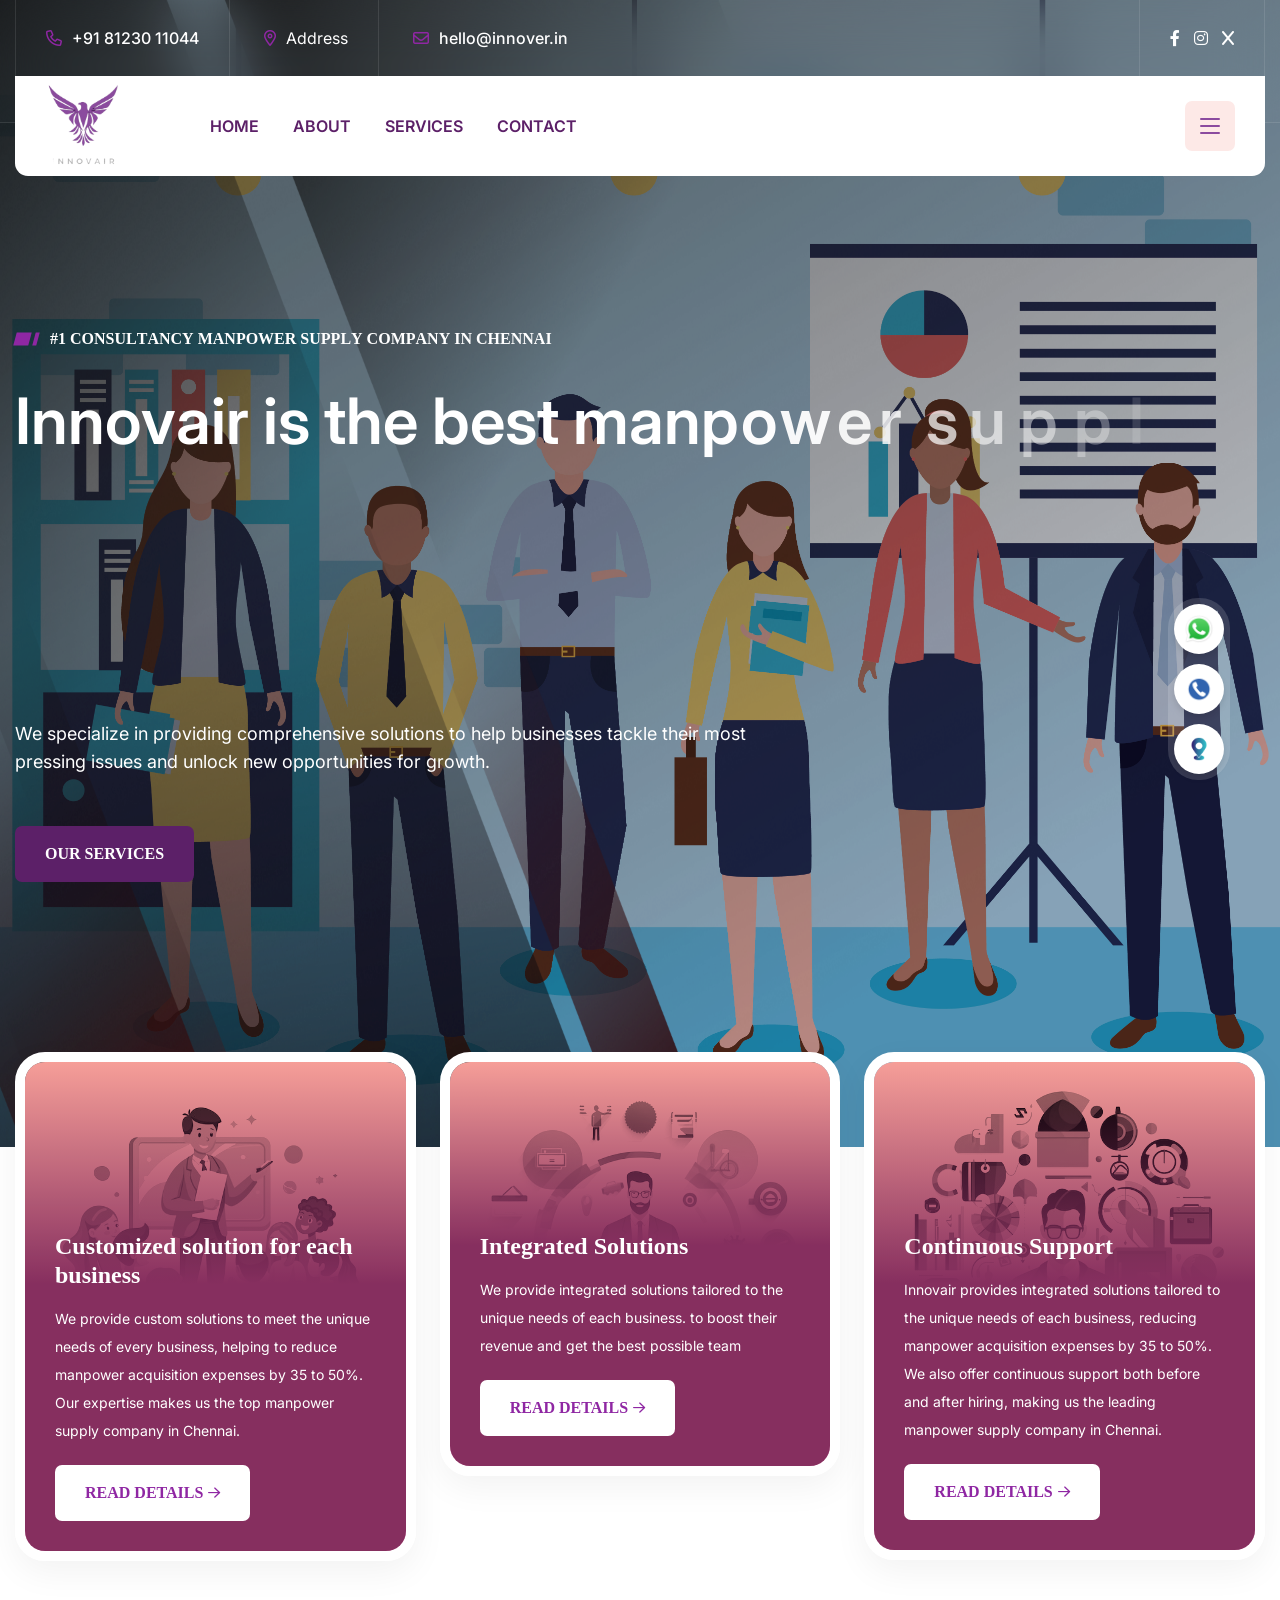
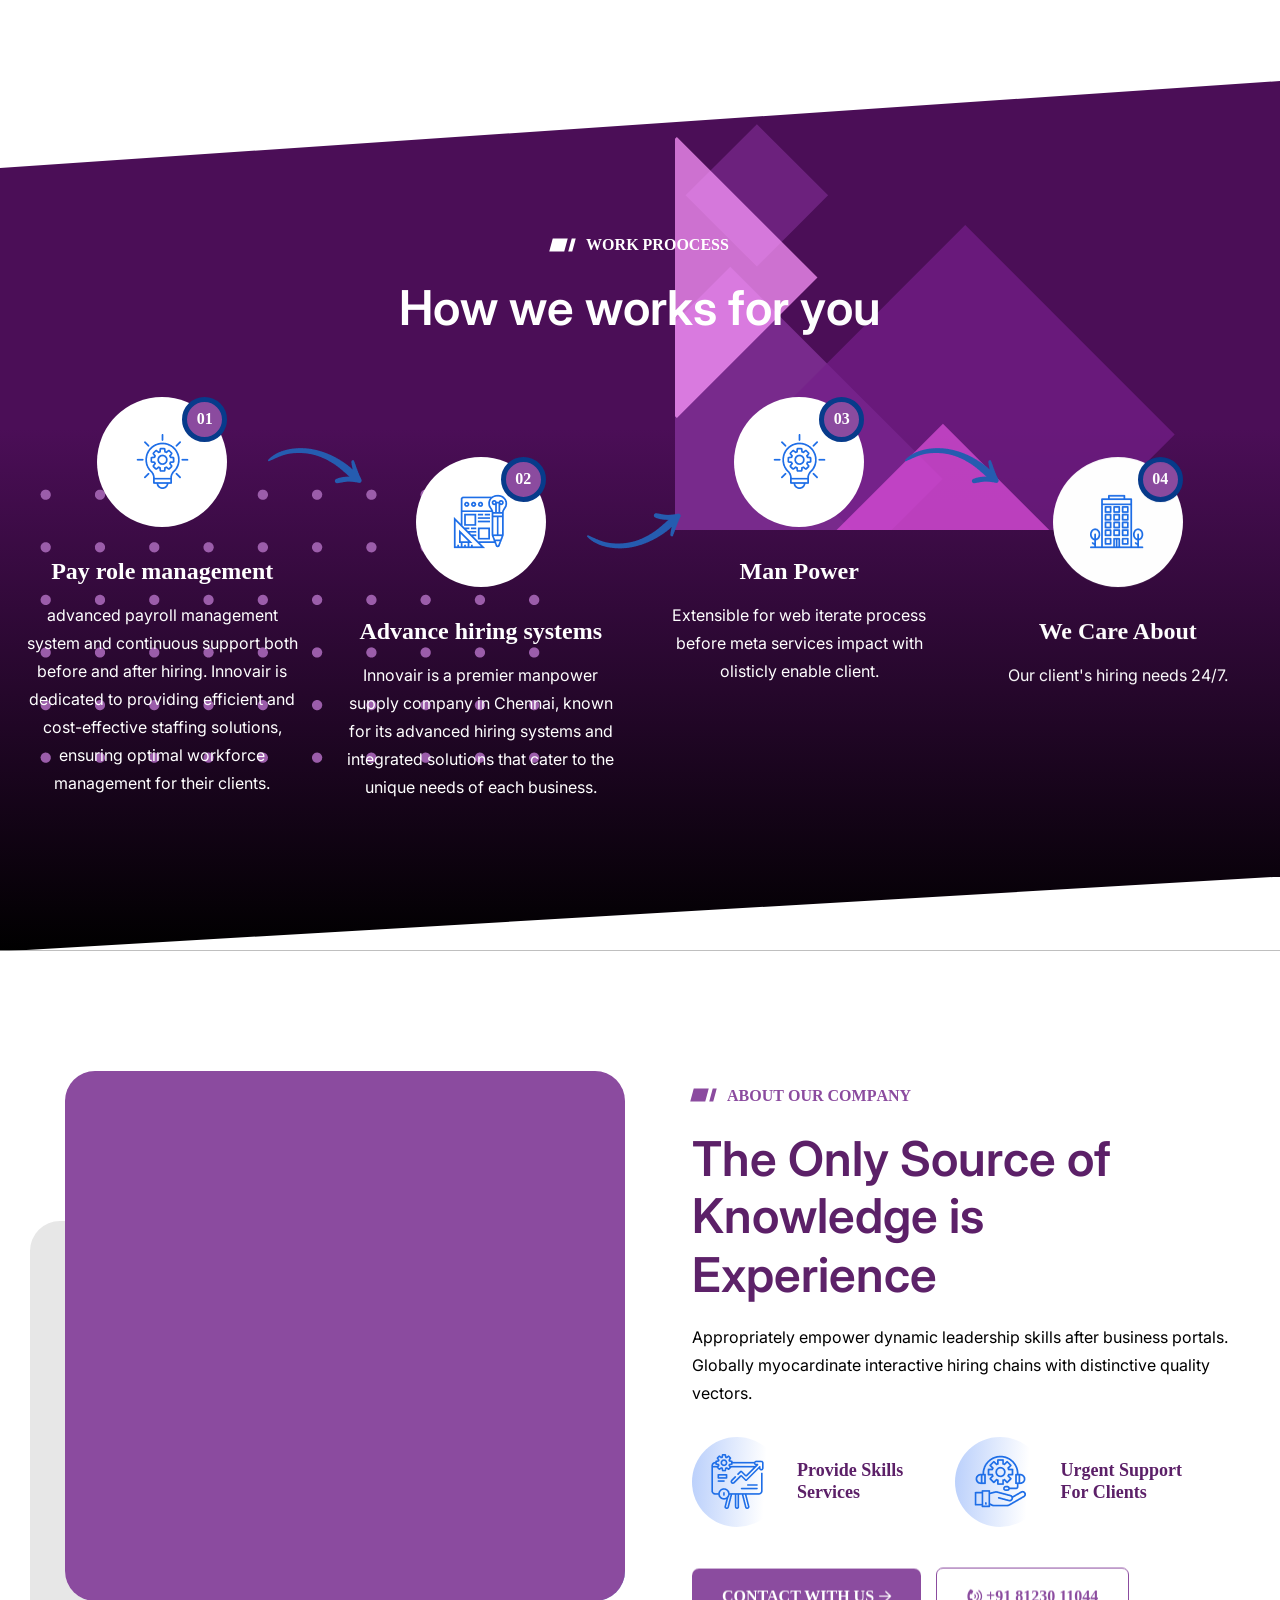
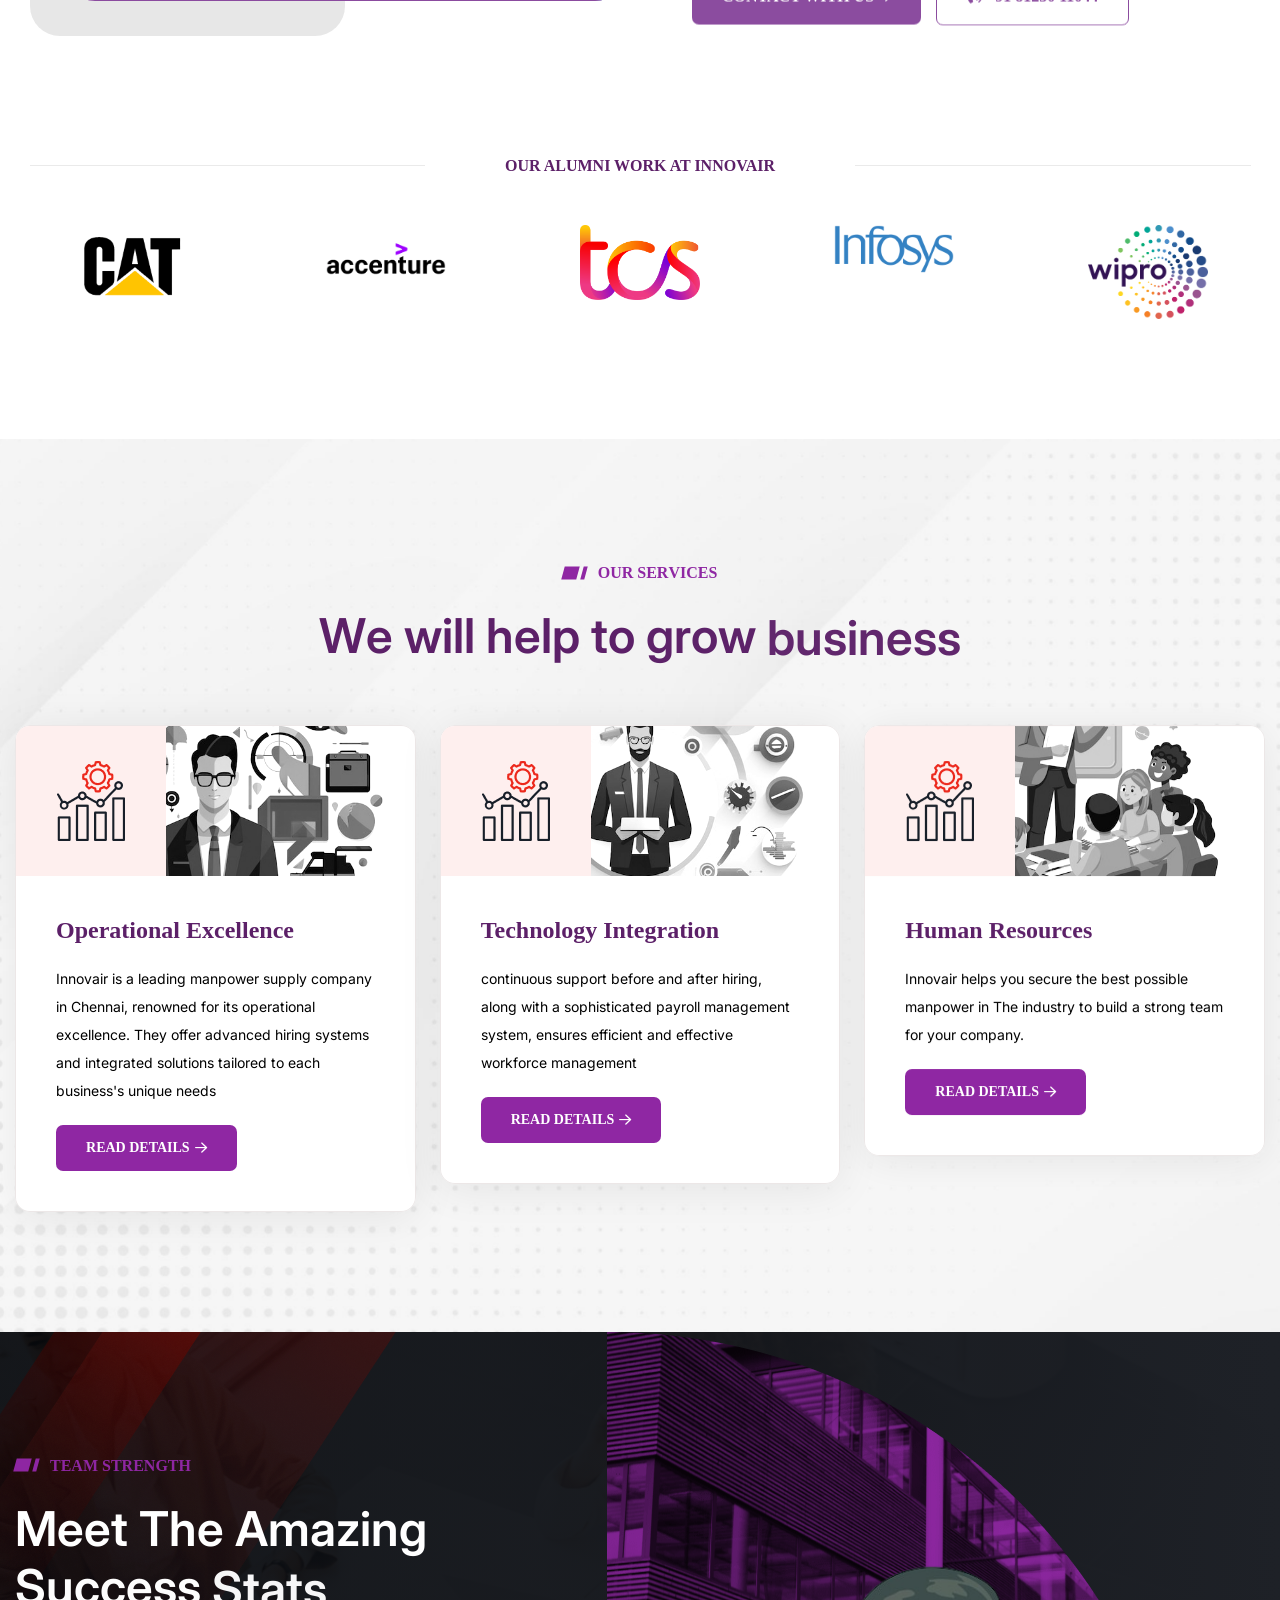
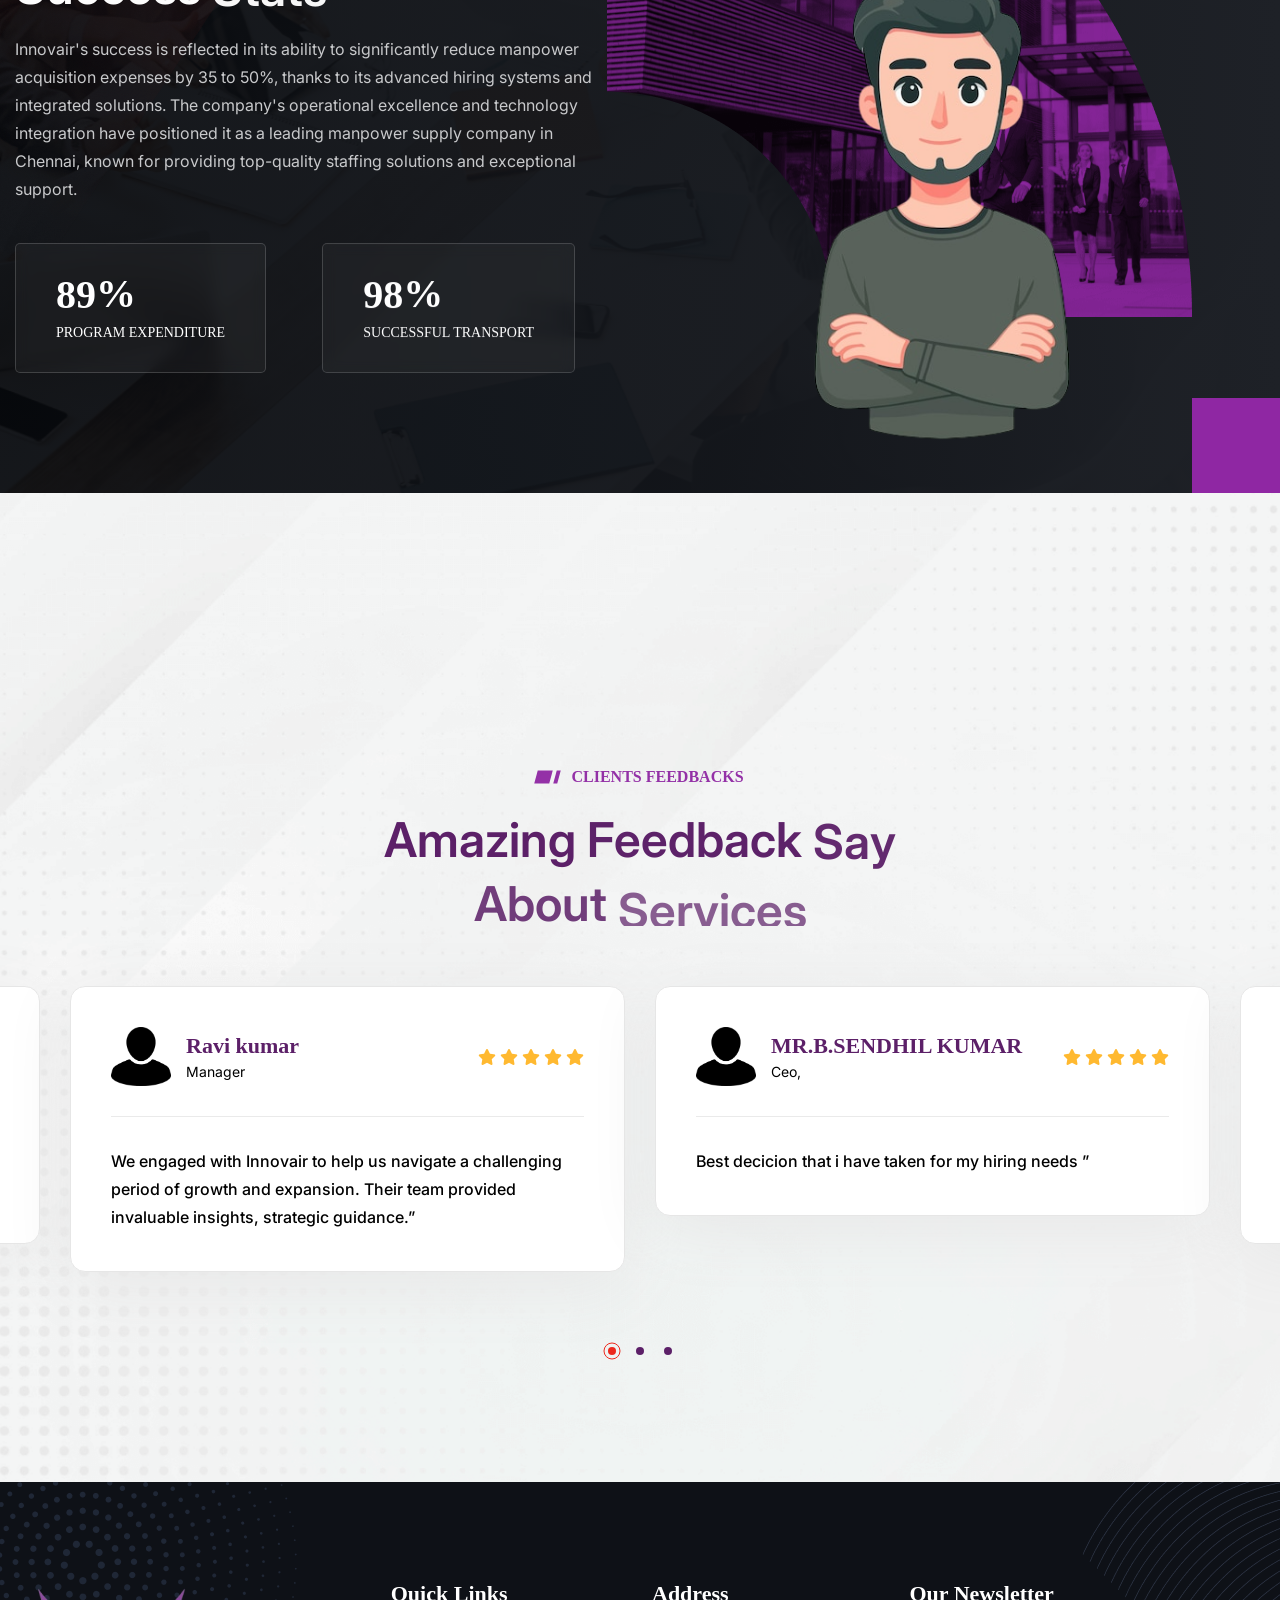
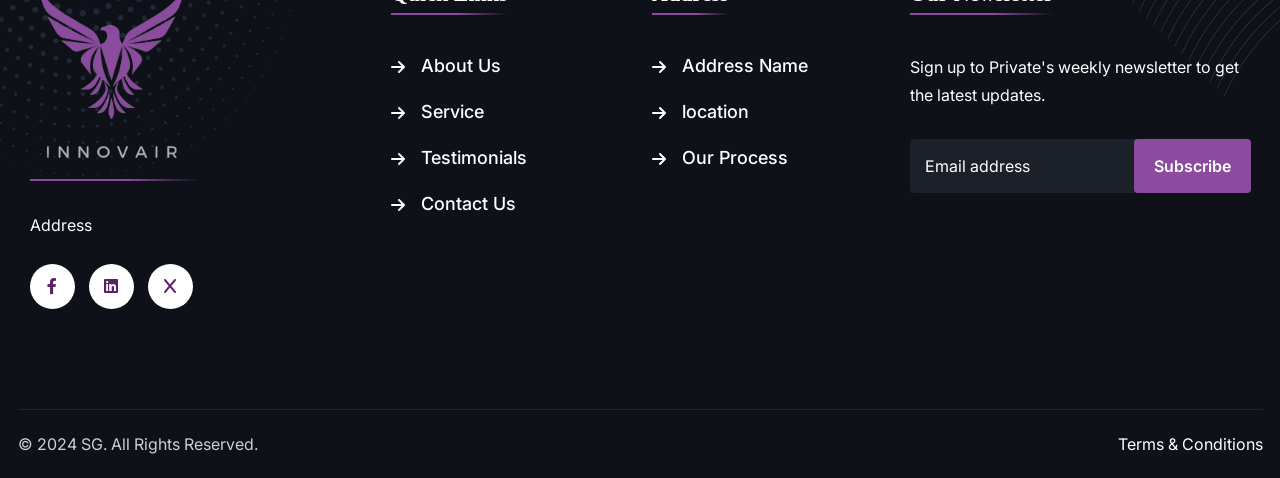
<file: index.html>
<!DOCTYPE html>
<html class="no-js" lang="en">
  <head>
    <meta charset="utf-8" />
    <meta http-equiv="x-ua-compatible" content="ie=edge" />
    <meta name="viewport" content="width=device-width, initial-scale=1" />
    <meta name="description" content="" />

    <!-- Site Title -->
    <title>INNOVAIR</title>

    <!-- Place favicon.ico in the root directory -->
    <link
      rel="shortcut icon"
      type="image/x-icon"
      href="assets/img/favlogo.png"
    />

    <!-- CSS here -->
    <link rel="stylesheet" href="assets/css/bootstrap.min.css" />
    <link rel="stylesheet" href="assets/css/fontawesome.min.css" />
    <link rel="stylesheet" href="assets/css/venobox.min.css" />
    <link rel="stylesheet" href="assets/css/animate.min.css" />
    <link rel="stylesheet" href="assets/css/keyframe-animation.css" />
    <link rel="stylesheet" href="assets/css/daterangepicker.css" />
    <link rel="stylesheet" href="assets/css/odometer.min.css" />
    <link rel="stylesheet" href="assets/css/nice-select.css" />
    <link rel="stylesheet" href="assets/css/swiper.min.css" />
    <link rel="stylesheet" href="assets/css/main.css" />
  </head>

  <body>
    <!-- header-area-start -->
    <header
      class="header header-3 sticky-active"
      style="--bz-color-theme-primary: #ec281c"
    >
      <div class="overlay"></div>
      <div class="top-bar">
        <div class="container-2">
          <div class="top-bar-inner">
            <ul class="top-bar-list">
              <li>
                <i class="fa-sharp fa-regular fa-phone"></i
                ><a href="tel:+918123011044">+91 81230 11044</a>
              </li>
              <li>
                <i class="fa-sharp fa-regular fa-location-dot"></i
                ><span>Address</span>
              </li>
              <li>
                <i class="fa-sharp fa-regular fa-envelope"></i
                ><a href="mailto:hello@innover.in">hello@innover.in</a>
              </li>
            </ul>
            <ul class="social-list">
              <li>
                <a href="#"><i class="fa-brands fa-facebook-f"></i></a>
              </li>
              <li>
                <a href="#"><i class="fa-brands fa-instagram"></i></a>
              </li>
              <li>
                <a href="#"><i class="fa-brands fa-x"></i></a>
              </li>
            </ul>
          </div>
        </div>
      </div>
      <div class="primary-header">
        <div class="container-2">
          <div class="primary-header-inner">
            <div class="inner-left">
              <div class="header-logo">
                <a href="#">
                  <img
                    src="assets/img/favlogo.png"
                    alt="logo"
                    width="80px"
                    style="border-radius: 0px 0px 12px 12px"
                  />
                </a>
              </div>
              <div class="header-menu-wrap">
                <div class="mobile-menu-items">
                  <ul>
                    <li class="menu-item-has-children active">
                      <a href="#">Home</a>
                    </li>
                    <li class="menu-item-has-children">
                      <a href="#about">About</a>
                    </li>
                    <li class="menu-item-has-children">
                      <a href="#service">Services</a>
                    </li>
                    <li><a href="#">Contact</a></li>
                  </ul>
                </div>
              </div>
              <!-- /.header-menu-wrap -->
            </div>
            <div class="header-right-wrap">
              <div class="header-right">
                <!-- <a href="#" class="bz-primary-btn">Request a quote</a> -->
                <div class="sidebar-icon-2">
                  <button class="sidebar-trigger open">
                    <span></span>
                    <span></span>
                    <span></span>
                  </button>
                </div>
              </div>
              <!-- /.header-right -->
            </div>
          </div>
          <!-- /.primary-header-inner -->
        </div>
      </div>
    </header>
    <!-- /.Main Header -->

    <div
      id="sidebar-area"
      class="sidebar-area"
      style="--bz-color-theme-primary: #ec281c"
    >
      <button class="sidebar-trigger close">
        <svg
          class="sidebar-close"
          xmlns="http://www.w3.org/2000/svg"
          xmlns:xlink="http://www.w3.org/1999/xlink"
          x="0px"
          y="0px"
          width="16px"
          height="12.7px"
          viewBox="0 0 16 12.7"
          style="enable-background: new 0 0 16 12.7"
          xml:space="preserve"
        >
          <g>
            <rect
              x="0"
              y="5.4"
              transform="matrix(0.7071 -0.7071 0.7071 0.7071 -2.1569 7.5208)"
              width="16"
              height="2"
            ></rect>
            <rect
              x="0"
              y="5.4"
              transform="matrix(0.7071 0.7071 -0.7071 0.7071 6.8431 -3.7929)"
              width="16"
              height="2"
            ></rect>
          </g>
        </svg>
      </button>
      <div class="side-menu-content">
        <div class="side-menu-logo">
          <a href="index.html"
            ><img src="assets/img/favlogo.png" alt="logo"
          /></a>
        </div>
        <div class="side-menu-wrap"></div>
        <div class="side-menu-about">
          <div class="side-menu-header">
            <h3>About Us</h3>
          </div>
          <p>
            At Innovair, we believe meaningful, sustainable employment has the
            power to change the world. Because when you combine talented people
            with innovative companies, you can build a brighter future for
            everyone.
          </p>
        </div>
        <div class="side-menu-contact">
          <div class="side-menu-header">
            <h3>Contact Us</h3>
          </div>
          <ul class="side-menu-list">
            <li>
              <i class="fas fa-map-marker-alt"></i>
              <p>Address</p>
            </li>
            <li>
              <i class="fas fa-phone"></i>
              <a href="tel:+9181230 11044">+91 8123011044</a>
            </li>
            <li>
              <i class="fas fa-envelope-open-text"></i>
              <a href="mailto:hello@innover.in">hello@innover.in</a>
            </li>
          </ul>
        </div>
      </div>
    </div>
    <!--/.sidebar-area-->

    <!-- <div id="preloader">
      <div class="loading" data-loading-text="Innovair"></div>
    </div> -->
    <!-- ./ preloader -->

    <section
      class="hero-section-3"
      data-background="assets/img/bg-img/banner.jpg"
    >
      <div class="shapes">
        <div class="shape shape-1">
          <img src="assets/img/shapes/hero-bg-shape-2.png" alt="shape" />
        </div>
        <div class="shape shape-2">
          <img src="assets/img/shapes/hero-bg-shape-3.png" alt="shape" />
        </div>
      </div>
      <div class="container-2">
        <div class="hero-content hero-content-3">
          <div class="section-heading mb-40 red-content">
            <h4
              class="sub-heading"
              style="color: #fff"
              data-text-animation="fade-in"
              data-duration="1.5"
            >
              <span class="left-shape"></span> #1 consultancy manpower supply
              company in chennai
            </h4>
            <h2 class="section-title text-animation-effect">
              Innovair is the best manpower supply company in Chennai, which
              helps a company reduce their manpower acquisition expenses by 35
              to 50%. <br />
            </h2>
            <p>
              We specialize in providing comprehensive solutions to help
              businesses tackle their most pressing issues and unlock new
              opportunities for growth.
            </p>
          </div>
          <div class="hero-btn-wrap">
            <a href="#" class="bz-primary-btn hero-btn">Our Services</a>
          </div>
        </div>
      </div>
    </section>
    <!-- ./ hero-section -->

    <section class="promo-section pb-120">
      <div class="container-2">
        <div class="row gy-lg-0 gy-4 justify-content-center fade-wrapper">
          <div class="col-lg-4 col-md-6">
            <div class="promo-item white-content">
              <div class="bg-items">
                <div class="bg-img">
                  <img
                    src="assets/img/images/codifyformatter (5).jpg"
                    alt="promo"
                  />
                </div>
                <div class="overlay"></div>
                <div class="overlay-2"></div>
              </div>
              <h3 class="title">Customized solution for each business</h3>
              <p>
                We provide custom solutions to meet the unique needs of every
                business, helping to reduce manpower acquisition expenses by 35
                to 50%. Our expertise makes us the top manpower supply company
                in Chennai.
              </p>
              <a href="#" class="bz-primary-btn red-btn"
                >Read Details <i class="fa-regular fa-arrow-right"></i
              ></a>
            </div>
          </div>
          <div class="col-lg-4 col-md-6">
            <div class="promo-item white-content">
              <div class="bg-items">
                <div class="bg-img">
                  <img
                    src="assets/img/images/codifyformatter (2).jpg"
                    alt="promo"
                  />
                </div>
                <div class="overlay"></div>
                <div class="overlay-2"></div>
              </div>
              <h3 class="title">Integrated Solutions</h3>
              <p>
                We provide integrated solutions tailored to the unique needs of
                each business. to boost their revenue and get the best possible
                team
              </p>
              <a href="#" class="bz-primary-btn red-btn"
                >Read Details <i class="fa-regular fa-arrow-right"></i
              ></a>
            </div>
          </div>
          <div class="col-lg-4 col-md-6">
            <div class="promo-item white-content">
              <div class="bg-items">
                <div class="bg-img">
                  <img
                    src="assets/img/images/codifyformatter (1).jpg"
                    alt="promo"
                  />
                </div>
                <div class="overlay"></div>
                <div class="overlay-2"></div>
              </div>
              <h3 class="title">Continuous Support</h3>
              <p>
                Innovair provides integrated solutions tailored to the unique
                needs of each business, reducing manpower acquisition expenses
                by 35 to 50%. We also offer continuous support both before and
                after hiring, making us the leading manpower supply company in
                Chennai.
              </p>
              <a href="#" class="bz-primary-btn red-btn"
                >Read Details <i class="fa-regular fa-arrow-right"></i
              ></a>
            </div>
          </div>
        </div>
      </div>
    </section>
    <!-- ./ promo-section -->

    <!-- ./ process-section -->

    <div class="process-wrapper">
      <div class="process-section">
        <div class="shapes">
          <!-- <div class="shape shape-1">
            <img src="assets/img/shapes/1.png" alt="shape" />
          </div> -->
          <div class="shape shape-2">
            <img src="assets/img/shapes/2.png" alt="shape" />
          </div>
          <div class="shape shape-3">
            <img src="assets/img/shapes/3.png" alt="shape" />
          </div>
          <!-- <div class="shape shape-4">
            <img src="assets/img/shapes/4.png" alt="shape" />
          </div> -->
        </div>
        <div class="container-2">
          <div class="section-heading text-center white-content">
            <h4
              class="sub-heading"
              data-text-animation="fade-in"
              data-duration="1.5"
            >
              <span class="left-shape"></span>Work Proocess
            </h4>
            <h2
              class="section-title"
              data-text-animation
              data-split="word"
              data-duration="1"
            >
              How we works for you
            </h2>
          </div>
          <div class="row fade-wrapper process-wrap">
            <div class="col-lg-3 col-md-6">
              <div class="process-card text-center fade-top">
                <div class="arrow">
                  <img
                    src="assets/img/shapes/process-arrow-1.png"
                    alt="arrow"
                  />
                </div>
                <div class="icon">
                  <img src="assets/img/icon/process-1.png" alt="icon" />
                  <span class="number">01</span>
                </div>
                <div class="content">
                  <h3 class="title">Pay role management</h3>
                  <p style="color: #fff">
                    advanced payroll management system and continuous support
                    both before and after hiring. Innovair is dedicated to
                    providing efficient and cost-effective staffing solutions,
                    ensuring optimal workforce management for their clients.
                  </p>
                </div>
              </div>
            </div>
            <div class="col-lg-3 col-md-6">
              <div class="process-card card-2 text-center fade-top">
                <div class="arrow">
                  <img
                    src="assets/img/shapes/process-arrow-2.png"
                    alt="arrow"
                  />
                </div>
                <div class="icon">
                  <img src="assets/img/icon/process-2.png" alt="icon" />
                  <span class="number">02</span>
                </div>
                <div class="content">
                  <h3 class="title">Advance hiring systems</h3>
                  <p style="color: #fff">
                    Innovair is a premier manpower supply company in Chennai,
                    known for its advanced hiring systems and integrated
                    solutions that cater to the unique needs of each business.
                  </p>
                </div>
              </div>
            </div>
            <div class="col-lg-3 col-md-6">
              <div class="process-card text-center fade-top">
                <div class="arrow">
                  <img
                    src="assets/img/shapes/process-arrow-1.png"
                    alt="arrow"
                  />
                </div>
                <div class="icon">
                  <img src="assets/img/icon/process-1.png" alt="icon" />
                  <span class="number">03</span>
                </div>
                <div class="content">
                  <h3 class="title">Man Power</h3>
                  <p style="color: #fff">
                    Extensible for web iterate process before meta services
                    impact with olisticly enable client.
                  </p>
                </div>
              </div>
            </div>
            <div class="col-lg-3 col-md-6">
              <div class="process-card text-center fade-top">
                <div class="icon">
                  <img src="assets/img/icon/process-3.png" alt="icon" />
                  <span class="number">04</span>
                </div>
                <div class="content">
                  <h3 class="title">We Care About</h3>
                  <p style="color: #fff">Our client's hiring needs 24/7.</p>
                </div>
              </div>
            </div>
          </div>
        </div>
      </div>
    </div>

    <section class="about-section pt-120 pb-120" id="about">
      <div class="container">
        <div class="row align-items-center">
          <div class="col-lg-6 col-md-12">
            <div class="about-img-wrap">
              <div class="about-img img-reveal">
                <div class="img-overlay"></div>
                <img
                  src="assets/img/images/codifyformatter (5).jpg"
                  alt="img"
                />
              </div>
              <div class="shape"></div>
            </div>
          </div>
          <div class="col-lg-6 col-md-12">
            <div class="about-content fade-wrapper">
              <div class="section-heading heading-2 mb-30">
                <h4
                  class="sub-heading"
                  data-text-animation="fade-in"
                  data-duration="1.5"
                >
                  <span class="left-shape"></span>About Our Company
                </h4>
                <h2
                  class="section-title"
                  data-text-animation
                  data-split="word"
                  data-duration="1"
                >
                  The Only Source of Knowledge is Experience
                </h2>
                <p class="fade-top">
                  Appropriately empower dynamic leadership skills after business
                  portals. Globally myocardinate interactive hiring chains with
                  distinctive quality vectors.
                </p>
              </div>
              <div class="about-items">
                <div class="about-item fade-top">
                  <div class="icon">
                    <img src="assets/img/icon/about-icon-1.png" alt="img" />
                  </div>
                  <div class="content">
                    <h4 class="title">Provide Skills <br />Services</h4>
                  </div>
                </div>
                <div class="about-item fade-top">
                  <div class="icon">
                    <img src="assets/img/icon/about-icon-2.png" alt="img" />
                  </div>
                  <div class="content">
                    <h4 class="title">Urgent Support <br />For Clients</h4>
                  </div>
                </div>
              </div>
              <div class="about-btn-wrap fade-top">
                <a href="#" class="bz-primary-btn"
                  >Contact With Us<i class="fa-regular fa-arrow-right"></i
                ></a>
                <a href="tel:+918123011044" class="bz-transparent-btn"
                  ><i class="fa-sharp fa-solid fa-phone-volume"></i>+91 81230
                  11044</a
                >
              </div>
            </div>
          </div>
        </div>
      </div>
    </section>
    <!-- ./ about-section -->

    <div class="sponsor-section pb-120">
      <div class="container">
        <h3 class="sponsor-text-wrap">
          <span></span>
          <span class="sponsor-text"> Our alumni work at Innovair</span>
          <span></span>
        </h3>
        <div class="sponsor-carousel swiper">
          <div class="swiper-wrapper">
            <div class="swiper-slide">
              <div class="sponsor-item text-center">
                <a href="#"
                  ><img
                    src="assets/img/sponsor/cat.png"
                    width="120px"
                    alt="sponsor"
                /></a>
              </div>
            </div>
            <div class="swiper-slide">
              <div class="sponsor-item text-center">
                <a href="#"
                  ><img
                    src="assets/img/sponsor/accenture.png"
                    width="120px"
                    alt="sponsor"
                /></a>
              </div>
            </div>
            <div class="swiper-slide">
              <div class="sponsor-item text-center">
                <a href="#"
                  ><img
                    src="assets/img/sponsor/TCS.png"
                    width="120px"
                    alt="sponsor"
                /></a>
              </div>
            </div>
            <div class="swiper-slide">
              <div class="sponsor-item text-center">
                <a href="#"
                  ><img
                    src="assets/img/sponsor/Infosys.png"
                    width="120px"
                    alt="sponsor"
                /></a>
              </div>
            </div>
            <div class="swiper-slide">
              <div class="sponsor-item text-center">
                <a href="#"
                  ><img
                    src="assets/img/sponsor/Wipro.png"
                    width="120px"
                    alt="sponsor"
                /></a>
              </div>
            </div>
            <div class="swiper-slide">
              <div class="sponsor-item text-center">
                <a href="#"
                  ><img
                    src="assets/img/sponsor/ford.png"
                    width="120px"
                    alt="sponsor"
                /></a>
              </div>
            </div>
            <div class="swiper-slide">
              <div class="sponsor-item text-center">
                <a href="#"
                  ><img
                    src="assets/img/sponsor/ZOHO.png"
                    width="120px"
                    alt="sponsor"
                /></a>
              </div>
            </div>
            <div class="swiper-slide">
              <div class="sponsor-item text-center">
                <a href="#"
                  ><img
                    src="assets/img/sponsor/Cognizant.png"
                    width="120px"
                    alt="sponsor"
                /></a>
              </div>
            </div>
            <div class="swiper-slide">
              <div class="sponsor-item text-center">
                <a href="#"
                  ><img
                    src="assets/img/sponsor/HCL.png"
                    width="120px"
                    alt="sponsor"
                /></a>
              </div>
            </div>
          </div>
        </div>
      </div>
    </div>
    <!-- ./ sponsor-section -->

    <section class="service-section-3 pt-120 pb-120" id="service">
      <div class="bg-shape">
        <img src="assets/img/shapes/service-bg-shape.png" alt="img" />
      </div>
      <div class="container-2">
        <div class="section-heading text-center red-content">
          <h4
            class="sub-heading"
            data-text-animation="fade-in"
            data-duration="1.5"
          >
            <span class="left-shape"></span>Our Services
          </h4>
          <h2
            class="section-title mb-0"
            data-text-animation
            data-split="word"
            data-duration="1"
          >
            We will help to grow business
          </h2>
        </div>
        <div class="row gy-lg-0 gy-4 justify-content-center fade-wrapper">
          <div class="col-lg-4 col-md-6">
            <div class="service-item-3 fade-top">
              <div class="service-thumb">
                <img
                  class="img-item"
                  src="assets/img/images/codifyformatter (1).jpg"
                  alt="service"
                />
                <div class="icon">
                  <img src="assets/img/icon/service-1.png" alt="icon" />
                </div>
              </div>
              <div class="service-content">
                <h3 class="title">
                  <a href="#">Operational Excellence</a>
                </h3>
                <p>
                  Innovair is a leading manpower supply company in Chennai,
                  renowned for its operational excellence. They offer advanced
                  hiring systems and integrated solutions tailored to each
                  business's unique needs
                </p>
                <a href="#" class="bz-primary-btn red-btn"
                  >Read Details <i class="fa-regular fa-arrow-right"></i
                ></a>
              </div>
            </div>
          </div>
          <div class="col-lg-4 col-md-6">
            <div class="service-item-3 fade-top">
              <div class="service-thumb">
                <img
                  class="img-item"
                  src="assets/img/images/codifyformatter (2).jpg"
                  alt="service"
                />
                <div class="icon">
                  <img src="assets/img/icon/service-1.png" alt="icon" />
                </div>
              </div>
              <div class="service-content">
                <h3 class="title">
                  <a href="#">Technology Integration</a>
                </h3>
                <p>
                  continuous support before and after hiring, along with a
                  sophisticated payroll management system, ensures efficient and
                  effective workforce management
                </p>
                <a href="#" class="bz-primary-btn red-btn"
                  >Read Details <i class="fa-regular fa-arrow-right"></i
                ></a>
              </div>
            </div>
          </div>
          <div class="col-lg-4 col-md-6">
            <div class="service-item-3 fade-top">
              <div class="service-thumb">
                <img
                  class="img-item"
                  src="assets/img/images/codifyformatter (5).jpg"
                  alt="service"
                />
                <div class="icon">
                  <img src="assets/img/icon/service-1.png" alt="icon" />
                </div>
              </div>
              <div class="service-content">
                <h3 class="title">
                  <a href="#">Human Resources</a>
                </h3>
                <p>
                  Innovair helps you secure the best possible manpower in The
                  industry to build a strong team for your company.
                </p>
                <a href="#" class="bz-primary-btn red-btn"
                  >Read Details <i class="fa-regular fa-arrow-right"></i
                ></a>
              </div>
            </div>
          </div>
        </div>
      </div>
    </section>
    <!-- ./ service-section -->

    <section class="strength-section">
      <div class="bg-item">
        <div
          class="bg-img"
          data-background="assets/img/bg-img/strength-bg.png"
        ></div>
        <div class="overlay"></div>
        <div class="shapes">
          <div class="shape">
            <img src="assets/img/shapes/strength-shape-1.png" alt="img" />
          </div>
          <div class="shape-2"></div>
        </div>
        <div class="strength-mask-img">
          <div class="mask-overlay"></div>
          <img src="assets/img/images/strength-img-1.png" alt="img" />
        </div>
      </div>
      <div class="container-2">
        <div class="row strength-wrap fade-wrapper">
          <div class="col-lg-6 col-md-12">
            <div class="strength-content pt-120 pb-120">
              <div class="section-heading mb-20 white-content red-content">
                <h4
                  class="sub-heading"
                  data-text-animation="fade-in"
                  data-duration="1.5"
                >
                  <span class="left-shape"></span>Team Strength
                </h4>
                <h2
                  class="section-title mb-0"
                  data-text-animation
                  data-split="word"
                  data-duration="1"
                >
                  Meet The Amazing <br />Success Stats
                </h2>
              </div>
              <p class="fade-top">
                Innovair's success is reflected in its ability to significantly
                reduce manpower acquisition expenses by 35 to 50%, thanks to its
                advanced hiring systems and integrated solutions. The company's
                operational excellence and technology integration have
                positioned it as a leading manpower supply company in Chennai,
                known for providing top-quality staffing solutions and
                exceptional support.
              </p>
              <div class="strength-items">
                <div class="strength-item fade-top">
                  <h3 class="title">
                    <span class="odometer" data-count="89">0</span>%
                  </h3>
                  <p>Program Expenditure</p>
                </div>
                <div class="strength-item fade-top">
                  <h3 class="title">
                    <span class="odometer" data-count="98">0</span>%
                  </h3>
                  <p>Successful transport</p>
                </div>
              </div>
            </div>
          </div>
          <div class="col-lg-6 col-md-12">
            <div class="strength-man">
              <img
                class="men"
                src="assets/img/images/codifyformatter (3)-Photoroom.png"
                alt="man"
              />
            </div>
          </div>
        </div>
      </div>
    </section>

    <section
      class="testimonial-section-3 overflow-hidden pb-120"
      data-background="assets/img/bg-img/testi-bg-2.png"
    >
      <div class="container-2">
        <div class="section-heading text-center red-content">
          <h4
            class="sub-heading"
            data-text-animation="fade-in"
            data-duration="1.5"
          >
            <span class="left-shape"></span>Clients Feedbacks
          </h4>
          <h2
            class="section-title mb-0"
            data-text-animation
            data-split="word"
            data-duration="1"
          >
            Amazing Feedback Say <br />About Services
          </h2>
        </div>
        <div class="testi-carousel-2 swiper">
          <div class="swiper-wrapper">
            <div class="swiper-slide">
              <div class="testi-item-2">
                <div class="testi-top">
                  <div class="testi-author">
                    <img src="assets/img/images/profi.png" alt="testi" />
                    <h3 class="name">Ravi kumar <span>Manager</span></h3>
                  </div>
                  <ul class="review">
                    <li><i class="fa-sharp fa-solid fa-star"></i></li>
                    <li><i class="fa-sharp fa-solid fa-star"></i></li>
                    <li><i class="fa-sharp fa-solid fa-star"></i></li>
                    <li><i class="fa-sharp fa-solid fa-star"></i></li>
                    <li><i class="fa-sharp fa-solid fa-star"></i></li>
                  </ul>
                </div>
                <p>
                  We engaged with Innovair to help us navigate a challenging
                  period of growth and expansion. Their team provided invaluable
                  insights, strategic guidance.”
                </p>
              </div>
            </div>
            <div class="swiper-slide">
              <div class="testi-item-2">
                <div class="testi-top">
                  <div class="testi-author">
                    <img src="assets/img/images/profi.png" alt="testi" />
                    <h3 class="name">MR.B.SENDHIL KUMAR <span>Ceo,</span></h3>
                  </div>
                  <ul class="review">
                    <li><i class="fa-sharp fa-solid fa-star"></i></li>
                    <li><i class="fa-sharp fa-solid fa-star"></i></li>
                    <li><i class="fa-sharp fa-solid fa-star"></i></li>
                    <li><i class="fa-sharp fa-solid fa-star"></i></li>
                    <li><i class="fa-sharp fa-solid fa-star"></i></li>
                  </ul>
                </div>
                <p>Best decicion that i have taken for my hiring needs ”</p>
              </div>
            </div>
            <div class="swiper-slide">
              <div class="testi-item-2">
                <div class="testi-top">
                  <div class="testi-author">
                    <img src="assets/img/images/profi.png" alt="testi" />
                    <h3 class="name">MR.JOE RAUGHU <span>CBO</span></h3>
                  </div>
                  <ul class="review">
                    <li><i class="fa-sharp fa-solid fa-star"></i></li>
                    <li><i class="fa-sharp fa-solid fa-star"></i></li>
                    <li><i class="fa-sharp fa-solid fa-star"></i></li>
                    <li><i class="fa-sharp fa-solid fa-star"></i></li>
                    <li><i class="fa-sharp fa-solid fa-star"></i></li>
                  </ul>
                </div>
                <p>
                  Innovair has full filled our hiring needs just in 72 hrs at a
                  very short notice ”
                </p>
              </div>
            </div>
          </div>
          <div
            class="swiper-pagination"
            style="--bz-color-theme-primary: #ec281c"
          ></div>
        </div>
      </div>
    </section>
    <!-- ./ testimonial-section -->

    <footer
      class="footer-section footer-2 overflow-hidden"
      style="--bz-color-theme-primary: #ec281c"
    >
      <div class="shapes">
        <div class="shape shape-1">
          <img src="assets/img/shapes/footer-shape-1.png" alt="footer" />
        </div>
        <div class="shape shape-2">
          <img src="assets/img/shapes/footer-shape-2.png" alt="footer" />
        </div>
      </div>
      <div class="container">
        <div class="row footer-wrap">
          <div class="col-lg-3 col-md-6">
            <div class="footer-widget">
              <div class="widget-header header-2">
                <div class="footer-logo">
                  <a href="index.html"
                    ><img src="assets/img/favlogo.png" alt="img"
                  /></a>
                </div>
              </div>
              <p>Address <br /></p>
              <ul class="footer-social">
                <li>
                  <a href="#"><i class="fa-brands fa-facebook-f"></i></a>
                </li>
                <li>
                  <a href="#"><i class="fa-brands fa-linkedin"></i></a>
                </li>
                <li>
                  <a href="#"><i class="fa-brands fa-x"></i></a>
                </li>
              </ul>
            </div>
          </div>
          <div class="col-lg-3 col-md-6">
            <div class="footer-widget widget-space">
              <div class="widget-header header-2">
                <h3 class="widget-title">Quick Links</h3>
              </div>
              <ul class="footer-list">
                <li><a href="#about">About Us</a></li>
                <li><a href="#service">Service</a></li>
                <li><a href="#">Testimonials</a></li>
                <li><a href="#">Contact Us</a></li>
              </ul>
            </div>
          </div>
          <div class="col-lg-2 col-md-6">
            <div class="footer-widget">
              <div class="widget-header header-2">
                <h3 class="widget-title">Address</h3>
              </div>
              <ul class="footer-list">
                <li><a href="#">Address Name</a></li>
                <li><a href="#">location</a></li>
                <li><a href="#">Our Process</a></li>
              </ul>
            </div>
          </div>
          <div class="col-lg-4 col-md-6">
            <div class="footer-widget widget-space">
              <div class="widget-header header-2">
                <h3 class="widget-title">Our Newsletter</h3>
              </div>
              <p>
                Sign up to Private's weekly newsletter to get the latest
                updates.
              </p>
              <div class="footer-form form-2 mb-20">
                <form action="#" class="rr-subscribe-form">
                  <input
                    class="form-control"
                    type="email"
                    name="email"
                    placeholder="Email address"
                  />
                  <input
                    type="hidden"
                    name="action"
                    value="mailchimpsubscribe"
                  />
                  <button class="submit">Subscribe</button>
                </form>
              </div>
            </div>
          </div>
        </div>
      </div>
      <div class="copyright-area area-2">
        <div class="container">
          <div class="row copyright-content">
            <div class="col-md-6">
              <p>© 2024 SG. All Rights Reserved.</p>
            </div>
            <div class="col-md-6">
              <ul class="copy-list">
                <li><a href="terms.html">Terms & Conditions</a></li>
              </ul>
            </div>
          </div>
        </div>
      </div>
    </footer>
    <!-- ./ footer-section -->

    <div class="fixed-buttons">
      <a href="https://wa.me/+918123011044" target="_blank" title="WhatsApp">
        <img src="assets//img/logo/WhatsApp.webp" alt="WhatsApp" />
      </a>
      <a href="tel:+918123011044" title="Contact">
        <img src="assets/img/logo/telephone.png" alt="Contact" />
      </a>
      <a
        href="https://maps.app.goo.gl/ZBVKdYhUuFaJVzLi9"
        target="_blank"
        title="Location"
      >
        <!-- <iframe
          src="https://www.google.com/maps/embed?pb=!1m17!1m12!1m3!1d31329.41329543028!2d76.9758268!3d11.0253686!2m3!1f0!2f0!3f0!3m2!1i1024!2i768!4f13.1!3m2!1m1!2s!5e0!3m2!1sen!2sin!4v1724610133841!5m2!1sen!2sin"
          width="40"
          height="30"
          style="border: 0"
          allowfullscreen=""
          loading="lazy"
          referrerpolicy="no-referrer-when-downgrade"
        ></iframe> -->
        <img src="assets/img/logo/location.png" alt="Location" />
      </a>
    </div>
    <div id="scroll-percentage" style="--bz-color-theme-primary: #8c4b9f">
      <span id="scroll-percentage-value"></span>
    </div>
    <!--scrollup-->

    <!-- JS here -->
    <script src="assets/js/vendor/jquary-3.6.0.min.js"></script>
    <script src="assets/js/vendor/bootstrap-bundle.js"></script>
    <script src="assets/js/vendor/imagesloaded-pkgd.js"></script>
    <script src="assets/js/vendor/waypoints.min.js"></script>
    <script src="assets/js/vendor/venobox.min.js"></script>
    <script src="assets/js/vendor/odometer.min.js"></script>
    <script src="assets/js/vendor/meanmenu.js"></script>
    <script src="assets/js/vendor/smooth-scroll.js"></script>
    <script src="assets/js/vendor/jquery.isotope.js"></script>
    <script src="assets/js/vendor/wow.min.js"></script>
    <script src="assets/js/vendor/swiper.min.js"></script>
    <script src="assets/js/vendor/moment.min.js"></script>
    <script src="assets/js/vendor/daterangepicker.min.js"></script>
    <script src="assets/js/vendor/split-type.min.js"></script>
    <script src="assets/js/vendor/gsap.min.js"></script>
    <script src="assets/js/vendor/scroll-trigger.min.js"></script>
    <script src="assets/js/vendor/nice-select.js"></script>
    <script src="assets/js/contact.js"></script>
    <script src="assets/js/main.js"></script>
  </body>
</html>
</file>
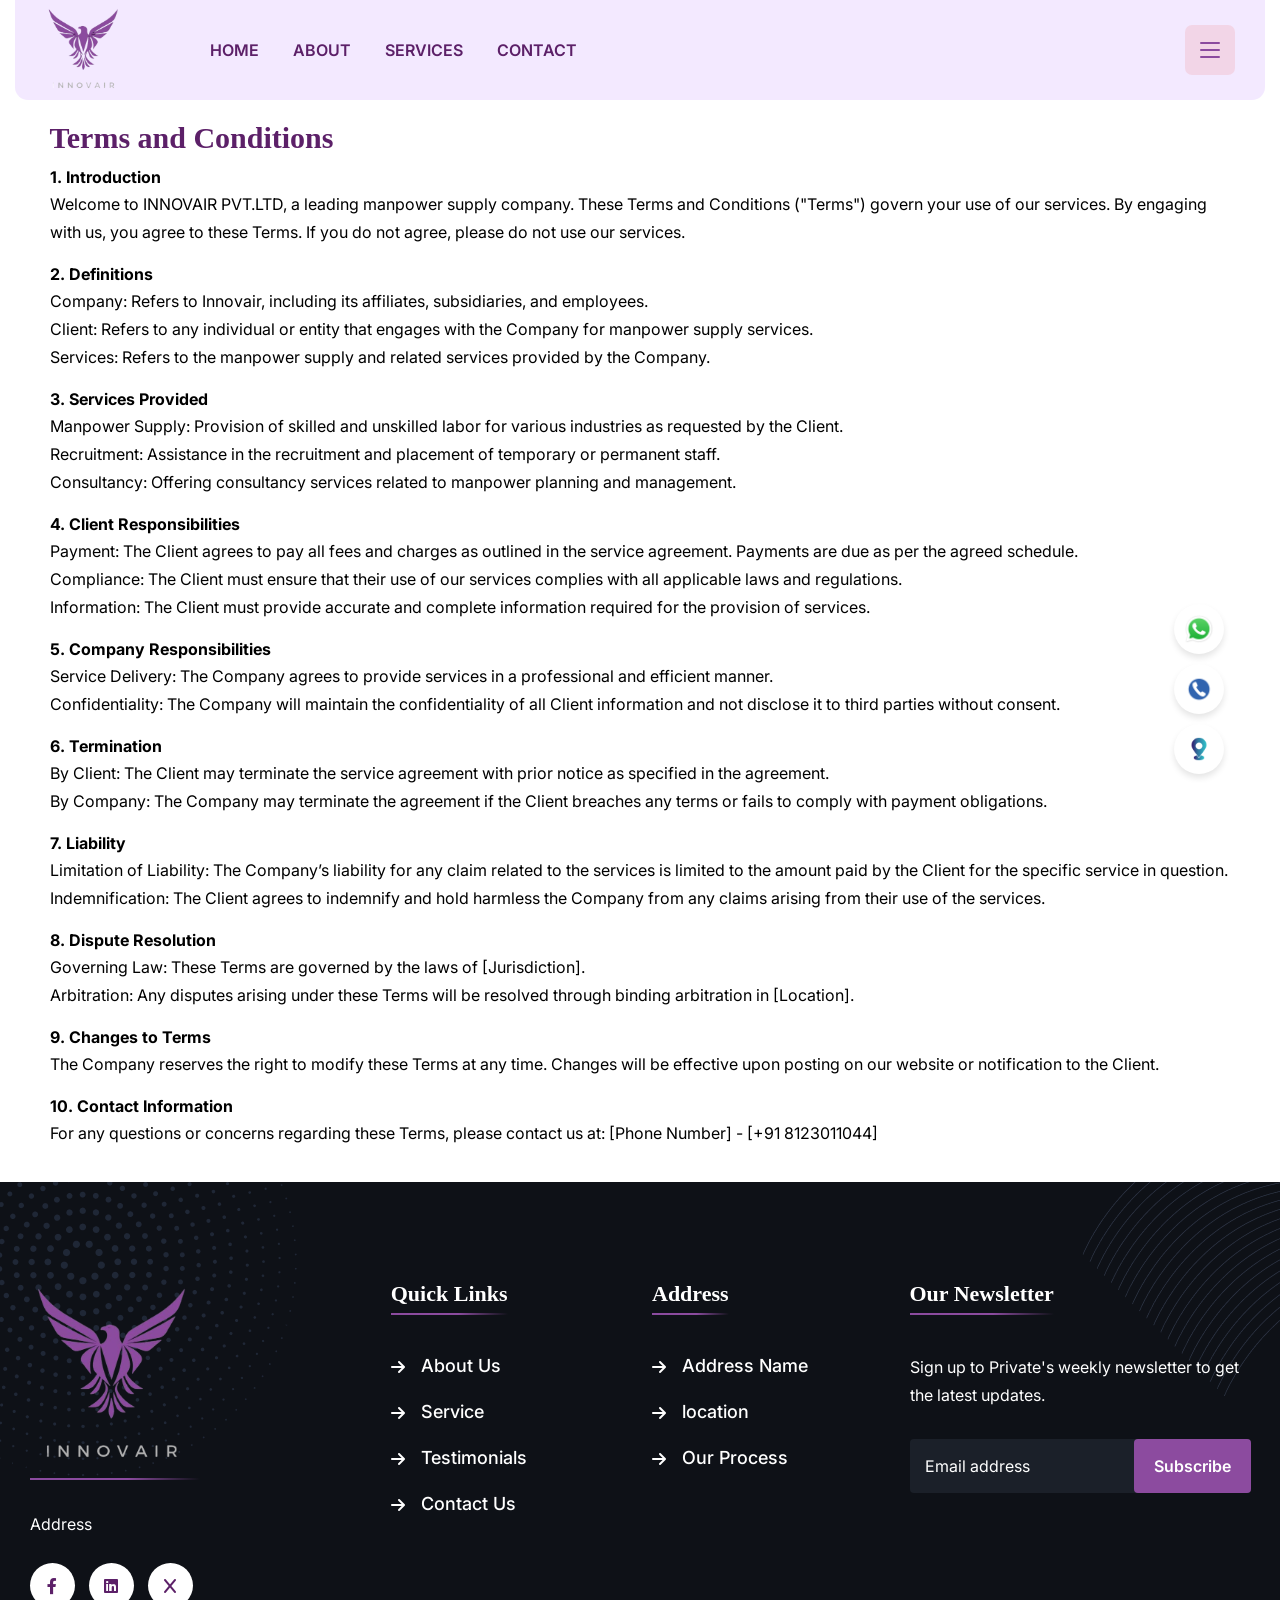
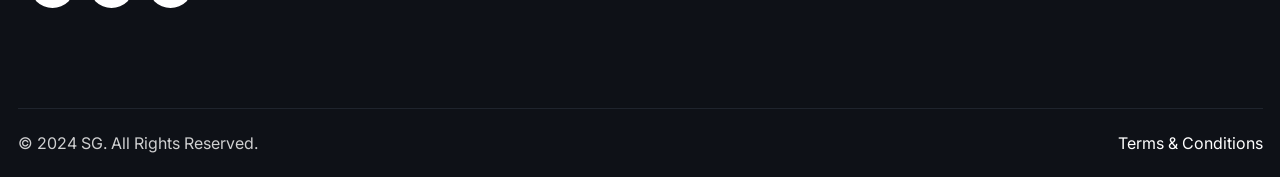
<file: terms.html>
<!DOCTYPE html>
<html class="no-js" lang="en">
  <head>
    <meta charset="utf-8" />
    <meta http-equiv="x-ua-compatible" content="ie=edge" />
    <meta name="viewport" content="width=device-width, initial-scale=1" />
    <meta name="description" content="" />

    <!-- Site Title -->
    <title>INNOVAIR</title>

    <!-- Place favicon.ico in the root directory -->
    <link
      rel="shortcut icon"
      type="image/x-icon"
      href="assets/img/favlogo.png"
    />

    <!-- CSS here -->
    <link rel="stylesheet" href="assets/css/bootstrap.min.css" />
    <link rel="stylesheet" href="assets/css/fontawesome.min.css" />
    <link rel="stylesheet" href="assets/css/venobox.min.css" />
    <link rel="stylesheet" href="assets/css/animate.min.css" />
    <link rel="stylesheet" href="assets/css/keyframe-animation.css" />
    <link rel="stylesheet" href="assets/css/daterangepicker.css" />
    <link rel="stylesheet" href="assets/css/odometer.min.css" />
    <link rel="stylesheet" href="assets/css/nice-select.css" />
    <link rel="stylesheet" href="assets/css/swiper.min.css" />
    <link rel="stylesheet" href="assets/css/main.css" />
  </head>

  <body>
    <!-- header-area-start -->
    <header
      class="header header-3 sticky-active"
      style="--bz-color-theme-primary: #ec281c"
    >
      <div class="overlay"></div>
      <!-- <div class="top-bar">
        <div class="container-2">
          <div class="top-bar-inner">
            <ul class="top-bar-list">
              <li>
                <i class="fa-sharp fa-regular fa-phone"></i
                ><a href="tel:+918123011044">+91 81230 11044</a>
              </li>
              <li>
                <i class="fa-sharp fa-regular fa-location-dot"></i
                ><span>Address</span>
              </li>
              <li>
                <i class="fa-sharp fa-regular fa-envelope"></i
                ><a href="mailto:hello@innover.in">hello@innover.in</a>
              </li>
            </ul>
            <ul class="social-list">
              <li>
                <a href="#"><i class="fa-brands fa-facebook-f"></i></a>
              </li>
              <li>
                <a href="#"><i class="fa-brands fa-instagram"></i></a>
              </li>
              <li>
                <a href="#"><i class="fa-brands fa-x"></i></a>
              </li>
            </ul>
          </div>
        </div>
      </div> -->
      <div class="primary-header">
        <div class="container-2">
          <div
            class="primary-header-inner"
            style="background-color: rgba(224, 196, 255, 0.375)"
          >
            <div class="inner-left">
              <div class="header-logo">
                <a href="#">
                  <img
                    src="assets/img/favlogo.png"
                    alt="logo"
                    width="80px"
                    style="border-radius: 0px 0px 12px 12px"
                  />
                </a>
              </div>
              <div class="header-menu-wrap">
                <div class="mobile-menu-items">
                  <ul>
                    <li class="menu-item-has-children active">
                      <a href="index.html">Home</a>
                    </li>
                    <li class="menu-item-has-children">
                      <a href="#about">About</a>
                    </li>
                    <li class="menu-item-has-children">
                      <a href="#service">Services</a>
                    </li>
                    <li><a href="#">Contact</a></li>
                  </ul>
                </div>
              </div>
              <!-- /.header-menu-wrap -->
            </div>
            <div class="header-right-wrap">
              <div class="header-right">
                <!-- <a href="#" class="bz-primary-btn">Request a quote</a> -->
                <div class="sidebar-icon-2">
                  <button class="sidebar-trigger open">
                    <span></span>
                    <span></span>
                    <span></span>
                  </button>
                </div>
              </div>
              <!-- /.header-right -->
            </div>
          </div>
          <!-- /.primary-header-inner -->
        </div>
      </div>
    </header>
    <!-- /.Main Header -->

    <div
      id="sidebar-area"
      class="sidebar-area"
      style="--bz-color-theme-primary: #ec281c"
    >
      <button class="sidebar-trigger close">
        <svg
          class="sidebar-close"
          xmlns="http://www.w3.org/2000/svg"
          xmlns:xlink="http://www.w3.org/1999/xlink"
          x="0px"
          y="0px"
          width="16px"
          height="12.7px"
          viewBox="0 0 16 12.7"
          style="enable-background: new 0 0 16 12.7"
          xml:space="preserve"
        >
          <g>
            <rect
              x="0"
              y="5.4"
              transform="matrix(0.7071 -0.7071 0.7071 0.7071 -2.1569 7.5208)"
              width="16"
              height="2"
            ></rect>
            <rect
              x="0"
              y="5.4"
              transform="matrix(0.7071 0.7071 -0.7071 0.7071 6.8431 -3.7929)"
              width="16"
              height="2"
            ></rect>
          </g>
        </svg>
      </button>
      <div class="side-menu-content">
        <div class="side-menu-logo">
          <a href="index.html"
            ><img src="assets/img/favlogo.png" alt="logo"
          /></a>
        </div>
        <div class="side-menu-wrap"></div>
        <div class="side-menu-about">
          <div class="side-menu-header">
            <h3>About Us</h3>
          </div>
          <p>
            At Innovair, we believe meaningful, sustainable employment has the
            power to change the world. Because when you combine talented people
            with innovative companies, you can build a brighter future for
            everyone.
          </p>
        </div>
        <div class="side-menu-contact">
          <div class="side-menu-header">
            <h3>Contact Us</h3>
          </div>
          <ul class="side-menu-list">
            <li>
              <i class="fas fa-map-marker-alt"></i>
              <p>Address</p>
            </li>
            <li>
              <i class="fas fa-phone"></i>
              <a href="tel:+9181230 11044">+91 8123011044</a>
            </li>
            <li>
              <i class="fas fa-envelope-open-text"></i>
              <a href="mailto:hello@innover.in">hello@innover.in</a>
            </li>
          </ul>
        </div>
      </div>
    </div>
    <!--/.sidebar-area-->

    <!-- <div id="preloader">
      <div class="loading" data-loading-text="Innovair"></div>
    </div> -->
    <!-- ./ preloader -->
    <section class="terms container">
      <div class="conditions" style="padding: 20px">
        <div>
          <h4>Terms and Conditions</h4>
          <b>1. Introduction</b>
          <p>
            Welcome to INNOVAIR PVT.LTD, a leading manpower supply company.
            These Terms and Conditions ("Terms") govern your use of our
            services. By engaging with us, you agree to these Terms. If you do
            not agree, please do not use our services.
          </p>
          <b>2. Definitions</b>
          <p>
            Company: Refers to Innovair, including its affiliates, subsidiaries,
            and employees. <br />
            Client: Refers to any individual or entity that engages with the
            Company for manpower supply services. <br />
            Services: Refers to the manpower supply and related services
            provided by the Company.
          </p>
          <b>3. Services Provided</b>
          <p>
            Manpower Supply: Provision of skilled and unskilled labor for
            various industries as requested by the Client. <br />
            Recruitment: Assistance in the recruitment and placement of
            temporary or permanent staff. <br />
            Consultancy: Offering consultancy services related to manpower
            planning and management.
          </p>
          <b>4. Client Responsibilities</b>
          <p>
            Payment: The Client agrees to pay all fees and charges as outlined
            in the service agreement. Payments are due as per the agreed
            schedule. <br />
            Compliance: The Client must ensure that their use of our services
            complies with all applicable laws and regulations. <br />
            Information: The Client must provide accurate and complete
            information required for the provision of services.
          </p>
          <b>5. Company Responsibilities</b>
          <p>
            Service Delivery: The Company agrees to provide services in a
            professional and efficient manner. <br />
            Confidentiality: The Company will maintain the confidentiality of
            all Client information and not disclose it to third parties without
            consent.
          </p>
          <b>6. Termination</b>
          <p>
            By Client: The Client may terminate the service agreement with prior
            notice as specified in the agreement. <br />
            By Company: The Company may terminate the agreement if the Client
            breaches any terms or fails to comply with payment obligations.
          </p>
          <b>7. Liability</b>
          <p>
            Limitation of Liability: The Company’s liability for any claim
            related to the services is limited to the amount paid by the Client
            for the specific service in question. <br />
            Indemnification: The Client agrees to indemnify and hold harmless
            the Company from any claims arising from their use of the services.
          </p>
          <b>8. Dispute Resolution</b>
          <p>
            Governing Law: These Terms are governed by the laws of
            [Jurisdiction]. <br />
            Arbitration: Any disputes arising under these Terms will be resolved
            through binding arbitration in [Location].
          </p>
          <b>9. Changes to Terms</b>
          <p>
            The Company reserves the right to modify these Terms at any time.
            Changes will be effective upon posting on our website or
            notification to the Client.
          </p>
          <b>10. Contact Information</b>
          <p>
            For any questions or concerns regarding these Terms, please contact
            us at: [Phone Number] -
            <a href="tel:+91 8123011044">[+91 8123011044]</a>
          </p>
        </div>
      </div>
    </section>

    <footer
      class="footer-section footer-2 overflow-hidden"
      style="--bz-color-theme-primary: #ec281c"
    >
      <div class="shapes">
        <div class="shape shape-1">
          <img src="assets/img/shapes/footer-shape-1.png" alt="footer" />
        </div>
        <div class="shape shape-2">
          <img src="assets/img/shapes/footer-shape-2.png" alt="footer" />
        </div>
      </div>
      <div class="container">
        <div class="row footer-wrap">
          <div class="col-lg-3 col-md-6">
            <div class="footer-widget">
              <div class="widget-header header-2">
                <div class="footer-logo">
                  <a href="index.html"
                    ><img src="assets/img/favlogo.png" alt="img"
                  /></a>
                </div>
              </div>
              <p>Address <br /></p>
              <ul class="footer-social">
                <li>
                  <a href="#"><i class="fa-brands fa-facebook-f"></i></a>
                </li>
                <li>
                  <a href="#"><i class="fa-brands fa-linkedin"></i></a>
                </li>
                <li>
                  <a href="#"><i class="fa-brands fa-x"></i></a>
                </li>
              </ul>
            </div>
          </div>
          <div class="col-lg-3 col-md-6">
            <div class="footer-widget widget-space">
              <div class="widget-header header-2">
                <h3 class="widget-title">Quick Links</h3>
              </div>
              <ul class="footer-list">
                <li><a href="#about">About Us</a></li>
                <li><a href="#service">Service</a></li>
                <li><a href="#">Testimonials</a></li>
                <li><a href="#">Contact Us</a></li>
              </ul>
            </div>
          </div>
          <div class="col-lg-2 col-md-6">
            <div class="footer-widget">
              <div class="widget-header header-2">
                <h3 class="widget-title">Address</h3>
              </div>
              <ul class="footer-list">
                <li><a href="#">Address Name</a></li>
                <li><a href="#">location</a></li>
                <li><a href="#">Our Process</a></li>
              </ul>
            </div>
          </div>
          <div class="col-lg-4 col-md-6">
            <div class="footer-widget widget-space">
              <div class="widget-header header-2">
                <h3 class="widget-title">Our Newsletter</h3>
              </div>
              <p>
                Sign up to Private's weekly newsletter to get the latest
                updates.
              </p>
              <div class="footer-form form-2 mb-20">
                <form action="#" class="rr-subscribe-form">
                  <input
                    class="form-control"
                    type="email"
                    name="email"
                    placeholder="Email address"
                  />
                  <input
                    type="hidden"
                    name="action"
                    value="mailchimpsubscribe"
                  />
                  <button class="submit">Subscribe</button>
                </form>
              </div>
            </div>
          </div>
        </div>
      </div>
      <div class="copyright-area area-2">
        <div class="container">
          <div class="row copyright-content">
            <div class="col-md-6">
              <p>© 2024 SG. All Rights Reserved.</p>
            </div>
            <div class="col-md-6">
              <ul class="copy-list">
                <li><a href="terms.html">Terms & Conditions</a></li>
              </ul>
            </div>
          </div>
        </div>
      </div>
    </footer>
    <!-- ./ footer-section -->

    <div class="fixed-buttons">
      <a href="https://wa.me/+918123011044" target="_blank" title="WhatsApp">
        <img src="assets//img/logo/WhatsApp.webp" alt="WhatsApp" />
      </a>
      <a href="tel:+918123011044" title="Contact">
        <img src="assets/img/logo/telephone.png" alt="Contact" />
      </a>
      <a
        href="https://maps.app.goo.gl/ZBVKdYhUuFaJVzLi9"
        target="_blank"
        title="Location"
      >
        <!-- <iframe
          src="https://www.google.com/maps/embed?pb=!1m17!1m12!1m3!1d31329.41329543028!2d76.9758268!3d11.0253686!2m3!1f0!2f0!3f0!3m2!1i1024!2i768!4f13.1!3m2!1m1!2s!5e0!3m2!1sen!2sin!4v1724610133841!5m2!1sen!2sin"
          width="40"
          height="30"
          style="border: 0"
          allowfullscreen=""
          loading="lazy"
          referrerpolicy="no-referrer-when-downgrade"
        ></iframe> -->
        <img src="assets/img/logo/location.png" alt="Location" />
      </a>
    </div>
    <div id="scroll-percentage" style="--bz-color-theme-primary: #8c4b9f">
      <span id="scroll-percentage-value"></span>
    </div>
    <!--scrollup-->

    <!-- JS here -->
    <script src="assets/js/vendor/jquary-3.6.0.min.js"></script>
    <script src="assets/js/vendor/bootstrap-bundle.js"></script>
    <script src="assets/js/vendor/imagesloaded-pkgd.js"></script>
    <script src="assets/js/vendor/waypoints.min.js"></script>
    <script src="assets/js/vendor/venobox.min.js"></script>
    <script src="assets/js/vendor/odometer.min.js"></script>
    <script src="assets/js/vendor/meanmenu.js"></script>
    <script src="assets/js/vendor/smooth-scroll.js"></script>
    <script src="assets/js/vendor/jquery.isotope.js"></script>
    <script src="assets/js/vendor/wow.min.js"></script>
    <script src="assets/js/vendor/swiper.min.js"></script>
    <script src="assets/js/vendor/moment.min.js"></script>
    <script src="assets/js/vendor/daterangepicker.min.js"></script>
    <script src="assets/js/vendor/split-type.min.js"></script>
    <script src="assets/js/vendor/gsap.min.js"></script>
    <script src="assets/js/vendor/scroll-trigger.min.js"></script>
    <script src="assets/js/vendor/nice-select.js"></script>
    <script src="assets/js/contact.js"></script>
    <script src="assets/js/main.js"></script>
  </body>
</html>
</file>
<file: assets/css/keyframe-animation.css>
/* ----------------------------------------------
 * Slider Animation
 * ---------------------------------------------- */

/*
 * ----------------------------------------
 * Reveal Animation
 * ----------------------------------------
 */ 
  
@-webkit-keyframes clip-text {
	from {
		-webkit-clip-path: inset(0 100% 0 0);
		        clip-path: inset(0 100% 0 0);
	}
	to {
		-webkit-clip-path: inset(0 0 0 0);
		        clip-path: inset(0 0 0 0);
	}
}

@keyframes clip-text {
	from {
		-webkit-clip-path: inset(0 100% 0 0);
		        clip-path: inset(0 100% 0 0);
	}
	to {
		-webkit-clip-path: inset(0 0 0 0);
		        clip-path: inset(0 0 0 0);
	}
}

@-webkit-keyframes text-revealer {
	
	0%, 50% {
		-webkit-transform-origin: 0 50%;
		        transform-origin: 0 50%;
	}
	
	60%, 100% {
		-webkit-transform-origin: 100% 50%;
		        transform-origin: 100% 50%;		
	}

	
	60% {
		-webkit-transform: scaleX(1);
		        transform: scaleX(1);
	}
	
	100% {
		-webkit-transform: scaleX(0);
		        transform: scaleX(0);
	}
}

@keyframes text-revealer {
	
	0%, 50% {
		-webkit-transform-origin: 0 50%;
		        transform-origin: 0 50%;
	}
	
	60%, 100% {
		-webkit-transform-origin: 100% 50%;
		        transform-origin: 100% 50%;		
	}

	
	60% {
		-webkit-transform: scaleX(1);
		        transform: scaleX(1);
	}
	
	100% {
		-webkit-transform: scaleX(0);
		        transform: scaleX(0);
	}
} 
@-webkit-keyframes text-revealer-vartical {
	
	0%, 50% {
		-webkit-transform-origin: 0 50%;
		        transform-origin: 0 50%;
	}
	
	60%, 100% {
		-webkit-transform-origin: 100% 50%;
		        transform-origin: 100% 50%;		
	}

	
	60% {
		-webkit-transform: scaleY(1);
		        transform: scaleY(1);
	}
	
	100% {
		-webkit-transform: scaleY(0);
		        transform: scaleY(0);
	}
}

@keyframes text-revealer-vartical {
	
	0%, 50% {
		-webkit-transform-origin: 0 50%;
		        transform-origin: 0 50%;
	}
	
	60%, 100% {
		-webkit-transform-origin: 100% 50%;
		        transform-origin: 100% 50%;		
	}

	
	60% {
		-webkit-transform: scaleY(1);
		        transform: scaleY(1);
	}
	
	100% {
		-webkit-transform: scaleY(0);
		        transform: scaleY(0);
	}
}  


/*
 * ----------------------------------------
 * Border Animation
 * ----------------------------------------
 */
    
@keyframes bar-top {
  0% {
    transform: scale(0, 1);
  }
  12.5% {
    transform: scale(1, 1);
  }
  87.5% {
    transform: scale(1, 1);
  }
  100% {
    transform: scale(1, 1);
  }
}
@keyframes bar-right {
  0% {
    transform: scale(1, 0);
  }
  12.5% {
    transform: scale(1, 0);
  }
  25% {
    transform: scale(1, 1);
  }
  75% {
    transform: scale(1, 1);
  }
  87.5% {
    transform: scale(1, 1);
  }
  100% {
    transform: scale(1, 1);
  }
}
@keyframes bar-bottom {
  0% {
    transform: scale(0, 1);
  }
  25% {
    transform: scale(0, 1);
  }
  37.5% {
    transform: scale(1, 1);
  }
  62.5% {
    transform: scale(1, 1);
  }
  75% {
    transform: scale(1, 1);
  }
  100% {
    transform: scale(1, 1);
  }
}
@keyframes bar-left {
  0% {
    transform: scale(1, 0);
  }
  37.5% {
    transform: scale(1, 0);
  }
  50% {
    transform: scale(1, 1);
  }
  62.5% {
    transform: scale(1, 1);
  }
  100% {
    transform: scale(1, 1);
  }
}
    
/*--rotation--*/

@keyframes rotation {
  0% {
    transform: rotate(0deg);
  }
  25% {
    transform: rotate(90deg);
  }
  50% {
    transform: rotate(180deg);
  }
  75% {
    transform: rotate(270deg);
  }
  100% {
    transform: rotate(360deg);
  }
}
/**
 * ----------------------------------------
 * animation tracking-in-expand
 * ----------------------------------------
 */
.tracking-in-expand {
    -webkit-animation-name: tracking-in-expand;
    animation-name: tracking-in-expand;
    animation-timing-function: cubic-bezier(0.215, 0.610, 0.355, 1.000);
    animation-fill-mode: both;

}
@-webkit-keyframes tracking-in-expand {
  0% {
    letter-spacing: -8px;
    opacity: 0;
  }
  40% {
    opacity: 0.6;
  }
  100% {
    opacity: 1;
  }
}
@keyframes tracking-in-expand {
  0% {
    letter-spacing: -8px;
    opacity: 0;
  }
  40% {
    opacity: 0.6;
  }
  100% {
    opacity: 1;
  }
}

/**
 * ----------------------------------------
 * animation tracking-in-expand-fwd
 * ----------------------------------------
 */
.tracking-in-expand-fwd {
    -webkit-animation-name: tracking-in-expand-fwd;
    animation-name: tracking-in-expand-fwd;
    animation-timing-function: cubic-bezier(0.215, 0.610, 0.355, 1.000);
    animation-fill-mode: both;
}
@-webkit-keyframes tracking-in-expand-fwd {
  0% {
    letter-spacing: -0.5em;
    -webkit-transform: translateZ(-700px);
            transform: translateZ(-700px);
    opacity: 0;
  }
  40% {
    opacity: 0.6;
  }
  100% {
    -webkit-transform: translateZ(0);
            transform: translateZ(0);
    opacity: 1;
  }
}
@keyframes tracking-in-expand-fwd {
  0% {
    letter-spacing: -0.5em;
    -webkit-transform: translateZ(-700px);
            transform: translateZ(-700px);
    opacity: 0;
  }
  40% {
    opacity: 0.6;
  }
  100% {
    -webkit-transform: translateZ(0);
            transform: translateZ(0);
    opacity: 1;
  }
}

/**
 * ----------------------------------------
 * animation tracking-in-expand-fwd-top
 * ----------------------------------------
 */
.tracking-in-expand-fwd-top {
    -webkit-animation-name: tracking-in-expand-fwd-top;
    animation-name: tracking-in-expand-fwd-top;
    animation-timing-function: cubic-bezier(0.215, 0.610, 0.355, 1.000);
    animation-fill-mode: both;
}
@-webkit-keyframes tracking-in-expand-fwd-top {
  0% {
    letter-spacing: -0.5em;
    -webkit-transform: translateZ(-700px) translateY(-500px);
            transform: translateZ(-700px) translateY(-500px);
    opacity: 0;
  }
  40% {
    opacity: 0.6;
  }
  100% {
    -webkit-transform: translateZ(0) translateY(0);
            transform: translateZ(0) translateY(0);
    opacity: 1;
  }
}
@keyframes tracking-in-expand-fwd-top {
  0% {
    letter-spacing: -0.5em;
    -webkit-transform: translateZ(-700px) translateY(-500px);
            transform: translateZ(-700px) translateY(-500px);
    opacity: 0;
  }
  40% {
    opacity: 0.6;
  }
  100% {
    -webkit-transform: translateZ(0) translateY(0);
            transform: translateZ(0) translateY(0);
    opacity: 1;
  }
}

/**
 * ----------------------------------------
 * animation tracking-in-expand-fwd-bottom
 * ----------------------------------------
 */
.tracking-in-expand-fwd-bottom {
    -webkit-animation-name: tracking-in-expand-fwd-bottom;
    animation-name: tracking-in-expand-fwd-bottom;
    animation-timing-function: cubic-bezier(0.215, 0.610, 0.355, 1.000);
    animation-fill-mode: both;
}
@-webkit-keyframes tracking-in-expand-fwd-bottom {
  0% {
    letter-spacing: -0.5em;
    -webkit-transform: translateZ(-700px) translateY(500px);
            transform: translateZ(-700px) translateY(500px);
    opacity: 0;
  }
  40% {
    opacity: 0.6;
  }
  100% {
    -webkit-transform: translateZ(0) translateY(0);
            transform: translateZ(0) translateY(0);
    opacity: 1;
  }
}
@keyframes tracking-in-expand-fwd-bottom {
  0% {
    letter-spacing: -0.5em;
    -webkit-transform: translateZ(-700px) translateY(500px);
            transform: translateZ(-700px) translateY(500px);
    opacity: 0;
  }
  40% {
    opacity: 0.6;
  }
  100% {
    -webkit-transform: translateZ(0) translateY(0);
            transform: translateZ(0) translateY(0);
    opacity: 1;
  }
}

/**
 * ----------------------------------------
 * animation tracking-in-contract
 * ----------------------------------------
 */
.tracking-in-contract {
    -webkit-animation-name: tracking-in-contract;
    animation-name: tracking-in-contract;
    animation-timing-function: cubic-bezier(0.215, 0.610, 0.355, 1.000);
    animation-fill-mode: both;
}
@-webkit-keyframes tracking-in-contract {
  0% {
    letter-spacing: 1em;
    opacity: 0;
  }
  40% {
    opacity: 0.6;
  }
  100% {
    letter-spacing: normal;
    opacity: 1;
  }
}
@keyframes tracking-in-contract {
  0% {
    letter-spacing: 1em;
    opacity: 0;
  }
  40% {
    opacity: 0.6;
  }
  100% {
    letter-spacing: normal;
    opacity: 1;
  }
}

/**
 * ----------------------------------------
 * animation tracking-in-contract-bck
 * ----------------------------------------
 */
.tracking-in-contract-bck {
    -webkit-animation-name: tracking-in-contract-bck;
    animation-name: tracking-in-contract-bck;
    animation-timing-function: cubic-bezier(0.215, 0.610, 0.355, 1.000);
    animation-fill-mode: both;
}
@-webkit-keyframes tracking-in-contract-bck {
  0% {
    letter-spacing: 1em;
    -webkit-transform: translateZ(400px);
            transform: translateZ(400px);
    opacity: 0;
  }
  40% {
    opacity: 0.6;
  }
  100% {
    -webkit-transform: translateZ(0);
            transform: translateZ(0);
    opacity: 1;
  }
}
@keyframes tracking-in-contract-bck {
  0% {
    letter-spacing: 1em;
    -webkit-transform: translateZ(400px);
            transform: translateZ(400px);
    opacity: 0;
  }
  40% {
    opacity: 0.6;
  }
  100% {
    -webkit-transform: translateZ(0);
            transform: translateZ(0);
    opacity: 1;
  }
}

/**
 * ----------------------------------------
 * animation tracking-in-contract-bck-top
 * ----------------------------------------
 */
.tracking-in-contract-bck-top {
    -webkit-animation-name: tracking-in-contract-bck-top;
    animation-name: tracking-in-contract-bck-top;
    animation-timing-function: cubic-bezier(0.215, 0.610, 0.355, 1.000);
    animation-fill-mode: both;
}
@-webkit-keyframes tracking-in-contract-bck-top {
  0% {
    letter-spacing: 1em;
    -webkit-transform: translateZ(400px) translateY(-300px);
            transform: translateZ(400px) translateY(-300px);
    opacity: 0;
  }
  40% {
    opacity: 0.6;
  }
  100% {
    -webkit-transform: translateZ(0) translateY(0);
            transform: translateZ(0) translateY(0);
    opacity: 1;
  }
}
@keyframes tracking-in-contract-bck-top {
  0% {
    letter-spacing: 1em;
    -webkit-transform: translateZ(400px) translateY(-300px);
            transform: translateZ(400px) translateY(-300px);
    opacity: 0;
  }
  40% {
    opacity: 0.6;
  }
  100% {
    -webkit-transform: translateZ(0) translateY(0);
            transform: translateZ(0) translateY(0);
    opacity: 1;
  }
}

/**
 * ----------------------------------------
 * animation tracking-in-contract-bck-bottom
 * ----------------------------------------
 */
.tracking-in-contract-bck-bottom {
    -webkit-animation-name: tracking-in-contract-bck-bottom;
    animation-name: tracking-in-contract-bck-bottom;
    animation-timing-function: cubic-bezier(0.215, 0.610, 0.355, 1.000);
    animation-fill-mode: both;
}
@-webkit-keyframes tracking-in-contract-bck-bottom {
  0% {
    letter-spacing: 1em;
    -webkit-transform: translateZ(400px) translateY(300px);
            transform: translateZ(400px) translateY(300px);
    opacity: 0;
  }
  40% {
    opacity: 0.6;
  }
  100% {
    -webkit-transform: translateZ(0) translateY(0);
            transform: translateZ(0) translateY(0);
    opacity: 1;
  }
}
@keyframes tracking-in-contract-bck-bottom {
  0% {
    letter-spacing: 1em;
    -webkit-transform: translateZ(400px) translateY(300px);
            transform: translateZ(400px) translateY(300px);
    opacity: 0;
  }
  40% {
    opacity: 0.6;
  }
  100% {
    -webkit-transform: translateZ(0) translateY(0);
            transform: translateZ(0) translateY(0);
    opacity: 1;
  }
}

/**
 * ----------------------------------------
 * animation text-focus-in
 * ----------------------------------------
 */
.text-focus-in {
    -webkit-animation-name: text-focus-in;
    animation-name: text-focus-in;
    animation-timing-function: cubic-bezier(0.215, 0.610, 0.355, 1.000);
    animation-fill-mode: both;
}
@-webkit-keyframes text-focus-in {
  0% {
    -webkit-filter: blur(12px);
            filter: blur(12px);
    opacity: 0;
  }
  100% {
    -webkit-filter: blur(0px);
            filter: blur(0px);
    opacity: 1;
  }
}
@keyframes text-focus-in {
  0% {
    -webkit-filter: blur(12px);
            filter: blur(12px);
    opacity: 0;
  }
  100% {
    -webkit-filter: blur(0px);
            filter: blur(0px);
    opacity: 1;
  }
}

/**
 * ----------------------------------------
 * animation focus-in-expand
 * ----------------------------------------
 */
.focus-in-expand {
    -webkit-animation-name: focus-in-expand;
    animation-name: focus-in-expand;
    animation-timing-function: cubic-bezier(0.215, 0.610, 0.355, 1.000);
    animation-fill-mode: both;
}
@-webkit-keyframes focus-in-expand {
  0% {
    letter-spacing: -0.5em;
    -webkit-filter: blur(12px);
            filter: blur(12px);
    opacity: 0;
  }
  100% {
    -webkit-filter: blur(0px);
            filter: blur(0px);
    opacity: 1;
  }
}
@keyframes focus-in-expand {
  0% {
    letter-spacing: -0.5em;
    -webkit-filter: blur(12px);
            filter: blur(12px);
    opacity: 0;
  }
  100% {
    -webkit-filter: blur(0px);
            filter: blur(0px);
    opacity: 1;
  }
}

/**
 * ----------------------------------------
 * animation focus-in-expand-fwd
 * ----------------------------------------
 */
.focus-in-expand-fwd {
    -webkit-animation-name: focus-in-expand-fwd;
    animation-name: focus-in-expand-fwd;
    animation-timing-function: cubic-bezier(0.215, 0.610, 0.355, 1.000);
    animation-fill-mode: both;
}
@-webkit-keyframes focus-in-expand-fwd {
  0% {
    letter-spacing: -0.5em;
    -webkit-transform: translateZ(-800px);
            transform: translateZ(-800px);
    -webkit-filter: blur(12px);
            filter: blur(12px);
    opacity: 0;
  }
  100% {
    -webkit-transform: translateZ(0);
            transform: translateZ(0);
    -webkit-filter: blur(0);
            filter: blur(0);
    opacity: 1;
  }
}
@keyframes focus-in-expand-fwd {
  0% {
    letter-spacing: -0.5em;
    -webkit-transform: translateZ(-800px);
            transform: translateZ(-800px);
    -webkit-filter: blur(12px);
            filter: blur(12px);
    opacity: 0;
  }
  100% {
    -webkit-transform: translateZ(0);
            transform: translateZ(0);
    -webkit-filter: blur(0);
            filter: blur(0);
    opacity: 1;
  }
}

/**
 * ----------------------------------------
 * animation focus-in-contract
 * ----------------------------------------
 */
.focus-in-contract {
    -webkit-animation-name: focus-in-contract;
    animation-name: focus-in-contract;
    animation-timing-function: cubic-bezier(0.215, 0.610, 0.355, 1.000);
    animation-fill-mode: both;
}
@-webkit-keyframes focus-in-contract {
  0% {
    letter-spacing: 8px;
    -webkit-filter: blur(12px);
            filter: blur(12px);
    opacity: 0;
  }
  100% {
    -webkit-filter: blur(0px);
            filter: blur(0px);
    opacity: 1;
  }
}
@keyframes focus-in-contract {
  0% {
    letter-spacing: 8px;
    -webkit-filter: blur(12px);
            filter: blur(12px);
    opacity: 0;
  }
  100% {
    -webkit-filter: blur(0px);
            filter: blur(0px);
    opacity: 1;
  }
}

/**
 * ----------------------------------------
 * animation focus-in-contract-bck
 * ----------------------------------------
 */
.focus-in-contract-bck {
    -webkit-animation-name: focus-in-contract-bck;
    animation-name: focus-in-contract-bck;
    animation-timing-function: cubic-bezier(0.215, 0.610, 0.355, 1.000);
    animation-fill-mode: both;
}
@-webkit-keyframes focus-in-contract-bck {
  0% {
    letter-spacing: 1em;
    -webkit-transform: translateZ(300px);
            transform: translateZ(300px);
    -webkit-filter: blur(12px);
            filter: blur(12px);
    opacity: 0;
  }
  100% {
    -webkit-transform: translateZ(12px);
            transform: translateZ(12px);
    -webkit-filter: blur(0);
            filter: blur(0);
    opacity: 1;
  }
}
@keyframes focus-in-contract-bck {
  0% {
    letter-spacing: 1em;
    -webkit-transform: translateZ(300px);
            transform: translateZ(300px);
    -webkit-filter: blur(12px);
            filter: blur(12px);
    opacity: 0;
  }
  100% {
    -webkit-transform: translateZ(12px);
            transform: translateZ(12px);
    -webkit-filter: blur(0);
            filter: blur(0);
    opacity: 1;
  }
}

/**
 * ----------------------------------------
 * animation slide-in-top
 * ----------------------------------------
 */
.slide-in-top {
    -webkit-animation-name: slide-in-top;
    animation-name: slide-in-top;
    animation-timing-function: cubic-bezier(0.215, 0.610, 0.355, 1.000);
    animation-fill-mode: both;
}
@-webkit-keyframes slide-in-top {
  0% {
    -webkit-transform: translateY(-100%);
            transform: translateY(-100%);
    opacity: 0;
  }
  100% {
    -webkit-transform: translateY(0);
            transform: translateY(0);
    opacity: 1;
  }
}
@keyframes slide-in-top {
  0% {
    -webkit-transform: translateY(-100%);
            transform: translateY(-100%);
    opacity: 0;
  }
  100% {
    -webkit-transform: translateY(0);
            transform: translateY(0);
    opacity: 1;
  }
}

/**
 * ----------------------------------------
 * animation slide-in-right
 * ----------------------------------------
 */
.slide-in-right {
    -webkit-animation-name: slide-in-right;
    animation-name: slide-in-right;
    animation-timing-function: cubic-bezier(0.215, 0.610, 0.355, 1.000);
    animation-fill-mode: both;
}
@-webkit-keyframes slide-in-right {
  0% {
    -webkit-transform: translateX(100%);
            transform: translateX(100%);
    opacity: 0;
  }
  100% {
    -webkit-transform: translateX(0);
            transform: translateX(0);
    opacity: 1;
  }
}
@keyframes slide-in-right {
  0% {
    -webkit-transform: translateX(100%);
            transform: translateX(100%);
    opacity: 0;
  }
  100% {
    -webkit-transform: translateX(0);
            transform: translateX(0);
    opacity: 1;
  }
}

/**
 * ----------------------------------------
 * animation slide-in-bottom
 * ----------------------------------------
 */
.slide-in-bottom {
    -webkit-animation-name: slide-in-bottom;
    animation-name: slide-in-bottom;
    animation-timing-function: cubic-bezier(0.215, 0.610, 0.355, 1.000);
    animation-fill-mode: both;
}
@-webkit-keyframes slide-in-bottom {
  0% {
    -webkit-transform: translateY(100%);
            transform: translateY(100%);
    opacity: 0;
  }
  100% {
    -webkit-transform: translateY(0);
            transform: translateY(0);
    opacity: 1;
  }
}
@keyframes slide-in-bottom {
  0% {
    -webkit-transform: translateY(100%);
            transform: translateY(100%);
    opacity: 0;
  }
  100% {
    -webkit-transform: translateY(0);
            transform: translateY(0);
    opacity: 1;
  }
}

/**
 * ----------------------------------------
 * animation slide-in-left
 * ----------------------------------------
 */
.slide-in-left {
     -webkit-animation-name: slide-in-left;
    animation-name: slide-in-left;
    animation-timing-function: cubic-bezier(0.215, 0.610, 0.355, 1.000);
    animation-fill-mode: both;
}
@-webkit-keyframes slide-in-left {
  0% {
    -webkit-transform: translateX(-100%);
            transform: translateX(-100%);
    opacity: 0;
  }
  100% {
    -webkit-transform: translateX(0);
            transform: translateX(0);
    opacity: 1;
  }
}
@keyframes slide-in-left {
  0% {
    -webkit-transform: translateX(-100%);
            transform: translateX(-100%);
    opacity: 0;
  }
  100% {
    -webkit-transform: translateX(0);
            transform: translateX(0);
    opacity: 1;
  }
}

/**
 * ----------------------------------------
 * animation bounce-in-top
 * ----------------------------------------
 */
.bounce-in-top {
    -webkit-animation-name: bounce-in-top;
    animation-name: bounce-in-top;
    animation-timing-function: cubic-bezier(0.215, 0.610, 0.355, 1.000);
    animation-fill-mode: both;
}
@-webkit-keyframes bounce-in-top {
  0% {
    -webkit-transform: translateY(-500px);
            transform: translateY(-500px);
    -webkit-animation-timing-function: ease-in;
            animation-timing-function: ease-in;
    opacity: 0;
  }
  38% {
    -webkit-transform: translateY(0);
            transform: translateY(0);
    -webkit-animation-timing-function: ease-out;
            animation-timing-function: ease-out;
    opacity: 1;
  }
  55% {
    -webkit-transform: translateY(-65px);
            transform: translateY(-65px);
    -webkit-animation-timing-function: ease-in;
            animation-timing-function: ease-in;
  }
  72% {
    -webkit-transform: translateY(0);
            transform: translateY(0);
    -webkit-animation-timing-function: ease-out;
            animation-timing-function: ease-out;
  }
  81% {
    -webkit-transform: translateY(-28px);
            transform: translateY(-28px);
    -webkit-animation-timing-function: ease-in;
            animation-timing-function: ease-in;
  }
  90% {
    -webkit-transform: translateY(0);
            transform: translateY(0);
    -webkit-animation-timing-function: ease-out;
            animation-timing-function: ease-out;
  }
  95% {
    -webkit-transform: translateY(-8px);
            transform: translateY(-8px);
    -webkit-animation-timing-function: ease-in;
            animation-timing-function: ease-in;
  }
  100% {
    -webkit-transform: translateY(0);
            transform: translateY(0);
    -webkit-animation-timing-function: ease-out;
            animation-timing-function: ease-out;
  }
}
@keyframes bounce-in-top {
  0% {
    -webkit-transform: translateY(-500px);
            transform: translateY(-500px);
    -webkit-animation-timing-function: ease-in;
            animation-timing-function: ease-in;
    opacity: 0;
  }
  38% {
    -webkit-transform: translateY(0);
            transform: translateY(0);
    -webkit-animation-timing-function: ease-out;
            animation-timing-function: ease-out;
    opacity: 1;
  }
  55% {
    -webkit-transform: translateY(-65px);
            transform: translateY(-65px);
    -webkit-animation-timing-function: ease-in;
            animation-timing-function: ease-in;
  }
  72% {
    -webkit-transform: translateY(0);
            transform: translateY(0);
    -webkit-animation-timing-function: ease-out;
            animation-timing-function: ease-out;
  }
  81% {
    -webkit-transform: translateY(-28px);
            transform: translateY(-28px);
    -webkit-animation-timing-function: ease-in;
            animation-timing-function: ease-in;
  }
  90% {
    -webkit-transform: translateY(0);
            transform: translateY(0);
    -webkit-animation-timing-function: ease-out;
            animation-timing-function: ease-out;
  }
  95% {
    -webkit-transform: translateY(-8px);
            transform: translateY(-8px);
    -webkit-animation-timing-function: ease-in;
            animation-timing-function: ease-in;
  }
  100% {
    -webkit-transform: translateY(0);
            transform: translateY(0);
    -webkit-animation-timing-function: ease-out;
            animation-timing-function: ease-out;
  }
}

/**
 * ----------------------------------------
 * animation bounce-in-right
 * ----------------------------------------
 */
.bounce-in-right {
    -webkit-animation-name: bounce-in-right;
    animation-name: bounce-in-right;
    animation-timing-function: cubic-bezier(0.215, 0.610, 0.355, 1.000);
    animation-fill-mode: both;
}
@-webkit-keyframes bounce-in-right {
  0% {
    -webkit-transform: translateX(600px);
            transform: translateX(600px);
    -webkit-animation-timing-function: ease-in;
            animation-timing-function: ease-in;
    opacity: 0;
  }
  38% {
    -webkit-transform: translateX(0);
            transform: translateX(0);
    -webkit-animation-timing-function: ease-out;
            animation-timing-function: ease-out;
    opacity: 1;
  }
  55% {
    -webkit-transform: translateX(68px);
            transform: translateX(68px);
    -webkit-animation-timing-function: ease-in;
            animation-timing-function: ease-in;
  }
  72% {
    -webkit-transform: translateX(0);
            transform: translateX(0);
    -webkit-animation-timing-function: ease-out;
            animation-timing-function: ease-out;
  }
  81% {
    -webkit-transform: translateX(32px);
            transform: translateX(32px);
    -webkit-animation-timing-function: ease-in;
            animation-timing-function: ease-in;
  }
  90% {
    -webkit-transform: translateX(0);
            transform: translateX(0);
    -webkit-animation-timing-function: ease-out;
            animation-timing-function: ease-out;
  }
  95% {
    -webkit-transform: translateX(8px);
            transform: translateX(8px);
    -webkit-animation-timing-function: ease-in;
            animation-timing-function: ease-in;
  }
  100% {
    -webkit-transform: translateX(0);
            transform: translateX(0);
    -webkit-animation-timing-function: ease-out;
            animation-timing-function: ease-out;
  }
}
@keyframes bounce-in-right {
  0% {
    -webkit-transform: translateX(600px);
            transform: translateX(600px);
    -webkit-animation-timing-function: ease-in;
            animation-timing-function: ease-in;
    opacity: 0;
  }
  38% {
    -webkit-transform: translateX(0);
            transform: translateX(0);
    -webkit-animation-timing-function: ease-out;
            animation-timing-function: ease-out;
    opacity: 1;
  }
  55% {
    -webkit-transform: translateX(68px);
            transform: translateX(68px);
    -webkit-animation-timing-function: ease-in;
            animation-timing-function: ease-in;
  }
  72% {
    -webkit-transform: translateX(0);
            transform: translateX(0);
    -webkit-animation-timing-function: ease-out;
            animation-timing-function: ease-out;
  }
  81% {
    -webkit-transform: translateX(32px);
            transform: translateX(32px);
    -webkit-animation-timing-function: ease-in;
            animation-timing-function: ease-in;
  }
  90% {
    -webkit-transform: translateX(0);
            transform: translateX(0);
    -webkit-animation-timing-function: ease-out;
            animation-timing-function: ease-out;
  }
  95% {
    -webkit-transform: translateX(8px);
            transform: translateX(8px);
    -webkit-animation-timing-function: ease-in;
            animation-timing-function: ease-in;
  }
  100% {
    -webkit-transform: translateX(0);
            transform: translateX(0);
    -webkit-animation-timing-function: ease-out;
            animation-timing-function: ease-out;
  }
}

/**
 * ----------------------------------------
 * animation bounce-in-bottom
 * ----------------------------------------
 */
.bounce-in-bottom {
    -webkit-animation-name: bounce-in-bottom;
    animation-name: bounce-in-bottom;
    animation-timing-function: cubic-bezier(0.215, 0.610, 0.355, 1.000);
    animation-fill-mode: both;
}
@-webkit-keyframes bounce-in-bottom {
  0% {
    -webkit-transform: translateY(500px);
            transform: translateY(500px);
    -webkit-animation-timing-function: ease-in;
            animation-timing-function: ease-in;
    opacity: 0;
  }
  38% {
    -webkit-transform: translateY(0);
            transform: translateY(0);
    -webkit-animation-timing-function: ease-out;
            animation-timing-function: ease-out;
    opacity: 1;
  }
  55% {
    -webkit-transform: translateY(65px);
            transform: translateY(65px);
    -webkit-animation-timing-function: ease-in;
            animation-timing-function: ease-in;
  }
  72% {
    -webkit-transform: translateY(0);
            transform: translateY(0);
    -webkit-animation-timing-function: ease-out;
            animation-timing-function: ease-out;
  }
  81% {
    -webkit-transform: translateY(28px);
            transform: translateY(28px);
    -webkit-animation-timing-function: ease-in;
            animation-timing-function: ease-in;
  }
  90% {
    -webkit-transform: translateY(0);
            transform: translateY(0);
    -webkit-animation-timing-function: ease-out;
            animation-timing-function: ease-out;
  }
  95% {
    -webkit-transform: translateY(8px);
            transform: translateY(8px);
    -webkit-animation-timing-function: ease-in;
            animation-timing-function: ease-in;
  }
  100% {
    -webkit-transform: translateY(0);
            transform: translateY(0);
    -webkit-animation-timing-function: ease-out;
            animation-timing-function: ease-out;
  }
}
@keyframes bounce-in-bottom {
  0% {
    -webkit-transform: translateY(500px);
            transform: translateY(500px);
    -webkit-animation-timing-function: ease-in;
            animation-timing-function: ease-in;
    opacity: 0;
  }
  38% {
    -webkit-transform: translateY(0);
            transform: translateY(0);
    -webkit-animation-timing-function: ease-out;
            animation-timing-function: ease-out;
    opacity: 1;
  }
  55% {
    -webkit-transform: translateY(65px);
            transform: translateY(65px);
    -webkit-animation-timing-function: ease-in;
            animation-timing-function: ease-in;
  }
  72% {
    -webkit-transform: translateY(0);
            transform: translateY(0);
    -webkit-animation-timing-function: ease-out;
            animation-timing-function: ease-out;
  }
  81% {
    -webkit-transform: translateY(28px);
            transform: translateY(28px);
    -webkit-animation-timing-function: ease-in;
            animation-timing-function: ease-in;
  }
  90% {
    -webkit-transform: translateY(0);
            transform: translateY(0);
    -webkit-animation-timing-function: ease-out;
            animation-timing-function: ease-out;
  }
  95% {
    -webkit-transform: translateY(8px);
            transform: translateY(8px);
    -webkit-animation-timing-function: ease-in;
            animation-timing-function: ease-in;
  }
  100% {
    -webkit-transform: translateY(0);
            transform: translateY(0);
    -webkit-animation-timing-function: ease-out;
            animation-timing-function: ease-out;
  }
}

/**
 * ----------------------------------------
 * animation bounce-in-left
 * ----------------------------------------
 */
.bounce-in-left {
    -webkit-animation-name: bounce-in-left;
    animation-name: bounce-in-left;
    animation-timing-function: cubic-bezier(0.215, 0.610, 0.355, 1.000);
    animation-fill-mode: both;
}
@-webkit-keyframes bounce-in-left {
  0% {
    -webkit-transform: translateX(-600px);
            transform: translateX(-600px);
    -webkit-animation-timing-function: ease-in;
            animation-timing-function: ease-in;
    opacity: 0;
  }
  38% {
    -webkit-transform: translateX(0);
            transform: translateX(0);
    -webkit-animation-timing-function: ease-out;
            animation-timing-function: ease-out;
    opacity: 1;
  }
  55% {
    -webkit-transform: translateX(-68px);
            transform: translateX(-68px);
    -webkit-animation-timing-function: ease-in;
            animation-timing-function: ease-in;
  }
  72% {
    -webkit-transform: translateX(0);
            transform: translateX(0);
    -webkit-animation-timing-function: ease-out;
            animation-timing-function: ease-out;
  }
  81% {
    -webkit-transform: translateX(-28px);
            transform: translateX(-28px);
    -webkit-animation-timing-function: ease-in;
            animation-timing-function: ease-in;
  }
  90% {
    -webkit-transform: translateX(0);
            transform: translateX(0);
    -webkit-animation-timing-function: ease-out;
            animation-timing-function: ease-out;
  }
  95% {
    -webkit-transform: translateX(-8px);
            transform: translateX(-8px);
    -webkit-animation-timing-function: ease-in;
            animation-timing-function: ease-in;
  }
  100% {
    -webkit-transform: translateX(0);
            transform: translateX(0);
    -webkit-animation-timing-function: ease-out;
            animation-timing-function: ease-out;
  }
}
@keyframes bounce-in-left {
  0% {
    -webkit-transform: translateX(-600px);
            transform: translateX(-600px);
    -webkit-animation-timing-function: ease-in;
            animation-timing-function: ease-in;
    opacity: 0;
  }
  38% {
    -webkit-transform: translateX(0);
            transform: translateX(0);
    -webkit-animation-timing-function: ease-out;
            animation-timing-function: ease-out;
    opacity: 1;
  }
  55% {
    -webkit-transform: translateX(-68px);
            transform: translateX(-68px);
    -webkit-animation-timing-function: ease-in;
            animation-timing-function: ease-in;
  }
  72% {
    -webkit-transform: translateX(0);
            transform: translateX(0);
    -webkit-animation-timing-function: ease-out;
            animation-timing-function: ease-out;
  }
  81% {
    -webkit-transform: translateX(-28px);
            transform: translateX(-28px);
    -webkit-animation-timing-function: ease-in;
            animation-timing-function: ease-in;
  }
  90% {
    -webkit-transform: translateX(0);
            transform: translateX(0);
    -webkit-animation-timing-function: ease-out;
            animation-timing-function: ease-out;
  }
  95% {
    -webkit-transform: translateX(-8px);
            transform: translateX(-8px);
    -webkit-animation-timing-function: ease-in;
            animation-timing-function: ease-in;
  }
  100% {
    -webkit-transform: translateX(0);
            transform: translateX(0);
    -webkit-animation-timing-function: ease-out;
            animation-timing-function: ease-out;
  }
}

/**
 * ----------------------------------------
 * animation bounce-in-fwd
 * ----------------------------------------
 */
.bounce-in-fwd {
    -webkit-animation-name: bounce-in-fwd;
    animation-name: bounce-in-fwd;
    animation-timing-function: cubic-bezier(0.215, 0.610, 0.355, 1.000);
    animation-fill-mode: both;
}
@-webkit-keyframes bounce-in-fwd {
  0% {
    -webkit-transform: scale(0);
            transform: scale(0);
    -webkit-animation-timing-function: ease-in;
            animation-timing-function: ease-in;
    opacity: 0;
  }
  38% {
    -webkit-transform: scale(1);
            transform: scale(1);
    -webkit-animation-timing-function: ease-out;
            animation-timing-function: ease-out;
    opacity: 1;
  }
  55% {
    -webkit-transform: scale(0.7);
            transform: scale(0.7);
    -webkit-animation-timing-function: ease-in;
            animation-timing-function: ease-in;
  }
  72% {
    -webkit-transform: scale(1);
            transform: scale(1);
    -webkit-animation-timing-function: ease-out;
            animation-timing-function: ease-out;
  }
  81% {
    -webkit-transform: scale(0.84);
            transform: scale(0.84);
    -webkit-animation-timing-function: ease-in;
            animation-timing-function: ease-in;
  }
  89% {
    -webkit-transform: scale(1);
            transform: scale(1);
    -webkit-animation-timing-function: ease-out;
            animation-timing-function: ease-out;
  }
  95% {
    -webkit-transform: scale(0.95);
            transform: scale(0.95);
    -webkit-animation-timing-function: ease-in;
            animation-timing-function: ease-in;
  }
  100% {
    -webkit-transform: scale(1);
            transform: scale(1);
    -webkit-animation-timing-function: ease-out;
            animation-timing-function: ease-out;
  }
}
@keyframes bounce-in-fwd {
  0% {
    -webkit-transform: scale(0);
            transform: scale(0);
    -webkit-animation-timing-function: ease-in;
            animation-timing-function: ease-in;
    opacity: 0;
  }
  38% {
    -webkit-transform: scale(1);
            transform: scale(1);
    -webkit-animation-timing-function: ease-out;
            animation-timing-function: ease-out;
    opacity: 1;
  }
  55% {
    -webkit-transform: scale(0.7);
            transform: scale(0.7);
    -webkit-animation-timing-function: ease-in;
            animation-timing-function: ease-in;
  }
  72% {
    -webkit-transform: scale(1);
            transform: scale(1);
    -webkit-animation-timing-function: ease-out;
            animation-timing-function: ease-out;
  }
  81% {
    -webkit-transform: scale(0.84);
            transform: scale(0.84);
    -webkit-animation-timing-function: ease-in;
            animation-timing-function: ease-in;
  }
  89% {
    -webkit-transform: scale(1);
            transform: scale(1);
    -webkit-animation-timing-function: ease-out;
            animation-timing-function: ease-out;
  }
  95% {
    -webkit-transform: scale(0.95);
            transform: scale(0.95);
    -webkit-animation-timing-function: ease-in;
            animation-timing-function: ease-in;
  }
  100% {
    -webkit-transform: scale(1);
            transform: scale(1);
    -webkit-animation-timing-function: ease-out;
            animation-timing-function: ease-out;
  }
}

/**
 * ----------------------------------------
 * animation bounce-in-bck
 * ----------------------------------------
 */
.bounce-in-bck {
    -webkit-animation-name: bounce-in-bck;
    animation-name: bounce-in-bck;
    animation-timing-function: cubic-bezier(0.215, 0.610, 0.355, 1.000);
    animation-fill-mode: both;
}
@-webkit-keyframes bounce-in-bck {
  0% {
    -webkit-transform: scale(7);
            transform: scale(7);
    -webkit-animation-timing-function: ease-in;
            animation-timing-function: ease-in;
    opacity: 0;
  }
  38% {
    -webkit-transform: scale(1);
            transform: scale(1);
    -webkit-animation-timing-function: ease-out;
            animation-timing-function: ease-out;
    opacity: 1;
  }
  55% {
    -webkit-transform: scale(1.5);
            transform: scale(1.5);
    -webkit-animation-timing-function: ease-in;
            animation-timing-function: ease-in;
  }
  72% {
    -webkit-transform: scale(1);
            transform: scale(1);
    -webkit-animation-timing-function: ease-out;
            animation-timing-function: ease-out;
  }
  81% {
    -webkit-transform: scale(1.24);
            transform: scale(1.24);
    -webkit-animation-timing-function: ease-in;
            animation-timing-function: ease-in;
  }
  89% {
    -webkit-transform: scale(1);
            transform: scale(1);
    -webkit-animation-timing-function: ease-out;
            animation-timing-function: ease-out;
  }
  95% {
    -webkit-transform: scale(1.04);
            transform: scale(1.04);
    -webkit-animation-timing-function: ease-in;
            animation-timing-function: ease-in;
  }
  100% {
    -webkit-transform: scale(1);
            transform: scale(1);
    -webkit-animation-timing-function: ease-out;
            animation-timing-function: ease-out;
  }
}
@keyframes bounce-in-bck {
  0% {
    -webkit-transform: scale(7);
            transform: scale(7);
    -webkit-animation-timing-function: ease-in;
            animation-timing-function: ease-in;
    opacity: 0;
  }
  38% {
    -webkit-transform: scale(1);
            transform: scale(1);
    -webkit-animation-timing-function: ease-out;
            animation-timing-function: ease-out;
    opacity: 1;
  }
  55% {
    -webkit-transform: scale(1.5);
            transform: scale(1.5);
    -webkit-animation-timing-function: ease-in;
            animation-timing-function: ease-in;
  }
  72% {
    -webkit-transform: scale(1);
            transform: scale(1);
    -webkit-animation-timing-function: ease-out;
            animation-timing-function: ease-out;
  }
  81% {
    -webkit-transform: scale(1.24);
            transform: scale(1.24);
    -webkit-animation-timing-function: ease-in;
            animation-timing-function: ease-in;
  }
  89% {
    -webkit-transform: scale(1);
            transform: scale(1);
    -webkit-animation-timing-function: ease-out;
            animation-timing-function: ease-out;
  }
  95% {
    -webkit-transform: scale(1.04);
            transform: scale(1.04);
    -webkit-animation-timing-function: ease-in;
            animation-timing-function: ease-in;
  }
  100% {
    -webkit-transform: scale(1);
            transform: scale(1);
    -webkit-animation-timing-function: ease-out;
            animation-timing-function: ease-out;
  }
}

/**
 * ----------------------------------------
 * animation fade-in
 * ----------------------------------------
 */
.fade-in {
    -webkit-animation-name: fade-in;
    animation-name: fade-in;
    animation-timing-function: cubic-bezier(0.215, 0.610, 0.355, 1.000);
    animation-fill-mode: both;
}

@-webkit-keyframes fade-in {
  0% {
    opacity: 0;
  }
  100% {
    opacity: 1;
  }
}
@keyframes fade-in {
  0% {
    opacity: 0;
  }
  100% {
    opacity: 1;
  }
}

/**
 * ----------------------------------------
 * animation fade-in-fwd
 * ----------------------------------------
 */
.fade-in-fwd {
    -webkit-animation-name: fade-in-fwd;
    animation-name: fade-in-fwd;
    animation-timing-function: cubic-bezier(0.215, 0.610, 0.355, 1.000);
    animation-fill-mode: both;
}
@-webkit-keyframes fade-in-fwd {
  0% {
    -webkit-transform: translateZ(-80px);
            transform: translateZ(-80px);
    opacity: 0;
  }
  100% {
    -webkit-transform: translateZ(0);
            transform: translateZ(0);
    opacity: 1;
  }
}
@keyframes fade-in-fwd {
  0% {
    -webkit-transform: translateZ(-80px);
            transform: translateZ(-80px);
    opacity: 0;
  }
  100% {
    -webkit-transform: translateZ(0);
            transform: translateZ(0);
    opacity: 1;
  }
}

/**
 * ----------------------------------------
 * animation fade-in-bck
 * ----------------------------------------
 */
.fade-in-bck {
    -webkit-animation-name: fade-in-bck;
    animation-name: fade-in-bck;
    animation-timing-function: cubic-bezier(0.215, 0.610, 0.355, 1.000);
    animation-fill-mode: both;
}

@-webkit-keyframes fade-in-bck {
  0% {
    -webkit-transform: translateZ(80px);
            transform: translateZ(80px);
    opacity: 0;
  }
  100% {
    -webkit-transform: translateZ(0);
            transform: translateZ(0);
    opacity: 1;
  }
}
@keyframes fade-in-bck {
  0% {
    -webkit-transform: translateZ(80px);
            transform: translateZ(80px);
    opacity: 0;
  }
  100% {
    -webkit-transform: translateZ(0);
            transform: translateZ(0);
    opacity: 1;
  }
}

/**
 * ----------------------------------------
 * animation fade-in-top
 * ----------------------------------------
 */
.fade-in-top {
    -webkit-animation-name: fade-in-top;
    animation-name: fade-in-top;
    animation-timing-function: cubic-bezier(0.215, 0.610, 0.355, 1.000);
    animation-fill-mode: both;
}
@-webkit-keyframes fade-in-top {
  0% {
    -webkit-transform: translateY(-50px);
            transform: translateY(-50px);
    opacity: 0;
  }
  100% {
    -webkit-transform: translateY(0);
            transform: translateY(0);
    opacity: 1;
  }
}
@keyframes fade-in-top {
  0% {
    -webkit-transform: translateY(-50px);
            transform: translateY(-50px);
    opacity: 0;
  }
  100% {
    -webkit-transform: translateY(0);
            transform: translateY(0);
    opacity: 1;
  }
}

/**
 * ----------------------------------------
 * animation fade-in-tr
 * ----------------------------------------
 */
.fade-in-tr {
    -webkit-animation-name: fade-in-tr;
    animation-name: fade-in-tr;
    animation-timing-function: cubic-bezier(0.215, 0.610, 0.355, 1.000);
    animation-fill-mode: both;
}
@-webkit-keyframes fade-in-tr {
  0% {
    -webkit-transform: translateX(50px) translateY(-50px);
            transform: translateX(50px) translateY(-50px);
    opacity: 0;
  }
  100% {
    -webkit-transform: translateX(0) translateY(0);
            transform: translateX(0) translateY(0);
    opacity: 1;
  }
}
@keyframes fade-in-tr {
  0% {
    -webkit-transform: translateX(50px) translateY(-50px);
            transform: translateX(50px) translateY(-50px);
    opacity: 0;
  }
  100% {
    -webkit-transform: translateX(0) translateY(0);
            transform: translateX(0) translateY(0);
    opacity: 1;
  }
}

/**
 * ----------------------------------------
 * animation fade-in-right
 * ----------------------------------------
 */
.fade-in-right {
    -webkit-animation-name: fade-in-right;
    animation-name: fade-in-right;
    animation-timing-function: cubic-bezier(0.215, 0.610, 0.355, 1.000);
    animation-fill-mode: both;
}
@-webkit-keyframes fade-in-right {
  0% {
    -webkit-transform: translateX(50px);
            transform: translateX(50px);
    opacity: 0;
  }
  100% {
    -webkit-transform: translateX(0);
            transform: translateX(0);
    opacity: 1;
  }
}
@keyframes fade-in-right {
  0% {
    -webkit-transform: translateX(50px);
            transform: translateX(50px);
    opacity: 0;
  }
  100% {
    -webkit-transform: translateX(0);
            transform: translateX(0);
    opacity: 1;
  }
}

/**
 * ----------------------------------------
 * animation fade-in-br
 * ----------------------------------------
 */
.fade-in-br {
    -webkit-animation-name: fade-in-br;
    animation-name: fade-in-br;
    animation-timing-function: cubic-bezier(0.215, 0.610, 0.355, 1.000);
    animation-fill-mode: both;
}
@-webkit-keyframes fade-in-br {
  0% {
    -webkit-transform: translateX(50px) translateY(50px);
            transform: translateX(50px) translateY(50px);
    opacity: 0;
  }
  100% {
    -webkit-transform: translateX(0) translateY(0);
            transform: translateX(0) translateY(0);
    opacity: 1;
  }
}
@keyframes fade-in-br {
  0% {
    -webkit-transform: translateX(50px) translateY(50px);
            transform: translateX(50px) translateY(50px);
    opacity: 0;
  }
  100% {
    -webkit-transform: translateX(0) translateY(0);
            transform: translateX(0) translateY(0);
    opacity: 1;
  }
}

/**
 * ----------------------------------------
 * animation fade-in-bottom
 * ----------------------------------------
 */
.fade-in-bottom {
    -webkit-animation-name: fade-in-bottom;
    animation-name: fade-in-bottom;
    animation-timing-function: cubic-bezier(0.215, 0.610, 0.355, 1.000);
    animation-fill-mode: both;
}
@-webkit-keyframes fade-in-bottom {
  0% {
    -webkit-transform: translateY(50px);
            transform: translateY(50px);
    opacity: 0;
  }
  100% {
    -webkit-transform: translateY(0);
            transform: translateY(0);
    opacity: 1;
  }
}
@keyframes fade-in-bottom {
  0% {
    -webkit-transform: translateY(50px);
            transform: translateY(50px);
    opacity: 0;
  }
  100% {
    -webkit-transform: translateY(0);
            transform: translateY(0);
    opacity: 1;
  }
}

/**
 * ----------------------------------------
 * animation fade-in-bl
 * ----------------------------------------
 */
.fade-in-bl {
    -webkit-animation-name: fade-in-bl;
    animation-name: fade-in-bl;
    animation-timing-function: cubic-bezier(0.215, 0.610, 0.355, 1.000);
    animation-fill-mode: both;
}
@-webkit-keyframes fade-in-bl {
  0% {
    -webkit-transform: translateX(-50px) translateY(50px);
            transform: translateX(-50px) translateY(50px);
    opacity: 0;
  }
  100% {
    -webkit-transform: translateX(0) translateY(0);
            transform: translateX(0) translateY(0);
    opacity: 1;
  }
}
@keyframes fade-in-bl {
  0% {
    -webkit-transform: translateX(-50px) translateY(50px);
            transform: translateX(-50px) translateY(50px);
    opacity: 0;
  }
  100% {
    -webkit-transform: translateX(0) translateY(0);
            transform: translateX(0) translateY(0);
    opacity: 1;
  }
}

/**
 * ----------------------------------------
 * animation fade-in-left
 * ----------------------------------------
 */
.fade-in-left {
    -webkit-animation-name: fade-in-left;
    animation-name: fade-in-left;
    animation-timing-function: cubic-bezier(0.215, 0.610, 0.355, 1.000);
    animation-fill-mode: both;
}
@-webkit-keyframes fade-in-left {
  0% {
    -webkit-transform: translateX(-50px);
            transform: translateX(-50px);
    opacity: 0;
  }
  100% {
    -webkit-transform: translateX(0);
            transform: translateX(0);
    opacity: 1;
  }
}
@keyframes fade-in-left {
  0% {
    -webkit-transform: translateX(-50px);
            transform: translateX(-50px);
    opacity: 0;
  }
  100% {
    -webkit-transform: translateX(0);
            transform: translateX(0);
    opacity: 1;
  }
}

/**
 * ----------------------------------------
 * animation fade-in-tl
 * ----------------------------------------
 */
.fade-in-tl {
    -webkit-animation-name: fade-in-tl;
    animation-name: fade-in-tl;
    animation-timing-function: cubic-bezier(0.215, 0.610, 0.355, 1.000);
    animation-fill-mode: both;
}
@-webkit-keyframes fade-in-tl {
  0% {
    -webkit-transform: translateX(-50px) translateY(-50px);
            transform: translateX(-50px) translateY(-50px);
    opacity: 0;
  }
  100% {
    -webkit-transform: translateX(0) translateY(0);
            transform: translateX(0) translateY(0);
    opacity: 1;
  }
}
@keyframes fade-in-tl {
  0% {
    -webkit-transform: translateX(-50px) translateY(-50px);
            transform: translateX(-50px) translateY(-50px);
    opacity: 0;
  }
  100% {
    -webkit-transform: translateX(0) translateY(0);
            transform: translateX(0) translateY(0);
    opacity: 1;
  }
}
/**
 * ----------------------------------------
 * animation zoomIn
 * ----------------------------------------
 */

.zoomIn {
    -webkit-animation-name: zoomIn;
    animation-name: zoomIn;
    animation-timing-function: cubic-bezier(0.215, 0.610, 0.355, 1.000);
    animation-fill-mode: both;
}
@-webkit-keyframes zoomIn {
  from {
    opacity: 0;
    -webkit-transform: scale3d(0.8, 0.8, 0.8);
    transform: scale3d(0.8, 0.8, 0.8);
  }

  50% {
    opacity: 1;
  }
}
@keyframes zoomIn {
  from {
    opacity: 0;
    -webkit-transform: scale3d(0.8, 0.8, 0.8);
    transform: scale3d(0.8, 0.8, 0.8);
  }

  50% {
    opacity: 1;
  }
}


/**
 * ----------------------------------------
 * animation rotateIn
 * ----------------------------------------
 */
.rotateIn {
    -webkit-animation-name: rotateIn;
    animation-name: rotateIn;
    animation-timing-function: cubic-bezier(0.215, 0.610, 0.355, 1.000);
    animation-fill-mode: both;
}
@-webkit-keyframes rotateIn {
    0% {
        -webkit-transform-origin: center;
        transform-origin: center;
        -webkit-transform: rotate3d(0, 0, 1, -200deg);
        transform: rotate3d(0, 0, 1, -200deg);
        opacity: 0;
    }
    100% {
        -webkit-transform-origin: center;
        transform-origin: center;
        -webkit-transform: none;
        transform: none;
        opacity: 1;
    }
}
@keyframes rotateIn {
    0% {
        -webkit-transform-origin: center;
        transform-origin: center;
        -webkit-transform: rotate3d(0, 0, 1, -200deg);
        transform: rotate3d(0, 0, 1, -200deg);
        opacity: 0;
    }
    100% {
        -webkit-transform-origin: center;
        transform-origin: center;
        -webkit-transform: none;
        transform: none;
        opacity: 1;
    }
}
/**
 * ----------------------------------------
 * animation rotateInDownLeft
 * ----------------------------------------
 */
.rotateInDownLeft {
    -webkit-animation-name: rotateInDownLeft;
    animation-name: rotateInDownLeft;
    animation-timing-function: cubic-bezier(0.215, 0.610, 0.355, 1.000);
    animation-fill-mode: both;
}
@-webkit-keyframes rotateInDownLeft {
    0% {
        -webkit-transform-origin: left bottom;
        transform-origin: left bottom;
        -webkit-transform: rotate3d(0, 0, 1, -45deg);
        transform: rotate3d(0, 0, 1, -45deg);
        opacity: 0;
    }
    100% {
        -webkit-transform-origin: left bottom;
        transform-origin: left bottom;
        -webkit-transform: none;
        transform: none;
        opacity: 1;
    }
}
@keyframes rotateInDownLeft {
    0% {
        -webkit-transform-origin: left bottom;
        transform-origin: left bottom;
        -webkit-transform: rotate3d(0, 0, 1, -45deg);
        transform: rotate3d(0, 0, 1, -45deg);
        opacity: 0;
    }
    100% {
        -webkit-transform-origin: left bottom;
        transform-origin: left bottom;
        -webkit-transform: none;
        transform: none;
        opacity: 1;
    }
}
/**
 * ----------------------------------------
 * animation rotateInDownRight
 * ----------------------------------------
 */
.rotateInDownRight {
    -webkit-animation-name: rotateInDownRight;
    animation-name: rotateInDownRight;
    animation-timing-function: cubic-bezier(0.215, 0.610, 0.355, 1.000);
    animation-fill-mode: both;
}
@-webkit-keyframes rotateInDownRight {
    0% {
        -webkit-transform-origin: right bottom;
        transform-origin: right bottom;
        -webkit-transform: rotate3d(0, 0, 1, 45deg);
        transform: rotate3d(0, 0, 1, 45deg);
        opacity: 0;
    }
    100% {
        -webkit-transform-origin: right bottom;
        transform-origin: right bottom;
        -webkit-transform: none;
        transform: none;
        opacity: 1;
    }
}
@keyframes rotateInDownRight {
    0% {
        -webkit-transform-origin: right bottom;
        transform-origin: right bottom;
        -webkit-transform: rotate3d(0, 0, 1, 45deg);
        transform: rotate3d(0, 0, 1, 45deg);
        opacity: 0;
    }
    100% {
        -webkit-transform-origin: right bottom;
        transform-origin: right bottom;
        -webkit-transform: none;
        transform: none;
        opacity: 1;
    }
}
/**
 * ----------------------------------------
 * animation rotateInUpLeft
 * ----------------------------------------
 */
.rotateInUpLeft {
    -webkit-animation-name: rotateInUpLeft;
    animation-name: rotateInUpLeft;
    animation-timing-function: cubic-bezier(0.215, 0.610, 0.355, 1.000);
    animation-fill-mode: both;
}
@-webkit-keyframes rotateInUpLeft {
    0% {
        -webkit-transform-origin: left bottom;
        transform-origin: left bottom;
        -webkit-transform: rotate3d(0, 0, 1, 45deg);
        transform: rotate3d(0, 0, 1, 45deg);
        opacity: 0;
    }
    100% {
        -webkit-transform-origin: left bottom;
        transform-origin: left bottom;
        -webkit-transform: none;
        transform: none;
        opacity: 1;
    }
}
@keyframes rotateInUpLeft {
    0% {
        -webkit-transform-origin: left bottom;
        transform-origin: left bottom;
        -webkit-transform: rotate3d(0, 0, 1, 45deg);
        transform: rotate3d(0, 0, 1, 45deg);
        opacity: 0;
    }
    100% {
        -webkit-transform-origin: left bottom;
        transform-origin: left bottom;
        -webkit-transform: none;
        transform: none;
        opacity: 1;
    }
}
/**
 * ----------------------------------------
 * animation rotateInUpRight
 * ----------------------------------------
 */
.rotateInUpRight {
    -webkit-animation-name: rotateInUpRight;
    animation-name: rotateInUpRight;
    animation-timing-function: cubic-bezier(0.215, 0.610, 0.355, 1.000);
    animation-fill-mode: both;
}
@-webkit-keyframes rotateInUpRight {
    0% {
        -webkit-transform-origin: right bottom;
        transform-origin: right bottom;
        -webkit-transform: rotate3d(0, 0, 1, -90deg);
        transform: rotate3d(0, 0, 1, -90deg);
        opacity: 0;
    }
    100% {
        -webkit-transform-origin: right bottom;
        transform-origin: right bottom;
        -webkit-transform: none;
        transform: none;
        opacity: 1;
    }
}
@keyframes rotateInUpRight {
    0% {
        -webkit-transform-origin: right bottom;
        transform-origin: right bottom;
        -webkit-transform: rotate3d(0, 0, 1, -90deg);
        transform: rotate3d(0, 0, 1, -90deg);
        opacity: 0;
    }
    100% {
        -webkit-transform-origin: right bottom;
        transform-origin: right bottom;
        -webkit-transform: none;
        transform: none;
        opacity: 1;
    }
}



/**
 * ----------------------------------------
 * animation kenburns-top
 * ----------------------------------------
 */
.main-slider .slick-current.slick-active .kenburns-top {
    -webkit-animation-name: kenburns-top;
    animation-name: kenburns-top;
    animation-timing-function: cubic-bezier(0.215, 0.610, 0.355, 1.000);
    animation-fill-mode: both;
}


/* Keyframes */
@-webkit-keyframes kenburns-top {
  0% {
    -webkit-transform: scale(1) translateY(0);
            transform: scale(1) translateY(0);
    -webkit-transform-origin: 50% 16%;
            transform-origin: 50% 16%;
  }
  100% {
    -webkit-transform: scale(1.07) translateY(-15px);
            transform: scale(1.07) translateY(-15px);
    -webkit-transform-origin: top;
            transform-origin: top;
  }
}
@keyframes kenburns-top {
  0% {
    -webkit-transform: scale(1) translateY(0);
            transform: scale(1) translateY(0);
    -webkit-transform-origin: 50% 16%;
            transform-origin: 50% 16%;
  }
  100% {
    -webkit-transform: scale(1.07) translateY(-15px);
            transform: scale(1.07) translateY(-15px);
    -webkit-transform-origin: top;
            transform-origin: top;
  }
}



/**
 * ----------------------------------------
 * animation kenburns-top-right
 * ----------------------------------------
 */
.main-slider .slick-current.slick-active .kenburns-top-right {
    -webkit-animation-name: kenburns-top-right;
    animation-name: kenburns-top-right;
    animation-timing-function: cubic-bezier(0.215, 0.610, 0.355, 1.000);
    animation-fill-mode: both;
}

/* Keyframes */
@-webkit-keyframes kenburns-top-right {
  0% {
    -webkit-transform: scale(1) translate(0, 0);
            transform: scale(1) translate(0, 0);
    -webkit-transform-origin: 84% 16%;
            transform-origin: 84% 16%;
  }
  100% {
    -webkit-transform: scale(1.15) translate(20px, -15px);
            transform: scale(1.15) translate(20px, -15px);
    -webkit-transform-origin: right top;
            transform-origin: right top;
  }
}
@keyframes kenburns-top-right {
  0% {
    -webkit-transform: scale(1) translate(0, 0);
            transform: scale(1) translate(0, 0);
    -webkit-transform-origin: 84% 16%;
            transform-origin: 84% 16%;
  }
  100% {
    -webkit-transform: scale(1.15) translate(20px, -15px);
            transform: scale(1.15) translate(20px, -15px);
    -webkit-transform-origin: right top;
            transform-origin: right top;
  }
}

/**
 * ----------------------------------------
 * animation kenburns-right
 * ----------------------------------------
 */
.main-slider .slick-current.slick-active .kenburns-right {
    -webkit-animation-name: kenburns-right;
    animation-name: kenburns-right;
    animation-timing-function: cubic-bezier(0.215, 0.610, 0.355, 1.000);
    animation-fill-mode: both;
}

@-webkit-keyframes kenburns-right {
  0% {
    -webkit-transform: scale(1) translate(0, 0);
            transform: scale(1) translate(0, 0);
    -webkit-transform-origin: 84% 50%;
            transform-origin: 84% 50%;
  }
  100% {
    -webkit-transform: scale(1.15) translateX(20px);
            transform: scale(1.15) translateX(20px);
    -webkit-transform-origin: right;
            transform-origin: right;
  }
}
@keyframes kenburns-right {
  0% {
    -webkit-transform: scale(1) translate(0, 0);
            transform: scale(1) translate(0, 0);
    -webkit-transform-origin: 84% 50%;
            transform-origin: 84% 50%;
  }
  100% {
    -webkit-transform: scale(1.15) translateX(20px);
            transform: scale(1.15) translateX(20px);
    -webkit-transform-origin: right;
            transform-origin: right;
  }
}

/**
 * ----------------------------------------
 * animation kenburns-bottom-right
 * ----------------------------------------
 */
.main-slider .slick-current.slick-active .kenburns-bottom-right {
    -webkit-animation-name: kenburns-bottom-right;
    animation-name: kenburns-bottom-right;
    animation-timing-function: cubic-bezier(0.215, 0.610, 0.355, 1.000);
    animation-fill-mode: both;
}

@-webkit-keyframes kenburns-bottom-right {
  0% {
    -webkit-transform: scale(1) translate(0, 0);
            transform: scale(1) translate(0, 0);
    -webkit-transform-origin: 84% 84%;
            transform-origin: 84% 84%;
  }
  100% {
    -webkit-transform: scale(1.15) translate(20px, 15px);
            transform: scale(1.15) translate(20px, 15px);
    -webkit-transform-origin: right bottom;
            transform-origin: right bottom;
  }
}
@keyframes kenburns-bottom-right {
  0% {
    -webkit-transform: scale(1) translate(0, 0);
            transform: scale(1) translate(0, 0);
    -webkit-transform-origin: 84% 84%;
            transform-origin: 84% 84%;
  }
  100% {
    -webkit-transform: scale(1.15) translate(20px, 15px);
            transform: scale(1.15) translate(20px, 15px);
    -webkit-transform-origin: right bottom;
            transform-origin: right bottom;
  }
}

/**
 * ----------------------------------------
 * animation kenburns-bottom
 * ----------------------------------------
 */
.main-slider .slick-current.slick-active .kenburns-bottom {
    -webkit-animation-name: kenburns-bottom;
    animation-name: kenburns-bottom;
    animation-timing-function: cubic-bezier(0.215, 0.610, 0.355, 1.000);
    animation-fill-mode: both;
}

@-webkit-keyframes kenburns-bottom {
  0% {
    -webkit-transform: scale(1) translateY(0);
            transform: scale(1) translateY(0);
    -webkit-transform-origin: 50% 84%;
            transform-origin: 50% 84%;
  }
  100% {
    -webkit-transform: scale(1.15) translateY(15px);
            transform: scale(1.15) translateY(15px);
    -webkit-transform-origin: bottom;
            transform-origin: bottom;
  }
}
@keyframes kenburns-bottom {
  0% {
    -webkit-transform: scale(1) translateY(0);
            transform: scale(1) translateY(0);
    -webkit-transform-origin: 50% 84%;
            transform-origin: 50% 84%;
  }
  100% {
    -webkit-transform: scale(1.15) translateY(15px);
            transform: scale(1.15) translateY(15px);
    -webkit-transform-origin: bottom;
            transform-origin: bottom;
  }
}

/**
 * ----------------------------------------
 * animation kenburns-bottom-left
 * ----------------------------------------
 */
.main-slider .slick-current.slick-active .kenburns-bottom-left {
    -webkit-animation-name: kenburns-bottom-left;
    animation-name: kenburns-bottom-left;
    animation-timing-function: cubic-bezier(0.215, 0.610, 0.355, 1.000);
    animation-fill-mode: both;
}

@-webkit-keyframes kenburns-bottom-left {
  0% {
    -webkit-transform: scale(1) translate(0, 0);
            transform: scale(1) translate(0, 0);
    -webkit-transform-origin: 16% 84%;
            transform-origin: 16% 84%;
  }
  100% {
    -webkit-transform: scale(1.15) translate(-20px, 15px);
            transform: scale(1.15) translate(-20px, 15px);
    -webkit-transform-origin: left bottom;
            transform-origin: left bottom;
  }
}
@keyframes kenburns-bottom-left {
  0% {
    -webkit-transform: scale(1) translate(0, 0);
            transform: scale(1) translate(0, 0);
    -webkit-transform-origin: 16% 84%;
            transform-origin: 16% 84%;
  }
  100% {
    -webkit-transform: scale(1.15) translate(-20px, 15px);
            transform: scale(1.15) translate(-20px, 15px);
    -webkit-transform-origin: left bottom;
            transform-origin: left bottom;
  }
}

/**
 * ----------------------------------------
 * animation kenburns-left
 * ----------------------------------------
 */
.main-slider .slick-current.slick-active .kenburns-left {
    -webkit-animation-name: kenburns-left;
    animation-name: kenburns-left;
    animation-timing-function: cubic-bezier(0.215, 0.610, 0.355, 1.000);
    animation-fill-mode: both;
}

@-webkit-keyframes kenburns-left {
  0% {
    -webkit-transform: scale(1) translate(0, 0);
            transform: scale(1) translate(0, 0);
    -webkit-transform-origin: 16% 50%;
            transform-origin: 16% 50%;
  }
  100% {
    -webkit-transform: scale(1.15) translate(-20px, 15px);
            transform: scale(1.15) translate(-20px, 15px);
    -webkit-transform-origin: left;
            transform-origin: left;
  }
}
@keyframes kenburns-left {
  0% {
    -webkit-transform: scale(1) translate(0, 0);
            transform: scale(1) translate(0, 0);
    -webkit-transform-origin: 16% 50%;
            transform-origin: 16% 50%;
  }
  100% {
    -webkit-transform: scale(1.15) translate(-20px, 15px);
            transform: scale(1.15) translate(-20px, 15px);
    -webkit-transform-origin: left;
            transform-origin: left;
  }
}

/*
 * ----------------------------------------
 * animation kenburns-top-left
 * ----------------------------------------
 */
.main-slider .slick-current.slick-active .kenburns-top-left {
    -webkit-animation-name: kenburns-top-left;
    animation-name: kenburns-top-left;
    animation-timing-function: cubic-bezier(0.215, 0.610, 0.355, 1.000);
    animation-fill-mode: both;
}


@-webkit-keyframes kenburns-top-left {
  0% {
    -webkit-transform: scale(1) translate(0, 0);
            transform: scale(1) translate(0, 0);
    -webkit-transform-origin: 16% 16%;
            transform-origin: 16% 16%;
  }
  100% {
    -webkit-transform: scale(1.15) translate(-20px, -15px);
            transform: scale(1.15) translate(-20px, -15px);
    -webkit-transform-origin: top left;
            transform-origin: top left;
  }
}
@keyframes kenburns-top-left {
  0% {
    -webkit-transform: scale(1) translate(0, 0);
            transform: scale(1) translate(0, 0);
    -webkit-transform-origin: 16% 16%;
            transform-origin: 16% 16%;
  }
/*
 * ----------------------------------------
 * Jump Animation
 * ----------------------------------------
 */
@-webkit-keyframes jump {
  20% {
    -webkit-transform: translateY(2%) scaleY(0.9);
            transform: translateY(2%) scaleY(0.9);
      opacity: 1;
  }
  40% {
    -webkit-transform: translateY(-100%) scaleY(1.2);
            transform: translateY(-100%) scaleY(1.2);
      opacity: 1;
  }
  50% {
    -webkit-transform: translateY(10%) scaleY(0.8);
            transform: translateY(10%) scaleY(0.8);
      opacity: 1;
  }
  70% {
    -webkit-transform: translateY(-5%) scaleY(1);
            transform: translateY(-5%) scaleY(1);
      opacity: 1;
  }
  80%, 100% {
    -webkit-transform: translateY(0) scaleY(1);
            transform: translateY(0) scaleY(1);
      opacity: 1;
  }
}
@keyframes jump {
  20% {
    -webkit-transform: translateY(2%) scaleY(0.9);
            transform: translateY(2%) scaleY(0.9);
      opacity: 1;
  }
  40% {
    -webkit-transform: translateY(-100%) scaleY(1.2);
            transform: translateY(-100%) scaleY(1.2);
      opacity: 1;
  }
  50% {
    -webkit-transform: translateY(10%) scaleY(0.8);
            transform: translateY(10%) scaleY(0.8);
      opacity: 1;
  }
  70% {
    -webkit-transform: translateY(-5%) scaleY(1);
            transform: translateY(-5%) scaleY(1);
      opacity: 1;
  }
  80%, 100% {
    -webkit-transform: translateY(0) scaleY(1);
            transform: translateY(0) scaleY(1);
      opacity: 1;
  }
}
</file>
<file: assets/css/daterangepicker.css>
.daterangepicker {
  position: absolute;
  color: inherit;
  background-color: #fff;
  border-radius: 4px;
  border: 1px solid #ddd;
  width: 278px;
  max-width: none;
  padding: 0;
  margin-top: 7px;
  top: 100px;
  left: 20px;
  z-index: 3001;
  display: none;
  font-family: arial;
  font-size: 15px;
  line-height: 1em;
}

.daterangepicker:before, .daterangepicker:after {
  position: absolute;
  display: inline-block;
  border-bottom-color: rgba(0, 0, 0, 0.2);
  content: '';
}

.daterangepicker:before {
  top: -7px;
  border-right: 7px solid transparent;
  border-left: 7px solid transparent;
  border-bottom: 7px solid #ccc;
}

.daterangepicker:after {
  top: -6px;
  border-right: 6px solid transparent;
  border-bottom: 6px solid #fff;
  border-left: 6px solid transparent;
}

.daterangepicker.opensleft:before {
  right: 9px;
}

.daterangepicker.opensleft:after {
  right: 10px;
}

.daterangepicker.openscenter:before {
  left: 0;
  right: 0;
  width: 0;
  margin-left: auto;
  margin-right: auto;
}

.daterangepicker.openscenter:after {
  left: 0;
  right: 0;
  width: 0;
  margin-left: auto;
  margin-right: auto;
}

.daterangepicker.opensright:before {
  left: 9px;
}

.daterangepicker.opensright:after {
  left: 10px;
}

.daterangepicker.drop-up {
  margin-top: -7px;
}

.daterangepicker.drop-up:before {
  top: initial;
  bottom: -7px;
  border-bottom: initial;
  border-top: 7px solid #ccc;
}

.daterangepicker.drop-up:after {
  top: initial;
  bottom: -6px;
  border-bottom: initial;
  border-top: 6px solid #fff;
}

.daterangepicker.single .daterangepicker .ranges, .daterangepicker.single .drp-calendar {
  float: none;
}

.daterangepicker.single .drp-selected {
  display: none;
}

.daterangepicker.show-calendar .drp-calendar {
  display: block;
}

.daterangepicker.show-calendar .drp-buttons {
  display: block;
}

.daterangepicker.auto-apply .drp-buttons {
  display: none;
}

.daterangepicker .drp-calendar {
  display: none;
  max-width: 270px;
}

.daterangepicker .drp-calendar.left {
  padding: 8px 0 8px 8px;
}

.daterangepicker .drp-calendar.right {
  padding: 8px;
}

.daterangepicker .drp-calendar.single .calendar-table {
  border: none;
}

.daterangepicker .calendar-table .next span, .daterangepicker .calendar-table .prev span {
  color: #fff;
  border: solid black;
  border-width: 0 2px 2px 0;
  border-radius: 0;
  display: inline-block;
  padding: 3px;
}

.daterangepicker .calendar-table .next span {
  transform: rotate(-45deg);
  -webkit-transform: rotate(-45deg);
}

.daterangepicker .calendar-table .prev span {
  transform: rotate(135deg);
  -webkit-transform: rotate(135deg);
}

.daterangepicker .calendar-table th, .daterangepicker .calendar-table td {
  white-space: nowrap;
  text-align: center;
  vertical-align: middle;
  min-width: 32px;
  width: 32px;
  height: 24px;
  line-height: 24px;
  font-size: 12px;
  border-radius: 4px;
  border: 1px solid transparent;
  white-space: nowrap;
  cursor: pointer;
}

.daterangepicker .calendar-table {
  border: 1px solid #fff;
  border-radius: 4px;
  background-color: #fff;
}

.daterangepicker .calendar-table table {
  width: 100%;
  margin: 0;
  border-spacing: 0;
  border-collapse: collapse;
}

.daterangepicker td.available:hover, .daterangepicker th.available:hover {
  background-color: #eee;
  border-color: transparent;
  color: inherit;
}

.daterangepicker td.week, .daterangepicker th.week {
  font-size: 80%;
  color: #ccc;
}

.daterangepicker td.off, .daterangepicker td.off.in-range, .daterangepicker td.off.start-date, .daterangepicker td.off.end-date {
  background-color: #fff;
  border-color: transparent;
  color: #999;
}

.daterangepicker td.in-range {
  background-color: #ebf4f8;
  border-color: transparent;
  color: #000;
  border-radius: 0;
}

.daterangepicker td.start-date {
  border-radius: 4px 0 0 4px;
}

.daterangepicker td.end-date {
  border-radius: 0 4px 4px 0;
}

.daterangepicker td.start-date.end-date {
  border-radius: 4px;
}

.daterangepicker td.active, .daterangepicker td.active:hover {
  background-color: #357ebd;
  border-color: transparent;
  color: #fff;
}

.daterangepicker th.month {
  width: auto;
}

.daterangepicker td.disabled, .daterangepicker option.disabled {
  color: #999;
  cursor: not-allowed;
  text-decoration: line-through;
}

.daterangepicker select.monthselect, .daterangepicker select.yearselect {
  font-size: 12px;
  padding: 1px;
  height: auto;
  margin: 0;
  cursor: default;
}

.daterangepicker select.monthselect {
  margin-right: 2%;
  width: 56%;
}

.daterangepicker select.yearselect {
  width: 40%;
}

.daterangepicker select.hourselect, .daterangepicker select.minuteselect, .daterangepicker select.secondselect, .daterangepicker select.ampmselect {
  width: 50px;
  margin: 0 auto;
  background: #eee;
  border: 1px solid #eee;
  padding: 2px;
  outline: 0;
  font-size: 12px;
}

.daterangepicker .calendar-time {
  text-align: center;
  margin: 4px auto 0 auto;
  line-height: 30px;
  position: relative;
}

.daterangepicker .calendar-time select.disabled {
  color: #ccc;
  cursor: not-allowed;
}

.daterangepicker .drp-buttons {
  clear: both;
  text-align: right;
  padding: 8px;
  border-top: 1px solid #ddd;
  display: none;
  line-height: 12px;
  vertical-align: middle;
}

.daterangepicker .drp-selected {
  display: inline-block;
  font-size: 12px;
  padding-right: 8px;
}

.daterangepicker .drp-buttons .btn {
  margin-left: 8px;
  font-size: 12px;
  font-weight: bold;
  padding: 4px 8px;
}

.daterangepicker.show-ranges.single.rtl .drp-calendar.left {
  border-right: 1px solid #ddd;
}

.daterangepicker.show-ranges.single.ltr .drp-calendar.left {
  border-left: 1px solid #ddd;
}

.daterangepicker.show-ranges.rtl .drp-calendar.right {
  border-right: 1px solid #ddd;
}

.daterangepicker.show-ranges.ltr .drp-calendar.left {
  border-left: 1px solid #ddd;
}

.daterangepicker .ranges {
  float: none;
  text-align: left;
  margin: 0;
}

.daterangepicker.show-calendar .ranges {
  margin-top: 8px;
}

.daterangepicker .ranges ul {
  list-style: none;
  margin: 0 auto;
  padding: 0;
  width: 100%;
}

.daterangepicker .ranges li {
  font-size: 12px;
  padding: 8px 12px;
  cursor: pointer;
}

.daterangepicker .ranges li:hover {
  background-color: #eee;
}

.daterangepicker .ranges li.active {
  background-color: #08c;
  color: #fff;
}

/*  Larger Screen Styling */
@media (min-width: 564px) {
  .daterangepicker {
    width: auto;
  }

  .daterangepicker .ranges ul {
    width: 140px;
  }

  .daterangepicker.single .ranges ul {
    width: 100%;
  }

  .daterangepicker.single .drp-calendar.left {
    clear: none;
  }

  .daterangepicker.single .ranges, .daterangepicker.single .drp-calendar {
    float: left;
  }

  .daterangepicker {
    direction: ltr;
    text-align: left;
  }

  .daterangepicker .drp-calendar.left {
    clear: left;
    margin-right: 0;
  }

  .daterangepicker .drp-calendar.left .calendar-table {
    border-right: none;
    border-top-right-radius: 0;
    border-bottom-right-radius: 0;
  }

  .daterangepicker .drp-calendar.right {
    margin-left: 0;
  }

  .daterangepicker .drp-calendar.right .calendar-table {
    border-left: none;
    border-top-left-radius: 0;
    border-bottom-left-radius: 0;
  }

  .daterangepicker .drp-calendar.left .calendar-table {
    padding-right: 8px;
  }

  .daterangepicker .ranges, .daterangepicker .drp-calendar {
    float: left;
  }
}

@media (min-width: 730px) {
  .daterangepicker .ranges {
    width: auto;
  }

  .daterangepicker .ranges {
    float: left;
  }

  .daterangepicker.rtl .ranges {
    float: right;
  }

  .daterangepicker .drp-calendar.left {
    clear: none !important;
  }
}
</file>
<file: assets/css/nice-select.css>
.nice-select {
	-webkit-tap-highlight-color: transparent;
	background-color: #fff;
	border-radius: 5px;
	border: solid 1px #e8e8e8;
	box-sizing: border-box;
	clear: both;
	cursor: pointer;
	display: block;
	float: left;
	font-family: inherit;
	font-size: 14px;
	font-weight: normal;
	height: 42px;
	line-height: 40px;
	outline: none;
	padding-left: 18px;
	padding-right: 30px;
	position: relative;
	text-align: left !important;
	-webkit-transition: all 0.2s ease-in-out;
	transition: all 0.2s ease-in-out;
	-webkit-user-select: none;
	-moz-user-select: none;
	-ms-user-select: none;
	user-select: none;
	white-space: nowrap;
	width: auto;
}

.nice-select:hover {
	border-color: #dbdbdb;
}

.nice-select:active,
.nice-select.open,
.nice-select:focus {
	border-color: #999;
}

.nice-select:after {
	border-bottom: 2px solid #999;
	border-right: 2px solid #999;
	content: '';
	display: block;
	height: 5px;
	margin-top: -4px;
	pointer-events: none;
	position: absolute;
	right: 12px;
	top: 50%;
	-webkit-transform-origin: 66% 66%;
	-ms-transform-origin: 66% 66%;
	transform-origin: 66% 66%;
	-webkit-transform: rotate(45deg);
	-ms-transform: rotate(45deg);
	transform: rotate(45deg);
	-webkit-transition: all 0.15s ease-in-out;
	transition: all 0.15s ease-in-out;
	width: 5px;
}

.nice-select.open:after {
	-webkit-transform: rotate(-135deg);
	-ms-transform: rotate(-135deg);
	transform: rotate(-135deg);
}

.nice-select.open .list {
	opacity: 1;
	pointer-events: auto;
	-webkit-transform: scale(1) translateY(0);
	-ms-transform: scale(1) translateY(0);
	transform: scale(1) translateY(0);
}

.nice-select.disabled {
	border-color: #ededed;
	color: #999;
	pointer-events: none;
}

.nice-select.disabled:after {
	border-color: #cccccc;
}

.nice-select.wide {
	width: 100%;
}

.nice-select.wide .list {
	left: 0 !important;
	right: 0 !important;
}

.nice-select.right {
	float: right;
}

.nice-select.right .list {
	left: auto;
	right: 0;
}

.nice-select.small {
	font-size: 12px;
	height: 36px;
	line-height: 34px;
}

.nice-select.small:after {
	height: 4px;
	width: 4px;
}

.nice-select.small .option {
	line-height: 34px;
	min-height: 34px;
}

.nice-select .list {
	background-color: #fff;
	border-radius: 5px;
	box-shadow: 0 0 0 1px rgba(68, 68, 68, 0.11);
	box-sizing: border-box;
	margin-top: 4px;
	opacity: 0;
	overflow: hidden;
	padding: 0;
	pointer-events: none;
	position: absolute;
	top: 100%;
	left: 0;
	-webkit-transform-origin: 50% 0;
	-ms-transform-origin: 50% 0;
	transform-origin: 50% 0;
	-webkit-transform: scale(0.75) translateY(-21px);
	-ms-transform: scale(0.75) translateY(-21px);
	transform: scale(0.75) translateY(-21px);
	-webkit-transition: all 0.2s cubic-bezier(0.5, 0, 0, 1.25), opacity 0.15s ease-out;
	transition: all 0.2s cubic-bezier(0.5, 0, 0, 1.25), opacity 0.15s ease-out;
	z-index: 9;
}


.nice-select .option {
	cursor: pointer;
	font-weight: 400;
	line-height: 40px;
	list-style: none;
	min-height: 40px;
	outline: none;
	padding-left: 18px;
	padding-right: 29px;
	text-align: left;
	-webkit-transition: all 0.2s;
	transition: all 0.2s;
}



.nice-select .option.selected {
	font-weight: bold;
}

.nice-select .option.disabled {
	background-color: transparent;
	color: #999;
	cursor: default;
}

.no-csspointerevents .nice-select .list {
	display: none;
}

.no-csspointerevents .nice-select.open .list {
	display: block;
}
</file>
<file: assets/css/main.css>
@import url("https://fonts.googleapis.com/css2?family=Inter:wght@100..900&amp;family=Outfit:wght@100..900&amp;display=swap");
:root {
  --bz-ff-body: "Inter", sans-serif;
  --bz-ff-heading: "Outfit", serif;
  --bz-ff-p: "Inter", sans-serif;
  --bz-fw-normal: normal;
  --bz-fw-thin: 100;
  --bz-fw-elight: 200;
  --bz-fw-light: 300;
  --bz-fw-regular: 400;
  --bz-fw-medium: 500;
  --bz-fw-sbold: 600;
  --bz-fw-bold: 700;
  --bz-fw-ebold: 800;
  --bz-fw-black: 900;
  --bz-fs-body: 16px;
  --bz-fs-p: 16px;
  --bz-fs-h1: 66px;
  --bz-fs-h2: 48px;
  --bz-fs-h3: 36px;
  --bz-fs-h4: 30px;
  --bz-fs-h5: 24px;
  --bz-fs-h6: 20px;
  --bz-color-common-white: #ffffff;
  --bz-color-common-black: #000000;
  --bz-color-common-dark: #232323;
  --bz-color-heading-primary: #5c2068;
  --bz-color-text-body: #000;
  --bz-color-theme-primary: #8b4b9f;
  --bz-color-theme-secondary: #191f29;
  --bz-color-theme-red: #8f27a3;
  --bz-color-bg-1: #191f30;
  --bz-color-grey-1: #f8f8f8;
  --bz-color-grey-2: #f6f6f6;
  --bz-color-grey-3: #f6f7fa;
  --bz-color-grey-4: #f3f4f6;
  --bz-color-border-1: #eaeaea;
}

* {
  margin: 0;
  padding: 0;
  box-sizing: border-box;
}

/**
	Typography CSS
*/
body {
  background-color: #fff;
  font-family: var(--bz-ff-body);
  font-size: 16px;
  line-height: 1.625;
  font-weight: normal;
  color: var(--bz-color-text-body);
}

img {
  max-width: 100%;
}

a {
  text-decoration: none;
}

a,
a:hover {
  -webkit-transition: all 0.3s ease-in-out;
  -moz-transition: all 0.3s ease-in-out;
  -ms-transition: all 0.3s ease-in-out;
  -o-transition: all 0.3s ease-in-out;
  transition: all 0.3s ease-in-out;
}

h1,
h2,
h3,
h4,
h5,
h6 {
  font-family: var(--bz-ff-heading);
  color: var(--bz-color-heading-primary);
  margin-top: 0px;
  font-weight: var(--bz-fw-sbold);
  line-height: 1.2;
  -webkit-transition: all 0.3s ease-in-out 0s;
  -moz-transition: all 0.3s ease-in-out 0s;
  -ms-transition: all 0.3s ease-in-out 0s;
  -o-transition: all 0.3s ease-in-out 0s;
  transition: all 0.3s ease-in-out 0s;
}

h1 {
  font-size: var(--bz-fs-h1);
}

h2 {
  font-size: var(--bz-fs-h2);
}

h3 {
  font-size: var(--bz-fs-h3);
}

h4 {
  font-size: var(--bz-fs-h4);
}

h5 {
  font-size: var(--bz-fs-h5);
}

h6 {
  font-size: var(--bz-fs-h6);
}

ul {
  margin: 0px;
  padding: 0px;
}

p {
  font-family: var(--bz-ff-p);
  font-size: 16px;
  font-weight: var(--bz-fw-normal);
  color: var(--bz-color-text-body);
  margin-bottom: 15px;
  line-height: 28px;
}

a:focus,
.button:focus {
  text-decoration: none;
  outline: none;
}

a:focus,
a:hover {
  color: inherit;
  text-decoration: none;
}

a:hover {
  color: var(--bz-color-theme-primary);
}

.slick-list.draggable {
  cursor: grab;
}

a,
button {
  color: inherit;
  outline: none;
  border: none;
  background: transparent;
}

button:hover {
  cursor: pointer;
}

button:focus {
  outline: 0;
  border: 0;
}

.uppercase {
  text-transform: uppercase;
}

.capitalize {
  text-transform: capitalize;
}

input {
  outline: none;
}

input[type="color"] {
  appearance: none;
  -moz-appearance: none;
  -webkit-appearance: none;
  background: none;
  border: 0;
  cursor: pointer;
  height: 100%;
  width: 100%;
  padding: 0;
  border-radius: 50%;
}

ul {
  display: block;
  padding: 0;
  margin: 0;
}

*::-moz-selection {
  background: var(--bz-color-common-black);
  color: var(--bz-color-common-white);
  text-shadow: none;
}

::-moz-selection {
  background: var(--bz-color-common-black);
  color: var(--bz-color-common-white);
  text-shadow: none;
}

::selection {
  background: var(--bz-color-common-black);
  color: var(--bz-color-common-white);
  text-shadow: none;
}

*::-moz-placeholder {
  color: var(--bz-color-common-black);
  font-size: var(--bz-fs-body);
  opacity: 1;
}

*::placeholder {
  color: var(--bz-color-common-black);
  font-size: var(--bz-fs-body);
  opacity: 1;
}

/**
    Common Classes CSS
*/
.w-img img {
  width: 100%;
}

.m-img img {
  max-width: 100%;
}

.fix {
  overflow: hidden;
}

.clear {
  clear: both;
}

.f-left {
  float: left;
}

.f-right {
  float: right;
}

.z-index-1 {
  z-index: 1;
}

.z-index-11 {
  z-index: 11;
}

.overflow-y-visible {
  overflow-x: hidden;
  overflow-y: visible;
}

.p-relative {
  position: relative;
}

.p-absolute {
  position: absolute;
}

.include-bg {
  background-position: center;
  background-size: cover;
  background-repeat: no-repeat;
}

.b-radius {
  border-radius: 6px;
}

.bg-grey {
  background-color: var(--bz-color-grey-2);
}

.container {
  max-width: 1245px;
}

.container-2 {
  max-width: 1350px;
  margin: 0 auto;
  padding: 0 15px;
}

.bd-bottom {
  border-bottom: 1px solid #edebf9;
}

.overflow-h {
  overflow: hidden;
}

.error-content .text {
  margin-top: 50px;
  margin-bottom: 20px;
  font-size: 40px;
}
.error-content .text span {
  display: block;
}

.section-heading {
  margin-bottom: 60px;
  position: relative;
  z-index: 1;
}
@media only screen and (max-width: 992px) {
  .section-heading {
    margin-bottom: 40px;
  }
}
.section-heading .sub-heading {
  color: var(--bz-color-theme-primary);
  font-size: 16px;
  font-weight: 600;
  display: inline-block;
  margin-bottom: 25px;
  text-transform: inherit;
  position: relative;
  text-transform: uppercase;
  padding: 0 0 0 35px;
}
@media only screen and (max-width: 767px) {
  .section-heading .sub-heading {
    font-size: 14px;
  }
}
.section-heading .sub-heading .left-shape {
  background-color: var(--bz-color-theme-primary);
  height: 13px;
  width: 15px;
  position: absolute;
  top: 50%;
  left: 0;
  transform: translateY(-50%) skew(-15deg);
}
.section-heading .sub-heading .left-shape:after {
  background-color: var(--bz-color-theme-primary);
  content: "";
  height: 100%;
  width: 4px;
  position: absolute;
  top: 0;
  right: -8px;
}
.section-heading .section-title {
  color: var(--bz-color-heading-primary);
  font-size: 48px;
  font-family: var(--bz-ff-pp);
  line-height: 1.2;
  font-weight: 600;
  display: block;
  margin-bottom: 0;
  position: relative;
  overflow: hidden;
}
@media (max-width: 1200px) {
  .section-heading .section-title {
    font-size: 40px;
  }
}
@media only screen and (max-width: 992px) {
  .section-heading .section-title {
    font-size: 32px;
    max-width: 100%;
  }
}
@media only screen and (max-width: 767px) {
  .section-heading .section-title {
    font-size: 32px;
  }
}
.section-heading.white-content .sub-heading {
  color: var(--bz-color-common-white);
}
.section-heading.white-content .sub-heading .left-shape {
  background-color: var(--bz-color-common-white);
}
.section-heading.white-content .sub-heading .left-shape:after {
  background-color: var(--bz-color-common-white);
}
.section-heading.white-content p,
.section-heading.white-content .section-title {
  color: var(--bz-color-common-white);
}
.section-heading.red-content .sub-heading {
  color: var(--bz-color-theme-red);
}
.section-heading.red-content .sub-heading .left-shape {
  background-color: var(--bz-color-theme-red);
}
.section-heading.red-content .sub-heading .left-shape:after {
  background-color: var(--bz-color-theme-red);
}

.heading-space {
  display: flex;
  align-items: center;
  justify-content: space-between;
  flex-wrap: wrap;
  row-gap: 25px;
  margin-bottom: 60px;
}
@media only screen and (max-width: 992px) {
  .heading-space {
    margin-bottom: 40px;
  }
}

.t-up {
  text-transform: uppercase;
}

.white-content h1,
.white-content h2,
.white-content h3,
.white-content h4,
.white-content h5,
.white-content h6,
.white-content p,
.white-content li,
.white-content span {
  color: var(--bz-color-common-white);
}

.img-reveal {
  position: relative;
  overflow: hidden;
  visibility: hidden;
  z-index: 1;
}
.img-reveal .img-overlay {
  background-color: var(--bz-color-theme-primary);
  height: 100%;
  width: 100%;
  position: absolute;
  top: 0;
  left: 0;
  z-index: 2;
}
.img-reveal .img-overlay.overlay-2 {
  background-color: var(--bz-color-theme-red);
}
.img-reveal img {
  object-fit: cover;
  height: 100%;
  width: 100%;
}

.anim-text {
  overflow: hidden;
}

.running-text {
  background-repeat: repeat;
  background-size: 20px;
  padding: 50px 0;
  overflow: hidden;
  position: relative;
  z-index: 1;
}
.running-text .bg-img {
  width: 100%;
  height: 100%;
  position: absolute;
  top: 0;
  left: 0;
}
.running-text .overlay {
  background: #3a3a3a;
  mix-blend-mode: multiply;
  width: 100%;
  height: 100%;
  position: absolute;
  top: 0;
  left: 0;
}
.running-text ul {
  list-style: none;
  margin: 0;
  padding: 0;
  display: flex;
  gap: 60px;
}
.running-text ul li {
  display: inline-block;
  font-size: 120px;
  font-weight: 700;
  white-space: nowrap;
  color: var(--bz-color-common-white);
  text-transform: capitalize;
  position: relative;
  -webkit-text-fill-color: transparent;
  -webkit-text-stroke-width: 1.5px;
  -webkit-text-stroke-color: rgba(255, 255, 255, 0.6);
}

.scroller__inner {
  padding-block: 1rem;
  display: flex;
  flex-wrap: wrap;
  gap: 1rem;
}

.scroller[data-animated="true"] .scroller__inner {
  width: max-content;
  flex-wrap: nowrap;
  animation: scroll var(--_animation-duration, 40s)
    var(--_animation-direction, forwards) linear infinite;
}
.scroller[data-animated="true"] .scroller__inner.inner-2 {
  animation: scroll var(--_animation-duration, 40s)
    var(--_animation-direction, reverse) linear infinite;
}

.scroller[data-direction="right"] {
  --_animation-direction: reverse;
}

.scroller[data-direction="left"] {
  --_animation-direction: forwards;
}

.scroller[data-speed="fast"] {
  --_animation-duration: 30s;
}

.scroller[data-speed="slow"] {
  --_animation-duration: 60s;
}

@keyframes scroll {
  to {
    transform: translate(calc(-50% - 0.5rem));
  }
}
/* Site Preloader */
#preloader {
  position: fixed;
  width: 100%;
  height: 100%;
  left: 0;
  top: 0;
  background-color: #02050a;
  z-index: 999;
}

.loading {
  left: 50%;
  top: 50%;
  font-size: 100px;
  font-family: var(--bz-ff-heading);
  font-weight: bold;
  text-transform: uppercase;
  position: absolute;
  overflow: hidden;
  transform: translate(-50%, -60%);
}
@media only screen and (max-width: 767px) {
  .loading {
    font-size: 50px;
  }
}
.loading:before {
  color: #333;
  content: attr(data-loading-text);
}
.loading:after {
  top: 0;
  left: 0;
  width: 0;
  opacity: 1;
  color: var(--bz-color-theme-primary);
  overflow: hidden;
  position: absolute;
  content: attr(data-loading-text);
  animation: loading 6s infinite;
}
@keyframes loading {
  0% {
    width: 0;
  }
  100% {
    width: 100%;
  }
}

/*  Custom Cursor */
@media (min-width: 992px) {
  .mt-cursor {
    display: block;
    width: 10px;
    height: 10px;
    border-radius: 50%;
    position: fixed;
    left: 10px;
    top: 10px;
    user-select: none;
    pointer-events: none;
    visibility: hidden;
    z-index: 10000;
    -webkit-transition: all 0.3s cubic-bezier(0.165, 0.84, 0.44, 1);
    transition: all 0.3s cubic-bezier(0.165, 0.84, 0.44, 1);
  }
  .mt-cursor:before {
    background: var(--bz-color-theme-primary);
    opacity: 1;
    content: "";
    width: 100%;
    height: 100%;
    border-radius: 50%;
    position: absolute;
    left: 0;
    top: 0;
    transition: all 0.3s ease;
  }
  .mt-cursor.cursor-grow:before {
    opacity: 0.7;
    transform: scale(1.5);
    transition: all 0.3s ease;
  }
  .mt-cursor.hide {
    opacity: 0;
    transition: opacity 0.3s ease;
    transition-delay: 0.4s;
  }
  .mt-cursor.hide .inner {
    transform: scale(0.1);
    transition: transform 0.3s ease;
  }
}
.sticky-widget {
  position: -webkit-sticky;
  position: sticky;
  top: 120px;
}

@media only screen and (max-width: 767px) {
  br {
    display: none;
  }
}
/*-- Margin Top --*/
.mt-5 {
  margin-top: 5px;
}

.mt-10 {
  margin-top: 10px;
}

.mt-15 {
  margin-top: 15px;
}

.mt-20 {
  margin-top: 20px;
}

.mt-25 {
  margin-top: 25px;
}

.mt-30 {
  margin-top: 30px;
}

.mt-35 {
  margin-top: 35px;
}

.mt-40 {
  margin-top: 40px;
}

.mt-45 {
  margin-top: 45px;
}

.mt-50 {
  margin-top: 50px;
}

.mt-55 {
  margin-top: 55px;
}

.mt-60 {
  margin-top: 60px;
}

.mt-65 {
  margin-top: 65px;
}

.mt-70 {
  margin-top: 70px;
}

.mt-75 {
  margin-top: 75px;
}

.mt-80 {
  margin-top: 80px;
}

.mt-85 {
  margin-top: 85px;
}

.mt-90 {
  margin-top: 90px;
}

.mt-95 {
  margin-top: 95px;
}

.mt-100 {
  margin-top: 100px;
}

.mt-105 {
  margin-top: 105px;
}

.mt-110 {
  margin-top: 110px;
}

.mt-115 {
  margin-top: 115px;
}

.mt-120 {
  margin-top: 120px;
}

.mt-125 {
  margin-top: 125px;
}

.mt-130 {
  margin-top: 130px;
}

.mt-135 {
  margin-top: 135px;
}

.mt-140 {
  margin-top: 140px;
}

.mt-145 {
  margin-top: 145px;
}

.mt-150 {
  margin-top: 150px;
}

.mt-155 {
  margin-top: 155px;
}

.mt-160 {
  margin-top: 160px;
}

.mt-165 {
  margin-top: 165px;
}

.mt-170 {
  margin-top: 170px;
}

.mt-175 {
  margin-top: 175px;
}

.mt-180 {
  margin-top: 180px;
}

.mt-185 {
  margin-top: 185px;
}

.mt-190 {
  margin-top: 190px;
}

.mt-195 {
  margin-top: 195px;
}

.mt-200 {
  margin-top: 200px;
}

/*-- Margin Bottom --*/
.mb-5 {
  margin-bottom: 5px;
}

.mb-10 {
  margin-bottom: 10px;
}

.mb-15 {
  margin-bottom: 15px;
}

.mb-20 {
  margin-bottom: 20px;
}

.mb-25 {
  margin-bottom: 25px;
}

.mb-30 {
  margin-bottom: 30px;
}

.mb-35 {
  margin-bottom: 35px;
}

.mb-40 {
  margin-bottom: 40px;
}

.mb-45 {
  margin-bottom: 45px;
}

.mb-50 {
  margin-bottom: 50px;
}

.mb-55 {
  margin-bottom: 55px;
}

.mb-60 {
  margin-bottom: 60px;
}

.mb-65 {
  margin-bottom: 65px;
}

.mb-70 {
  margin-bottom: 70px;
}

.mb-75 {
  margin-bottom: 75px;
}

.mb-80 {
  margin-bottom: 80px;
}

.mb-85 {
  margin-bottom: 85px;
}

.mb-90 {
  margin-bottom: 90px;
}

.mb-95 {
  margin-bottom: 95px;
}

.mb-100 {
  margin-bottom: 100px;
}

.mb-105 {
  margin-bottom: 105px;
}

.mb-110 {
  margin-bottom: 110px;
}

.mb-115 {
  margin-bottom: 115px;
}

.mb-120 {
  margin-bottom: 120px;
}

.mb-125 {
  margin-bottom: 125px;
}

.mb-130 {
  margin-bottom: 130px;
}

.mb-135 {
  margin-bottom: 135px;
}

.mb-140 {
  margin-bottom: 140px;
}

.mb-145 {
  margin-bottom: 145px;
}

.mb-150 {
  margin-bottom: 150px;
}

.mb-155 {
  margin-bottom: 155px;
}

.mb-160 {
  margin-bottom: 160px;
}

.mb-165 {
  margin-bottom: 165px;
}

.mb-170 {
  margin-bottom: 170px;
}

.mb-175 {
  margin-bottom: 175px;
}

.mb-180 {
  margin-bottom: 180px;
}

.mb-185 {
  margin-bottom: 185px;
}

.mb-190 {
  margin-bottom: 190px;
}

.mb-195 {
  margin-bottom: 195px;
}

.mb-200 {
  margin-bottom: 200px;
}

/*-- Margin Left --*/
.ml-5 {
  margin-left: 5px;
}

.ml-10 {
  margin-left: 10px;
}

.ml-15 {
  margin-left: 15px;
}

.ml-20 {
  margin-left: 20px;
}

.ml-25 {
  margin-left: 25px;
}

.ml-30 {
  margin-left: 30px;
}

.ml-35 {
  margin-left: 35px;
}

.ml-40 {
  margin-left: 40px;
}

.ml-45 {
  margin-left: 45px;
}

.ml-50 {
  margin-left: 50px;
}

.ml-55 {
  margin-left: 55px;
}

.ml-60 {
  margin-left: 60px;
}

.ml-65 {
  margin-left: 65px;
}

.ml-70 {
  margin-left: 70px;
}

.ml-75 {
  margin-left: 75px;
}

.ml-80 {
  margin-left: 80px;
}

.ml-85 {
  margin-left: 85px;
}

.ml-90 {
  margin-left: 90px;
}

.ml-95 {
  margin-left: 95px;
}

.ml-100 {
  margin-left: 100px;
}

.ml-105 {
  margin-left: 105px;
}

.ml-110 {
  margin-left: 110px;
}

.ml-115 {
  margin-left: 115px;
}

.ml-120 {
  margin-left: 120px;
}

.ml-125 {
  margin-left: 125px;
}

.ml-130 {
  margin-left: 130px;
}

.ml-135 {
  margin-left: 135px;
}

.ml-140 {
  margin-left: 140px;
}

.ml-145 {
  margin-left: 145px;
}

.ml-150 {
  margin-left: 150px;
}

.ml-155 {
  margin-left: 155px;
}

.ml-160 {
  margin-left: 160px;
}

.ml-165 {
  margin-left: 165px;
}

.ml-170 {
  margin-left: 170px;
}

.ml-175 {
  margin-left: 175px;
}

.ml-180 {
  margin-left: 180px;
}

.ml-185 {
  margin-left: 185px;
}

.ml-190 {
  margin-left: 190px;
}

.ml-195 {
  margin-left: 195px;
}

.ml-200 {
  margin-left: 200px;
}

/*-- Margin Right --*/
.mr-5 {
  margin-right: 5px;
}

.mr-10 {
  margin-right: 10px;
}

.mr-15 {
  margin-right: 15px;
}

.mr-20 {
  margin-right: 20px;
}

.mr-25 {
  margin-right: 25px;
}

.mr-30 {
  margin-right: 30px;
}

.mr-35 {
  margin-right: 35px;
}

.mr-40 {
  margin-right: 40px;
}

.mr-45 {
  margin-right: 45px;
}

.mr-50 {
  margin-right: 50px;
}

.mr-55 {
  margin-right: 55px;
}

.mr-60 {
  margin-right: 60px;
}

.mr-65 {
  margin-right: 65px;
}

.mr-70 {
  margin-right: 70px;
}

.mr-75 {
  margin-right: 75px;
}

.mr-80 {
  margin-right: 80px;
}

.mr-85 {
  margin-right: 85px;
}

.mr-90 {
  margin-right: 90px;
}

.mr-95 {
  margin-right: 95px;
}

.mr-100 {
  margin-right: 100px;
}

.mr-105 {
  margin-right: 105px;
}

.mr-110 {
  margin-right: 110px;
}

.mr-115 {
  margin-right: 115px;
}

.mr-120 {
  margin-right: 120px;
}

.mr-125 {
  margin-right: 125px;
}

.mr-130 {
  margin-right: 130px;
}

.mr-135 {
  margin-right: 135px;
}

.mr-140 {
  margin-right: 140px;
}

.mr-145 {
  margin-right: 145px;
}

.mr-150 {
  margin-right: 150px;
}

.mr-155 {
  margin-right: 155px;
}

.mr-160 {
  margin-right: 160px;
}

.mr-165 {
  margin-right: 165px;
}

.mr-170 {
  margin-right: 170px;
}

.mr-175 {
  margin-right: 175px;
}

.mr-180 {
  margin-right: 180px;
}

.mr-185 {
  margin-right: 185px;
}

.mr-190 {
  margin-right: 190px;
}

.mr-195 {
  margin-right: 195px;
}

.mr-200 {
  margin-right: 200px;
}

/*-- Padding Top --*/
.pt-5 {
  padding-top: 5px;
}

.pt-10 {
  padding-top: 10px;
}

.pt-15 {
  padding-top: 15px;
}

.pt-20 {
  padding-top: 20px;
}

.pt-25 {
  padding-top: 25px;
}

.pt-30 {
  padding-top: 30px;
}

.pt-35 {
  padding-top: 35px;
}

.pt-40 {
  padding-top: 40px;
}

.pt-45 {
  padding-top: 45px;
}

.pt-50 {
  padding-top: 50px;
}

.pt-55 {
  padding-top: 55px;
}

.pt-60 {
  padding-top: 60px;
}

.pt-65 {
  padding-top: 65px;
}

.pt-70 {
  padding-top: 70px;
}

.pt-75 {
  padding-top: 75px;
}

.pt-80 {
  padding-top: 80px;
}

.pt-85 {
  padding-top: 85px;
}

.pt-90 {
  padding-top: 90px;
}

.pt-95 {
  padding-top: 95px;
}

.pt-100 {
  padding-top: 100px;
}

.pt-105 {
  padding-top: 105px;
}

.pt-110 {
  padding-top: 110px;
}

.pt-115 {
  padding-top: 115px;
}

.pt-120 {
  padding-top: 120px;
}

.pt-125 {
  padding-top: 125px;
}

.pt-130 {
  padding-top: 130px;
}

.pt-135 {
  padding-top: 135px;
}

.pt-140 {
  padding-top: 140px;
}

.pt-145 {
  padding-top: 145px;
}

.pt-150 {
  padding-top: 150px;
}

.pt-155 {
  padding-top: 155px;
}

.pt-160 {
  padding-top: 160px;
}

.pt-165 {
  padding-top: 165px;
}

.pt-170 {
  padding-top: 170px;
}

.pt-175 {
  padding-top: 175px;
}

.pt-180 {
  padding-top: 180px;
}

.pt-185 {
  padding-top: 185px;
}

.pt-190 {
  padding-top: 190px;
}

.pt-195 {
  padding-top: 195px;
}

.pt-200 {
  padding-top: 200px;
}

/*-- Padding Bottom --*/
.pb-5 {
  padding-bottom: 5px;
}

.pb-10 {
  padding-bottom: 10px;
}

.pb-15 {
  padding-bottom: 15px;
}

.pb-20 {
  padding-bottom: 20px;
}

.pb-25 {
  padding-bottom: 25px;
}

.pb-30 {
  padding-bottom: 30px;
}

.pb-35 {
  padding-bottom: 35px;
}

.pb-40 {
  padding-bottom: 40px;
}

.pb-45 {
  padding-bottom: 45px;
}

.pb-50 {
  padding-bottom: 50px;
}

.pb-55 {
  padding-bottom: 55px;
}

.pb-60 {
  padding-bottom: 60px;
}

.pb-65 {
  padding-bottom: 65px;
}

.pb-70 {
  padding-bottom: 70px;
}

.pb-75 {
  padding-bottom: 75px;
}

.pb-80 {
  padding-bottom: 80px;
}

.pb-85 {
  padding-bottom: 85px;
}

.pb-90 {
  padding-bottom: 90px;
}

.pb-95 {
  padding-bottom: 95px;
}

.pb-100 {
  padding-bottom: 100px;
}

.pb-105 {
  padding-bottom: 105px;
}

.pb-110 {
  padding-bottom: 110px;
}

.pb-115 {
  padding-bottom: 115px;
}

.pb-120 {
  padding-bottom: 120px;
}

.pb-125 {
  padding-bottom: 125px;
}

.pb-130 {
  padding-bottom: 130px;
}

.pb-135 {
  padding-bottom: 135px;
}

.pb-140 {
  padding-bottom: 140px;
}

.pb-145 {
  padding-bottom: 145px;
}

.pb-150 {
  padding-bottom: 150px;
}

.pb-155 {
  padding-bottom: 155px;
}

.pb-160 {
  padding-bottom: 160px;
}

.pb-165 {
  padding-bottom: 165px;
}

.pb-170 {
  padding-bottom: 170px;
}

.pb-175 {
  padding-bottom: 175px;
}

.pb-180 {
  padding-bottom: 180px;
}

.pb-185 {
  padding-bottom: 185px;
}

.pb-190 {
  padding-bottom: 190px;
}

.pb-195 {
  padding-bottom: 195px;
}

.pb-200 {
  padding-bottom: 200px;
}

/*-- Padding Left --*/
.pl-5 {
  padding-left: 5px;
}

.pl-10 {
  padding-left: 10px;
}

.pl-15 {
  padding-left: 15px;
}

.pl-20 {
  padding-left: 20px;
}

.pl-25 {
  padding-left: 25px;
}

.pl-30 {
  padding-left: 30px;
}

.pl-35 {
  padding-left: 35px;
}

.pl-40 {
  padding-left: 40px;
}

.pl-45 {
  padding-left: 45px;
}

.pl-50 {
  padding-left: 50px;
}

.pl-55 {
  padding-left: 55px;
}

.pl-60 {
  padding-left: 60px;
}

.pl-65 {
  padding-left: 65px;
}

.pl-70 {
  padding-left: 70px;
}

.pl-75 {
  padding-left: 75px;
}

.pl-80 {
  padding-left: 80px;
}

.pl-85 {
  padding-left: 85px;
}

.pl-90 {
  padding-left: 90px;
}

.pl-95 {
  padding-left: 95px;
}

.pl-100 {
  padding-left: 100px;
}

.pl-105 {
  padding-left: 105px;
}

.pl-110 {
  padding-left: 110px;
}

.pl-115 {
  padding-left: 115px;
}

.pl-120 {
  padding-left: 120px;
}

.pl-125 {
  padding-left: 125px;
}

.pl-130 {
  padding-left: 130px;
}

.pl-135 {
  padding-left: 135px;
}

.pl-140 {
  padding-left: 140px;
}

.pl-145 {
  padding-left: 145px;
}

.pl-150 {
  padding-left: 150px;
}

.pl-155 {
  padding-left: 155px;
}

.pl-160 {
  padding-left: 160px;
}

.pl-165 {
  padding-left: 165px;
}

.pl-170 {
  padding-left: 170px;
}

.pl-175 {
  padding-left: 175px;
}

.pl-180 {
  padding-left: 180px;
}

.pl-185 {
  padding-left: 185px;
}

.pl-190 {
  padding-left: 190px;
}

.pl-195 {
  padding-left: 195px;
}

.pl-200 {
  padding-left: 200px;
}

/*-- Padding Right --*/
.pr-5 {
  padding-right: 5px;
}

.pr-10 {
  padding-right: 10px;
}

.pr-15 {
  padding-right: 15px;
}

.pr-20 {
  padding-right: 20px;
}

.pr-25 {
  padding-right: 25px;
}

.pr-30 {
  padding-right: 30px;
}

.pr-35 {
  padding-right: 35px;
}

.pr-40 {
  padding-right: 40px;
}

.pr-45 {
  padding-right: 45px;
}

.pr-50 {
  padding-right: 50px;
}

.pr-55 {
  padding-right: 55px;
}

.pr-60 {
  padding-right: 60px;
}

.pr-65 {
  padding-right: 65px;
}

.pr-70 {
  padding-right: 70px;
}

.pr-75 {
  padding-right: 75px;
}

.pr-80 {
  padding-right: 80px;
}

.pr-85 {
  padding-right: 85px;
}

.pr-90 {
  padding-right: 90px;
}

.pr-95 {
  padding-right: 95px;
}

.pr-100 {
  padding-right: 100px;
}

.pr-105 {
  padding-right: 105px;
}

.pr-110 {
  padding-right: 110px;
}

.pr-115 {
  padding-right: 115px;
}

.pr-120 {
  padding-right: 120px;
}

.pr-125 {
  padding-right: 125px;
}

.pr-130 {
  padding-right: 130px;
}

.pr-135 {
  padding-right: 135px;
}

.pr-140 {
  padding-right: 140px;
}

.pr-145 {
  padding-right: 145px;
}

.pr-150 {
  padding-right: 150px;
}

.pr-155 {
  padding-right: 155px;
}

.pr-160 {
  padding-right: 160px;
}

.pr-165 {
  padding-right: 165px;
}

.pr-170 {
  padding-right: 170px;
}

.pr-175 {
  padding-right: 175px;
}

.pr-180 {
  padding-right: 180px;
}

.pr-185 {
  padding-right: 185px;
}

.pr-190 {
  padding-right: 190px;
}

.pr-195 {
  padding-right: 195px;
}

.pr-200 {
  padding-right: 200px;
}

.mt-10 {
  margin-top: 10px;
}

.mt-15 {
  margin-top: 15px;
}

.mt-20 {
  margin-top: 20px;
}

.mt-25 {
  margin-top: 25px;
}

.mt-30 {
  margin-top: 30px;
}

.mt-35 {
  margin-top: 35px;
}

.mt-40 {
  margin-top: 40px;
}

.mt-45 {
  margin-top: 45px;
}

.mt-50 {
  margin-top: 50px;
}

.mb-10 {
  margin-bottom: 10px;
}

.mb-15 {
  margin-bottom: 15px;
}

.mb-20 {
  margin-bottom: 20px;
}

.mb-25 {
  margin-bottom: 25px;
}

.mb-30 {
  margin-bottom: 30px;
}

.mb-35 {
  margin-bottom: 35px;
}

.mb-40 {
  margin-bottom: 40px;
}

.mb-45 {
  margin-bottom: 45px;
}

.mb-50 {
  margin-bottom: 50px;
}

.mb-60 {
  margin-bottom: 60px;
}

.pt-180 {
  padding-top: 180px;
}
@media only screen and (max-width: 992px) {
  .pt-180 {
    padding-top: 70px;
  }
}
@media only screen and (max-width: 767px) {
  .pt-180 {
    padding-top: 50px;
  }
}

.pt-130 {
  padding-top: 130px;
}
@media only screen and (max-width: 992px) {
  .pt-130 {
    padding-top: 80px;
  }
}
@media only screen and (max-width: 767px) {
  .pt-130 {
    padding-top: 60px;
  }
}

.pt-120 {
  padding-top: 120px;
}
@media only screen and (max-width: 992px) {
  .pt-120 {
    padding-top: 70px;
  }
}
@media only screen and (max-width: 767px) {
  .pt-120 {
    padding-top: 60px;
  }
}

.pt-90 {
  padding-top: 90px;
}
@media only screen and (max-width: 992px) {
  .pt-90 {
    padding-top: 70px;
  }
}
@media only screen and (max-width: 767px) {
  .pt-90 {
    padding-top: 60px;
  }
}

.pt-80 {
  padding-top: 80px;
}
@media only screen and (max-width: 992px) {
  .pt-80 {
    padding-top: 70px;
  }
}
@media only screen and (max-width: 767px) {
  .pt-80 {
    padding-top: 60px;
  }
}

.pt-70 {
  padding-top: 70px;
}
@media only screen and (max-width: 992px) {
  .pt-70 {
    padding-top: 70px;
  }
}
@media only screen and (max-width: 767px) {
  .pt-70 {
    padding-top: 60px;
  }
}

.pb-180 {
  padding-bottom: 180px;
}
@media only screen and (max-width: 992px) {
  .pb-180 {
    padding-bottom: 70px;
  }
}
@media only screen and (max-width: 767px) {
  .pb-180 {
    padding-bottom: 60px;
  }
}

.pb-130 {
  padding-bottom: 130px;
}
@media only screen and (max-width: 992px) {
  .pb-130 {
    padding-bottom: 80px;
  }
}
@media only screen and (max-width: 767px) {
  .pb-130 {
    padding-bottom: 60px;
  }
}

.pb-120 {
  padding-bottom: 120px;
}
@media only screen and (max-width: 992px) {
  .pb-120 {
    padding-bottom: 70px;
  }
}
@media only screen and (max-width: 767px) {
  .pb-120 {
    padding-bottom: 60px;
  }
}

.pb-90 {
  padding-bottom: 90px;
}
@media only screen and (max-width: 992px) {
  .pb-90 {
    padding-bottom: 70px;
  }
}
@media only screen and (max-width: 767px) {
  .pb-90 {
    padding-bottom: 60px;
  }
}

.pb-80 {
  padding-bottom: 80px;
}
@media only screen and (max-width: 992px) {
  .pb-80 {
    padding-bottom: 70px;
  }
}
@media only screen and (max-width: 767px) {
  .pb-80 {
    padding-bottom: 60px;
  }
}

.pb-70 {
  padding-bottom: 70px;
}
@media only screen and (max-width: 992px) {
  .pb-70 {
    padding-bottom: 70px;
  }
}
@media only screen and (max-width: 767px) {
  .pb-70 {
    padding-bottom: 60px;
  }
}

@media only screen and (max-width: 992px) {
  .md-pb-30 {
    padding-bottom: 30px;
  }
}

@media only screen and (max-width: 992px) {
  .md-pb-40 {
    padding-bottom: 40px;
  }
}

@media only screen and (max-width: 992px) {
  .md-pb-50 {
    padding-bottom: 50px;
  }
}

.ripple,
.ripple:before,
.ripple:after {
  position: absolute;
  left: 50%;
  top: 50%;
  width: 50px;
  height: 50px;
  transform: translateX(-50%) translateY(-50%);
  -webkit-border-radius: 50%;
  -moz-border-radius: 50%;
  -ms-border-radius: 50%;
  -o-border-radius: 50%;
  border-radius: 50%;
  -webkit-box-shadow: 0 0 0 0 rgba(255, 255, 255, 0.5);
  -moz-box-shadow: 0 0 0 0 rgba(255, 255, 255, 0.5);
  -ms-box-shadow: 0 0 0 0 rgba(255, 255, 255, 0.5);
  -o-box-shadow: 0 0 0 0 rgba(255, 255, 255, 0.5);
  box-shadow: 0 0 0 0 rgba(255, 255, 255, 0.5);
  -webkit-animation: rippleOne 3s infinite;
  -moz-animation: rippleOne 3s infinite;
  -ms-animation: rippleOne 3s infinite;
  -o-animation: rippleOne 3s infinite;
  animation: rippleOne 3s infinite;
}

.ripple {
  z-index: -1;
}

.ripple:before {
  -webkit-animation-delay: 0.9s;
  -moz-animation-delay: 0.9s;
  -ms-animation-delay: 0.9s;
  -o-animation-delay: 0.9s;
  animation-delay: 0.9s;
  content: "";
  position: absolute;
  right: 0;
  bottom: 0;
}

.ripple:after {
  -webkit-animation-delay: 0.6s;
  -moz-animation-delay: 0.6s;
  -ms-animation-delay: 0.6s;
  -o-animation-delay: 0.6s;
  animation-delay: 0.6s;
  content: "";
  position: absolute;
  right: 0;
  bottom: 0;
}

@-webkit-keyframes rippleOne {
  70% {
    box-shadow: 0 0 0 20px rgba(244, 68, 56, 0);
  }
  100% {
    box-shadow: 0 0 0 0 rgba(244, 68, 56, 0);
  }
}
@keyframes rippleOne {
  70% {
    box-shadow: 0 0 0 20px rgba(244, 68, 56, 0);
  }
  100% {
    box-shadow: 0 0 0 0 rgba(244, 68, 56, 0);
  }
}
/* Scroll To Top */
#scroll-percentage {
  position: absolute;
}

#scroll-percentage {
  height: 60px;
  width: 60px;
  background-color: var(--bz-color-common-white);
  border-radius: 50%;
  position: fixed;
  bottom: 40px;
  right: 50px;
  transform: scale(0);
  display: grid;
  place-items: center;
  cursor: pointer;
  visibility: hidden;
  opacity: 0;
  -webkit-transition: all 0.3s;
  transition: all 0.3s;
  z-index: 100;
}
@media only screen and (max-width: 992px) {
  #scroll-percentage {
    right: 30px;
  }
}
@media only screen and (max-width: 767px) {
  #scroll-percentage {
    bottom: 20px;
    right: 20px;
  }
}

#scroll-percentage.active {
  bottom: 50px;
  transform: scale(1);
  opacity: 1;
  visibility: visible;
  -webkit-animation: 500ms ease-in-out 0s normal none 1 running scrollToTop;
  animation: 500ms ease-in-out 0s normal none 1 running scrollToTop;
  -webkit-transition: 0.3s;
  transition: 0.3s;
}
@media only screen and (max-width: 992px) {
  #scroll-percentage.active {
    bottom: 30px;
  }
}
@media only screen and (max-width: 767px) {
  #scroll-percentage.active {
    bottom: 20px;
  }
}

#scroll-percentage-value {
  height: calc(100% - 6px);
  width: calc(100% - 6px);
  background-color: var(--bz-color-common-white);
  color: var(--bz-color-theme-primary);
  border-radius: 50%;
  display: grid;
  place-items: center;
  font-size: 12px;
  font-weight: 600;
}

#scroll-percentage-value i {
  font-size: 20px;
}

@-webkit-keyframes scrollToTop {
  0% {
    -webkit-transform: translate3d(0, 80%, 0);
    transform: translate3d(0, 80%, 0);
    visibility: visible;
  }
  to {
    -webkit-transform: translateZ(0);
    transform: translateZ(0);
  }
}
@keyframes scrollToTop {
  0% {
    -webkit-transform: translate3d(0, 80%, 0);
    transform: translate3d(0, 80%, 0);
    visibility: visible;
  }
  to {
    -webkit-transform: translateZ(0);
    transform: translateZ(0);
  }
}
@-webkit-keyframes wobble-vertical {
  16.65% {
    transform: translateY(8px);
  }
  33.3% {
    transform: translateY(-6px);
  }
  49.95% {
    transform: translateY(4px);
  }
  66.6% {
    transform: translateY(-2px);
  }
  83.25% {
    transform: translateY(1px);
  }
  100% {
    transform: translateY(0);
  }
}
@keyframes wobble-vertical {
  16.65% {
    transform: translateY(8px);
  }
  33.3% {
    transform: translateY(-6px);
  }
  49.95% {
    transform: translateY(4px);
  }
  66.6% {
    transform: translateY(-2px);
  }
  83.25% {
    transform: translateY(1px);
  }
  100% {
    transform: translateY(0);
  }
}
/** Buttons CSS */
.bz-primary-btn {
  background-color: #8b4b9f;
  font-family: var(--bz-ff-heading);
  color: var(--bz-color-common-white);
  display: inline-flex;
  align-items: center;
  font-size: 16px;
  font-weight: 600;
  line-height: 1;
  padding: 20px 30px;
  border-radius: 7px;
  transition: all 0.3s ease-in-out;
  overflow: hidden;
  text-transform: uppercase;
  position: relative;
  z-index: 1;
}
.bz-primary-btn:before {
  content: "";
  position: absolute;
  top: 0;
  left: 0;
  bottom: 0;
  right: 0;
  background: rgba(255, 255, 255, 0.2);
  -webkit-transform-origin: right center;
  -moz-transform-origin: right center;
  -ms-transform-origin: right center;
  transform-origin: right center;
  -webkit-transform: scale(0, 1);
  -moz-transform: scale(0, 1);
  -ms-transform: scale(0, 1);
  -o-transform: scale(0, 1);
  transform: scale(0, 1);
  -webkit-transition: -webkit-transform 0.4s cubic-bezier(0.4, 0, 0.2, 1);
  -moz-transition: -moz-transform 0.4s cubic-bezier(0.4, 0, 0.2, 1);
  -ms-transition: -ms-transform 0.4s cubic-bezier(0.4, 0, 0.2, 1);
  -o-transition: -o-transform 0.4s cubic-bezier(0.4, 0, 0.2, 1);
  transition: transform 0.4s cubic-bezier(0.4, 0, 0.2, 1);
  z-index: -1;
}
.bz-primary-btn i {
  margin-left: 5px;
  font-size: 14px;
  transform: rotate(0);
  transition: all 0.3s ease-in-out;
}
.bz-primary-btn:hover {
  color: var(--bz-color-common-white);
}
.bz-primary-btn:hover:before {
  -webkit-transform-origin: left center;
  -moz-transform-origin: left center;
  -ms-transform-origin: left center;
  transform-origin: left center;
  -webkit-transform: scale(1, 1);
  -moz-transform: scale(1, 1);
  -ms-transform: scale(1, 1);
  -o-transform: scale(1, 1);
  transform: scale(1, 1);
}
.bz-primary-btn:focus {
  color: var(--bz-color-common-white);
}
.bz-primary-btn.red-btn {
  background-color: var(--bz-color-theme-red);
}
.bz-primary-btn.red-btn:before {
  background-color: var(--bz-color-heading-primary);
}

.bz-transparent-btn {
  background-color: transparent;
  font-family: var(--bz-ff-heading);
  color: var(--bz-color-theme-primary);
  display: inline-flex;
  align-items: center;
  font-size: 16px;
  font-weight: 600;
  line-height: 1;
  padding: 20px 30px;
  border-radius: 7px;
  transition: all 0.3s ease-in-out;
  overflow: hidden;
  text-transform: uppercase;
  position: relative;
  z-index: 1;
  border: 1px solid var(--bz-color-theme-primary);
}
.bz-transparent-btn:before {
  background-color: var(--bz-color-theme-primary);
  content: "";
  position: absolute;
  top: 0;
  left: 0;
  bottom: 0;
  right: 0;
  -webkit-transform-origin: right center;
  -moz-transform-origin: right center;
  -ms-transform-origin: right center;
  transform-origin: right center;
  -webkit-transform: scale(0, 1);
  -moz-transform: scale(0, 1);
  -ms-transform: scale(0, 1);
  -o-transform: scale(0, 1);
  transform: scale(0, 1);
  -webkit-transition: -webkit-transform 0.4s cubic-bezier(0.4, 0, 0.2, 1);
  -moz-transition: -moz-transform 0.4s cubic-bezier(0.4, 0, 0.2, 1);
  -ms-transition: -ms-transform 0.4s cubic-bezier(0.4, 0, 0.2, 1);
  -o-transition: -o-transform 0.4s cubic-bezier(0.4, 0, 0.2, 1);
  transition: transform 0.4s cubic-bezier(0.4, 0, 0.2, 1);
  z-index: -1;
}
.bz-transparent-btn i {
  margin-right: 5px;
  font-size: 14px;
  transform: rotate(0);
  transition: all 0.3s ease-in-out;
}
.bz-transparent-btn:hover {
  color: var(--bz-color-common-white);
}
.bz-transparent-btn:hover:before {
  -webkit-transform-origin: left center;
  -moz-transform-origin: left center;
  -ms-transform-origin: left center;
  transform-origin: left center;
  -webkit-transform: scale(1, 1);
  -moz-transform: scale(1, 1);
  -ms-transform: scale(1, 1);
  -o-transform: scale(1, 1);
  transform: scale(1, 1);
}
.bz-transparent-btn:focus {
  color: var(--bz-color-common-white);
}

/**----------------------------------------
START: Header CSS
----------------------------------------*/
.header {
  background-color: var(--bz-color-common-white);
  width: 100%;
  position: relative;
  top: 0px;
  left: 0;
  width: 100%;
  z-index: 99;
}
@media only screen and (max-width: 992px) {
  .header {
    position: relative;
    top: 0;
    height: auto !important;
  }
}
.header .top-bar {
  background-color: var(--bz-color-bg-1);
}
@media only screen and (max-width: 767px) {
  .header .top-bar {
    display: none;
  }
}
.header .top-bar .top-bar-inner {
  display: flex;
  align-items: center;
  justify-content: space-between;
  flex-wrap: wrap;
  row-gap: 15px;
  padding: 10px 0;
}
@media only screen and (max-width: 767px) {
  .header .top-bar .top-bar-inner {
    justify-content: center;
  }
}
.header .top-bar .top-bar-inner span {
  color: var(--bz-color-common-white);
  font-size: 16px;
  font-weight: 400;
  display: flex;
  align-items: center;
}
.header .top-bar .top-bar-inner span i {
  color: var(--bz-color-theme-primary);
  margin-right: 10px;
  line-height: 1;
}
.header .middle-header {
  border-bottom: 1px solid var(--bz-color-border-1);
  overflow: hidden;
}
@media only screen and (max-width: 767px) {
  .header .middle-header {
    display: none;
  }
}
.header .middle-header .middle-header-inner {
  display: flex;
  align-items: center;
  justify-content: space-between;
}
@media only screen and (max-width: 992px) {
  .header .middle-header .middle-header-inner {
    justify-content: center;
  }
}
.header .middle-header .middle-header-inner .header-logo {
  padding: 33px 150px 32px 0;
  position: relative;
  z-index: 1;
}
@media (max-width: 1200px) {
  .header .middle-header .middle-header-inner .header-logo {
    padding-right: 100px;
  }
}
.header .middle-header .middle-header-inner .header-logo:before {
  background-color: var(--bz-color-theme-primary);
  content: "";
  height: 100%;
  width: 3000px;
  position: absolute;
  top: 0;
  right: 0;
  z-index: -1;
  clip-path: polygon(0 0, 100% 0, 98.5% 100%, 0% 100%);
}
.header .middle-header .middle-header-inner .header-logo:after {
  background-color: var(--bz-color-theme-primary);
  content: "";
  width: 90px;
  height: 50px;
  position: absolute;
  bottom: 0;
  right: 0;
  clip-path: polygon(0 0, 80% 0, 100% 100%, 0% 100%);
  z-index: -3;
}
.header .middle-header .middle-header-inner .header-logo .shape {
  background-color: #122a4d;
  height: 100%;
  width: 3000px;
  position: absolute;
  top: 0;
  right: 0;
  z-index: -2;
  clip-path: polygon(0 0, 100% 0, 99% 100%, 0% 100%);
}
@media only screen and (max-width: 992px) {
  .header .middle-header .middle-header-inner .header-logo {
    display: none;
  }
}
.header .middle-header .middle-header-inner .header-items-wrap {
  display: flex;
  align-items: center;
}
.header .middle-header .middle-header-inner .header-items-wrap .header-item {
  display: grid;
  align-items: center;
  grid-template-columns: 45px 1fr;
  grid-gap: 15px;
  padding: 30px 0;
}
.header
  .middle-header
  .middle-header-inner
  .header-items-wrap
  .header-item:not(:last-of-type) {
  padding-right: 40px;
  margin-right: 40px;
  border-right: 1px solid var(--bz-color-border-1);
}
@media (max-width: 1200px) {
  .header
    .middle-header
    .middle-header-inner
    .header-items-wrap
    .header-item:not(:last-of-type) {
    margin-right: 20px;
    padding-right: 20px;
  }
}
.header
  .middle-header
  .middle-header-inner
  .header-items-wrap
  .header-item
  .icon {
  background-color: #eaecef;
  color: var(--bz-color-theme-primary);
  height: 45px;
  width: 45px;
  border-radius: 5px;
  display: flex;
  align-items: center;
  justify-content: center;
}
.header
  .middle-header
  .middle-header-inner
  .header-items-wrap
  .header-item
  .content
  span {
  font-family: var(--bz-ff-heading);
  font-size: 14px;
  font-weight: 400;
  color: var(--bz-color-text-body);
  display: block;
  text-transform: uppercase;
  line-height: 1;
  margin-bottom: 4px;
}
.header
  .middle-header
  .middle-header-inner
  .header-items-wrap
  .header-item
  .content
  .address,
.header
  .middle-header
  .middle-header-inner
  .header-items-wrap
  .header-item
  .content
  a {
  font-family: var(--bz-ff-heading);
  color: var(--bz-color-heading-primary);
  font-size: 20px;
  font-weight: 500;
  margin-bottom: 0;
  line-height: 1;
}
@media (max-width: 1200px) {
  .header
    .middle-header
    .middle-header-inner
    .header-items-wrap
    .header-item
    .content
    .address,
  .header
    .middle-header
    .middle-header-inner
    .header-items-wrap
    .header-item
    .content
    a {
    font-size: 15px;
  }
}
@media only screen and (max-width: 992px) {
  .header
    .middle-header
    .middle-header-inner
    .header-items-wrap
    .header-item
    .content
    .address,
  .header
    .middle-header
    .middle-header-inner
    .header-items-wrap
    .header-item
    .content
    a {
    font-size: 17px;
  }
}
.header
  .middle-header
  .middle-header-inner
  .header-items-wrap
  .header-item
  .content
  .address:hover,
.header
  .middle-header
  .middle-header-inner
  .header-items-wrap
  .header-item
  .content
  a:hover {
  color: var(--bz-color-theme-primary);
}
.header
  .middle-header
  .middle-header-inner
  .header-items-wrap
  .header-item
  .content
  .address:hover {
  color: var(--bz-color-heading-primary);
}
.header .primary-header-inner {
  display: flex;
  align-items: center;
  justify-content: space-between;
  flex-wrap: wrap;
}
@media (max-width: 1200px) {
  .header .primary-header-inner {
    padding: 0 30px;
  }
}
@media only screen and (max-width: 992px) {
  .header .primary-header-inner {
    padding: 20px 0;
  }
}
.header .primary-header-inner .header-logo img {
  max-width: 150px;
}
@media (max-width: 1399px) {
  .header .primary-header-inner .header-logo img {
    max-width: 150px;
  }
}
@media (max-width: 1200px) {
  .header .primary-header-inner .header-logo img {
    max-width: 150px;
  }
}
@media only screen and (max-width: 767px) {
  .header .primary-header-inner .header-logo img {
    max-width: 100px;
  }
}
.header .primary-header-inner .header-menu-wrap {
  display: flex !important;
  align-items: center;
}
.header .primary-header-inner .header-menu-wrap ul {
  margin: 0;
  padding: 0;
  list-style: none;
}
@media only screen and (max-width: 992px) {
  .header .primary-header-inner .header-menu-wrap ul {
    display: none;
  }
}
.header .primary-header-inner .header-menu-wrap ul li {
  display: inline-block;
  position: relative;
  margin: 0 15px;
}
@media (max-width: 1399px) {
  .header .primary-header-inner .header-menu-wrap ul li {
    margin: 0 15px;
  }
}
@media (max-width: 1200px) {
  .header .primary-header-inner .header-menu-wrap ul li {
    margin: 0 10px;
  }
}
.header .primary-header-inner .header-menu-wrap ul li:nth-child(1) {
  margin-left: 0;
}
.header .primary-header-inner .header-menu-wrap ul li a {
  font-family: var(--bz-ff-p);
  color: var(--bz-color-heading-primary);
  display: block;
  font-size: 16px;
  padding: 23px 0;
  font-weight: 600;
  text-transform: uppercase;
  position: relative;
  text-decoration: none;
  -webkit-font-smoothing: antialiased;
  transition: all 0.3s ease-in-out;
}
@media (max-width: 1200px) {
  .header .primary-header-inner .header-menu-wrap ul li a {
    font-size: 16px;
  }
}
.header .primary-header-inner .header-menu-wrap ul li a:hover {
  color: var(--bz-color-theme-primary);
}
.header .primary-header-inner .header-menu-wrap ul li a i {
  font-size: 13px;
}
.header .primary-header-inner .header-menu-wrap ul li ul {
  background-color: var(--bz-color-common-white);
  display: block;
  width: 220px;
  padding: 0;
  -webkit-box-shadow: 0px 50px 100px 0px rgba(64, 1, 4, 0.1),
    0px -6px 0px 0px rgba(248, 99, 107, 0.004);
  box-shadow: 0px 50px 100px 0px rgba(64, 1, 4, 0.1),
    0px -6px 0px 0px rgba(248, 99, 107, 0.004);
  position: absolute;
  left: 0;
  top: 72px;
  opacity: 0;
  visibility: hidden;
  z-index: 0;
  -webkit-transform: rotate3d(1, 0, 0, -90deg);
  transform: rotate3d(1, 0, 0, -90deg);
  -webkit-transform-origin: 0 0;
  transform-origin: 0 0;
  transition: all 0.6s ease;
}
.header .primary-header-inner .header-menu-wrap ul li:hover > ul {
  visibility: visible;
  transition: all 0.6s ease;
  opacity: 1;
  transform: none;
}
.header .primary-header-inner .header-menu-wrap ul li li {
  display: flex;
  justify-content: space-between;
  text-align: left;
  position: relative;
  transition: all 0.3s ease-in-out;
  margin: 0;
}
.header .primary-header-inner .header-menu-wrap ul li li:nth-child(1) {
  margin-left: 0;
}
.header .primary-header-inner .header-menu-wrap ul li li:not(:last-of-type) {
  border-bottom: 1px dashed var(--bz-color-border-1);
}
.header .primary-header-inner .header-menu-wrap ul li li:last-child {
  margin: 0;
  border-bottom: none;
}
.header .primary-header-inner .header-menu-wrap ul li li a {
  background-color: var(--bz-color-common-white);
  display: block;
  height: auto;
  line-height: inherit;
  color: var(--bz-color-heading-primary);
  font-weight: 600;
  font-size: 14px;
  padding: 17px 0;
  padding-left: 30px;
  width: 100%;
  -webkit-font-smoothing: antialiased;
  margin: 0;
  position: relative;
  z-index: 1;
}
.header .primary-header-inner .header-menu-wrap ul li li a:before {
  background-color: var(--bz-color-theme-primary);
  content: "";
  width: 0;
  height: 100%;
  position: absolute;
  bottom: 0;
  left: 0;
  -webkit-transition: all 0.4s ease-in-out;
  -moz-transition: all 0.4s ease-in-out;
  -ms-transition: all 0.4s ease-in-out;
  -o-transition: all 0.4s ease-in-out;
  transition: all 0.4s ease-in-out;
  z-index: -1;
}
.header .primary-header-inner .header-menu-wrap ul li li a:hover:before {
  width: 100%;
}
.header .primary-header-inner .header-menu-wrap ul li li:hover {
  border-color: transparent;
}
.header .primary-header-inner .header-menu-wrap ul li li:hover a {
  color: var(--bz-color-common-white);
}
.header .primary-header-inner .header-menu-wrap ul li li ul {
  top: 0;
  left: 100%;
}
.header .primary-header-inner .header-menu-wrap ul li li ul li a {
  color: var(--bz-color-common-white);
}
.header .primary-header-inner .header-menu-wrap ul li li:hover a {
  color: var(--bz-color-common-white);
}
.header .primary-header-inner .header-menu-wrap ul li li:hover li a {
  color: var(--bz-color-heading-primary);
}
.header .primary-header-inner .header-menu-wrap ul li li:hover li a:hover {
  color: var(--bz-color-common-white);
}
.header .primary-header-inner .header-menu-wrap ul li.active a {
  color: #5c2068;
}
.header .primary-header-inner .header-menu-wrap ul li.active ul li a {
  color: #5c2068;
}
.header .primary-header-inner .header-menu-wrap ul li.active ul li:hover a {
  color: var(--bz-color-common-white);
}
.header .primary-header-inner .header-right-wrap .header-right {
  display: flex;
  align-items: center;
}
@media only screen and (max-width: 767px) {
  .header
    .primary-header-inner
    .header-right-wrap
    .header-right
    .header-logo
    img {
    width: 90px;
  }
}
.header .primary-header-inner .header-right-wrap .header-right .header-btn {
  font-family: var(--bz-ff-heading);
  color: var(--bz-color-theme-primary);
  font-size: 16px;
  font-weight: 700;
  text-transform: uppercase;
  margin-right: 30px;
}
@media only screen and (max-width: 767px) {
  .header .primary-header-inner .header-right-wrap .header-right .header-btn {
    display: none;
  }
}
.header .primary-header-inner .header-right-wrap .header-right .sidebar-icon {
  background-color: var(--bz-color-heading-primary);
  height: 45px;
  width: 45px;
  border-radius: 50%;
  display: flex;
  align-items: center;
  justify-content: center;
  margin-left: 20px;
}
.header
  .primary-header-inner
  .header-right-wrap
  .header-right
  .sidebar-icon
  .sidebar-trigger {
  display: flex;
  flex-direction: column;
  justify-content: center;
  row-gap: 5px;
  -webkit-transition: all 0.3s ease-in-out;
  -moz-transition: all 0.3s ease-in-out;
  -ms-transition: all 0.3s ease-in-out;
  -o-transition: all 0.3s ease-in-out;
  transition: all 0.3s ease-in-out;
}
.header
  .primary-header-inner
  .header-right-wrap
  .header-right
  .sidebar-icon
  .sidebar-trigger
  span {
  background-color: var(--bz-color-common-white);
  width: 20px;
  height: 1px;
  display: block;
  border-radius: 2px;
  transition: all 0.3s ease-in-out;
  text-align: left;
}
.header
  .primary-header-inner
  .header-right-wrap
  .header-right
  .sidebar-icon
  .sidebar-trigger
  span:nth-child(2) {
  width: 20px;
}
.header
  .primary-header-inner
  .header-right-wrap
  .header-right
  .sidebar-icon
  .sidebar-trigger
  span:nth-child(3) {
  width: 20px;
}
.header
  .primary-header-inner
  .header-right-wrap
  .header-right
  .sidebar-icon
  .sidebar-trigger:hover
  span:nth-child(2) {
  width: 17px;
}
.header
  .primary-header-inner
  .header-right-wrap
  .header-right
  .sidebar-icon
  .sidebar-trigger:hover
  span:nth-child(3) {
  width: 10px;
}
.header .primary-header-inner .header-right-wrap .header-right .search-icon {
  color: var(--bz-color-heading-primary);
  font-size: 16px;
  cursor: pointer;
  background-color: var(--bz-color-heading-primary);
  height: 45px;
  width: 45px;
  border-radius: 50%;
  color: var(--bz-color-common-white);
  display: flex;
  align-items: center;
  justify-content: center;
}
@media only screen and (max-width: 992px) {
  .header .primary-header-inner .header-right-wrap .header-right .search-icon {
    margin-right: 20px;
  }
}
@media only screen and (max-width: 767px) {
  .header .primary-header-inner .header-right-wrap .header-right .search-icon {
    display: none;
  }
}
@media only screen and (max-width: 992px) {
  .header .primary-header-inner .mean-push {
    display: none;
  }
}

.header-2 .top-bar {
  background-color: var(--bz-color-common-white);
  border-bottom: 1px solid var(--bz-color-border-1);
}
.header-2 .top-bar .top-bar-inner .top-bar-left span {
  color: var(--bz-color-heading-primary);
  font-weight: 500;
}
.header-2 .middle-header .middle-header-inner .header-logo:after,
.header-2 .middle-header .middle-header-inner .header-logo:before {
  display: none;
}

.header-3 {
  background-color: transparent;
  position: absolute;
  top: 0;
  left: 0;
}
.header-3 .overlay {
  background: rgba(255, 255, 255, 0.02);
  backdrop-filter: blur(30px);
  width: 100%;
  height: 70%;
  position: absolute;
  top: 0;
  left: 0;
  z-index: -1;
  border-bottom: 1px solid rgba(255, 255, 255, 0.1);
}
.header-3 .top-bar {
  background-color: transparent;
}
.header-3 .top-bar .top-bar-inner {
  padding: 0;
}
@media only screen and (max-width: 992px) {
  .header-3 .top-bar .top-bar-inner {
    justify-content: center;
  }
}
.header-3 .top-bar .top-bar-inner .top-bar-list li {
  font-size: 16px;
  font-weight: 500;
  display: inline-flex;
  align-items: center;
  column-gap: 10px;
  padding: 30px 0;
  line-height: 1;
}
.header-3 .top-bar .top-bar-inner .top-bar-list li i {
  color: var(--bz-color-theme-red);
}
.header-3 .top-bar .top-bar-inner .top-bar-list li span,
.header-3 .top-bar .top-bar-inner .top-bar-list li a {
  color: var(--bz-color-common-white);
}
.header-3 .top-bar .top-bar-inner .top-bar-list li span:hover,
.header-3 .top-bar .top-bar-inner .top-bar-list li a:hover {
  color: var(--bz-color-theme-red);
}
.header-3 .top-bar .top-bar-inner .top-bar-list li span:hover {
  color: var(--bz-color-common-white);
}
.header-3 .top-bar .top-bar-inner .top-bar-list li:nth-child(1) {
  padding-left: 30px;
  border-left: 1px solid rgba(255, 255, 255, 0.1);
}
@media only screen and (max-width: 992px) {
  .header-3 .top-bar .top-bar-inner .top-bar-list li:nth-child(1) {
    padding-left: 0;
    border: none;
  }
}
.header-3 .top-bar .top-bar-inner .top-bar-list li:not(:last-of-type) {
  margin-right: 30px;
  padding-right: 30px;
  border-right: 1px solid rgba(255, 255, 255, 0.1);
}
@media only screen and (max-width: 992px) {
  .header-3 .top-bar .top-bar-inner .top-bar-list li:not(:last-of-type) {
    margin-right: 20px;
    padding-right: 20px;
    border: none;
  }
}
.header-3 .top-bar .top-bar-inner .social-list {
  height: 100%;
  padding: 25px 30px;
  border-left: 1px solid rgba(255, 255, 255, 0.1);
  border-right: 1px solid rgba(255, 255, 255, 0.1);
}
@media only screen and (max-width: 992px) {
  .header-3 .top-bar .top-bar-inner .social-list {
    display: none;
  }
}
.header-3 .top-bar .top-bar-inner .social-list li {
  display: inline-flex;
  line-height: 1;
}
.header-3 .top-bar .top-bar-inner .social-list li:not(:last-of-type) {
  margin-right: 10px;
}
.header-3 .top-bar .top-bar-inner .social-list li a {
  font-size: 16px;
  color: var(--bz-color-common-white);
}
.header-3 .top-bar .top-bar-inner .social-list li a:hover {
  color: var(--bz-color-theme-red);
}
.header-3 .primary-header-inner {
  background-color: var(--bz-color-common-white);
  padding: 0 30px;
  border-radius: 0 0 13px 13px;
}
@media only screen and (max-width: 992px) {
  .header-3 .primary-header-inner {
    padding: 20px;
  }
}
@media only screen and (max-width: 767px) {
  .header-3 .primary-header-inner {
    padding: 15px;
  }
}
.header-3 .primary-header-inner .inner-left {
  display: flex;
  align-items: center;
  column-gap: 85px;
}
@media (max-width: 1200px) {
  .header-3 .primary-header-inner .inner-left {
    column-gap: 50px;
  }
}
.header-3 .primary-header-inner .inner-left .header-menu-wrap ul li a {
  padding: 37px 0;
}
.header-3 .primary-header-inner .inner-left .header-menu-wrap ul li ul {
  top: 100px;
}
.header-3 .primary-header-inner .inner-left .header-menu-wrap ul li ul li a {
  padding: 17px 0;
  padding-left: 30px;
}
.header-3
  .primary-header-inner
  .header-right-wrap
  .header-right
  .bz-primary-btn {
  padding: 17px 30px;
}
@media only screen and (max-width: 767px) {
  .header-3
    .primary-header-inner
    .header-right-wrap
    .header-right
    .bz-primary-btn {
    display: none;
  }
}
.header-3
  .primary-header-inner
  .header-right-wrap
  .header-right
  .sidebar-icon-2
  .sidebar-trigger {
  background-color: rgba(236, 40, 28, 0.1);
  height: 50px;
  width: 50px;
  border-radius: 7px;
  display: flex;
  align-items: center;
  justify-content: center;
  flex-direction: column;
  column-gap: 7px;
  margin-left: 20px;
}
.header-3
  .primary-header-inner
  .header-right-wrap
  .header-right
  .sidebar-icon-2
  .sidebar-trigger
  span {
  background-color: #8b4b9f;
  width: 20px;
  height: 2px;
  display: block;
  border-radius: 2px;
  transition: all 0.3s ease-in-out;
  text-align: left;
}
.header-3
  .primary-header-inner
  .header-right-wrap
  .header-right
  .sidebar-icon-2
  .sidebar-trigger
  span:not(:last-of-type) {
  margin-bottom: 5px;
}
.header-3
  .primary-header-inner
  .header-right-wrap
  .header-right
  .sidebar-icon-2
  .sidebar-trigger
  span:nth-child(2) {
  width: 20px;
}
.header-3
  .primary-header-inner
  .header-right-wrap
  .header-right
  .sidebar-icon-2
  .sidebar-trigger
  span:nth-child(3) {
  width: 20px;
}
.header-3
  .primary-header-inner
  .header-right-wrap
  .header-right
  .sidebar-icon-2
  .sidebar-trigger:hover
  span:nth-child(2) {
  width: 17px;
}
.header-3
  .primary-header-inner
  .header-right-wrap
  .header-right
  .sidebar-icon-2
  .sidebar-trigger:hover
  span:nth-child(3) {
  width: 10px;
}

.header-4 {
  position: relative;
}
.header-4 .top-bar {
  background-color: #122a4d;
}
.header-4 .top-bar .top-bar-inner {
  padding: 10px 0;
}
@media only screen and (max-width: 992px) {
  .header-4 .top-bar .top-bar-inner {
    column-gap: 20px;
    justify-content: space-between;
  }
}
.header-4 .primary-header {
  background-color: var(--bz-color-common-white);
}
.header-4 .primary-header .primary-header-inner {
  padding: 0;
  border-radius: 0;
}
@media only screen and (max-width: 992px) {
  .header-4 .primary-header .primary-header-inner {
    padding: 20px 0;
  }
}
.header-4
  .primary-header
  .primary-header-inner
  .header-right-wrap
  .header-right
  .sidebar-icon-2
  .sidebar-trigger {
  background-color: rgba(14, 90, 242, 0.1);
}
.header-4
  .primary-header
  .primary-header-inner
  .header-right-wrap
  .header-right
  .sidebar-icon-2
  .sidebar-trigger
  span {
  background-color: var(--bz-color-theme-primary);
}

@media only screen and (max-width: 992px) {
  .mobile-side-menu .header-right {
    display: none !important;
  }
}
.side-menu-icon {
  position: absolute;
  right: 20px;
  top: 25px;
  z-index: 100;
  display: block;
  cursor: pointer;
}
@media only screen and (max-width: 992px) {
  .side-menu-icon {
    display: none;
  }
}

.side-menu-wrapper {
  position: fixed;
  overflow-y: auto;
  top: 0;
  right: 0;
  width: 850px;
  -webkit-transform: translateX(850px);
  -ms-transform: translateX(850px);
  transform: translateX(850px);
  height: 100%;
  display: block;
  background-color: var(--bz-color-theme-bg-dark-deep);
  z-index: 100;
  padding: 40px;
  -webkit-transition: transform 0.5s ease;
  -o-transition: transform 0.5s ease;
  transition: transform 0.5s ease;
  backface-visibility: hidden;
}
.side-menu-wrapper .side-menu-close {
  background-color: var(--bz-color-theme-primary);
  position: absolute;
  top: 40px;
  right: 40px;
  font-size: 18px;
  color: #fff;
  width: 40px;
  height: 40px;
  line-height: 40px;
  border-radius: 50%;
  text-align: center;
}
.side-menu-wrapper.is-open {
  -webkit-transform: translateX(0);
  -ms-transform: translateX(0);
  transform: translateX(0);
}
@media only screen and (max-width: 992px) {
  .side-menu-wrapper {
    display: none;
  }
}

.side-menu-content .side-menu-header {
  font-family: var(--bz-ff-body);
  font-size: 30px;
  max-width: 600px;
  line-height: 1.5;
  font-weight: 400;
  width: 100%;
  margin-bottom: 40px;
}
.side-menu-content .side-menu-item {
  display: flex;
  align-items: center;
  justify-content: space-between;
  padding: 25px;
  border: 1px solid transparent;
  transition: all 0.3s ease-in-out;
  margin-bottom: 30px;
}
.side-menu-content .side-menu-item .side-menu-thumb-box {
  display: flex;
  align-items: center;
  column-gap: 30px;
}
.side-menu-content .side-menu-item .side-menu-thumb-box img {
  max-width: 150px;
}
.side-menu-content
  .side-menu-item
  .side-menu-thumb-box
  .side-menu-info
  .side-menu-title {
  font-family: var(--bz-ff-body);
  font-size: 32px;
  font-weight: 500;
  color: var(--bz-color-theme-primary);
  line-height: 1;
  margin-bottom: 10px;
}
.side-menu-content .side-menu-item .side-menu-thumb-box .side-menu-info p {
  max-width: 400px;
  width: 100%;
}
.side-menu-content
  .side-menu-item
  .side-menu-thumb-box
  .side-menu-info
  p:last-child {
  margin-bottom: 0;
}
.side-menu-content .side-menu-item .side-menu-arrow {
  font-size: 45px;
  color: var(--bz-color-theme-primary);
  transform: rotate(-45deg);
  transition: all 0.3s ease-in-out;
}
.side-menu-content .side-menu-item:hover {
  border: 1px solid var(--bz-color-border-6);
}
.side-menu-content .side-menu-item:hover .side-menu-arrow {
  transform: rotate(0deg);
}
.side-menu-content .side-menu-item:last-child {
  margin-bottom: 0;
}

.side-menu-overlay {
  background-color: rgba(0, 0, 0, 0.7);
  height: 100%;
  width: 0%;
  position: fixed;
  top: 0;
  z-index: 9;
  right: 0;
  opacity: 0;
  visibility: hidden;
  -webkit-transition: all 600ms ease;
  -o-transition: all 600ms ease;
  transition: all 600ms ease;
  z-index: 10;
}
.side-menu-overlay.is-open {
  width: 100%;
  opacity: 0.5;
  visibility: visible;
  cursor: url(../img/cancel.png), auto;
}
@media only screen and (max-width: 992px) {
  .side-menu-overlay {
    display: none;
  }
}

.primary-header {
  width: 100%;
}
.primary-header.fixed {
  background-color: var(--bz-color-common-white);
  position: fixed;
  left: 0;
  top: 0;
  animation-name: menuSticky;
  -webkit-animation-name: menuSticky;
  animation-duration: 1s;
  -webkit-animation-duration: 1s;
  animation-timing-function: ease;
  -webkit-animation-timing-function: ease;
  box-shadow: 0px 1px 3px 0px rgba(17, 17, 17, 0.1);
  z-index: 99;
}

@-webkit-keyframes menuSticky {
  0% {
    transform: translateY(-100%);
  }
  100% {
    transform: translateY(0%);
  }
}
@keyframes menuSticky {
  0% {
    transform: translateY(-100%);
  }
  100% {
    transform: translateY(0%);
  }
}
.mobile-side-menu-overlay,
.mobile-side-menu {
  display: none;
}

@media only screen and (max-width: 992px) {
  .mobile-side-menu {
    background-color: var(--bz-color-bg-1);
    position: fixed;
    overflow-y: auto;
    top: 0;
    right: 0;
    width: 80%;
    -webkit-transform: translateX(100%);
    -ms-transform: translateX(100%);
    transform: translateX(100%);
    height: 100%;
    display: block;
    z-index: 100;
    padding: 40px 40px 40px 40px;
    -webkit-transition: transform 0.5s ease;
    -o-transition: transform 0.5s ease;
    transition: transform 0.5s ease;
    backface-visibility: hidden;
  }
}
@media only screen and (max-width: 992px) and (max-width: 767px) {
  .mobile-side-menu {
    padding: 40px 20px;
    width: 100%;
    max-width: 320px;
  }
}
@media only screen and (max-width: 992px) {
  .mobile-side-menu.is-open {
    -webkit-transform: translateX(0);
    -ms-transform: translateX(0);
    transform: translateX(0);
  }
  .mobile-side-menu .side-menu-head {
    display: flex;
    align-items: center;
    justify-content: space-between;
    margin-bottom: 50px;
  }
  .mobile-side-menu .side-menu-head a img {
    max-width: 120px;
  }
  .mobile-side-menu .side-menu-head .mobile-side-menu-close {
    position: fixed;
    top: 35px;
    right: 40px;
    color: var(--bz-color-common-white);
    font-size: 17px;
    height: 40px;
    width: 40px;
    border-radius: 50%;
    display: flex;
    align-items: center;
    justify-content: center;
    border: 1px solid var(--bz-color-border-1);
  }
}
@media only screen and (max-width: 992px) and (max-width: 767px) {
  .mobile-side-menu .side-menu-head .mobile-side-menu-close {
    right: 16px;
  }
}
@media only screen and (max-width: 992px) {
  .mobile-side-menu .side-menu-head .mobile-side-menu-close:hover {
    background-color: var(--bz-color-theme-primary);
    color: var(--bz-color-common-white);
  }
  .mobile-side-menu .side-menu-wrap {
    overflow: hidden;
    margin-bottom: 50px;
  }
  .mobile-side-menu p {
    color: var(--bz-color-common-white);
    margin-bottom: 50px;
  }
  .mobile-side-menu .list-header {
    color: var(--bz-color-common-white);
    font-family: var(--bz-ff-body);
    font-weight: 400;
    margin-bottom: 30px;
  }
  .mobile-side-menu .side-menu-list {
    list-style: none;
  }
  .mobile-side-menu .side-menu-list li {
    font-family: var(--bz-ff-heading);
    font-size: 16px;
    font-weight: 500;
    color: var(--bz-color-common-white);
  }
  .mobile-side-menu .side-menu-list li span,
  .mobile-side-menu .side-menu-list li a {
    color: var(--bz-color-common-white);
    margin-left: 10px;
    font-size: 16px;
  }
  .mobile-side-menu .side-menu-list li i {
    margin-right: 10px;
  }
  .mobile-side-menu-overlay {
    background-color: rgba(0, 0, 0, 0.7);
    height: 100%;
    width: 0%;
    position: fixed;
    top: 0;
    z-index: 9;
    right: 0;
    opacity: 0;
    visibility: hidden;
    -webkit-transition: all 600ms ease;
    -o-transition: all 600ms ease;
    transition: all 600ms ease;
    z-index: 10;
    display: block;
  }
  .mobile-side-menu-overlay.is-open {
    width: 100%;
    opacity: 0.5;
    visibility: visible;
    cursor: url(../img/cancel.png), auto;
  }
}
.mean-bar {
  background-color: transparent;
  min-height: auto;
  padding: 0;
}
.mean-bar .meanmenu-reveal {
  display: none !important;
}
.mean-bar .mean-nav {
  background-color: transparent;
  margin-top: 0;
  padding-top: 20px;
}
.mean-bar .mean-nav.mean-nav > ul {
  display: block !important;
}
.mean-bar .mean-nav.mean-nav > ul li {
  position: relative;
  float: none;
  display: block;
  width: auto;
}
.mean-bar .mean-nav.mean-nav > ul li:not(:last-of-type) {
  margin-bottom: 24px;
  padding-bottom: 20px;
  border-bottom: 1px solid var(--bz-color-border-1);
}
.mean-bar .mean-nav.mean-nav > ul li a {
  color: var(--bz-color-heading-primary);
  font-size: 15px;
  font-weight: 600;
  line-height: 1;
  border-top: none;
  padding: 0;
  float: none;
}
@media only screen and (max-width: 767px) {
  .mean-bar .mean-nav.mean-nav > ul li a {
    font-size: 14px;
  }
}
.mean-bar .mean-nav.mean-nav > ul li a.mean-expand {
  background-color: var(--bz-color-theme-primary);
  color: var(--bz-color-common-white);
  position: absolute;
  padding: 0;
  top: 3px;
  right: 0;
  width: 20px;
  height: 20px;
  display: flex;
  align-items: center;
  justify-content: center;
}
.mean-bar .mean-nav.mean-nav > ul li a.mean-expand:before,
.mean-bar .mean-nav.mean-nav > ul li a.mean-expand:after {
  font-size: 12px;
  font-family: "Font Awesome 6 Pro";
  font-weight: 900;
}
.mean-bar .mean-nav.mean-nav > ul li a.mean-expand:before {
  content: "+";
}
.mean-bar .mean-nav.mean-nav > ul li a.mean-expand.mean-clicked {
  background-color: var(--bz-color-heading-primary);
  color: var(--bz-color-common-white);
}
.mean-bar .mean-nav.mean-nav > ul li a.mean-expand.mean-clicked:after {
  content: "\f068";
}
.mean-bar .mean-nav.mean-nav > ul li a.mean-expand.mean-clicked:before {
  display: none;
}
.mean-bar .mean-nav.mean-nav > ul li a.mean-expand i {
  display: none;
}
.mean-bar .mean-nav.mean-nav > ul li ul {
  padding: 0 0 0 30px;
  margin-top: 20px;
}
.mean-bar .mean-nav.mean-nav > ul li ul li:not(:last-of-type) {
  padding-bottom: 15px;
  margin-bottom: 15px;
}
.mean-bar .mean-nav.mean-nav > ul li ul li a {
  padding: 0;
  font-size: 14px;
  font-weight: 500;
  text-transform: capitalize;
}
@media only screen and (max-width: 767px) {
  .mean-bar .mean-nav.mean-nav > ul li ul li a {
    font-size: 14px;
  }
}

#popup-search-box {
  background-color: var(--bz-color-common-white);
  position: fixed;
  width: 100%;
  height: 20%;
  top: -100%;
  left: 0;
  right: 0;
  white-space: nowrap;
  z-index: 99;
  opacity: 0;
  visibility: hidden;
  -webkit-transition: 500ms ease all;
  -moz-transition: 500ms ease all;
  transition: 500ms ease all;
}
#popup-search-box .box-inner-wrap {
  position: relative;
  width: 100%;
  height: 100%;
  box-shadow: 0px 0px 60px 0px rgba(0, 0, 0, 0.05);
}
#popup-search-box .box-inner-wrap form {
  position: relative;
  width: 100%;
  max-width: 560px;
  margin: 0 auto;
  padding: 0 15px;
}
#popup-search-box .box-inner-wrap form input {
  width: 100%;
  padding: 20px 15px;
  padding-right: 80px;
  background: transparent;
  border: none;
  color: #ddd;
  border: 1px solid var(--bz-color-border-1);
  color: #666;
  font-size: 16px;
}
#popup-search-box .box-inner-wrap form input::-webkit-input-placeholder {
  color: #666;
  font-size: 16px;
}
#popup-search-box .box-inner-wrap form input:-moz-placeholder {
  color: #666;
  font-size: 16px;
}
#popup-search-box .box-inner-wrap form input::-moz-placeholder {
  color: #666;
  font-size: 16px;
}
#popup-search-box .box-inner-wrap form input:-ms-input-placeholder {
  color: #666;
  font-size: 16px;
}
#popup-search-box .box-inner-wrap form input:focus {
  outline: none;
}
#popup-search-box .box-inner-wrap:hover {
  cursor: url(../img/cross.html), auto;
}
#popup-search-box .box-inner-wrap .search-close {
  position: absolute;
  top: 30px;
  right: 50px;
  color: var(--bz-color-heading-primary);
  border: 1px solid var(--bz-color-border-1);
  height: 50px;
  width: 50px;
  display: flex;
  align-items: center;
  justify-content: center;
  font-size: 20px;
  border-radius: 50%;
  -webkit-transition: all 0.3s ease-in-out;
  -moz-transition: all 0.3s ease-in-out;
  -ms-transition: all 0.3s ease-in-out;
  -o-transition: all 0.3s ease-in-out;
  transition: all 0.3s ease-in-out;
  cursor: pointer;
}
@media only screen and (max-width: 767px) {
  #popup-search-box .box-inner-wrap .search-close {
    height: 35px;
    width: 35px;
    top: 10px;
    right: 10px;
  }
}
#popup-search-box .box-inner-wrap .search-close:hover {
  background-color: var(--bz-color-theme-primary);
  border: 1px solid var(--bz-color-theme-primary);
  color: var(--bz-color-common-white);
}
#popup-search-box.toggled {
  top: 0;
  opacity: 1;
  visibility: visible;
}

.popup-tags {
  position: relative;
  margin: 0 auto;
}

/* !END: Theme Header CSS */
/**----------------------------------------
    START: Hero CSS
----------------------------------------*/
.hero-section {
  background-color: #eaeef5;
  position: relative;
  z-index: 2;
  overflow: hidden;
}
.hero-section .hero-mask-img {
  background-color: var(--bz-color-common-black);
  mask-image: url(../img/shapes/hero-mask-img.png);
  mask-repeat: no-repeat;
  max-width: 960px;
  width: 100%;
  height: 775px;
  position: absolute;
  top: 0;
  right: 0;
  z-index: 1;
}
@media (max-width: 1700px) {
  .hero-section .hero-mask-img {
    max-width: 775px;
  }
}
@media (max-width: 1200px) {
  .hero-section .hero-mask-img {
    max-width: 510px;
  }
}
@media only screen and (max-width: 992px) {
  .hero-section .hero-mask-img {
    max-width: 389px;
  }
}
@media only screen and (max-width: 767px) {
  .hero-section .hero-mask-img {
    display: none;
  }
}
.hero-section .hero-mask-img img {
  height: 100%;
  width: 100%;
  object-fit: cover;
}
.hero-section .hero-mask-img .overlay {
  background: rgba(30, 110, 231, 0.6);
  mix-blend-mode: multiply;
  width: 100%;
  height: 100%;
  position: absolute;
  top: 0;
  left: 0;
}
.hero-section .hero-mask-img .overlay-2 {
  background: rgba(11, 42, 88, 0.22);
  mix-blend-mode: multiply;
  width: 100%;
  height: 100%;
  position: absolute;
  top: 0;
  left: 0;
}
.hero-section .shapes .shape {
  position: absolute;
  z-index: -1;
}
.hero-section .shapes .shape.shape-1 {
  top: 50px;
  left: 70px;
  animation: hero-anim-2 1s infinite linear alternate-reverse;
}
.hero-section .shapes .shape.shape-2 {
  bottom: 0;
  left: 0;
}
.hero-section .shapes .shape.shape-3 {
  left: 60%;
  bottom: 50px;
  transform: translateX(-50%);
  animation: hero-anim-1 1s infinite linear alternate-reverse;
}
.hero-section .shapes .shape.shape-4 {
  height: 100%;
  bottom: 0;
  left: 0;
}
.hero-section .shapes .shape.shape-4 img {
  height: 100%;
}
.hero-section .shapes .round-shape {
  background-color: var(--bz-color-common-white);
  width: 1262px;
  height: 1262px;
  position: absolute;
  top: -52%;
  right: -16%;
  border-radius: 50%;
  z-index: -1;
}
@media (max-width: 1700px) {
  .hero-section .shapes .round-shape {
    right: -35%;
  }
}
@media (max-width: 1200px) {
  .hero-section .shapes .round-shape {
    display: none;
  }
}

.hero-content {
  padding: 200px 0;
}
@media only screen and (max-width: 992px) {
  .hero-content {
    padding: 100px 0;
  }
}
@media only screen and (max-width: 767px) {
  .hero-content {
    padding: 70px 0;
  }
}
@media only screen and (max-width: 767px) {
  .hero-content .section-heading .sub-heading {
    font-size: 14px;
  }
}
.hero-content .section-heading .section-title {
  font-size: 72px;
  font-weight: 600;
  margin-top: 10px;
  margin-bottom: 30px;
}
@media only screen and (max-width: 992px) {
  .hero-content .section-heading .section-title {
    font-size: 50px;
  }
}
@media only screen and (max-width: 767px) {
  .hero-content .section-heading .section-title {
    font-size: 32px;
  }
}
.hero-content .section-heading p {
  max-width: 500px;
  width: 100%;
}
@media only screen and (max-width: 992px) {
  .hero-content .section-heading p {
    max-width: 400px;
  }
}
.hero-content .hero-btn-wrap {
  display: flex;
  align-items: center;
  column-gap: 15px;
  flex-wrap: wrap;
  row-gap: 15px;
}
.hero-content .hero-btn-wrap .bz-primary-btn:before {
  background-color: var(--bz-color-heading-primary);
}
.hero-content .hero-btn-wrap .hero-btn {
  background-color: var(--bz-color-heading-primary);
}
.hero-content .hero-btn-wrap .hero-btn:before {
  background-color: var(--bz-color-theme-primary);
}

@-webkit-keyframes hero-anim-1 {
  0% {
    -webkit-transform: translateX(0);
    transform: translateX(0);
  }
  100% {
    -webkit-transform: translateX(15px);
    transform: translateX(15px);
  }
}
@keyframes hero-anim-1 {
  0% {
    -webkit-transform: translateX(0);
    transform: translateX(0);
  }
  100% {
    -webkit-transform: translateX(15px);
    transform: translateX(15px);
  }
}
@-webkit-keyframes hero-anim-2 {
  0% {
    -webkit-transform: translateY(0);
    transform: translateY(0);
  }
  100% {
    -webkit-transform: translateY(15px);
    transform: translateY(15px);
  }
}
@keyframes hero-anim-2 {
  0% {
    -webkit-transform: translateY(0);
    transform: translateY(0);
  }
  100% {
    -webkit-transform: translateY(15px);
    transform: translateY(15px);
  }
}
.hero-section-2 {
  background-position: center;
  background-size: cover;
  background-repeat: no-repeat;
  width: 100%;
  height: 100%;
  position: relative;
  z-index: 1;
}

.hero-content-2 {
  padding: 180px 0;
  position: relative;
  z-index: 10;
}
@media only screen and (max-width: 767px) {
  .hero-content-2 {
    padding: 100px 0;
  }
}
@media only screen and (max-width: 992px) {
  .hero-content-2 {
    padding: 120px 0;
  }
}
.hero-content-2 .section-heading .section-title {
  font-size: 64px;
  font-weight: 600;
}
@media only screen and (max-width: 767px) {
  .hero-content-2 .section-heading .section-title {
    font-size: 34px;
  }
}
.hero-content-2 p {
  color: var(--bz-color-common-white);
  max-width: 520px;
  width: 100%;
  margin-bottom: 50px;
}
.hero-content-2 .hero-btn {
  background-color: var(--bz-color-common-white);
  color: var(--bz-color-theme-primary);
}
.hero-content-2 .hero-btn:hover {
  color: var(--bz-color-common-white);
}
.hero-content-2 .hero-btn:before {
  background-color: var(--bz-color-theme-primary);
}

.hero-section-3 {
  background-position: center;
  background-size: cover;
  background-repeat: no-repeat;
  width: 100%;
  height: 100%;
  position: relative;
  z-index: 1;
}
.hero-section-3 .shapes .shape {
  position: absolute;
  z-index: -1;
  height: 100%;
}
.hero-section-3 .shapes .shape img {
  height: 100%;
}
.hero-section-3 .shapes .shape.shape-1 {
  top: 0;
  left: 0;
}
.hero-section-3 .shapes .shape.shape-2 {
  top: 0;
  left: 0;
  opacity: 0.7;
}

.hero-content-3 {
  padding: 325px 0 265px 0;
}
@media only screen and (max-width: 992px) {
  .hero-content-3 {
    padding: 250px 0 160px 0;
  }
}
@media only screen and (max-width: 767px) {
  .hero-content-3 {
    padding: 150px 0 150px 0;
  }
}
@media only screen and (max-width: 767px) {
  .hero-content-3 .section-heading .sub-heading {
    font-size: 13px;
  }
}
.hero-content-3 .section-heading .section-title {
  color: var(--bz-color-common-white);
  font-size: 64px;
}
@media only screen and (max-width: 992px) {
  .hero-content-3 .section-heading .section-title {
    font-size: 48px;
  }
}
@media only screen and (max-width: 767px) {
  .hero-content-3 .section-heading .section-title {
    font-size: 32px;
  }
}
.hero-content-3 .section-heading p {
  font-size: 18px;
  max-width: 750px;
  width: 100%;
  color: var(--bz-color-common-white);
  margin-bottom: 50px;
}

/* !END: Hero CSS */
/**----------------------------------------
    START: About CSS
----------------------------------------*/
.about-img-wrap {
  max-width: 595px;
  width: 100%;
  height: 565px;
  position: relative;
}
@media only screen and (max-width: 992px) {
  .about-img-wrap {
    margin: 0 auto;
  }
}
@media only screen and (max-width: 767px) {
  .about-img-wrap {
    height: 435px;
  }
}
.about-img-wrap .about-img {
  max-width: 560px;
  width: 100%;
  height: 530px;
  margin-left: auto;
  border-radius: 30px;
}
@media only screen and (max-width: 767px) {
  .about-img-wrap .about-img {
    height: 400px;
  }
}
.about-img-wrap .shape {
  background-color: rgba(21, 21, 21, 0.1);
  max-width: 315px;
  width: 100%;
  height: 415px;
  position: absolute;
  bottom: 0;
  left: 0;
  border-radius: 30px;
}
@media only screen and (max-width: 767px) {
  .about-img-wrap .shape {
    height: 285px;
  }
}

.about-content {
  padding-left: 40px;
}
@media only screen and (max-width: 992px) {
  .about-content {
    padding-left: 0;
    margin-top: 40px;
  }
}
.about-content .section-heading .section-title {
  margin-bottom: 20px;
}
.about-content .about-items {
  max-width: 490px;
  display: flex;
  align-items: center;
  justify-content: space-between;
  column-gap: 20px;
  flex-wrap: wrap;
  row-gap: 15px;
  margin-bottom: 40px;
}
.about-content .about-items .about-item {
  display: grid;
  align-items: center;
  grid-gap: 15px;
  grid-template-columns: 90px 1fr;
}
.about-content .about-items .about-item .icon {
  background: linear-gradient(
    93.22deg,
    rgba(14, 89, 242, 0.28) 2.69%,
    rgba(255, 255, 255, 0) 79.63%
  );
  height: 90px;
  width: 90px;
  display: flex;
  align-items: center;
  justify-content: center;
  border-radius: 50%;
}
.about-content .about-items .about-item .content .title {
  font-size: 18px;
  font-weight: 600;
  margin-bottom: 0;
}
.about-content .about-btn-wrap {
  display: flex;
  align-items: center;
  column-gap: 15px;
  flex-wrap: wrap;
  row-gap: 15px;
}
.about-content .about-btn-wrap .transparent {
  padding: 19px 30px;
}
.about-content .about-btn-wrap .transparent i {
  margin-left: 0;
  margin-right: 10px;
}

.about-section-2 {
  background-color: #f6f7fa;
  clip-path: polygon(0 5%, 100% 0, 100% 100%, 0% 100%);
  padding-top: 195px;
  position: relative;
  overflow: hidden;
}
@media (max-width: 1200px) {
  .about-section-2 {
    clip-path: polygon(0 3%, 100% 0, 100% 100%, 0% 100%);
  }
}
@media only screen and (max-width: 992px) {
  .about-section-2 {
    clip-path: polygon(0 0%, 100% 0, 100% 100%, 0% 100%);
    padding-top: 70px;
  }
}
@media only screen and (max-width: 767px) {
  .about-section-2 {
    padding-top: 50px;
  }
}
.about-section-2 .shapes .shape {
  position: absolute;
  z-index: -1;
}
.about-section-2 .shapes .shape.shape-1 {
  top: 0;
  left: 0;
}

.about-wrap-2 {
  position: relative;
}
.about-wrap-2 .shapes-2 .shape {
  position: absolute;
  z-index: -1;
}
.about-wrap-2 .shapes-2 .shape.shape-2 {
  bottom: -100px;
  right: 0;
}

@media (max-width: 1200px) {
  .about-content-2 {
    margin-bottom: 50px;
  }
}
.about-content-2 .section-heading .section-title {
  margin-bottom: 20px;
}
.about-content-2 .about-items .about-item {
  display: grid;
  align-items: center;
  grid-template-columns: 70px 1fr;
  grid-gap: 20px;
}
@media only screen and (max-width: 767px) {
  .about-content-2 .about-items .about-item {
    grid-template-columns: 1fr;
  }
}
.about-content-2 .about-items .about-item:not(:last-of-type) {
  margin-bottom: 45px;
}
.about-content-2 .about-items .about-item .icon {
  background: var(--bz-color-common-white);
  border: 1px solid #e5e9f5;
  box-shadow: 0px 13px 26px rgba(20, 18, 33, 0.07);
  height: 70px;
  width: 70px;
  display: flex;
  align-items: center;
  justify-content: center;
  border-radius: 50%;
}
.about-content-2 .about-items .about-item .content .title {
  font-size: 24px;
  font-weight: 600;
  margin-bottom: 10px;
}
.about-content-2 .about-items .about-item .content p {
  margin-bottom: 0;
  max-width: 380px;
  width: 100%;
}

.about-img-wrap-2 {
  max-width: 645px;
  width: 100%;
  height: 585px;
  position: relative;
}
@media (max-width: 1200px) {
  .about-img-wrap-2 {
    margin: 0 auto;
  }
}
.about-img-wrap-2 .about-counter {
  background-color: var(--bz-color-theme-primary);
  height: 170px;
  width: 170px;
  border-radius: 50%;
  position: absolute;
  top: 0;
  left: 0;
  display: flex;
  align-items: center;
  justify-content: center;
  flex-direction: column;
}
.about-img-wrap-2 .about-counter .title {
  font-family: var(--bz-ff-heading);
  color: var(--bz-color-common-white);
  display: flex;
  align-items: center;
  margin-bottom: 0;
}
.about-img-wrap-2 .about-counter .title .odometer-auto-theme {
  font-family: inherit;
}
.about-img-wrap-2 .about-counter p {
  color: var(--bz-color-common-white);
  margin-bottom: 0;
  line-height: 1.2;
}
.about-img-wrap-2 .about-images .about-img {
  position: absolute;
  border-radius: 15px;
  height: 100%;
  width: 100%;
  object-fit: cover;
}
.about-img-wrap-2 .about-images .about-img.img-1 {
  top: 0;
  right: 0;
  max-width: 460px;
  width: 100%;
  height: 400px;
}
.about-img-wrap-2 .about-images .about-img.img-2 {
  max-width: 170px;
  height: 214px;
  left: 0;
  bottom: 185px;
}
.about-img-wrap-2 .about-images .about-img.img-3 {
  left: 0;
  bottom: 0;
}
.about-img-wrap-2 .about-images .about-img-overlay {
  position: absolute;
  z-index: 1;
  bottom: 0;
  left: 0;
  height: 171px;
  width: 100%;
}
.about-img-wrap-2 .about-images .about-img-overlay .overlay {
  background: var(--bz-color-theme-primary);
  mix-blend-mode: multiply;
  height: 100%;
  width: 100%;
  position: absolute;
  top: 0;
  left: 0;
  border-radius: 15px;
}
.about-img-wrap-2 .about-images .about-img-overlay .video-btn a {
  background: rgba(255, 255, 255, 0.1);
  color: var(--bz-color-common-white);
  border: 1px solid rgba(255, 255, 255, 0.45);
  backdrop-filter: blur(7.5px);
  border-radius: 100px;
  padding: 20px 40px;
  display: flex;
  align-items: center;
  column-gap: 15px;
  position: absolute;
  top: 50%;
  left: 50%;
  transform: translate(-50%, -50%);
}
@media only screen and (max-width: 767px) {
  .about-img-wrap-2 .about-images .about-img-overlay .video-btn a {
    font-size: 14px;
    width: 200px;
    justify-content: center;
    padding: 15px 20px;
  }
}

.about-img-3 {
  border-radius: 60px 0 60px 0;
  overflow: hidden;
  margin-right: 20px;
}
@media only screen and (max-width: 992px) {
  .about-img-3 {
    margin-right: 0;
    margin-bottom: 40px;
  }
}

.about-content-3 {
  max-width: 550px;
  width: 100%;
  padding-left: 20px;
}
@media only screen and (max-width: 992px) {
  .about-content-3 {
    padding-left: 0;
  }
}
.about-content-3 p {
  margin-bottom: 30px;
}
.about-content-3 .about-list {
  margin-bottom: 40px;
}
.about-content-3 .about-list li {
  display: grid;
  grid-template-columns: 40px 1fr;
  grid-gap: 15px;
  color: var(--bz-color-heading-primary);
  font-size: 16px;
  font-weight: 500;
}
.about-content-3 .about-list li:not(:last-of-type) {
  margin-bottom: 20px;
}
.about-content-3 .about-list li .number {
  background-color: #f9ebea;
  height: 40px;
  width: 40px;
  display: flex;
  align-items: center;
  justify-content: center;
  color: var(--bz-color-theme-red);
  font-size: 14px;
  font-weight: 700;
  border-radius: 50%;
  margin-top: 5px;
}

.about-section-4 {
  position: relative;
  z-index: 1;
  overflow: hidden;
  padding-bottom: 360px;
}
@media only screen and (max-width: 992px) {
  .about-section-4 {
    padding-bottom: 340px;
  }
}
@media only screen and (max-width: 767px) {
  .about-section-4 {
    padding-bottom: 300px;
  }
}
.about-section-4 .shapes .shape {
  position: absolute;
  bottom: 0;
  right: 0;
  z-index: -1;
}

@media only screen and (max-width: 992px) {
  .about-content-4 {
    margin-bottom: 50px;
  }
}
.about-content-4 p {
  margin-bottom: 40px;
}
.about-content-4 .about-contact-items {
  display: flex;
  align-items: center;
  margin-bottom: 50px;
  flex-wrap: wrap;
  row-gap: 20px;
}
.about-content-4 .about-contact-items .about-contact {
  display: grid;
  align-items: center;
  grid-template-columns: 60px 1fr;
  grid-gap: 15px;
  padding-right: 40px;
  margin-right: 40px;
  border-right: 1px solid var(--bz-color-border-1);
}
@media (max-width: 1200px) {
  .about-content-4 .about-contact-items .about-contact {
    border: none;
    padding-right: 0;
    margin-right: 30px;
  }
}
.about-content-4 .about-contact-items .about-contact .icon {
  background: var(--bz-color-common-white);
  border: 1px solid #e2e4e8;
  box-shadow: 0px 12px 29px rgba(21, 29, 40, 0.08);
  color: var(--bz-color-theme-primary);
  height: 60px;
  width: 60px;
  display: flex;
  align-items: center;
  justify-content: center;
  border-radius: 50%;
}
.about-content-4 .about-contact-items .about-contact .content span {
  font-family: var(--bz-ff-heading);
  color: var(--bz-color-heading-primary);
  font-size: 14px;
  font-weight: 500;
  text-transform: uppercase;
  display: block;
  margin-bottom: 7px;
}
.about-content-4 .about-contact-items .about-contact .content a {
  font-family: var(--bz-ff-heading);
  color: var(--bz-color-theme-primary);
  font-size: 24px;
  font-weight: 600;
  margin-bottom: 0;
  line-height: 1;
}
.about-content-4 .about-contact-items .about-author {
  display: grid;
  align-items: center;
  grid-template-columns: 60px 1fr;
  grid-gap: 15px;
}
.about-content-4 .about-contact-items .about-author img {
  border-radius: 50%;
}
.about-content-4 .about-contact-items .about-author .name {
  font-size: 24px;
  font-weight: 600;
  margin-bottom: 0;
}
.about-content-4 .about-contact-items .about-author .name span {
  font-family: var(--bz-ff-heading);
  display: block;
  color: var(--bz-color-text-body);
  font-size: 14px;
  font-weight: 500;
  margin-bottom: 5px;
}

.about-img-wrap-4 {
  position: relative;
  height: 600px;
  max-width: 595px;
  width: 100%;
}
@media only screen and (max-width: 992px) {
  .about-img-wrap-4 {
    margin: 0 auto;
  }
}
@media only screen and (max-width: 767px) {
  .about-img-wrap-4 {
    max-width: 293px;
    margin: 0 auto;
  }
}
.about-img-wrap-4 .about-img {
  position: absolute;
  border-radius: 15px;
  overflow: hidden;
}
.about-img-wrap-4 .about-img img {
  width: 100%;
  height: 100%;
  object-fit: cover;
}
.about-img-wrap-4 .about-img.img-1 {
  max-width: 285px;
  width: 100%;
  top: 0;
  left: 0;
  height: 100%;
}
@media only screen and (max-width: 767px) {
  .about-img-wrap-4 .about-img.img-1 {
    display: none;
  }
}
.about-img-wrap-4 .about-img.img-2 {
  top: 0;
  right: 0;
  height: 372px;
  max-width: 293px;
}
.about-img-wrap-4 .about-counter {
  background-color: var(--bz-color-theme-primary);
  max-width: 293px;
  width: 100%;
  height: 208px;
  position: absolute;
  bottom: 0;
  right: 0;
  display: flex;
  flex-direction: column;
  justify-content: end;
  padding: 40px 30px;
  border-radius: 15px;
  z-index: 1;
  overflow: hidden;
}
.about-img-wrap-4 .about-counter .shape {
  position: absolute;
  top: 0;
  right: 0;
  z-index: -1;
}
.about-img-wrap-4 .about-counter .title {
  color: var(--bz-color-common-white);
  font-size: 48px;
  line-height: 1;
  margin-bottom: 0;
}
.about-img-wrap-4 .about-counter .title .odometer-auto-theme {
  font-family: inherit;
}
.about-img-wrap-4 .about-counter .title .odometer-formatting-mark {
  display: none;
}
.about-img-wrap-4 .about-counter p {
  font-family: var(--bz-ff-heading);
  color: var(--bz-color-common-white);
  text-transform: uppercase;
  font-size: 14px;
  font-weight: 400;
  margin-bottom: 0;
  line-height: 1;
  padding-left: 5px;
}

/* !END: About CSS */
/**----------------------------------------
    START: Counter CSS
----------------------------------------*/
.counter-section {
  position: relative;
  background-position: center;
  background-size: cover;
  background-repeat: no-repeat;
  width: 100%;
  height: 100%;
  z-index: 2;
}
.counter-section .overlay {
  background-color: rgba(0, 15, 41, 0.75);
  width: 100%;
  height: 100%;
  position: absolute;
  top: 0;
  left: 0;
}
.counter-section .shape {
  position: absolute;
  height: 100%;
}
.counter-section .shape img {
  height: 100%;
}
.counter-section .shape.shape-1 {
  top: 0;
  left: 0;
}
.counter-section .shape.shape-2 {
  top: 0;
  right: 0;
}

.counter-item {
  position: relative;
  z-index: 2;
  display: grid;
  align-items: center;
  grid-template-columns: 92px 1fr;
  grid-gap: 20px;
}
.counter-item .icon {
  max-width: 92px;
  width: 100%;
  height: 92px;
  position: relative;
  z-index: 1;
}
.counter-item .icon .icon-inner {
  background: rgba(216, 231, 253, 0.1);
  border: 1px solid rgba(255, 255, 255, 0.15);
  backdrop-filter: blur(12.5px);
  height: 85px;
  width: 85px;
  display: flex;
  align-items: center;
  justify-content: center;
  margin-left: auto;
  border-radius: 10px;
}
.counter-item .icon .shape {
  background: rgba(255, 255, 255, 0.08);
  border: 1px solid rgba(255, 255, 255, 0.2);
  backdrop-filter: blur(8px);
  border-radius: 10px;
  width: 85px;
  height: 85px;
  position: absolute;
  bottom: 0;
  left: 0;
  z-index: -1;
}
.counter-item .counter-content .title {
  color: var(--bz-color-common-white);
  margin-bottom: 0;
  line-height: 1;
}
.counter-item .counter-content .title .odometer-auto-theme {
  font-family: inherit;
  line-height: 1;
}
.counter-item .counter-content p {
  color: var(--bz-color-common-white);
  margin-bottom: 0;
  line-height: 1;
  font-size: 14px;
  font-weight: 500;
  text-transform: uppercase;
  margin-top: 10px;
}

.service-counter {
  position: relative;
  z-index: 1;
}
.service-counter .bg-item .bg-img {
  background-position: center;
  background-size: cover;
  background-repeat: no-repeat;
  width: 100%;
  height: 100%;
  position: absolute;
  top: 0;
  left: 0;
  z-index: -1;
  filter: saturate(0);
}
.service-counter .bg-item .overlay {
  background: rgba(9, 15, 26, 0.7);
  width: 100%;
  height: 100%;
  position: absolute;
  top: 0;
  left: 0;
  z-index: -1;
}
.service-counter .bg-item .shapes .shape {
  position: absolute;
  z-index: -1;
  height: 100%;
}
.service-counter .bg-item .shapes .shape img {
  height: 100%;
}
.service-counter .bg-item .shapes .shape.shape-1 {
  top: 0;
  left: 0;
}
.service-counter .bg-item .shapes .shape.shape-2 {
  top: 0;
  right: 0;
}

.counter-card {
  display: flex;
  align-items: center;
  padding: 40px 50px;
  background: rgba(255, 255, 255, 0.05);
  border: 1px solid rgba(255, 255, 255, 0.27);
  box-shadow: 0px 12px 31px rgba(4, 10, 21, 0.6);
  backdrop-filter: blur(10px);
  border-radius: 15px;
  overflow: hidden;
}
@media (max-width: 1200px) {
  .counter-card {
    padding: 40px 30px;
  }
}
.counter-card .icon {
  padding-right: 30px;
  margin-right: 30px;
  border-right: 1px solid rgba(255, 255, 255, 0.17);
}
.counter-card .content .title {
  color: var(--bz-color-common-white);
  font-size: 48px;
  font-weight: 600;
  margin-bottom: 0;
  line-height: 1;
  display: flex;
  align-items: center;
}
@media (max-width: 1200px) {
  .counter-card .content .title {
    font-size: 36px;
  }
}
.counter-card .content .title .odometer-auto-theme {
  font-family: inherit;
  line-height: 1;
  margin-bottom: -2px;
}
.counter-card .content p {
  font-family: var(--bz-ff-heading);
  color: var(--bz-color-common-white);
  font-size: 16px;
  font-weight: 600;
  margin-bottom: 0;
}

/* !END: Counter CSS */
/**----------------------------------------
    START: Service CSS
----------------------------------------*/
.service-section {
  background-position: center;
  background-size: cover;
  background-repeat: no-repeat;
  width: 100%;
  height: 100%;
}

.service-item {
  background-color: var(--bz-color-common-white);
  padding: 40px 35px;
  box-shadow: 0px 8px 38px rgba(20, 27, 36, 0.05);
  border-radius: 12px;
  -webkit-transition: all 0.3s ease-in-out;
  -moz-transition: all 0.3s ease-in-out;
  -ms-transition: all 0.3s ease-in-out;
  -o-transition: all 0.3s ease-in-out;
  transition: all 0.3s ease-in-out;
}
@media only screen and (max-width: 767px) {
  .service-item {
    padding: 30px 20px;
  }
}
.service-item .icon {
  height: 80px;
  width: 80px;
  display: flex;
  align-items: center;
  justify-content: center;
  border: 1px solid var(--bz-color-border-1);
  border-radius: 10px;
  margin-bottom: 30px;
}
.service-item .icon img {
  height: 42px;
  width: 42px;
  margin: 0 auto;
}
.service-item .service-content .title {
  color: var(--bz-color-heading-primary);
  font-size: 24px;
  font-weight: 600;
  margin-bottom: 20px;
}
.service-item .service-content p {
  font-size: 14px;
  margin-bottom: 25px;
}
.service-item:hover {
  margin-top: -5px;
}

.service-left-content .section-heading {
  margin-bottom: 30px;
}
.service-left-content .section-heading .section-title {
  margin-bottom: 20px;
}

.service-items {
  display: grid;
  grid-template-columns: repeat(2, 1fr);
  grid-gap: 20px;
  padding-left: 30px;
}
@media only screen and (max-width: 992px) {
  .service-items {
    margin-top: 40px;
    padding-left: 0;
  }
}
@media only screen and (max-width: 767px) {
  .service-items {
    grid-template-columns: 1fr;
  }
}

.service-item-2 {
  background: linear-gradient(180deg, #e2eeff 0%, rgba(255, 255, 255, 0) 50%);
  border: 1px solid #e2e8ef;
  border-radius: 15px;
  padding: 40px;
  filter: drop-shadow(0px 16px 42px rgba(66, 107, 155, 0.15));
}
@media only screen and (max-width: 767px) {
  .service-item-2 {
    padding: 30px 20px;
  }
}
.service-item-2 .icon {
  background-color: var(--bz-color-common-white);
  border: 1px solid var(--bz-color-border-1);
  display: flex;
  align-items: center;
  justify-content: center;
  border-radius: 10px;
  height: 80px;
  width: 80px;
  margin-bottom: 30px;
}
.service-item-2 .content .title {
  font-size: 24px;
  font-weight: 600;
  margin-bottom: 20px;
}
.service-item-2 .content p:last-child {
  margin-bottom: 0;
}
.service-item-2:hover {
  filter: drop-shadow(0px 16px 42px rgba(66, 107, 155, 0.15));
}

.service-section-3 {
  position: relative;
  z-index: 1;
}
.service-section-3 .bg-shape {
  background-position: center;
  background-size: cover;
  background-repeat: no-repeat;
  width: 100%;
  height: 100%;
  position: absolute;
  top: 0;
  left: 0;
  z-index: -1;
}
.service-section-3 .bg-shape img {
  height: 100%;
  width: 100%;
  object-fit: cover;
}

.service-item-3 {
  border-radius: 15px;
  overflow: hidden;
  border: 1px solid #ece7e7;
  box-shadow: 0px 4px 44px rgba(0, 0, 0, 0.08);
}
.service-item-3 .service-thumb {
  position: relative;
  height: 150px;
  width: 100%;
  overflow: hidden;
}
.service-item-3 .service-thumb .img-item {
  width: 100%;
  height: 100%;
  object-fit: cover;
  filter: saturate(0) contrast(110%);
  -webkit-transition: all 0.3s ease-in-out;
  -moz-transition: all 0.3s ease-in-out;
  -ms-transition: all 0.3s ease-in-out;
  -o-transition: all 0.3s ease-in-out;
  transition: all 0.3s ease-in-out;
}
.service-item-3 .service-thumb .icon {
  background-color: #feefee;
  position: absolute;
  top: 0;
  left: 0;
  height: 100%;
  width: 150px;
  display: flex;
  align-items: center;
  justify-content: center;
  -webkit-transition: all 0.3s ease-in-out;
  -moz-transition: all 0.3s ease-in-out;
  -ms-transition: all 0.3s ease-in-out;
  -o-transition: all 0.3s ease-in-out;
  transition: all 0.3s ease-in-out;
}
.service-item-3 .service-thumb .icon img {
  -webkit-transition: all 0.3s ease-in-out;
  -moz-transition: all 0.3s ease-in-out;
  -ms-transition: all 0.3s ease-in-out;
  -o-transition: all 0.3s ease-in-out;
  transition: all 0.3s ease-in-out;
}
@media only screen and (max-width: 767px) {
  .service-item-3 .service-thumb .icon {
    width: 120px;
  }
  .service-item-3 .service-thumb .icon img {
    width: 45%;
  }
}
.service-item-3 .service-content {
  background-color: var(--bz-color-common-white);
  padding: 40px;
}
@media only screen and (max-width: 767px) {
  .service-item-3 .service-content {
    padding: 30px;
  }
}
.service-item-3 .service-content .title {
  font-size: 24px;
  font-weight: 600;
  margin-bottom: 20px;
}
.service-item-3 .service-content p {
  font-size: 14px;
  margin-bottom: 20px;
}
.service-item-3 .service-content .bz-primary-btn {
  font-size: 14px;
  padding: 16px 30px;
}
.service-item-3:hover .service-thumb .img-item {
  transform: scale(1.02);
}
.service-item-3:hover .service-thumb .icon {
  background-color: var(--bz-color-theme-red);
}
.service-item-3:hover .service-thumb .icon img {
  filter: brightness(0) invert(1);
}

.service-item-4 {
  border-radius: 15px;
  overflow: hidden;
}
.service-item-4 .service-thumb {
  height: 240px;
  width: 100%;
  position: relative;
}
.service-item-4 .service-thumb .main-img {
  height: 100%;
  width: 100%;
  object-fit: cover;
}
.service-item-4 .service-thumb .icon {
  background-color: var(--bz-color-common-white);
  height: 80px;
  width: 80px;
  display: flex;
  align-items: center;
  justify-content: center;
  box-shadow: 0px 16px 20px rgba(20, 31, 54, 0.03);
  border-radius: 10px;
  position: absolute;
  bottom: -40px;
  left: 40px;
  z-index: 10;
}
@media only screen and (max-width: 767px) {
  .service-item-4 .service-thumb .icon {
    left: 30px;
  }
}
.service-item-4 .service-content {
  background-color: #f3f4f6;
  padding: 65px 40px 40px 40px;
  position: relative;
  z-index: 1;
}
@media only screen and (max-width: 767px) {
  .service-item-4 .service-content {
    padding: 65px 30px 30px 30px;
  }
}
.service-item-4 .service-content:before {
  background-color: var(--bz-color-theme-primary);
  content: "";
  height: 0;
  width: 100%;
  position: absolute;
  bottom: 0;
  left: 0;
  z-index: -1;
  -webkit-transition: all 0.4s ease-in-out;
  -moz-transition: all 0.4s ease-in-out;
  -ms-transition: all 0.4s ease-in-out;
  -o-transition: all 0.4s ease-in-out;
  transition: all 0.4s ease-in-out;
}
.service-item-4 .service-content .title {
  font-size: 24px;
  font-weight: 600;
  margin-bottom: 20px;
  padding-bottom: 20px;
  border-bottom: 1px solid #d0d6e1;
  -webkit-transition: all 0.3s ease-in-out;
  -moz-transition: all 0.3s ease-in-out;
  -ms-transition: all 0.3s ease-in-out;
  -o-transition: all 0.3s ease-in-out;
  transition: all 0.3s ease-in-out;
}
.service-item-4 .service-content p {
  margin-bottom: 20px;
  -webkit-transition: all 0.3s ease-in-out;
  -moz-transition: all 0.3s ease-in-out;
  -ms-transition: all 0.3s ease-in-out;
  -o-transition: all 0.3s ease-in-out;
  transition: all 0.3s ease-in-out;
}
.service-item-4 .service-content .read-more {
  color: var(--bz-color-theme-primary);
  font-size: 16px;
  font-weight: 600;
  text-transform: uppercase;
  -webkit-transition: all 0.3s ease-in-out;
  -moz-transition: all 0.3s ease-in-out;
  -ms-transition: all 0.3s ease-in-out;
  -o-transition: all 0.3s ease-in-out;
  transition: all 0.3s ease-in-out;
}
.service-item-4 .service-content .read-more i {
  -webkit-transition: all 0.2s ease-in-out;
  -moz-transition: all 0.2s ease-in-out;
  -ms-transition: all 0.2s ease-in-out;
  -o-transition: all 0.2s ease-in-out;
  transition: all 0.2s ease-in-out;
}
.service-item-4 .service-content .read-more:hover i {
  margin-left: 5px;
}
.service-item-4:hover .service-content:before {
  height: 100%;
}
.service-item-4:hover .service-content a,
.service-item-4:hover .service-content p,
.service-item-4:hover .service-content .title {
  color: var(--bz-color-common-white);
}

/* !END: Service CSS */
/**----------------------------------------
    START: Content CSS
----------------------------------------*/
.content-wrap {
  background-position: center;
  background-size: cover;
  background-repeat: no-repeat;
  height: 100%;
  max-width: 1680px;
  width: 100%;
  margin: 0 auto;
  border-radius: 50px 0 50px 0;
  padding-right: 120px;
  padding-left: 120px;
  position: relative;
  z-index: 1;
  overflow: hidden;
}
@media only screen and (max-width: 992px) {
  .content-wrap {
    padding-left: 60px;
    padding-right: 60px;
  }
}
@media only screen and (max-width: 767px) {
  .content-wrap {
    padding: 60px 0;
    border-radius: 0;
  }
}
.content-wrap .shapes .shape-1 {
  background-color: var(--bz-color-theme-primary);
  mix-blend-mode: multiply;
  height: 1530px;
  width: 732px;
  position: absolute;
  top: -90px;
  right: -150px;
  z-index: -1;
  transform: rotate(40deg);
}
.content-wrap .shapes .shape-2 {
  background-color: var(--bz-color-theme-primary);
  mix-blend-mode: multiply;
  height: 1410px;
  width: 533px;
  position: absolute;
  top: 60px;
  right: -25px;
  z-index: -1;
  transform: rotate(40deg);
}

.content-box {
  max-width: 795px;
  background-color: var(--bz-color-common-white);
  padding: 100px;
  border-radius: 50px 0 50px 0;
  margin-left: auto;
}
@media only screen and (max-width: 992px) {
  .content-box {
    padding: 60px;
  }
}
@media only screen and (max-width: 767px) {
  .content-box {
    padding: 60px 20px;
    border-radius: 0;
  }
}

.content-tab .nav-tabs {
  border: none;
  column-gap: 35px;
  flex-wrap: wrap;
  row-gap: 15px;
}
.content-tab .nav-tabs .nav-link {
  font-family: var(--bz-ff-heading);
  background-color: var(--bz-color-grey-2);
  color: var(--bz-color-heading-primary);
  border-radius: 5px;
  border: none;
  text-transform: uppercase;
  font-size: 14px;
  font-weight: 600;
  padding: 12px 30px;
}
.content-tab .nav-tabs .nav-link.active {
  background-color: var(--bz-color-theme-primary);
  color: var(--bz-color-common-white);
}
.content-tab .tab-info {
  margin-top: 30px;
}

.tab-progress {
  overflow: hidden;
  position: relative;
  margin-bottom: 30px;
}
.tab-progress:not(:last-of-type) {
  margin-bottom: 40px;
}
.tab-progress .title {
  font-family: var(--bz-ff-body);
  color: var(--bz-color-heading-primary);
  font-size: 16px;
  font-weight: 600;
  margin-top: 15px;
  margin-bottom: 0;
}
.tab-progress .progress {
  height: 8px;
  overflow: visible;
  border-radius: 5px;
}
.tab-progress .progress .progress-bar {
  position: relative;
  background-color: var(--bz-color-theme-primary);
  overflow: visible;
  border-radius: 5px;
}
.tab-progress .progress .progress-bar span {
  color: var(--bz-color-theme-primary);
  font-family: var(--bz-ff-body);
  font-size: 16px;
  font-weight: 600;
  position: absolute;
  bottom: -38px;
  right: 0;
}

/* !END: Content CSS */
/**----------------------------------------
    START: Team CSS
----------------------------------------*/
.team-section {
  background-color: #131c2b;
  position: relative;
  z-index: 1;
}
.team-section .bg-shape {
  position: absolute;
  top: 0;
  right: 0;
  z-index: -1;
}

.team-wrap {
  padding: 0 30px;
}

.team-item {
  position: relative;
  border-radius: 10px;
  overflow: hidden;
}
.team-item .team-thumb {
  max-width: 500px;
  width: 100%;
  height: 452px;
  position: relative;
  z-index: 1;
}
.team-item .team-thumb img {
  filter: saturate(1) contrast(1);
  width: 100%;
  height: 100%;
  object-fit: cover;
  border-radius: 10px;
  -webkit-transition: all 0.3s ease-in-out;
  -moz-transition: all 0.3s ease-in-out;
  -ms-transition: all 0.3s ease-in-out;
  -o-transition: all 0.3s ease-in-out;
  transition: all 0.3s ease-in-out;
}
.team-item .team-thumb .shapes .shape-1 {
  background: linear-gradient(180deg, #294f89 0%, rgba(6, 25, 57, 0) 100%);
  mix-blend-mode: hard-light;
  transform: rotate(33.32deg);
  height: 660px;
  width: 122px;
  position: absolute;
  top: -76%;
  left: 20px;
  -webkit-transition: all 0.3s ease-in-out;
  -moz-transition: all 0.3s ease-in-out;
  -ms-transition: all 0.3s ease-in-out;
  -o-transition: all 0.3s ease-in-out;
  transition: all 0.3s ease-in-out;
  visibility: hidden;
  opacity: 0;
}
.team-item .team-thumb .shapes .shape-2 {
  background: linear-gradient(
    180deg,
    rgba(23, 40, 65, 0.61) 0%,
    rgba(6, 25, 57, 0) 100%
  );
  mix-blend-mode: hard-light;
  transform: rotate(33.32deg);
  height: 660px;
  width: 200px;
  position: absolute;
  top: -68%;
  left: 83px;
  -webkit-transition: all 0.3s ease-in-out;
  -moz-transition: all 0.3s ease-in-out;
  -ms-transition: all 0.3s ease-in-out;
  -o-transition: all 0.3s ease-in-out;
  transition: all 0.3s ease-in-out;
  visibility: hidden;
  opacity: 0;
}
.team-item .team-content-wrap {
  position: absolute;
  bottom: -20px;
  left: 0;
  width: 100%;
  z-index: 2;
  visibility: hidden;
  opacity: 0;
  -webkit-transition: all 0.3s ease-in-out;
  -moz-transition: all 0.3s ease-in-out;
  -ms-transition: all 0.3s ease-in-out;
  -o-transition: all 0.3s ease-in-out;
  transition: all 0.3s ease-in-out;
}
.team-item .team-content-wrap .team-content {
  background: var(--bz-color-theme-primary);
  padding: 50px 30px 30px 30px;
  clip-path: polygon(0 20%, 100% 0, 100% 100%, 0% 100%);
}
.team-item .team-content-wrap .team-content .title {
  color: var(--bz-color-common-white);
  font-size: 24px;
  font-weight: 600;
}
.team-item .team-content-wrap .team-content .title a:hover {
  color: var(--bz-color-common-white);
}
.team-item .team-content-wrap .team-content span {
  font-size: 14px;
  font-weight: 500;
  color: var(--bz-color-common-white);
  line-height: 1;
}
.team-item .team-content-wrap .team-social {
  position: absolute;
  top: -18px;
  right: 40px;
  z-index: 2;
  overflow: hidden;
  -webkit-transition: all 0.3s ease-in-out;
  -moz-transition: all 0.3s ease-in-out;
  -ms-transition: all 0.3s ease-in-out;
  -o-transition: all 0.3s ease-in-out;
  transition: all 0.3s ease-in-out;
}
.team-item .team-content-wrap .team-social .expand {
  background-color: var(--bz-color-common-white);
  color: var(--bz-color-theme-primary);
  font-size: 15px;
  height: 50px;
  width: 50px;
  display: flex;
  align-items: center;
  justify-content: center;
  -webkit-transition: all 0.3s ease-in-out;
  -moz-transition: all 0.3s ease-in-out;
  -ms-transition: all 0.3s ease-in-out;
  -o-transition: all 0.3s ease-in-out;
  transition: all 0.3s ease-in-out;
  cursor: pointer;
  border-radius: 50%;
}
.team-item .team-content-wrap .team-social .expand:hover {
  background-color: var(--bz-color-common-white);
  color: var(--bz-color-theme-primary);
}
.team-item .team-content-wrap .team-social .social-list {
  position: absolute;
  bottom: 55px;
  right: 0px;
  list-style: none;
}
.team-item .team-content-wrap .team-social .social-list li {
  visibility: hidden;
  opacity: 0;
  -webkit-transition: all 0.3s ease-in-out;
  -moz-transition: all 0.3s ease-in-out;
  -ms-transition: all 0.3s ease-in-out;
  -o-transition: all 0.3s ease-in-out;
  transition: all 0.3s ease-in-out;
}
.team-item .team-content-wrap .team-social .social-list li a {
  background-color: #6e227d;
  color: var(--bz-color-heading-primary);
  font-size: 15px;
  height: 50px;
  width: 50px;
  display: flex;
  align-items: center;
  justify-content: center;
  -webkit-transition: all 0.3s ease-in-out;
  -moz-transition: all 0.3s ease-in-out;
  -ms-transition: all 0.3s ease-in-out;
  -o-transition: all 0.3s ease-in-out;
  transition: all 0.3s ease-in-out;
  border-radius: 50%;
}
.team-item .team-content-wrap .team-social .social-list li a:hover {
  background-color: #6e227d;
  color: var(--bz-color-common-white);
}
.team-item .team-content-wrap .team-social .social-list li:not(:last-of-type) {
  margin-bottom: 10px;
}
.team-item .team-content-wrap .team-social .social-list li:nth-child(4) {
  transition-delay: 100ms;
}
.team-item .team-content-wrap .team-social .social-list li:nth-child(3) {
  transition-delay: 150ms;
}
.team-item .team-content-wrap .team-social .social-list li:nth-child(2) {
  transition-delay: 200ms;
}
.team-item .team-content-wrap .team-social .social-list li:nth-child(1) {
  transition-delay: 250ms;
}
.team-item .team-content-wrap .team-social:hover {
  overflow: visible;
}
.team-item .team-content-wrap .team-social:hover .social-list li {
  visibility: visible;
  opacity: 1;
}
.team-item:hover .team-thumb img {
  filter: saturate(0) contrast(110%);
}
.team-item:hover .team-thumb .shapes .shape-1 {
  top: -80%;
  left: 40px;
  visibility: visible;
  opacity: 1;
}
.team-item:hover .team-thumb .shapes .shape-2 {
  top: -72%;
  left: 103px;
  visibility: visible;
  opacity: 1;
}
.team-item:hover .team-content-wrap {
  bottom: 0;
  visibility: visible;
  opacity: 1;
}

.team-card {
  background-color: var(--bz-color-theme-red);
  height: 410px;
  position: relative;
  z-index: 1;
  border-radius: 15px;
  overflow: hidden;
}
.team-card .overlay {
  background: linear-gradient(
    180deg,
    rgba(10, 15, 33, 0) 59.51%,
    rgba(16, 18, 28, 0.93) 100%
  );
  width: 100%;
  height: 100%;
  position: absolute;
  bottom: 0;
  left: 0;
  border-radius: 15px;
}
.team-card .team-member {
  display: flex;
  align-items: center;
  flex-direction: column;
  justify-content: end;
  height: 375px;
  width: 100%;
  position: absolute;
  bottom: 0;
  left: 0;
  z-index: -1;
}
.team-card .team-member img {
  filter: saturate(0) contrast(110%);
  width: 100%;
  height: 100%;
}
@media only screen and (max-width: 992px) {
  .team-card .team-member img {
    object-fit: cover;
  }
}
.team-card .team-content {
  position: absolute;
  bottom: 20px;
  left: 30px;
  z-index: 2;
}
.team-card .team-content .title {
  color: var(--bz-color-common-white);
  font-size: 24px;
  font-weight: 600;
  margin-bottom: 5px;
}
.team-card .team-content .title a:hover {
  color: var(--bz-color-theme-red);
}
.team-card .team-content span {
  color: var(--bz-color-common-white);
  font-family: var(--bz-ff-heading);
}
.team-card .hover-content-wrap {
  height: 100%;
  width: 100%;
  position: absolute;
  top: 0;
  left: 0;
  z-index: 5;
  position: relative;
}
.team-card .hover-content-wrap:before {
  background-color: var(--bz-color-theme-red);
  content: "";
  width: 100%;
  height: 0;
  position: absolute;
  bottom: 0;
  left: 0;
  -webkit-transition: all 0.5s ease-in-out;
  -moz-transition: all 0.5s ease-in-out;
  -ms-transition: all 0.5s ease-in-out;
  -o-transition: all 0.5s ease-in-out;
  transition: all 0.5s ease-in-out;
}
.team-card .hover-content-wrap .hover-content {
  position: relative;
  z-index: 6;
  padding: 40px 30px;
  visibility: hidden;
  opacity: 0;
  -webkit-transition: all 0.7s ease-in-out;
  -moz-transition: all 0.7s ease-in-out;
  -ms-transition: all 0.7s ease-in-out;
  -o-transition: all 0.7s ease-in-out;
  transition: all 0.7s ease-in-out;
}
.team-card .hover-content-wrap .hover-content .title {
  color: var(--bz-color-common-white);
  font-size: 24px;
  font-weight: 600;
  margin-bottom: 5px;
}
.team-card .hover-content-wrap .hover-content .title a:hover {
  color: var(--bz-color-common-white);
}
.team-card .hover-content-wrap .hover-content span {
  color: var(--bz-color-common-white);
  font-family: var(--bz-ff-heading);
}
.team-card .hover-content-wrap .hover-content p {
  color: var(--bz-color-common-white);
  margin-top: 20px;
  margin-bottom: 20px;
}
.team-card .hover-content-wrap .hover-content .team-social li {
  display: inline-flex;
}
.team-card
  .hover-content-wrap
  .hover-content
  .team-social
  li:not(:last-of-type) {
  margin-right: 20px;
}
.team-card .hover-content-wrap .hover-content .team-social li a {
  color: #ff9089;
}
.team-card .hover-content-wrap .hover-content .team-social li a:hover {
  color: var(--bz-color-common-white);
}
.team-card:hover .hover-content-wrap:before {
  height: 100%;
}
.team-card:hover .hover-content-wrap .hover-content {
  visibility: visible;
  opacity: 1;
}

.inner-team {
  background-color: var(--bz-color-theme-primary);
}
.inner-team .overlay-2 {
  background: #142cae;
  filter: blur(60px);
  width: 100%;
  height: 100%;
  position: absolute;
  bottom: -200px;
  left: 0;
  border-radius: 15px;
  z-index: -1;
}
.inner-team .hover-content-wrap:before {
  background: rgb(30, 110, 231);
  background: linear-gradient(
    176deg,
    rgb(30, 110, 231) 0%,
    rgb(20, 44, 174) 99%
  );
}
.inner-team .hover-content-wrap .hover-content .team-social li a {
  color: #5c90fa;
}
.inner-team .hover-content-wrap .hover-content .team-social li a:hover {
  color: var(--bz-color-common-white);
}

.team-skill-content {
  padding-right: 20px;
}
@media only screen and (max-width: 992px) {
  .team-skill-content {
    padding-right: 0;
  }
}
.team-skill-content .skill-wrap {
  margin-top: 40px;
}
.team-skill-content .skill-wrap .skill-item {
  overflow: hidden;
  position: relative;
}
.team-skill-content .skill-wrap .skill-item:not(:last-of-type) {
  margin-bottom: 30px;
}
.team-skill-content .skill-wrap .skill-item .skill-top {
  display: flex;
  align-items: center;
  justify-content: space-between;
}
.team-skill-content .skill-wrap .skill-item .skill-top .title {
  font-size: 16px;
  font-weight: 600;
  margin-bottom: 15px;
  text-transform: uppercase;
}
.team-skill-content .skill-wrap .skill-item .skill-top span {
  font-family: var(--bz-ff-heading);
  color: var(--bz-color-heading-primary);
  font-size: 16px;
  font-weight: 600;
  margin-bottom: 10px;
}
.team-skill-content .skill-wrap .skill-item .skill-item-inner {
  padding: 5px;
  border: 1px solid var(--bz-color-border-1);
  border-radius: 2px;
}
.team-skill-content .skill-wrap .skill-item .progress {
  background-color: var(--bz-color-common-white);
  height: 5px;
  overflow: visible;
  border-radius: 2px;
  overflow: hidden;
}
.team-skill-content .skill-wrap .skill-item .progress .progress-bar {
  position: relative;
  background-color: var(--bz-color-theme-primary);
  overflow: visible;
}
.team-skill-content .skill-wrap .skill-item .progress .progress-bar span {
  color: var(--bz-color-theme-primary);
  font-family: var(--bz-ff-body);
  font-size: 16px;
  font-weight: 600;
  position: absolute;
  bottom: -38px;
  right: 0;
}

.team-skill-img {
  max-width: 523px;
  width: 100%;
  height: 100%;
  margin-left: auto;
}
.team-skill-img img {
  width: 100%;
  height: 100%;
  object-fit: cover;
}
@media only screen and (max-width: 992px) {
  .team-skill-img {
    margin: 0 auto;
    margin-top: 50px;
  }
}

.team-details-wrap .team-auhtor-area {
  display: grid;
  align-items: center;
  grid-template-columns: 490px 1fr;
  border-radius: 15px;
  overflow: hidden;
}
@media (max-width: 1200px) {
  .team-details-wrap .team-auhtor-area {
    grid-template-columns: 380px 1fr;
  }
}
@media only screen and (max-width: 992px) {
  .team-details-wrap .team-auhtor-area {
    grid-template-columns: 1fr;
  }
}
.team-details-wrap .team-auhtor-area .team-author-img {
  height: 100%;
}
@media only screen and (max-width: 992px) {
  .team-details-wrap .team-auhtor-area .team-author-img {
    height: 500px;
  }
}
@media only screen and (max-width: 767px) {
  .team-details-wrap .team-auhtor-area .team-author-img {
    height: 400px;
  }
}
.team-details-wrap .team-auhtor-area .team-author-img img {
  height: 100%;
  width: 100%;
  object-fit: cover;
}
@media only screen and (max-width: 992px) {
  .team-details-wrap .team-auhtor-area .team-author-img img {
    object-position: top;
  }
}
.team-details-wrap .team-auhtor-area .team-author-content {
  background-color: #f3f4f6;
  padding: 70px 60px;
  height: 100%;
}
@media only screen and (max-width: 767px) {
  .team-details-wrap .team-auhtor-area .team-author-content {
    padding: 40px 20px;
  }
}
.team-details-wrap .team-auhtor-area .team-author-content .title {
  font-size: 30px;
  font-weight: 600;
  line-height: 1;
}
.team-details-wrap .team-auhtor-area .team-author-content .prof {
  font-family: var(--bz-ff-heading);
  color: var(--bz-color-theme-primary);
  font-size: 16px;
  display: block;
  margin-bottom: 20px;
}
.team-details-wrap .team-auhtor-area .team-author-content .author-info-items {
  display: grid;
  align-items: center;
  grid-template-columns: repeat(2, 1fr);
  row-gap: 40px;
  margin-top: 30px;
}
@media only screen and (max-width: 767px) {
  .team-details-wrap .team-auhtor-area .team-author-content .author-info-items {
    grid-template-columns: 1fr;
  }
}
.team-details-wrap
  .team-auhtor-area
  .team-author-content
  .author-info-items
  .author-info {
  display: grid;
  align-items: center;
  grid-template-columns: 50px 1fr;
  grid-gap: 15px;
}
.team-details-wrap
  .team-auhtor-area
  .team-author-content
  .author-info-items
  .author-info
  .icon {
  background: var(--bz-color-common-white);
  border: 1px solid #e3e3e3;
  border-radius: 10px;
  color: var(--bz-color-theme-primary);
  height: 50px;
  width: 50px;
  display: flex;
  align-items: center;
  justify-content: center;
}
.team-details-wrap
  .team-auhtor-area
  .team-author-content
  .author-info-items
  .author-info
  .content
  span {
  font-family: var(--bz-ff-heading);
  font-weight: 400;
  display: block;
  margin-bottom: 5px;
}
.team-details-wrap
  .team-auhtor-area
  .team-author-content
  .author-info-items
  .author-info
  .content
  .info-title {
  font-size: 18px;
  font-weight: 600;
  margin-bottom: 0;
}

.team-counter-area {
  background-color: #f3f4f6;
  padding: 80px 80px;
  border-radius: 15px;
}
@media only screen and (max-width: 992px) {
  .team-counter-area {
    padding: 60px 40px;
  }
}
@media only screen and (max-width: 767px) {
  .team-counter-area {
    padding: 40px 20px;
  }
}
.team-counter-area .title {
  font-size: 30px;
  font-weight: 600;
  margin-bottom: 20px;
}
.team-counter-area .team-counter {
  display: grid;
  grid-template-columns: 110px 1fr;
  align-items: center;
  border-radius: 15px;
  overflow: hidden;
}
.team-counter-area .team-counter .icon {
  background-color: var(--bz-color-theme-primary);
  height: 110px;
  width: 110px;
  display: flex;
  align-items: center;
  justify-content: center;
}
.team-counter-area .team-counter .content {
  background-color: var(--bz-color-common-white);
  height: 100%;
  display: flex;
  align-items: center;
  flex-direction: column;
  justify-content: center;
  align-items: start;
  padding: 0 35px;
}
@media only screen and (max-width: 767px) {
  .team-counter-area .team-counter .content {
    padding: 0 20px;
  }
}
.team-counter-area .team-counter .content .title {
  color: var(--bz-color-theme-primary);
  font-size: 30px;
  margin-bottom: 0;
  line-height: 1;
}
.team-counter-area .team-counter .content .title .odometer-auto-theme {
  font-family: inherit;
}
.team-counter-area .team-counter .content p {
  font-family: var(--bz-ff-heading);
  color: var(--bz-color-heading-primary);
  font-size: 16px;
  font-weight: 500;
  margin-bottom: 0;
}
@media only screen and (max-width: 767px) {
  .team-counter-area .team-counter .content p {
    font-size: 14px;
  }
}

.team-details-form {
  background-color: #f3f4f6;
  padding: 80px 80px;
  border-radius: 15px;
}
@media only screen and (max-width: 992px) {
  .team-details-form {
    padding: 60px 40px;
  }
}
@media only screen and (max-width: 767px) {
  .team-details-form {
    padding: 40px 20px;
  }
}
.team-details-form .heading-area {
  margin-bottom: 50px;
}
.team-details-form .heading-area span {
  font-family: var(--bz-ff-heading);
  color: var(--bz-color-theme-primary);
  font-size: 16px;
  font-weight: 600;
  text-transform: uppercase;
  display: inline-block;
  margin-bottom: 10px;
}
.team-details-form .heading-area .title {
  font-size: 30px;
  margin-bottom: 0;
}
.team-details-form .form-group .form-control {
  color: var(--bz-color-text-body);
  box-shadow: none;
  border: none;
  border-radius: 5px;
  padding: 14.5px 20px;
  margin-bottom: 20px;
}
.team-details-form .submit-btn .bz-primary-btn {
  width: 100%;
  justify-content: center;
}

/* !END: Team CSS */
/**----------------------------------------
    START: Page Header CSS
----------------------------------------*/
.project-section {
  position: relative;
  z-index: 1;
}
.project-section .bg-shape {
  background-position: center;
  background-size: cover;
  background-repeat: no-repeat;
  background-size: contain;
  background-position: top center;
  max-width: 1680px;
  width: 100%;
  height: 100%;
  position: absolute;
  top: 0;
  left: 50%;
  transform: translateX(-50%);
  z-index: -1;
}
@media (max-width: 1200px) {
  .project-section .bg-shape {
    background-size: cover;
    height: 50%;
  }
}

.project-top .swiper-arrow {
  display: flex;
  align-items: center;
  column-gap: 15px;
}
.project-top .swiper-arrow .swiper-nav {
  background-color: var(--bz-color-common-white);
  color: var(--bz-color-heading-primary);
  height: 55px;
  width: 55px;
  display: flex;
  align-items: center;
  justify-content: center;
  border-radius: 7px;
  opacity: 1;
  -webkit-transition: all 0.3s ease-in-out;
  -moz-transition: all 0.3s ease-in-out;
  -ms-transition: all 0.3s ease-in-out;
  -o-transition: all 0.3s ease-in-out;
  transition: all 0.3s ease-in-out;
}
.project-top .swiper-arrow .swiper-nav:hover {
  background-color: var(--bz-color-theme-primary);
  color: var(--bz-color-common-white);
}

.project-item {
  border-radius: 15px;
  overflow: hidden;
  position: relative;
}
.project-item .project-img {
  height: 580px;
  position: relative;
  border-radius: 15px;
  overflow: hidden;
}
@media only screen and (max-width: 992px) {
  .project-item .project-img {
    height: 450px;
  }
}
.project-item .project-img .overlay {
  background: linear-gradient(
    180deg,
    rgba(30, 110, 231, 0) 0%,
    rgba(2, 37, 89, 0.94) 49.31%
  );
  mix-blend-mode: normal;
  width: 100%;
  height: 100%;
  position: absolute;
  top: 30px;
  left: 0;
  z-index: 1;
  border-radius: 15px;
  visibility: hidden;
  opacity: 0;
  -webkit-transition: all 0.3s ease-in-out;
  -moz-transition: all 0.3s ease-in-out;
  -ms-transition: all 0.3s ease-in-out;
  -o-transition: all 0.3s ease-in-out;
  transition: all 0.3s ease-in-out;
}
.project-item .project-img .overlay-2 {
  background: #1e6ee7;
  mix-blend-mode: multiply;
  opacity: 0.67;
  width: 100%;
  height: 100%;
  position: absolute;
  top: 0;
  left: 0;
  z-index: 1;
  border-radius: 15px;
  visibility: hidden;
  opacity: 0;
  -webkit-transition: all 0.3s ease-in-out;
  -moz-transition: all 0.3s ease-in-out;
  -ms-transition: all 0.3s ease-in-out;
  -o-transition: all 0.3s ease-in-out;
  transition: all 0.3s ease-in-out;
}
.project-item .project-img img {
  width: 100%;
  height: 100%;
  object-fit: cover;
  filter: saturate(1) contrast(1);
  -webkit-transition: all 0.3s ease-in-out;
  -moz-transition: all 0.3s ease-in-out;
  -ms-transition: all 0.3s ease-in-out;
  -o-transition: all 0.3s ease-in-out;
  transition: all 0.3s ease-in-out;
  border-radius: 15px;
}
.project-item .project-content {
  position: absolute;
  bottom: 30px;
  left: 50px;
  right: 60px;
  z-index: 2;
  -webkit-transition: all 0.4s ease-in-out;
  -moz-transition: all 0.4s ease-in-out;
  -ms-transition: all 0.4s ease-in-out;
  -o-transition: all 0.4s ease-in-out;
  transition: all 0.4s ease-in-out;
  visibility: hidden;
  opacity: 0;
}
@media only screen and (max-width: 992px) {
  .project-item .project-content {
    left: 30px;
    right: 30px;
  }
}
.project-item .project-content .title {
  font-size: 30px;
  color: var(--bz-color-common-white);
  font-weight: 600;
}
@media only screen and (max-width: 767px) {
  .project-item .project-content .title {
    font-size: 22px;
  }
}
.project-item .project-content .title a:hover {
  color: var(--bz-color-common-white);
}
.project-item .project-content span {
  color: var(--bz-color-common-white);
  font-size: 16px;
  font-weight: 500;
  display: block;
  margin-bottom: 30px;
}
@media only screen and (max-width: 767px) {
  .project-item .project-content span {
    margin-bottom: 20px;
  }
}
.project-item .project-content p {
  color: var(--bz-color-common-white);
  font-size: 14px;
  margin-bottom: 30px;
}
.project-item:hover .project-img img {
  filter: saturate(0) contrast(110%);
}
.project-item:hover .project-img .overlay {
  visibility: visible;
  opacity: 1;
  top: 100px;
}
.project-item:hover .project-img .overlay-2 {
  visibility: visible;
  opacity: 0.7;
}
.project-item:hover .project-content {
  bottom: 50px;
  visibility: visible;
  opacity: 1;
}

.project-item-2 {
  position: relative;
  z-index: 1;
  border-radius: 15px;
  overflow: hidden;
  height: 435px;
}
.project-item-2 .project-img {
  height: 100%;
}
.project-item-2 .project-img img {
  width: 100%;
  height: 100%;
  object-fit: cover;
}
.project-item-2 .overlay {
  background-color: var(--bz-color-theme-primary);
  width: 100%;
  height: 100%;
  position: absolute;
  top: 0;
  left: 0;
  z-index: 1;
  visibility: hidden;
  opacity: 0;
  -webkit-transition: all 0.3s ease-in-out;
  -moz-transition: all 0.3s ease-in-out;
  -ms-transition: all 0.3s ease-in-out;
  -o-transition: all 0.3s ease-in-out;
  transition: all 0.3s ease-in-out;
}
.project-item-2 .shape {
  position: absolute;
  top: -20px;
  right: -20px;
  z-index: 1;
  height: 100%;
  visibility: hidden;
  opacity: 0;
  -webkit-transition: all 0.4s ease-in-out;
  -moz-transition: all 0.4s ease-in-out;
  -ms-transition: all 0.4s ease-in-out;
  -o-transition: all 0.4s ease-in-out;
  transition: all 0.4s ease-in-out;
}
.project-item-2 .shape img {
  height: 100%;
}
.project-item-2 .project-btn a {
  background-color: var(--bz-color-common-white);
  height: 55px;
  width: 55px;
  display: flex;
  align-items: center;
  justify-content: center;
  border-radius: 10px;
  color: var(--bz-color-theme-primary);
  position: absolute;
  top: 50%;
  left: 50%;
  transform: translate(-50%, -50%) scale(0);
  -webkit-transition: all 0.3s ease-in-out;
  -moz-transition: all 0.3s ease-in-out;
  -ms-transition: all 0.3s ease-in-out;
  -o-transition: all 0.3s ease-in-out;
  transition: all 0.3s ease-in-out;
  z-index: 2;
}
.project-item-2 .project-content {
  position: absolute;
  bottom: 20px;
  left: 30px;
  z-index: 1;
  visibility: hidden;
  opacity: 0;
  -webkit-transition: all 0.4s ease-in-out;
  -moz-transition: all 0.4s ease-in-out;
  -ms-transition: all 0.4s ease-in-out;
  -o-transition: all 0.4s ease-in-out;
  transition: all 0.4s ease-in-out;
}
.project-item-2 .project-content span {
  font-family: var(--bz-ff-heading);
  display: block;
  color: var(--bz-color-common-white);
  font-size: 16px;
  font-weight: 500;
  margin-bottom: 5px;
}
.project-item-2 .project-content .title {
  color: var(--bz-color-common-white);
  font-size: 24px;
  font-weight: 600;
  margin-bottom: 0;
}
.project-item-2 .project-content .title a:hover {
  color: var(--bz-color-common-white);
}
.project-item-2:hover .overlay {
  visibility: visible;
  opacity: 1;
}
.project-item-2:hover .shape {
  top: 0;
  right: 0;
  visibility: visible;
  opacity: 1;
}
.project-item-2:hover .project-btn a {
  transform: translate(-50%, -50%) scale(1);
}
.project-item-2:hover .project-content {
  bottom: 30px;
  visibility: visible;
  opacity: 1;
}

.project-details-wrap .project-details-thumb {
  position: relative;
  margin-bottom: 40px;
}
@media only screen and (max-width: 767px) {
  .project-details-wrap .project-details-thumb {
    margin-bottom: 200px;
  }
}
.project-details-wrap .project-details-thumb img {
  width: 100%;
  height: 550px;
  object-fit: cover;
}
.project-details-wrap .project-details-thumb .details-list-wrap {
  background-color: #eff1f5;
  position: absolute;
  right: 50px;
  bottom: -180px;
  padding: 40px;
  border-radius: 15px;
}
@media only screen and (max-width: 992px) {
  .project-details-wrap .project-details-thumb .details-list-wrap {
    right: 25px;
    bottom: -20px;
  }
}
@media only screen and (max-width: 767px) {
  .project-details-wrap .project-details-thumb .details-list-wrap {
    right: 0;
    bottom: -180px;
    padding: 30px 20px;
  }
}
.project-details-wrap .project-details-thumb .details-list-wrap .list-title {
  font-size: 24px;
  font-weight: 600;
  margin-bottom: 20px;
}
.project-details-wrap
  .project-details-thumb
  .details-list-wrap
  .details-list
  li {
  display: grid;
  align-items: center;
  grid-template-columns: 50px 1fr;
  grid-gap: 15px;
}
.project-details-wrap
  .project-details-thumb
  .details-list-wrap
  .details-list
  li:not(:last-of-type) {
  margin-bottom: 25px;
  padding-bottom: 25px;
  border-bottom: 1px solid #dadfec;
}
.project-details-wrap
  .project-details-thumb
  .details-list-wrap
  .details-list
  li
  .icon {
  background-color: var(--bz-color-common-white);
  color: var(--bz-color-theme-primary);
  height: 50px;
  width: 50px;
  display: flex;
  align-items: center;
  justify-content: center;
  border-radius: 50%;
}
.project-details-wrap
  .project-details-thumb
  .details-list-wrap
  .details-list
  li
  .content
  span {
  font-family: var(--bz-ff-heading);
  font-size: 14px;
  font-weight: 400;
  display: block;
  margin-bottom: 5px;
}
.project-details-wrap
  .project-details-thumb
  .details-list-wrap
  .details-list
  li
  .content
  .title {
  color: var(--bz-color-heading-primary);
  font-size: 18px;
  font-weight: 600;
  margin-bottom: 0;
}
.project-details-wrap .details-title {
  font-size: 30px;
  font-weight: 600;
  margin-bottom: 15px;
}
@media only screen and (max-width: 767px) {
  .project-details-wrap .details-title {
    font-size: 24px;
  }
}
.project-details-wrap .desc {
  max-width: 730px;
  width: 100%;
}
@media (max-width: 1200px) {
  .project-details-wrap .desc {
    max-width: 550px;
  }
}
.project-details-wrap .project-details-img {
  border-radius: 15px;
}

/* !END: Page Header CSS */
/**----------------------------------------
    START: Testi CSS
----------------------------------------*/
.testimonail-section {
  background-position: center;
  background-size: cover;
  background-repeat: no-repeat;
  width: 100%;
  height: 100%;
}

.testi-item {
  background-color: var(--bz-color-common-white);
  box-shadow: 0px 15px 41px rgba(13, 22, 39, 0.08);
  padding: 50px;
  border-radius: 10px;
}
@media only screen and (max-width: 992px) {
  .testi-item {
    padding: 40px 20px;
  }
}
.testi-item .testi-top {
  display: flex;
  align-items: center;
  justify-content: space-between;
  flex-wrap: wrap;
  row-gap: 15px;
  margin-bottom: 30px;
  padding-bottom: 40px;
  border-bottom: 1px solid var(--bz-color-border-1);
}
.testi-item .testi-top .testi-author {
  display: grid;
  align-items: center;
  grid-template-columns: 80px 1fr;
  grid-gap: 15px;
}
.testi-item .testi-top .testi-author img {
  height: 80px;
  width: 80px;
  object-fit: cover;
}
.testi-item .testi-top .testi-author .name {
  font-size: 24px;
  font-weight: 600;
  margin-bottom: 0;
}
.testi-item .testi-top .testi-author .name span {
  font-size: 16px;
  color: var(--bz-color-theme-primary);
  font-weight: 400;
  margin-top: 5px;
  display: block;
}
@media only screen and (max-width: 767px) {
  .testi-item .testi-top .quote {
    display: none;
  }
}
.testi-item p {
  color: var(--bz-color-text-body);
  font-size: 20px;
  line-height: 34px;
  font-style: italic;
  margin-bottom: 0;
}

.testi-carousel-2,
.testi-carousel {
  padding-bottom: 90px;
}
@media only screen and (max-width: 992px) {
  .testi-carousel-2,
  .testi-carousel {
    padding-bottom: 60px;
  }
}
.testi-carousel-2 .swiper-pagination,
.testi-carousel .swiper-pagination {
  bottom: 0;
}
.testi-carousel-2 .swiper-pagination .swiper-pagination-bullet,
.testi-carousel .swiper-pagination .swiper-pagination-bullet {
  background-color: var(--bz-color-heading-primary);
  margin: 0 10px;
  opacity: 1;
}
.testi-carousel-2
  .swiper-pagination
  .swiper-pagination-bullet.swiper-pagination-bullet-active,
.testi-carousel
  .swiper-pagination
  .swiper-pagination-bullet.swiper-pagination-bullet-active {
  position: relative;
  background-color: var(--bz-color-theme-primary);
}
.testi-carousel-2
  .swiper-pagination
  .swiper-pagination-bullet.swiper-pagination-bullet-active:before,
.testi-carousel
  .swiper-pagination
  .swiper-pagination-bullet.swiper-pagination-bullet-active:before {
  background-color: transparent;
  content: "";
  height: 17px;
  width: 17px;
  position: absolute;
  top: 50%;
  left: 50%;
  transform: translate(-50%, -50%);
  border-radius: 50%;
  border: 1px solid var(--bz-color-theme-primary);
}

.testimonial-section-2 {
  position: relative;
  z-index: 1;
  max-width: 1860px;
  width: 100%;
  margin: 0 auto;
}
.testimonial-section-2 .bg-color {
  background-color: var(--bz-color-heading-primary);
  height: 63%;
  width: 100%;
  position: absolute;
  top: 0;
  left: 0;
  z-index: -1;
  border-radius: 0 0 15px 15px;
}

.testi-card {
  background-color: var(--bz-color-common-white);
  padding: 30px 40px;
  border-radius: 15px;
  border: 1px solid var(--bz-color-border-1);
  position: relative;
}
@media only screen and (max-width: 767px) {
  .testi-card {
    padding: 30px;
  }
}
.testi-card .testi-img {
  position: absolute;
  top: -1px;
  left: -1px;
  border-radius: 15px 0 15px 0;
  overflow: hidden;
}
.testi-card .testi-author {
  padding-left: 90px;
  margin-bottom: 50px;
}
.testi-card .testi-author .name {
  font-size: 24px;
  font-weight: 600;
  margin-bottom: 0;
}
@media only screen and (max-width: 767px) {
  .testi-card .testi-author .name {
    font-size: 20px;
  }
}
.testi-card .testi-author .review {
  margin-top: 5px;
}
.testi-card .testi-author .review li {
  display: inline-flex;
  color: var(--bz-color-theme-primary);
}
.testi-card p {
  margin-bottom: 20px;
  padding-bottom: 25px;
  border-bottom: 1px solid var(--bz-color-border-1);
}
.testi-card .testi-bottom {
  display: flex;
  align-items: center;
  justify-content: space-between;
}

.testimonial-section-3 {
  padding-top: 270px;
  background-position: center;
  background-size: cover;
  background-repeat: no-repeat;
  width: 100%;
  height: 100%;
}
@media only screen and (max-width: 992px) {
  .testimonial-section-3 {
    padding-top: 200px;
  }
}

.testi-carousel-2 {
  max-width: 1140px;
  width: 100%;
  margin: 0 auto;
  overflow: visible;
}

.testi-item-2 {
  background: var(--bz-color-common-white);
  border: 1px solid #e6e6e6;
  box-shadow: 0px 14px 68px #e8e8e8;
  border-radius: 15px;
  padding: 40px;
}
@media only screen and (max-width: 767px) {
  .testi-item-2 {
    padding: 30px 20px;
  }
}
.testi-item-2 .testi-top {
  display: flex;
  align-items: center;
  justify-content: space-between;
  margin-bottom: 30px;
  padding-bottom: 30px;
  border-bottom: 1px solid var(--bz-color-border-1);
  flex-wrap: wrap;
  row-gap: 15px;
}
.testi-item-2 .testi-top .testi-author {
  display: grid;
  align-items: center;
  grid-template-columns: 60px 1fr;
  grid-gap: 15px;
}
.testi-item-2 .testi-top .testi-author .name {
  font-size: 22px;
  font-weight: 600;
  margin-bottom: 0;
}
.testi-item-2 .testi-top .testi-author .name span {
  display: block;
  font-family: var(--bz-ff-body);
  font-size: 14px;
  color: var(--bz-color-text-body);
  font-weight: 400;
  margin-top: 5px;
}
.testi-item-2 .testi-top .review li {
  display: inline-flex;
  color: #ffb930;
}
.testi-item-2 p {
  font-weight: 500;
  margin-bottom: 0;
}

/* !END: Testi CSS */
/**----------------------------------------
START: Blog CSS
----------------------------------------*/
.post-card {
  border-radius: 12px;
  overflow: hidden;
}
.post-card .post-thumb {
  position: relative;
  height: 255px;
  overflow: hidden;
}
.post-card .post-thumb img {
  width: 100%;
  height: 100%;
  object-fit: cover;
  transition: 0.3s ease-in-out;
  transform: scale(1);
}
.post-card .post-content-wrap {
  background: var(--bz-color-grey-4);
  padding: 40px;
}
@media only screen and (max-width: 767px) {
  .post-card .post-content-wrap {
    padding: 30px 20px;
  }
}
.post-card .post-content {
  margin-bottom: 30px;
  padding-bottom: 25px;
  border-bottom: 1px solid #dddee1;
}
.post-card .post-content .title {
  font-size: 24px;
  font-weight: 600;
  line-height: 1.4;
  text-transform: capitalize;
  margin-bottom: 0;
}
@media only screen and (max-width: 767px) {
  .post-card .post-content .title {
    font-size: 18px;
  }
}
.post-card .post-content .title a {
  background: linear-gradient(
    var(--bz-color-theme-primary) 0%,
    var(--bz-color-theme-primary) 98%
  );
  background-size: 0 2px;
  background-repeat: no-repeat;
  background-position: left 100%;
  -webkit-transition: all 0.3s ease-in-out;
  -moz-transition: all 0.3s ease-in-out;
  -ms-transition: all 0.3s ease-in-out;
  -o-transition: all 0.3s ease-in-out;
  transition: all 0.3s ease-in-out;
}
.post-card .post-content .title a:hover {
  color: var(--bz-color-theme-primary);
  background-size: 100% 2px;
}
.post-card .read-more {
  font-size: 16px;
  font-weight: 700;
  text-transform: uppercase;
  color: var(--bz-color-theme-primary);
  display: flex;
  align-items: center;
}
.post-card .read-more i {
  font-size: 14px;
  margin-left: 5px;
  -webkit-transition: all 0.3s ease-in-out;
  -moz-transition: all 0.3s ease-in-out;
  -ms-transition: all 0.3s ease-in-out;
  -o-transition: all 0.3s ease-in-out;
  transition: all 0.3s ease-in-out;
}
.post-card .read-more:hover i {
  margin-left: 8px;
}
.post-card:hover .post-thumb img {
  transform: scale(1.02);
}

.post-meta {
  display: flex;
  align-items: center;
  list-style: none;
  flex-wrap: wrap;
  row-gap: 10px;
  margin-bottom: 20px;
}
.post-meta li {
  font-family: var(--bz-ff-body);
  color: var(--bz-color-text-body);
  font-size: 16px;
  font-weight: 500;
  display: flex;
  align-items: center;
  column-gap: 10px;
}
.post-meta li i {
  font-size: 15px;
  color: var(--bz-color-theme-primary);
}
.post-meta li:not(:last-of-type) {
  margin-right: 20px;
}
.post-meta li a:hover {
  color: var(--bz-color-theme-primary);
}
@media only screen and (max-width: 767px) {
  .post-meta li {
    font-size: 12px;
  }
}

.post-card-3 {
  position: relative;
  z-index: 1;
  border-radius: 15px;
  overflow: hidden;
}
.post-card-3 .post-thumb {
  height: 540px;
  width: 100%;
  border-radius: 15px;
}
@media only screen and (max-width: 767px) {
  .post-card-3 .post-thumb {
    height: 450px;
  }
}
.post-card-3 .post-thumb img {
  width: 100%;
  height: 100%;
  object-fit: cover;
}
.post-card-3 .post-content {
  background-color: var(--bz-color-common-white);
  position: absolute;
  bottom: 20px;
  left: 50%;
  transform: translateX(-50%);
  max-width: 585px;
  width: 100%;
  padding: 40px;
  border-radius: 15px;
  visibility: hidden;
  opacity: 0;
  z-index: 2;
  -webkit-transition: all 0.3s ease-in-out;
  -moz-transition: all 0.3s ease-in-out;
  -ms-transition: all 0.3s ease-in-out;
  -o-transition: all 0.3s ease-in-out;
  transition: all 0.3s ease-in-out;
}
@media (max-width: 1200px) {
  .post-card-3 .post-content {
    max-width: 410px;
  }
}
@media only screen and (max-width: 992px) {
  .post-card-3 .post-content {
    padding: 40px 30px;
    max-width: 325px;
  }
}
@media only screen and (max-width: 767px) {
  .post-card-3 .post-content {
    max-width: 270px;
    padding: 30px 20px;
  }
}
.post-card-3 .post-content .title {
  font-size: 24px;
  font-weight: 600;
  margin-bottom: 20px;
}
@media only screen and (max-width: 767px) {
  .post-card-3 .post-content .title {
    font-size: 20px;
  }
}
.post-card-3 .post-content .title a {
  background: linear-gradient(
    var(--bz-color-theme-primary) 0%,
    var(--bz-color-theme-primary) 98%
  );
  background-size: 0 2px;
  background-repeat: no-repeat;
  background-position: left 100%;
  -webkit-transition: all 0.3s ease-in-out;
  -moz-transition: all 0.3s ease-in-out;
  -ms-transition: all 0.3s ease-in-out;
  -o-transition: all 0.3s ease-in-out;
  transition: all 0.3s ease-in-out;
}
.post-card-3 .post-content .title a:hover {
  color: var(--bz-color-theme-primary);
  background-size: 100% 2px;
}
.post-card-3 .post-content .blog-btn {
  font-family: var(--bz-ff-heading);
  color: var(--bz-color-heading-primary);
  display: flex;
  align-items: center;
  column-gap: 10px;
  font-size: 16px;
  font-weight: 500;
}
.post-card-3 .post-content .blog-btn:hover {
  color: var(--bz-color-theme-red);
}
.post-card-3 .post-content .blog-btn i {
  background-color: var(--bz-color-theme-red);
  color: var(--bz-color-common-white);
  height: 40px;
  width: 40px;
  border-radius: 50%;
  display: flex;
  align-items: center;
  justify-content: center;
}
.post-card-3:hover .post-content {
  visibility: visible;
  opacity: 1;
  bottom: 30px;
}

.post-inner {
  margin-bottom: 30px;
}
.post-inner .post-thumb {
  height: 450px;
}
@media only screen and (max-width: 992px) {
  .post-inner .post-thumb {
    height: 350px;
  }
}
.post-inner .post-thumb .video-btn {
  position: absolute;
  top: 50%;
  left: 50%;
  transform: translate(-50%, -50%);
}
.post-inner .post-thumb .video-btn a {
  background-color: rgba(30, 110, 231, 0.9);
  color: var(--bz-color-common-white);
  font-size: 30px;
  height: 100px;
  width: 100px;
  border-radius: 50%;
  display: flex;
  align-items: center;
  justify-content: center;
}
.post-inner .post-thumb .video-btn img {
  margin-bottom: 5px;
}
.post-inner .post-thumb .video-btn .ripple {
  height: 100px;
  width: 100px;
}
.post-inner .post-thumb .video-btn .ripple:before,
.post-inner .post-thumb .video-btn .ripple:after {
  height: 100px;
  width: 100px;
}
.post-inner .post-content .title {
  font-size: 30px;
}
@media only screen and (max-width: 767px) {
  .post-inner .post-content .title {
    font-size: 22px;
  }
}
.post-inner .post-content p {
  margin-top: 15px;
  margin-bottom: 0;
}
.post-inner:hover .post-thumb .swiper-arrow {
  -webkit-transition: all 0.3s ease-in-out;
  -moz-transition: all 0.3s ease-in-out;
  -ms-transition: all 0.3s ease-in-out;
  -o-transition: all 0.3s ease-in-out;
  transition: all 0.3s ease-in-out;
  visibility: visible;
  opacity: 1;
}

.post-thumb-carousel .swiper-arrow {
  visibility: hidden;
  opacity: 0;
  -webkit-transition: all 0.3s ease-in-out;
  -moz-transition: all 0.3s ease-in-out;
  -ms-transition: all 0.3s ease-in-out;
  -o-transition: all 0.3s ease-in-out;
  transition: all 0.3s ease-in-out;
}
.post-thumb-carousel .swiper-arrow .swiper-nav {
  background-color: rgba(30, 110, 231, 0.9);
  color: var(--bz-color-common-white);
  height: 50px;
  width: 50px;
  display: flex;
  align-items: center;
  justify-content: center;
  border-radius: 0 5px 5px 0;
  position: absolute;
  top: 50%;
  left: 0;
  transform: translateY(-50%);
  z-index: 2;
}
.post-thumb-carousel .swiper-arrow .swiper-nav.swiper-next {
  left: auto;
  right: 0;
  border-radius: 5px 0 0 5px;
}

.pagination-wrap {
  display: flex;
  align-items: center;
  list-style: none;
  column-gap: 10px;
}
.pagination-wrap li a {
  background-color: var(--bz-color-grey-1);
  color: var(--bz-color-heading-primary);
  font-weight: 600;
  height: 50px;
  width: 50px;
  font-size: 14px;
  display: flex;
  align-items: center;
  justify-content: center;
  line-height: 1;
  border-radius: 10px;
}
.pagination-wrap li a:hover {
  background-color: var(--bz-color-theme-primary);
  color: var(--bz-color-common-white);
}
.pagination-wrap li .active {
  background-color: var(--bz-color-theme-primary);
  color: var(--bz-color-common-white);
}

/* !END: Theme Blog CSS */
/**----------------------------------------
    START: Page Header CSS
----------------------------------------*/
.page-header {
  background-color: #f3f3f3;
  position: relative;
  z-index: 1;
  overflow: hidden;
}
.page-header .overlay {
  background: rgba(12, 26, 54, 0.6);
  width: 100%;
  height: 100%;
  position: absolute;
  top: 0;
  left: 0;
  z-index: -1;
}
.page-header .bg-img {
  background-position: center;
  background-size: cover;
  background-repeat: no-repeat;
  width: 100%;
  height: 100%;
  position: absolute;
  top: 0;
  left: 0;
  filter: saturate(0) contrast(120%);
  z-index: -1;
}
.page-header .shapes .shape {
  position: absolute;
  z-index: -1;
  height: 100%;
}
.page-header .shapes .shape img {
  height: 100%;
}
.page-header .shapes .shape.shape-1 {
  position: absolute;
  top: 0;
  left: 0;
}
.page-header .shapes .shape.shape-2 {
  position: absolute;
  top: 0;
  right: 0;
}

.page-header-content {
  padding: 144.21px 0;
  position: relative;
  z-index: 2;
  display: flex;
  align-items: center;
  justify-content: space-between;
  flex-wrap: wrap;
  row-gap: 15px;
}
@media only screen and (max-width: 992px) {
  .page-header-content {
    padding: 100px 0 100px 0;
  }
}
@media only screen and (max-width: 767px) {
  .page-header-content {
    flex-direction: column;
  }
}
.page-header-content .title {
  color: var(--bz-color-common-white);
  font-size: 48px;
  font-weight: 600;
  line-height: 1;
  display: inline-block;
}
@media only screen and (max-width: 992px) {
  .page-header-content .title {
    font-size: 48px;
  }
}
@media only screen and (max-width: 767px) {
  .page-header-content .title {
    font-size: 29px;
  }
}
.page-header-content .sub-title {
  background: rgba(255, 255, 255, 0.1);
  border: 1px solid rgba(255, 255, 255, 0.15);
  backdrop-filter: blur(5px);
  border-radius: 7px;
  display: flex;
  align-items: center;
  column-gap: 10px;
  padding: 15px 30px;
}
.page-header-content .sub-title .home {
  color: var(--bz-color-common-white);
  font-size: 18px;
  font-weight: 500;
}
.page-header-content .sub-title .icon {
  font-size: 16px;
  color: var(--bz-color-common-white);
  line-height: 1;
}
.page-header-content .sub-title .inner {
  font-size: 18px;
  color: var(--bz-color-common-white);
  font-weight: 500;
}

/* !END: Page Header CSS */
/**----------------------------------------
START: Contact CSS
----------------------------------------*/
.contact-content {
  background-color: var(--bz-color-grey-4);
  padding: 40px 50px;
  border-radius: 15px;
  overflow: hidden;
}
@media only screen and (max-width: 767px) {
  .contact-content {
    padding: 30px 20px;
  }
}
.contact-content .contact-top .title {
  font-size: 30px;
  font-weight: 600;
  margin-bottom: 10px;
}
@media only screen and (max-width: 767px) {
  .contact-content .contact-top .title {
    font-size: 24px;
  }
}
.contact-content .contact-top p {
  margin-bottom: 30px;
}
.contact-content .contact-list .list-item {
  display: grid;
  align-items: center;
  grid-template-columns: 75px 1fr;
  grid-gap: 20px;
}
.contact-content .contact-list .list-item:not(:last-of-type) {
  margin-bottom: 25px;
  padding-bottom: 25px;
  border-bottom: 1px solid #dadfec;
}
@media only screen and (max-width: 767px) {
  .contact-content .contact-list .list-item {
    grid-template-columns: 1fr;
  }
}
.contact-content .contact-list .list-item .icon {
  background-color: var(--bz-color-common-white);
  color: var(--bz-color-theme-primary);
  font-size: 18px;
  height: 60px;
  width: 60px;
  display: flex;
  align-items: center;
  justify-content: center;
  -webkit-transition: all 0.3s ease-in-out;
  -moz-transition: all 0.3s ease-in-out;
  -ms-transition: all 0.3s ease-in-out;
  -o-transition: all 0.3s ease-in-out;
  transition: all 0.3s ease-in-out;
  border-radius: 10px;
}
.contact-content .contact-list .list-item .content .title {
  font-size: 20px;
  font-weight: 600;
  line-height: 1;
  margin-bottom: 10px;
}
.contact-content .contact-list .list-item .content p {
  margin-bottom: 0;
}
.contact-content .contact-list .list-item .content a {
  display: block;
}
.contact-content .contact-list .list-item .content span {
  display: block;
}
.contact-content .contact-list .list-item:hover .icon {
  background-color: var(--bz-color-theme-primary);
  color: var(--bz-color-common-white);
}

.contact-wrap {
  background-color: var(--bz-color-grey-1);
  padding: 60px;
  align-items: end;
}
@media only screen and (max-width: 767px) {
  .contact-wrap {
    padding: 40px 20px;
  }
}
.contact-wrap .section-heading .section-title {
  margin: 0;
}

.blog-contact-form.form-2 {
  border: 1px solid var(--bz-color-border-1);
}

.map-wrapper {
  margin-bottom: -10px;
}

/* !END: Theme Contact CSS */
/**----------------------------------------
    START: Request CSS
----------------------------------------*/
.request-section {
  background-color: #ebf3ff;
  position: relative;
  z-index: 1;
  overflow: hidden;
}
.request-section .bg-color {
  background-color: var(--bz-color-common-white);
  width: 100%;
  height: 76px;
  position: absolute;
  top: 0;
  left: 0;
  z-index: -1;
}
.request-section .shapes .shape {
  position: absolute;
  z-index: -1;
}
.request-section .shapes .shape.shape-1 {
  bottom: 0;
  left: 0;
}
.request-section .shapes .shape.shape-2 {
  top: 60%;
  right: 0;
  transform: translateY(-50%);
}

.request-form-wrap {
  max-width: 530px;
  width: 100%;
  border-radius: 15px;
  overflow: hidden;
}
.request-form-wrap .form-header {
  background-color: var(--bz-color-theme-primary);
  color: var(--bz-color-common-white);
  padding: 20px 40px;
  font-size: 30px;
  font-weight: 600;
  margin-bottom: 0;
}
.request-form-wrap .request-form {
  background-color: var(--bz-color-common-white);
  padding: 40px;
}
.request-form-wrap .request-form .form-control {
  border: 1px solid var(--bz-color-border-1);
  box-shadow: none;
  padding: 13px 20px;
  margin-bottom: 15px;
}

.request-img-wrap {
  position: relative;
  height: 665px;
}
.request-img-wrap .men {
  position: absolute;
  bottom: 0;
  left: 0;
  z-index: 1;
}
.request-img-wrap .bg-img {
  position: absolute;
  top: 76px;
  right: 0;
  height: 525px;
}

.request-section-2 {
  background-position: center;
  background-size: cover;
  background-repeat: no-repeat;
  width: 100%;
  height: 100%;
  border-radius: 15px 15px 0 0;
  overflow: hidden;
  max-width: 1860px;
  width: 100%;
  margin: 0 auto;
  position: relative;
  z-index: 1;
}
.request-section-2 .request-bg-img {
  position: absolute;
  top: 0;
  right: 0;
  height: 100%;
  max-width: 845px;
  width: 100%;
  clip-path: polygon(22% 0%, 100% 0, 100% 100%, 0% 100%);
  z-index: -1;
}
@media only screen and (max-width: 992px) {
  .request-section-2 .request-bg-img {
    display: none;
  }
}
.request-section-2 .request-bg-img img {
  filter: saturate(0) contrast(110%);
  width: 100%;
  height: 100%;
}
.request-section-2 .request-bg-img:before {
  background: #1e6ee7;
  content: "";
  mix-blend-mode: multiply;
  width: 100%;
  height: 100%;
  position: absolute;
  top: 0;
  left: 0;
  z-index: 1;
}

.request-form-wrap.wrap-2 {
  background-color: var(--bz-color-common-white);
  padding: 60px 50px;
}
@media only screen and (max-width: 992px) {
  .request-form-wrap.wrap-2 {
    margin: 0 auto;
    margin-bottom: 30px;
  }
}
@media only screen and (max-width: 767px) {
  .request-form-wrap.wrap-2 {
    padding: 30px;
  }
}
.request-form-wrap.wrap-2 .form-header {
  background-color: var(--bz-color-common-white);
  color: var(--bz-color-heading-primary);
  padding: 0;
  padding-bottom: 0;
  margin-bottom: 15px;
}
.request-form-wrap.wrap-2 p {
  margin-bottom: 30px;
}
.request-form-wrap.wrap-2 .request-form {
  padding: 0;
}

.request-map-wrapper {
  max-width: 625px;
  width: 100%;
  height: 475px;
  border: 5px solid var(--bz-color-common-white);
  border-radius: 15px;
  position: relative;
  z-index: 2;
  margin-left: 30px;
}
@media only screen and (max-width: 992px) {
  .request-map-wrapper {
    margin: 0 auto;
  }
}
.request-map-wrapper iframe {
  width: 100%;
  height: 100%;
  border-radius: 10px;
}

/* !END: Request CSS */
/**----------------------------------------
    START: Sponsor CSS
----------------------------------------*/
.sponsor-text-wrap {
  display: flex;
  align-items: center;
  color: var(--bz-color-heading-primary);
  font-size: 16px;
  font-weight: 700;
  text-transform: uppercase;
  margin-bottom: 50px;
}
.sponsor-text-wrap span {
  width: 100%;
  height: 100%;
  border-bottom: 1px solid var(--bz-color-border-1);
}
@media only screen and (max-width: 767px) {
  .sponsor-text-wrap span {
    border: none;
    width: auto;
    height: auto;
  }
}
.sponsor-text-wrap .sponsor-text {
  display: inline-block;
  height: auto;
  border-bottom: none;
  text-align: center;
  white-space: nowrap;
  padding: 0 25px;
}
@media only screen and (max-width: 767px) {
  .sponsor-text-wrap .sponsor-text {
    white-space: inherit;
  }
}

/* !END: Sponsor CSS */
/**----------------------------------------
    START: Process CSS
----------------------------------------*/
.process-section {
  background: linear-gradient(180deg, #4b0e57 39.59%, #4b0e57 40%, #000);
  position: relative;
  z-index: 1;
  padding-top: 150px;
  padding-bottom: 150px;
  clip-path: polygon(0 10%, 100% 0, 100% 100%, 0% 100%);
}
@media (max-width: 1200px) {
  .process-section {
    clip-path: polygon(0 3%, 100% 0, 100% 100%, 0% 100%);
  }
}
@media only screen and (max-width: 992px) {
  .process-section {
    clip-path: polygon(0 0%, 100% 0, 100% 100%, 0% 100%);
    padding-top: 70px;
    padding-bottom: 70px;
  }
}
@media only screen and (max-width: 767px) {
  .process-section {
    padding-top: 50px;
    padding-bottom: 50px;
  }
}
.process-section:before {
  background-color: var(--bz-color-common-white);
  content: "";
  width: 100%;
  height: 75px;
  position: absolute;
  bottom: -1px;
  left: 0;
  clip-path: polygon(0 100%, 100% 0, 100% 100%, 0% 100%);
}
@media only screen and (max-width: 992px) {
  .process-section:before {
    display: none;
  }
}
@media only screen and (max-width: 992px) {
  .process-section .shapes {
    display: none;
  }
}
.process-section .shapes .shape {
  position: absolute;
  z-index: -1;
}
.process-section .shapes .shape.shape-1 {
  top: 0;
  left: 135px;
}
.process-section .shapes .shape.shape-2 {
  top: 0;
  right: 105px;
}
.process-section .shapes .shape.shape-3 {
  bottom: 75px;
  left: 40px;
}
.process-section .shapes .shape.shape-4 {
  bottom: 0;
  right: 0;
}

.process-wrap > div:nth-child(2n + 2) {
  margin-top: 60px;
}

.process-card {
  position: relative;
}
.process-card .arrow {
  position: absolute;
  top: 20px;
  right: -20%;
}
@media (max-width: 1200px) {
  .process-card .arrow {
    right: -27%;
  }
}
@media only screen and (max-width: 767px) {
  .process-card .arrow {
    display: none;
  }
}
.process-card .icon {
  background-color: var(--bz-color-common-white);
  position: relative;
  height: 130px;
  width: 130px;
  border-radius: 50%;
  display: flex;
  align-items: center;
  justify-content: center;
  margin: 0 auto;
}
.process-card .icon .number {
  background-color: var(--bz-color-theme-primary);
  font-family: var(--bz-ff-heading);
  color: var(--bz-color-common-white);
  font-size: 16px;
  font-weight: 700;
  height: 45px;
  width: 45px;
  border-radius: 50%;
  border: 5px solid #073b8b;
  position: absolute;
  top: 0;
  right: 0;
  display: flex;
  align-items: center;
  justify-content: center;
}
.process-card .content {
  margin-top: 30px;
}
.process-card .content .title {
  color: var(--bz-color-common-white);
  font-size: 24px;
  font-weight: 600;
  margin-bottom: 15px;
}
.process-card .content p {
  color: #76a0e0;
  max-width: 285px;
  width: 100%;
  margin: 0 auto;
  margin-bottom: 0;
}
@media only screen and (max-width: 992px) {
  .process-card.card-2 .arrow {
    display: none;
  }
}

.process-item .process-thumb {
  position: relative;
  height: 240px;
  border-radius: 15px 15px 0 15px;
}
@media (max-width: 1200px) {
  .process-item .process-thumb {
    border-radius: 15px 15px 0 0;
  }
}
.process-item .process-thumb img {
  object-fit: cover;
  width: 100%;
  height: 100%;
}
.process-item .process-thumb span {
  background-color: var(--bz-color-theme-red);
  font-family: var(--bz-ff-heading);
  color: var(--bz-color-common-white);
  position: absolute;
  bottom: 0;
  left: 0;
  font-size: 16px;
  font-weight: 700;
  text-transform: uppercase;
  padding: 10px 30px;
  border-radius: 0 15px 0 15px;
}
@media (max-width: 1200px) {
  .process-item .process-thumb span {
    border-radius: 0 15px 0 0;
  }
}
.process-item .process-content {
  background: var(--bz-color-common-white);
  box-shadow: 0px 4px 46px rgba(0, 0, 0, 0.08);
  border-radius: 0 0 15px 15px;
  padding: 25px 30px;
  max-width: 90%;
  width: 100%;
  margin-left: auto;
}
@media (max-width: 1200px) {
  .process-item .process-content {
    max-width: 100%;
  }
}
.process-item .process-content .title {
  font-size: 24px;
  font-weight: 600;
}
.process-item .process-content p {
  margin-bottom: 0;
}

.service-process-card {
  background-color: var(--bz-color-grey-1);
  padding: 40px;
  border-radius: 15px;
  overflow: hidden;
  position: relative;
  z-index: 1;
  -webkit-transition: all 0.3s ease-in-out;
  -moz-transition: all 0.3s ease-in-out;
  -ms-transition: all 0.3s ease-in-out;
  -o-transition: all 0.3s ease-in-out;
  transition: all 0.3s ease-in-out;
}
.service-process-card:before {
  background-color: var(--bz-color-theme-primary);
  content: "";
  width: 100%;
  height: 0;
  position: absolute;
  bottom: 0;
  left: 0;
  z-index: -1;
  -webkit-transition: all 0.4s ease-in-out;
  -moz-transition: all 0.4s ease-in-out;
  -ms-transition: all 0.4s ease-in-out;
  -o-transition: all 0.4s ease-in-out;
  transition: all 0.4s ease-in-out;
}
.service-process-card .number {
  font-family: var(--bz-ff-heading);
  background-color: var(--bz-color-theme-primary);
  display: inline-block;
  height: 45px;
  width: 45px;
  display: flex;
  align-items: center;
  justify-content: center;
  color: var(--bz-color-common-white);
  font-size: 16px;
  font-weight: 700;
  border-radius: 50%;
  margin-bottom: 20px;
  -webkit-transition: all 0.3s ease-in-out;
  -moz-transition: all 0.3s ease-in-out;
  -ms-transition: all 0.3s ease-in-out;
  -o-transition: all 0.3s ease-in-out;
  transition: all 0.3s ease-in-out;
}
.service-process-card .title {
  font-size: 24px;
  font-weight: 600;
  margin-bottom: 15px;
  -webkit-transition: all 0.3s ease-in-out;
  -moz-transition: all 0.3s ease-in-out;
  -ms-transition: all 0.3s ease-in-out;
  -o-transition: all 0.3s ease-in-out;
  transition: all 0.3s ease-in-out;
}
.service-process-card p {
  margin-bottom: 0;
  -webkit-transition: all 0.3s ease-in-out;
  -moz-transition: all 0.3s ease-in-out;
  -ms-transition: all 0.3s ease-in-out;
  -o-transition: all 0.3s ease-in-out;
  transition: all 0.3s ease-in-out;
}
.service-process-card:hover {
  transform: translateY(-5px);
}
.service-process-card:hover:before {
  height: 100%;
}
.service-process-card:hover .number {
  background-color: rgba(255, 255, 255, 0.1);
}
.service-process-card:hover .title,
.service-process-card:hover p {
  color: var(--bz-color-common-white);
}

/* !END: Process CSS */
/**----------------------------------------
    START: Pricing CSS
----------------------------------------*/
.pricing-item {
  background-color: var(--bz-color-grey-4);
  padding: 40px;
  border-radius: 15px;
  overflow: hidden;
  -webkit-transition: all 0.3s ease-in-out;
  -moz-transition: all 0.3s ease-in-out;
  -ms-transition: all 0.3s ease-in-out;
  -o-transition: all 0.3s ease-in-out;
  transition: all 0.3s ease-in-out;
}
@media only screen and (max-width: 767px) {
  .pricing-item {
    padding: 30px 20px;
  }
}
.pricing-item .icon {
  background-color: var(--bz-color-common-white);
  height: 70px;
  width: 70px;
  display: flex;
  align-items: center;
  justify-content: center;
  border-radius: 50%;
  margin-bottom: 20px;
  -webkit-transition: all 0.3s ease-in-out;
  -moz-transition: all 0.3s ease-in-out;
  -ms-transition: all 0.3s ease-in-out;
  -o-transition: all 0.3s ease-in-out;
  transition: all 0.3s ease-in-out;
}
.pricing-item .title {
  font-size: 24px;
  font-weight: 600;
  margin-bottom: 10px;
}
.pricing-item p {
  font-size: 15px;
  margin-bottom: 0;
  line-height: 1;
  margin-bottom: 30px;
}
.pricing-item .price {
  color: var(--bz-color-theme-primary);
  margin-bottom: 0;
  line-height: 1;
}
.pricing-item .price span {
  font-family: var(--bz-ff-body);
  color: var(--bz-color-text-body);
  font-size: 15px;
  font-weight: 400;
}
.pricing-item .pricing-list {
  border-top: 1px solid var(--bz-color-border-1);
  margin-top: 20px;
  padding-top: 20px;
  padding-left: 20px;
  margin-bottom: 30px;
}
.pricing-item .pricing-list li {
  font-family: var(--bz-ff-body);
  font-size: 15px;
  font-weight: 500;
  line-height: 1;
}
.pricing-item .pricing-list li:not(:last-of-type) {
  margin-bottom: 15px;
}
.pricing-item .pricing-btn {
  width: 100%;
  justify-content: center;
}
.pricing-item.active {
  background-color: var(--bz-color-common-white);
  box-shadow: 0px 11px 44px rgba(12, 21, 38, 0.09);
  position: relative;
}
.pricing-item.active .icon {
  background-color: var(--bz-color-grey-1);
}
.pricing-item.active .active-text {
  background-color: var(--bz-color-theme-primary);
  color: var(--bz-color-common-white);
  text-transform: uppercase;
  font-size: 14px;
  font-weight: 700;
  width: 100%;
  display: block;
  text-align: center;
  padding: 7px 10px;
  position: absolute;
  top: 40px;
  right: -145px;
  transform: rotate(45deg);
}
@media only screen and (max-width: 767px) {
  .pricing-item.active .active-text {
    right: -95px;
  }
}

/* !END: Pricing CSS */
/**----------------------------------------
    START: Faq CSS
----------------------------------------*/
.faq-content {
  padding-right: 20px;
}
@media only screen and (max-width: 992px) {
  .faq-content {
    padding-right: 0;
  }
}

.faq-img {
  width: 100%;
  height: 100%;
  border-radius: 15px;
  margin-left: 20px;
}
@media only screen and (max-width: 992px) {
  .faq-img {
    padding-left: 0;
    margin: 0 auto;
    margin-top: 30px;
  }
}
.faq-img img {
  width: 100%;
  height: 100%;
  object-fit: cover;
}

.faq-accordion .accordion-item {
  background-color: var(--bz-color-grey-1);
  border: none;
  margin-bottom: 20px;
  border-radius: 5px;
}
.faq-accordion .accordion-item .accordion-button {
  color: var(--bz-color-heading-primary);
  font-size: 20px;
  font-weight: 500;
  background-color: transparent;
  border: none;
  box-shadow: none;
}
.faq-accordion .accordion-item .accordion-button:after {
  background-color: var(--bz-color-common-white);
  color: var(--bz-color-theme-primary);
  height: 30px;
  width: 30px;
  background-image: none;
  font-family: "Font Awesome 6 Pro";
  font-size: 14px;
  font-weight: 700;
  content: "+";
  display: flex;
  align-items: center;
  justify-content: center;
}
.faq-accordion .accordion-item .accordion-button:not(.collapsed) {
  background-color: transparent;
}
.faq-accordion .accordion-item .accordion-button:not(.collapsed):after {
  content: "\f068";
  transform: rotate(0);
}
.faq-accordion .accordion-item .accordion-body {
  padding-top: 0;
  color: var(--bz-color-text-body);
  font-weight: 400;
}

.faq-accordion .accordion-item .accordion-collapse {
  -webkit-transition: all 0.3s ease-in-out;
  -moz-transition: all 0.3s ease-in-out;
  -ms-transition: all 0.3s ease-in-out;
  -o-transition: all 0.3s ease-in-out;
  transition: all 0.3s ease-in-out;
  border-bottom: 4px solid transparent;
}

.faq-accordion .accordion-item .accordion-collapse.collapse.show {
  border-bottom: 4px solid var(--bz-color-theme-primary);
}

.faq-widget {
  background-color: var(--bz-color-grey-4);
  padding: 40px;
  border-radius: 10px;
}
@media only screen and (max-width: 767px) {
  .faq-widget {
    padding: 30px 20px;
  }
}
.faq-widget .search-box {
  position: relative;
}
.faq-widget .search-box .form-control {
  background-color: var(--bz-color-common-white);
  padding: 14.5px 50px 14.5px 20px;
  border-radius: 0;
  box-shadow: none;
  border: 1px solid #0a0d13;
  color: var(--bz-color-heading-primary);
  font-size: 16px;
  font-weight: 400;
  border: 1px solid var(--bz-color-border-1);
}
.faq-widget .search-box .form-control::-webkit-input-placeholder {
  color: var(--bz-color-heading-primary);
  font-size: 16px;
  font-weight: 400;
}
.faq-widget .search-box .form-control:-moz-placeholder {
  color: var(--bz-color-heading-primary);
  font-size: 16px;
  font-weight: 400;
}
.faq-widget .search-box .form-control::-moz-placeholder {
  color: var(--bz-color-heading-primary);
  font-size: 16px;
  font-weight: 400;
}
.faq-widget .search-box .form-control:-ms-input-placeholder {
  color: var(--bz-color-heading-primary);
  font-size: 16px;
  font-weight: 400;
}
.faq-widget .search-box .search-btn {
  background-color: var(--bz-color-theme-primary);
  color: var(--bz-color-common-white);
  font-size: 16px;
  width: 55px;
  height: 55px;
  display: flex;
  align-items: center;
  justify-content: center;
  position: absolute;
  top: 0;
  right: 0;
}

.faq-sponsor {
  position: relative;
  border-radius: 10px;
  overflow: hidden;
}
.faq-sponsor img {
  filter: grayscale(1);
}
.faq-sponsor .sponsor-text {
  color: var(--bz-color-common-white);
  font-size: 18px;
  font-weight: 600;
  text-transform: uppercase;
  margin-bottom: 0;
  position: absolute;
  top: 30px;
  left: 30px;
}
.faq-sponsor .sponsor-text-2 {
  background-color: var(--bz-color-theme-primary);
  color: var(--bz-color-common-white);
  font-size: 18px;
  font-weight: 600;
  text-transform: uppercase;
  margin-bottom: 0;
  padding: 20px 30px;
  position: absolute;
  bottom: 0;
  right: 0;
  border-radius: 20px 0 0 0;
}

/* !END: Faq CSS */
/**----------------------------------------
    START: Promo CSS
----------------------------------------*/
.promo-section {
  margin-top: -95px;
}

.promo-item {
  position: relative;
  z-index: 1;
  padding: 30px;
  padding-top: 170px;
  overflow: hidden;
  border: 10px solid var(--bz-color-common-white);
  border-radius: 30px;
  box-shadow: 0px 12px 34px rgba(0, 0, 0, 0.05);
}
@media (max-width: 1200px) {
  .promo-item {
    padding: 30px 20px;
    padding-top: 170px;
  }
}
.promo-item .bg-items .bg-img {
  width: 100%;
  height: 60%;
  position: absolute;
  top: 0;
  left: 0;
  z-index: -1;
  border-radius: 15px;
}
.promo-item .bg-items .bg-img img {
  width: 100%;
  height: 100%;
  object-fit: cover;
  object-position: top;
  border-radius: 15px;
  filter: saturate(0) contrast(120%);
}
.promo-item .bg-items .overlay {
  background: linear-gradient(180deg, rgba(137, 75, 159, 0) 0%, #8b4b9f 45.48%);
  width: 100%;
  height: 100%;
  position: absolute;
  top: 0;
  left: 0;
  z-index: -1;
  border-radius: 15px;
}
.promo-item .bg-items .overlay-2 {
  background: rgba(236, 40, 28, 0.45);
  mix-blend-mode: multiply;
  width: 100%;
  height: 100%;
  position: absolute;
  top: 0;
  left: 0;
  z-index: -1;
  border-radius: 15px;
}
.promo-item .title {
  font-size: 24px;
  font-weight: 600;
  margin-bottom: 15px;
}
.promo-item p {
  font-size: 14px;
  font-weight: 400;
  margin-bottom: 20px;
}
.promo-item .bz-primary-btn {
  background-color: var(--bz-color-common-white);
  color: var(--bz-color-theme-red);
}
.promo-item .bz-primary-btn:hover {
  color: var(--bz-color-common-white);
}

/* !END: Promo CSS */
/**----------------------------------------
    START: Cta CSS
----------------------------------------*/
.cta-section {
  background-position: center;
  background-size: cover;
  background-repeat: no-repeat;
  width: 100%;
  width: 100%;
  position: relative;
  z-index: 1;
}
.cta-section .overlay {
  background: rgba(14, 17, 27, 0.75);
  width: 100%;
  height: 100%;
  position: absolute;
  top: 0;
  left: 0;
  z-index: -1;
}

.cta-wrap {
  display: flex;
  align-items: center;
  column-gap: 20px;
  justify-content: space-between;
  flex-wrap: wrap;
  row-gap: 30px;
}
.cta-wrap .cta-btn-wrap {
  display: flex;
  align-items: center;
  column-gap: 20px;
}
.cta-wrap .cta-btn-wrap .video-btn a {
  background-color: transparent;
  color: var(--bz-color-common-white);
  height: 56px;
  width: 56px;
  border-radius: 5px;
  border: 1px solid var(--bz-color-common-white);
  display: flex;
  align-items: center;
  justify-content: center;
  position: relative;
  z-index: 2;
}
.cta-wrap .cta-btn-wrap .video-btn a:hover {
  background-color: var(--bz-color-common-white);
  color: var(--bz-color-heading-primary);
}

.cta-2 {
  position: relative;
  z-index: 1;
}
.cta-2 .bg-img {
  width: 100%;
  height: 100%;
  position: absolute;
  top: 0;
  left: 0;
  z-index: -1;
}
.cta-2 .bg-img img {
  filter: saturate(0) contrast(110%);
  height: 100%;
  width: 100%;
  object-fit: cover;
}
.cta-2 .overlay {
  background: rgba(40, 50, 79, 0.57);
}
.cta-2 .overlay-2 {
  background: var(--bz-color-theme-red);
  mix-blend-mode: multiply;
  width: 100%;
  height: 100%;
  position: absolute;
  top: 0;
  left: 0;
  z-index: 1;
}

.cta-section-3 {
  margin-bottom: -145px;
}

.cta-wrap-3 {
  background-color: var(--bz-color-heading-primary);
  border-radius: 15px;
  padding: 75px 80px;
  position: relative;
  z-index: 10;
  overflow: hidden;
}
@media only screen and (max-width: 767px) {
  .cta-wrap-3 {
    padding: 50px 20px;
  }
}
.cta-wrap-3 .shapes .shape-1 {
  position: absolute;
  top: 0;
  left: 0;
  z-index: -1;
}
.cta-wrap-3 .shapes .shape-2 {
  position: absolute;
  top: 0;
  right: 0;
  z-index: 2;
  opacity: 0.2;
}
@media only screen and (max-width: 767px) {
  .cta-wrap-3 .shapes .shape-2 {
    display: none;
  }
}
.cta-wrap-3 .cta-mask-img {
  background-color: var(--bz-color-common-black);
  mask-image: url(../img/shapes/mask-img-2.png);
  mask-repeat: no-repeat;
  height: 100%;
  width: 690px;
  position: absolute;
  top: 0;
  right: -5px;
  z-index: 1;
}
@media only screen and (max-width: 767px) {
  .cta-wrap-3 .cta-mask-img {
    display: none;
  }
}
.cta-wrap-3 .cta-mask-img img {
  filter: saturate(0) contrast(110%);
}
.cta-wrap-3 .cta-mask-img .overlay {
  background-color: var(--bz-color-theme-red);
  mix-blend-mode: multiply;
  width: 100%;
  height: 100%;
  position: absolute;
  top: 0;
  left: 0;
  z-index: 1;
}
.cta-wrap-3 .title {
  color: var(--bz-color-common-white);
  font-size: 48px;
  font-weight: 600;
  margin-bottom: 20px;
  position: relative;
  z-index: 10;
}
@media only screen and (max-width: 767px) {
  .cta-wrap-3 .title {
    font-size: 32px;
  }
}
.cta-wrap-3 p {
  color: #c8c9cb;
  margin-bottom: 0;
  position: relative;
  z-index: 10;
}

.about-cta {
  margin-top: -245px;
}

.about-cta-wrap {
  position: relative;
  z-index: 1;
  border-radius: 30px;
  overflow: hidden;
}
.about-cta-wrap .bg-item .bg-img {
  background-position: center;
  background-size: cover;
  background-repeat: no-repeat;
  width: 100%;
  height: 100%;
  position: absolute;
  top: 0;
  left: 0;
  filter: saturate(0) contrast(110%);
}
.about-cta-wrap .bg-item .overlay {
  background: var(--bz-color-theme-primary);
  mix-blend-mode: multiply;
  width: 100%;
  height: 100%;
  position: absolute;
  top: 0;
  left: 0;
  z-index: 1;
}
.about-cta-wrap .bg-item .overlay-2 {
  background: rgba(2, 6, 13, 0.64);
  width: 100%;
  height: 100%;
  position: absolute;
  top: 0;
  left: 0;
  z-index: 1;
}
.about-cta-wrap .bg-item .shape {
  position: absolute;
  top: 0;
  left: 0;
  z-index: 1;
}
.about-cta-wrap .section-heading .section-title {
  max-width: 780px;
  width: 100%;
  margin: 0 auto;
  font-size: 48px;
}
@media only screen and (max-width: 767px) {
  .about-cta-wrap .section-heading .section-title {
    font-size: 32px;
  }
}

/* !END: Cta CSS */
/**----------------------------------------
    START: Strength CSS
----------------------------------------*/
.strength-section {
  position: relative;
  z-index: 1;
}
.strength-section .bg-img {
  background-position: center;
  background-size: cover;
  background-repeat: no-repeat;
  width: 100%;
  height: 100%;
  position: absolute;
  top: 0;
  left: 0;
  z-index: -1;
}
.strength-section .overlay {
  background: linear-gradient(90deg, rgba(5, 7, 11, 0.92) 0%, #1e2127 100%);
  width: 100%;
  height: 100%;
  position: absolute;
  top: 0;
  left: 0;
  z-index: -1;
}
.strength-section .shapes .shape {
  position: absolute;
  top: 0;
  left: 0;
  z-index: -1;
}
.strength-section .shapes .shape-2 {
  background-color: var(--bz-color-theme-red);
  height: 95px;
  width: 88px;
  position: absolute;
  bottom: 0;
  right: 0;
  z-index: -1;
}
.strength-section .strength-mask-img {
  background-color: var(--bz-color-common-black);
  mask-image: url(../img/shapes/mask-img.png);
  mask-repeat: no-repeat;
  width: 585px;
  height: 600px;
  position: absolute;
  top: 0;
  right: 88px;
  z-index: -1;
}
@media (max-width: 1200px) {
  .strength-section .strength-mask-img {
    display: none;
  }
}
.strength-section .strength-mask-img img {
  height: 100%;
  filter: saturate(0) contrast(110%);
}
.strength-section .strength-mask-img .mask-overlay {
  background-color: var(--bz-color-theme-red);
  mix-blend-mode: multiply;
  width: 100%;
  height: 100%;
  position: absolute;
  top: 0;
  left: 0;
  z-index: 1;
}

.strength-content p {
  color: #c8c9cb;
  max-width: 600px;
  width: 100%;
  margin-bottom: 40px;
}
.strength-content .strength-items {
  max-width: 560px;
  width: 100%;
  display: flex;
  align-items: center;
  justify-content: space-between;
  column-gap: 20px;
  flex-wrap: wrap;
  row-gap: 20px;
}
@media only screen and (max-width: 992px) {
  .strength-content .strength-items {
    max-width: 490px;
  }
}
.strength-content .strength-items .strength-item {
  background: rgba(255, 255, 255, 0.04);
  border: 1px solid rgba(255, 255, 255, 0.17);
  backdrop-filter: blur(6.5px);
  border-radius: 5px;
  padding: 25px 40px;
}
@media (max-width: 1200px) {
  .strength-content .strength-items .strength-item {
    padding: 25px 30px;
  }
}
.strength-content .strength-items .strength-item .title {
  color: var(--bz-color-common-white);
  font-size: 40px;
  font-weight: 600;
  line-height: 1;
  margin-bottom: 0;
  display: flex;
  align-items: center;
}
.strength-content .strength-items .strength-item .title .odometer-auto-theme {
  font-family: inherit;
  line-height: 1;
  margin-top: 4px;
}
.strength-content .strength-items .strength-item p {
  font-family: var(--bz-ff-heading);
  color: var(--bz-color-common-white);
  text-transform: uppercase;
  font-size: 14px;
  margin-bottom: 0;
}

.strength-man {
  max-width: 580px;
  height: 100%;
  width: 100%;
  position: relative;
}
@media only screen and (max-width: 992px) {
  .strength-man {
    margin: 0 auto;
  }
}
.strength-man .men {
  position: absolute;
  bottom: 0;
  left: 0;
  z-index: -1;
}
@media only screen and (max-width: 992px) {
  .strength-man .men {
    position: inherit;
    margin: 0 auto;
  }
}

/* !END: Strength CSS */
/**----------------------------------------
    START: Feature CSS
----------------------------------------*/
.feature-section {
  position: relative;
  z-index: 1;
}
.feature-section .bg-shape {
  background-position: center;
  background-size: cover;
  background-repeat: no-repeat;
  width: 100%;
  height: 100%;
  position: absolute;
  top: 0;
  left: 0;
  z-index: -1;
}

.feature-item {
  background-color: var(--bz-color-common-white);
  padding: 50px;
  border: 1px solid var(--bz-color-border-1);
  border-radius: 15px;
  overflow: hidden;
  position: relative;
  z-index: 1;
  -webkit-transition: all 0.3s ease-in-out;
  -moz-transition: all 0.3s ease-in-out;
  -ms-transition: all 0.3s ease-in-out;
  -o-transition: all 0.3s ease-in-out;
  transition: all 0.3s ease-in-out;
}
@media only screen and (max-width: 992px) {
  .feature-item {
    padding: 30px;
  }
}
.feature-item:before {
  background-color: var(--bz-color-theme-primary);
  content: "";
  width: 0;
  height: 100%;
  position: absolute;
  bottom: 0;
  left: 0;
  z-index: -1;
  -webkit-transition: all 0.4s ease-in-out;
  -moz-transition: all 0.4s ease-in-out;
  -ms-transition: all 0.4s ease-in-out;
  -o-transition: all 0.4s ease-in-out;
  transition: all 0.4s ease-in-out;
}
.feature-item .bg-img {
  position: absolute;
  top: 0;
  left: 0;
  z-index: -2;
  width: 100%;
  height: 90px;
}
@media only screen and (max-width: 992px) {
  .feature-item .bg-img {
    height: 75px;
  }
}
.feature-item .bg-img img {
  height: 100%;
  width: 100%;
  object-fit: cover;
}
.feature-item .icon {
  background-color: #f5f7f8;
  height: 80px;
  width: 80px;
  display: flex;
  align-items: center;
  justify-content: center;
  border-radius: 50%;
  margin-bottom: 25px;
}
.feature-item .icon img {
  width: 40px;
  height: 40px;
}
.feature-item .feature-content .title {
  font-size: 24px;
  font-weight: 600;
  margin-bottom: 20px;
  -webkit-transition: all 0.3s ease-in-out;
  -moz-transition: all 0.3s ease-in-out;
  -ms-transition: all 0.3s ease-in-out;
  -o-transition: all 0.3s ease-in-out;
  transition: all 0.3s ease-in-out;
}
.feature-item .feature-content p {
  margin-bottom: 20px;
  -webkit-transition: all 0.3s ease-in-out;
  -moz-transition: all 0.3s ease-in-out;
  -ms-transition: all 0.3s ease-in-out;
  -o-transition: all 0.3s ease-in-out;
  transition: all 0.3s ease-in-out;
}
.feature-item .feature-content .read-more {
  color: var(--bz-color-theme-primary);
  font-size: 16px;
  font-weight: 600;
  text-transform: uppercase;
}
.feature-item .feature-content .read-more i {
  -webkit-transition: all 0.3s ease-in-out;
  -moz-transition: all 0.3s ease-in-out;
  -ms-transition: all 0.3s ease-in-out;
  -o-transition: all 0.3s ease-in-out;
  transition: all 0.3s ease-in-out;
}
.feature-item .feature-content .read-more:hover i {
  margin-left: 5px;
}
.feature-item:hover {
  margin-top: -10px;
}
.feature-item:hover:before {
  width: 100%;
}
.feature-item:hover .feature-content a,
.feature-item:hover .feature-content p,
.feature-item:hover .feature-content .title {
  color: var(--bz-color-common-white);
}

/* !END: Feature CSS */
/**----------------------------------------
START: Theme Slider CSS
----------------------------------------*/
.slider-section {
  overflow: hidden;
}

.bizan-slider {
  position: relative;
  z-index: 2;
}

.slider-item {
  position: relative;
  overflow: hidden;
  z-index: 2;
}
.slider-item .shapes .shape {
  position: absolute;
  z-index: 2;
}
.slider-item .shapes .shape.shape-1 {
  top: 0;
  left: 0;
}
.slider-item .shapes .shape.shape-2 {
  top: 50%;
  left: 0;
  transform: translateY(-50%);
  z-index: 3;
}
.slider-item .shapes .color-shape {
  background-color: #064098;
  mix-blend-mode: multiply;
  width: 1045px;
  height: 1065px;
  display: block;
  position: absolute;
  top: -24%;
  left: -8%;
  border-radius: 60px;
  transform: rotate(45deg);
  z-index: 2;
}
.slider-item .shapes .color-shape-2 {
  background: linear-gradient(
    102.04deg,
    #1d304e 25.25%,
    rgba(25, 31, 41, 0) 58.79%
  );
  position: absolute;
  top: 0;
  left: 0;
  height: 100%;
  width: 100%;
  z-index: 1;
}
.slider-item .slide-img-wrap {
  height: 860px;
}
@media only screen and (max-width: 992px) {
  .slider-item .slide-img-wrap {
    height: 700px;
  }
}
@media only screen and (max-width: 767px) {
  .slider-item .slide-img-wrap {
    height: 600px;
  }
}
.slider-item .slide-img-wrap img {
  width: 100%;
  object-fit: cover;
  height: 100%;
}
.slider-item .slider-content-wrap {
  position: absolute;
  top: 50%;
  transform: translateY(-50%);
  max-width: 100%;
  width: 100%;
  z-index: 10;
}
@media only screen and (max-width: 992px) {
  .slider-item .slider-content-wrap {
    margin-top: 0;
  }
}

.bizan-swiper-pagination {
  height: 100%;
  width: auto !important;
  position: absolute;
  top: 50%;
  bottom: auto;
  left: 50px !important;
  z-index: 2;
}
@media (max-width: 1399px) {
  .bizan-swiper-pagination {
    left: 25px !important;
  }
}
@media (max-width: 1250px) {
  .bizan-swiper-pagination {
    display: none;
  }
}
.bizan-swiper-pagination .swiper-pagination-bullet {
  background-color: transparent;
  width: 20px;
  height: 20px;
  position: relative;
  border-radius: 50%;
  opacity: 1;
  display: block;
}
.bizan-swiper-pagination
  .swiper-pagination-bullet.swiper-pagination-bullet-active {
  border: 1px solid var(--lt-color-common-white);
}
.bizan-swiper-pagination .swiper-pagination-bullet:before {
  content: "";
  background-color: var(--lt-color-common-white);
  width: 5px;
  height: 5px;
  border: 1px solid var(--lt-color-common-white);
  border-radius: 50%;
  position: absolute;
  top: 50%;
  left: 50%;
  transform: translate(-50%, -50%);
}
.bizan-swiper-pagination .swiper-pagination-bullet:not(:last-of-type) {
  margin-bottom: 10px;
}

/* Text Animation */
.bizan-animation,
.bizan-animation span {
  animation-duration: 0.3s;
  animation-fill-mode: both;
}

.bizan-animation span {
  display: inline-block;
}

/* Fade Effect */
.bizan-fadeIn {
  animation-name: asFadeIn;
}

@keyframes asFadeIn {
  from {
    opacity: 0;
  }
  to {
    opacity: 1;
  }
}
.bizan-fadeInLeft {
  animation-name: asFadeInLeft;
}

@keyframes asFadeInLeft {
  from {
    opacity: 0;
    transform: translateX(-50px);
  }
  to {
    opacity: 1;
  }
}
.bizan-fadeInRight {
  animation-name: asFadeInRight;
}

@keyframes asFadeInRight {
  from {
    opacity: 0;
    transform: translateX(50px);
  }
  to {
    opacity: 1;
  }
}
.bizan-fadeInDown {
  animation-name: asFadeInTop;
}

@keyframes asFadeInTop {
  from {
    opacity: 0;
    transform: translateY(-50px);
  }
  to {
    opacity: 1;
  }
}
.bizan-fadeInUp {
  animation-name: asFadeInBottom;
}

@keyframes asFadeInBottom {
  from {
    opacity: 0;
    transform: translateY(50px);
  }
  to {
    opacity: 1;
  }
}
/* Move From Effect */
.bizan-moveFromLeft {
  animation-name: asMoveFromLeft;
}

@keyframes asMoveFromLeft {
  from {
    visibility: hidden;
    transform: translateX(-50px);
  }
  to {
    visibility: visible;
  }
}
.bizan-moveFromRight {
  animation-name: asMoveFromRight;
}

@keyframes asMoveFromRight {
  from {
    visibility: hidden;
    transform: translateX(50px);
  }
  to {
    visibility: visible;
  }
}
.bizan-moveFromTop {
  animation-name: asMoveFromTop;
}

@keyframes asMoveFromTop {
  from {
    visibility: hidden;
    transform: translateY(-50px);
  }
  to {
    visibility: visible;
  }
}
.bizan-moveFromBottom {
  animation-name: asMoveFromBottom;
}

@keyframes asMoveFromBottom {
  from {
    visibility: hidden;
    transform: translateY(50px);
  }
  to {
    visibility: visible;
  }
}
/* Blur Effect */
.bizan-blurIn {
  animation-name: asBlurIn;
}

@keyframes asBlurIn {
  from {
    filter: blur(20px);
    opacity: 0;
  }
}
.bizan-blurInLeft {
  animation-name: asBlurInLeft;
}

@keyframes asBlurInLeft {
  from {
    transform: translateX(50px);
    filter: blur(20px);
    opacity: 0;
  }
}
.bizan-blurInRight {
  animation-name: asBlurInRight;
}

@keyframes asBlurInRight {
  from {
    transform: translateX(-50px);
    filter: blur(20px);
    opacity: 0;
  }
}
.bizan-blurInTop {
  animation-name: asBlurInTop;
}

@keyframes asBlurInTop {
  from {
    transform: translateY(50px);
    filter: blur(20px);
    opacity: 0;
  }
}
.bizan-blurInBottom {
  animation-name: asBlurInBottom;
}

@keyframes asBlurInBottom {
  from {
    transform: translateY(-50px);
    filter: blur(20px);
    opacity: 0;
  }
}
/* Zoom Effect */
.bizan-zoomIn {
  animation-name: asZoomIn;
}

@keyframes asZoomIn {
  from {
    transform: scale(5);
    opacity: 0;
  }
}
.bizan-zoomInLeft {
  animation-name: asZoomInLeft;
}

@keyframes asZoomInLeft {
  from {
    transform: scale(5) translateX(-50%);
    opacity: 0;
  }
}
.bizan-zoomInRight {
  animation-name: asZoomInRight;
}

@keyframes asZoomInRight {
  from {
    transform: scale(5) translateX(50%);
    opacity: 0;
  }
}
.bizan-zoomInTop {
  animation-name: asZoomInTop;
}

@keyframes asZoomInTop {
  from {
    transform: scale(10) translateY(-50%);
    opacity: 0;
  }
}
.bizan-zoomInBottom {
  animation-name: asZoomInBottom;
}

@keyframes asZoomInBottom {
  from {
    transform: scale(10) translateY(50%);
    opacity: 0;
  }
}
/* Flip Effect */
.bizan-flipInTop {
  animation-name: asFlipInTop;
}

@keyframes asFlipInTop {
  from {
    transform: perspective(600px);
    opacity: 0;
  }
  30% {
    transform: perspective(600px) rotateX(180deg);
    transform-origin: 0 0;
    animation-timing-function: ease-out;
  }
  to {
    transform: perspective(600px);
  }
}
.bizan-flipInBottom {
  animation-name: asFlipInBottom;
}

@keyframes asFlipInBottom {
  from {
    transform: perspective(600px);
    opacity: 0;
  }
  30% {
    transform: perspective(600px) rotateX(180deg);
    transform-origin: bottom;
    animation-timing-function: ease-out;
  }
  to {
    transform: perspective(600px);
  }
}
/* Roll Effect */
.bizan-rollFromLeft {
  animation-name: asRollFromLeft;
}

@keyframes asRollFromLeft {
  from {
    transform: translateX(-60px) perspective(600px) rotateY(180deg);
    opacity: 0;
  }
}
.bizan-rollFromRight {
  animation-name: asRollFromRight;
}

@keyframes asRollFromRight {
  from {
    transform: translateX(60px) perspective(600px) rotateY(-180deg);
    opacity: 0;
  }
}
.bizan-rollFromTop {
  animation-name: asRollFromTop;
}

@keyframes asRollFromTop {
  from {
    transform: translateY(-60px) perspective(600px) rotateX(180deg);
    opacity: 0;
  }
}
.bizan-rollFromBottom {
  animation-name: asRollFromBottom;
}

@keyframes asRollFromBottom {
  from {
    transform: translateY(60px) perspective(600px) rotateX(-180deg);
    opacity: 0;
  }
}
/* Rotate Skate Effect */
.bizan-rotateSkateInRight {
  animation-name: asRotateSkateInRight;
}

@keyframes asRotateSkateInRight {
  from {
    transform: scaleX(0.2) translateX(100px);
    opacity: 0;
  }
}
.bizan-rotateSkateInLeft {
  animation-name: asRotateSkateInLeft;
}

@keyframes asRotateSkateInLeft {
  from {
    transform: scaleX(0.2) translateX(-100px);
    opacity: 0;
  }
}
.bizan-rotateSkateInTop {
  animation-name: asRotateSkateInTop;
}

@keyframes asRotateSkateInTop {
  from {
    transform: scaleY(0.2) translateY(-100px);
    opacity: 0;
  }
}
.bizan-rotateSkateInBottom {
  animation-name: asRotateSkateInBottom;
}

@keyframes asRotateSkateInBottom {
  from {
    transform: scaleY(0.2) translateY(100px);
    opacity: 0;
  }
}
/* PopUp Effect */
.bizan-popUp {
  animation-name: asPopUp;
}

@keyframes asPopUp {
  0% {
    visibility: hidden;
  }
  50% {
    transform: scale(1.1);
    visibility: visible;
  }
}
.bizan-popUpLeft {
  animation-name: asPopUpLeft;
}

@keyframes asPopUpLeft {
  0% {
    visibility: hidden;
  }
  50% {
    visibility: visible;
    transform: translateX(-20px) scale(1.1);
    animation-timing-function: ease-in;
  }
}
.bizan-popUpRight {
  animation-name: asPopUpRight;
}

@keyframes asPopUpRight {
  0% {
    visibility: hidden;
  }
  50% {
    visibility: visible;
    transform: translateX(20px) scale(1.1);
    animation-timing-function: ease-in;
  }
}
/* Kenburns Top */
.swiper-slide-active .kenburns-top {
  -webkit-animation-name: kenburns-top;
  animation-name: kenburns-top;
}

@-webkit-keyframes kenburns-top {
  0% {
    -webkit-transform: scale(1) translateY(0);
    transform: scale(1) translateY(0);
    -webkit-transform-origin: 50% 16%;
    transform-origin: 50% 16%;
  }
  100% {
    -webkit-transform: scale(1.08) translateY(-15px);
    transform: scale(1.08) translateY(-15px);
    -webkit-transform-origin: top;
    transform-origin: top;
  }
}
@keyframes kenburns-top {
  0% {
    -webkit-transform: scale(1) translateY(0);
    transform: scale(1) translateY(0);
    -webkit-transform-origin: 50% 16%;
    transform-origin: 50% 16%;
  }
  100% {
    -webkit-transform: scale(1.08) translateY(-15px);
    transform: scale(1.08) translateY(-15px);
    -webkit-transform-origin: top;
    transform-origin: top;
  }
}
/* !END: Theme Slider CSS */
/**----------------------------------------
START: Sidebar CSS
----------------------------------------*/
#sidebar-overlay,
.sidebar-trigger,
.sidebar-area {
  display: none;
}

.sidebar-trigger {
  display: block;
}

.sidebar-area {
  background-color: var(--bz-color-common-white);
  border-left: 1px solid var(--bz-color-border-1);
  position: fixed;
  right: 0;
  top: 0;
  transform: translateX(100%);
  width: 450px;
  height: 100%;
  z-index: 9999;
  display: flex;
  align-items: flex-start;
  justify-content: flex-start;
  overflow: scroll;
  visibility: hidden;
  transition: all 0.5s ease-in-out;
  padding: 60px 40px;
}

.open-sidebar .sidebar-area {
  right: 0;
  visibility: visible;
  transform: translate(0);
}

.sidebar-trigger.close {
  position: absolute;
  right: 56px;
  top: 63px;
  color: #6e227d;
  -webkit-transition: all 0.3s ease-in-out;
  -moz-transition: all 0.3s ease-in-out;
  -ms-transition: all 0.3s ease-in-out;
  -o-transition: all 0.3s ease-in-out;
  transition: all 0.3s ease-in-out;
}
@media only screen and (max-width: 767px) {
  .sidebar-trigger.close {
    right: 20px;
  }
}
.sidebar-trigger.close:hover {
  color: var(--bz-color-theme-primary);
}

.sidebar-trigger.close svg {
  fill: currentColor;
  stroke: none;
  width: 20px;
  height: 20px;
}

.sidebar-content .site-logo {
  margin-bottom: 40px;
}

.sidebar-content .site-logo img {
  max-width: 200px;
}

.sidebar-content .sidebar-info li {
  font-size: 18px;
}

.sidebar-content .sidebar-social li {
  display: inline-block;
  margin: 0 3px;
  padding-top: 30px;
}

.sidebar-content .sidebar-social li a {
  display: inline-block;
  border: 1px solid var(--border-1);
  font-size: 16px;
  width: 40px;
  height: 40px;
  border-radius: 50%;
  display: inline-flex;
  align-items: center;
  justify-content: center;
  position: relative;
}

.sidebar-content .sidebar-social li a:after {
  background-color: var(--primary-color);
  width: 40px;
  height: 40px;
  border-radius: 59%;
  content: "";
  position: absolute;
  left: 50%;
  top: 50%;
  opacity: 1;
  transform: translate(-50%, -50%) scale(0);
  z-index: -1;
  visibility: hidden;
  opacity: 0;
  transition: 0.4s;
}

.sidebar-content .sidebar-social li a:hover {
  border: 1px solid var(--primary-color);
  color: #fff;
}

.sidebar-content .sidebar-social li:hover a:after {
  visibility: visible;
  opacity: 1;
  transition: 0.4s;
  transform: translate(-50%, -50%) scale(1);
}

.sidebar-content .list-post-area {
  margin: 50px 0 20px 0;
}

/*Scrollbar Style*/
.sidebar-area::-webkit-scrollbar {
  width: 8px;
  height: 8px;
}

.sidebar-area::-webkit-scrollbar-thumb {
  cursor: pointer;
  background: #ccc;
}

.sidebar-area::selection {
  background-color: #999;
  color: #fff;
}

.sidebar-area-webkit-::selection {
  background-color: #999;
  color: #fff;
}

.sidebar-area::-moz-selection {
  background-color: #999;
  color: #fff;
}

#sidebar-overlay {
  display: block;
  height: 100%;
  left: 0;
  opacity: 0;
  overflow: hidden;
  position: fixed;
  top: 0;
  transition: all 0s ease-in-out;
  width: calc(100% - 400px);
  z-index: -1;
}

.open-sidebar #sidebar-overlay {
  opacity: 1;
  z-index: 1002;
  transition: all 0.6s ease-in-out;
  transition-delay: 0.3s;
}

@media (max-width: 992px) {
  .sidebar-content .list-post-area.list-2 {
    grid-template-columns: 1fr;
    grid-gap: 0;
  }
  .sidebar-area {
    width: 400px;
    padding: 60px 30px;
    justify-content: center;
  }
  .side-menu-logo {
    margin-bottom: 50px;
  }
  .side-menu-wrap {
    margin-bottom: 70px;
  }
  .side-menu-header h3 {
    display: none;
  }
  .side-menu-list li a {
    font-size: 14px;
  }
  .side-menu-list li p {
    font-size: 14px;
  }
}
@media (max-width: 767px) {
  .sidebar-area {
    width: 320px;
    padding: 60px 20px 60px 20px;
  }
  .sidebar-content .list-post-area.list-2 .list-post-card .post-img {
    height: 90px;
    width: 90px;
  }
  .sidebar-content .list-post-area.list-2 .list-post-card {
    grid-template-columns: 90px 1fr;
  }
}
.side-menu-logo {
  max-width: 150px;
}

.side-menu-about {
  margin: 50px 0 50px 0;
}
@media only screen and (max-width: 992px) {
  .side-menu-about {
    display: none;
  }
}

.side-menu-about p {
  margin: 25px 0;
}

.side-menu-header h3 {
  font-size: 30px;
  font-weight: 600px;
  line-height: 1;
  font-weight: 600;
}

.side-menu-content .side-menu-header,
.side-menu-about .side-menu-header {
  margin-bottom: 20px;
}

.side-menu-list {
  margin: 25px 0 35px 0;
}

.side-menu-list li {
  display: flex;
  align-items: center;
}

.side-menu-list li:not(:last-of-type) {
  margin-bottom: 20px;
}

.side-menu-list li i {
  background-color: #6e227d;
  font-size: 12px;
  color: var(--bz-color-common-white);
  width: 30px;
  height: 30px;
  line-height: 30px;
  text-align: center;
  border: 1px solid var(--bz-color-border-1);
  border-radius: 5px;
  transition: all 0.2s ease-in-out;
}

.side-menu-list li:hover i {
  background-color: var(--bz-color-theme-primary);
  color: #fff;
}

.side-menu-list li p {
  font-size: 14px;
  padding-left: 10px;
  margin-bottom: 0;
}

.side-menu-list li a {
  font-size: 14px;
  color: var(--bz-color-text-body);
  padding-left: 10px;
}
.side-menu-list li a:hover {
  color: var(--bz-color-theme-primary);
}

.side-menu-social {
  margin-top: 40px;
  list-style: none;
}
.side-menu-social li {
  display: inline-flex;
}
.side-menu-social li:not(:last-of-type) {
  margin-right: 10px;
}
.side-menu-social li a {
  background-color: var(--bz-color-theme-primary);
  font-size: 17px;
  color: var(--bz-color-common-white);
  height: 40px;
  width: 40px;
  display: flex;
  align-items: center;
  justify-content: center;
  border: 1px solid var(--bz-color-border-1);
}
.side-menu-social li a:hover {
  background-color: var(--bz-color-heading-primary);
  color: var(--bz-color-common-white);
}

/* !END: Sidebar CSS */
/**----------------------------------------
START: Blog Details CSS
----------------------------------------*/
.blog-details-img {
  width: 100%;
  height: 450px;
}
.blog-details-img img {
  height: 100%;
  width: 100%;
  object-fit: cover;
  object-position: top;
}
@media only screen and (max-width: 992px) {
  .blog-details-img {
    height: 400px;
  }
}
@media only screen and (max-width: 767px) {
  .blog-details-img {
    height: 300px;
  }
}

@media only screen and (max-width: 992px) {
  .blog-details-content {
    margin-bottom: 40px;
  }
}
.blog-details-content .details-title {
  font-size: 30px;
  font-weight: 700;
  text-transform: capitalize;
}
@media only screen and (max-width: 992px) {
  .blog-details-content .details-title {
    font-size: 24px;
  }
}
.blog-details-content .details-img-wrap {
  display: flex;
  align-items: center;
  column-gap: 15px;
  flex-wrap: wrap;
  row-gap: 24px;
}
.blog-details-content .details-img-wrap img {
  max-width: 430px;
  width: 100%;
}
@media (max-width: 1200px) {
  .blog-details-content .details-img-wrap img {
    max-width: 280px;
  }
}
@media only screen and (max-width: 992px) {
  .blog-details-content .details-img-wrap img {
    max-width: 350px;
  }
}
.blog-details-content .blog-details-thumb {
  height: 350px;
  width: 100%;
  border-radius: 15px;
}
.blog-details-content .blog-details-thumb img {
  height: 100%;
  width: 100%;
  object-fit: cover;
}
@media only screen and (max-width: 767px) {
  .blog-details-content .blog-details-thumb {
    height: 300px;
  }
}

blockquote {
  background-color: var(--bz-color-grey-4);
  padding: 60px 50px;
  border-radius: 15px;
}
@media only screen and (max-width: 767px) {
  blockquote {
    padding: 40px 20px;
  }
}
blockquote .icon {
  background-color: var(--bz-color-theme-primary);
  color: var(--bz-color-common-white);
  font-size: 40px;
  height: 80px;
  width: 80px;
  display: flex;
  align-items: center;
  justify-content: center;
  border-radius: 50%;
  margin-bottom: 30px;
}
@media only screen and (max-width: 767px) {
  blockquote .icon {
    padding: 30px 0;
  }
}
blockquote .content p {
  font-family: var(--bz-ff-heading);
  color: var(--bz-color-heading-primary);
  font-size: 24px;
  font-weight: 500;
  line-height: 1.5;
  margin-bottom: 20px;
}
blockquote .content .author {
  color: var(--bz-color-theme-primary);
  font-size: 18px;
  font-weight: 600;
  margin-bottom: 0;
  position: relative;
  line-height: 1;
  margin-top: 30px;
}
blockquote .content .author span {
  display: block;
  font-size: 16px;
  color: var(--bz-color-text-body);
  font-weight: 400;
  margin-top: 10px;
}

.tags {
  display: flex;
  align-items: center;
  justify-content: space-between;
  column-gap: 30px;
  flex-wrap: wrap;
  row-gap: 30px;
  margin-bottom: 50px;
}
.tags .tag-left {
  display: flex;
  align-items: center;
}
.tags .tag-left .follow {
  font-size: 16px;
  font-weight: 600;
  margin-bottom: 0;
  margin-right: 20px;
}
.tags .tag-left .tag-list {
  list-style: none;
  display: flex;
  align-items: center;
  column-gap: 10px;
  flex-wrap: wrap;
  row-gap: 15px;
}
.tags .tag-left .tag-list li a {
  font-family: var(--bz-ff-heading);
  color: var(--bz-color-text-body);
  display: block;
  font-size: 16px;
  font-weight: 400;
}
.tags .tag-left .tag-list li a:hover {
  color: var(--bz-color-theme-primary);
}
.tags .social-list-wrap {
  display: flex;
  align-items: center;
  column-gap: 20px;
}
.tags .social-list-wrap .follow {
  font-size: 16px;
  font-weight: 700;
  margin-bottom: 0;
}
.tags .social-list-wrap .social-list {
  display: flex;
  align-items: center;
  column-gap: 15px;
  list-style: none;
}
.tags .social-list-wrap .social-list li:not(:last-of-type) {
  margin-right: 0px;
}
.tags .social-list-wrap .social-list li a {
  color: var(--bz-color-text-body);
  font-size: 15px;
}
.tags .social-list-wrap .social-list li a:hover {
  color: var(--bz-color-theme-primary);
}

.next-prev-wrap {
  display: flex;
  align-items: center;
  justify-content: space-between;
  column-gap: 30px;
  flex-wrap: wrap;
  row-gap: 20px;
  padding: 30px 0;
  border-top: 1px solid var(--bz-color-border-1);
  border-bottom: 1px solid var(--bz-color-border-1);
  margin: 50px 0 0 0;
}
.next-prev-wrap .post-btn {
  margin-bottom: 0;
}
.next-prev-wrap .post-btn a {
  color: var(--bz-color-text-body);
  font-size: 16px;
  font-weight: 600;
  column-gap: 10px;
  text-transform: uppercase;
  display: flex;
  align-items: center;
  column-gap: 20px;
}
.next-prev-wrap .post-btn a:hover {
  color: var(--bz-color-theme-primary);
}
.next-prev-wrap .post-btn a .icon {
  background-color: var(--bz-color-bg-1);
  color: var(--bz-color-common-white);
  height: 55px;
  width: 55px;
  display: flex;
  align-items: center;
  justify-content: center;
  border-radius: 50%;
  border: 1px solid var(--bz-color-border-1);
  -webkit-transition: all 0.3s ease-in-out;
  -moz-transition: all 0.3s ease-in-out;
  -ms-transition: all 0.3s ease-in-out;
  -o-transition: all 0.3s ease-in-out;
  transition: all 0.3s ease-in-out;
}
.next-prev-wrap .post-btn a .icon:hover {
  background-color: var(--bz-color-theme-primary);
  color: var(--bz-color-common-white);
  border: 1px solid var(--bz-color-theme-primary);
}

.blog-author-wrap {
  margin-bottom: 50px;
}

.blog-author-item {
  background-color: var(--bz-color-grey-4);
  padding: 30px;
  display: grid;
  align-items: center;
  grid-template-columns: 189px 1fr;
  grid-gap: 35px;
  border-radius: 15px;
}
@media only screen and (max-width: 767px) {
  .blog-author-item {
    grid-template-columns: 1fr;
    grid-gap: 25px;
    padding: 25px;
  }
}
.blog-author-item .author-img {
  max-width: 189px;
  height: 189px;
  width: 100%;
  border-radius: 15px;
  overflow: hidden;
}
@media only screen and (max-width: 767px) {
  .blog-author-item .author-img {
    max-width: 100%;
  }
}
.blog-author-item .author-img img {
  width: 100%;
  height: 100%;
  object-fit: cover;
}
.blog-author-item .content .name {
  font-size: 24px;
  font-weight: 600;
  margin-bottom: 20px;
}
.blog-author-item .content .name span {
  color: var(--bz-color-theme-primary);
  font-size: 16px;
  font-weight: 400;
  display: block;
  margin-top: 10px;
}
.blog-author-item .content p {
  margin-bottom: 0;
}
.blog-author-item .content .social-list {
  display: flex;
  align-items: center;
  list-style: none;
}
.blog-author-item .content .social-list li a {
  background-color: var(--bz-color-common-white);
  color: var(--bz-color-bg-1);
  font-size: 13px;
  height: 35px;
  width: 35px;
  border-radius: 50%;
  display: block;
  display: flex;
  align-items: center;
  justify-content: center;
}
.blog-author-item .content .social-list li a:hover {
  background-color: var(--bz-color-theme-primary);
  color: var(--bz-color-common-white);
}
.blog-author-item .content .social-list li:not(:last-of-type) {
  margin-right: 10px;
}

.comments-area .section-heading .section-title {
  font-size: 30px;
}
@media only screen and (max-width: 992px) {
  .comments-area .section-heading .section-title {
    font-size: 30px;
  }
}
@media only screen and (max-width: 767px) {
  .comments-area .section-heading .section-title {
    font-size: 26px;
  }
}

.comment-item {
  position: relative;
  display: grid;
  align-items: center;
  grid-template-columns: 110px 1fr;
  grid-gap: 25px;
}
@media only screen and (max-width: 767px) {
  .comment-item {
    grid-template-columns: 1fr;
  }
}
.comment-item .reply {
  color: var(--bz-color-theme-primary);
  font-size: 16px;
  display: flex;
  align-items: center;
  column-gap: 10px;
  position: absolute;
  top: 0;
  right: 0;
}
@media only screen and (max-width: 767px) {
  .comment-item .reply {
    position: inherit;
    top: 0;
    left: 0;
    margin-top: 20px;
  }
}
.comment-item .comment-thumb img {
  height: 100%;
  width: 110px;
  object-fit: cover;
  object-position: top;
}
.comment-item .comment-info .comments-meta {
  margin-bottom: 10px;
}
.comment-item .comment-info .comments-meta span {
  display: flex;
  align-items: center;
  column-gap: 10px;
}
.comment-item .comment-info .author {
  font-size: 20px;
  font-weight: 700;
  margin-bottom: 10px;
}
.comment-item .comment-info p {
  font-size: 16px;
  margin-bottom: 0;
}
.comment-item.item-2 {
  padding-left: 135px;
}
@media only screen and (max-width: 767px) {
  .comment-item.item-2 {
    padding-left: 0;
  }
}
.comment-item:not(:last-of-type) {
  margin-bottom: 30px;
  padding-bottom: 30px;
  border-bottom: 1px solid var(--bz-color-border-1);
}

.blog-contact-form {
  background-color: var(--bz-color-grey-4);
  padding: 35px 40px;
  border-radius: 15px;
}
@media only screen and (max-width: 767px) {
  .blog-contact-form {
    padding: 30px 20px;
  }
}
.blog-contact-form .title {
  font-size: 30px;
  font-weight: 600;
  margin-bottom: 25px;
}
@media only screen and (max-width: 992px) {
  .blog-contact-form .title {
    font-size: 24px;
  }
}
.blog-contact-form .request-form .form-item {
  position: relative;
}
.blog-contact-form .request-form .form-item .form-control {
  background-color: var(--bz-color-common-white);
  color: var(--bz-color-text-body);
  font-size: 16px;
  font-weight: 400;
  box-shadow: none;
  border: none;
  padding: 15.5px 30px;
  border-radius: 0;
  margin-bottom: 25px;
  width: 100%;
}
.blog-contact-form
  .request-form
  .form-item
  .form-control::-webkit-input-placeholder {
  color: var(--bz-color-text-body);
  font-size: 16px;
  font-weight: 400;
}
.blog-contact-form .request-form .form-item .form-control:-moz-placeholder {
  color: var(--bz-color-text-body);
  font-size: 16px;
  font-weight: 400;
}
.blog-contact-form .request-form .form-item .form-control::-moz-placeholder {
  color: var(--bz-color-text-body);
  font-size: 16px;
  font-weight: 400;
}
.blog-contact-form
  .request-form
  .form-item
  .form-control:-ms-input-placeholder {
  color: var(--bz-color-text-body);
  font-size: 16px;
  font-weight: 400;
}
.blog-contact-form .request-form .form-item .form-control.nice-select {
  height: auto;
  line-height: inherit;
  padding: 15.5px 30px;
}
.blog-contact-form .request-form .form-item .form-control.nice-select:after {
  top: 46%;
  width: 10px;
  height: 10px;
  border-color: var(--bz-color-text-body);
  border-bottom: 1px solid var(--bz-color-text-body);
  border-right: 1px solid var(--bz-color-text-body);
  right: 35px;
}
.blog-contact-form .request-form .form-item .form-control.nice-select .list {
  background-color: var(--bz-color-common-white);
  width: 100%;
}
.blog-contact-form .request-form .form-item .form-control.nice-select .list li {
  padding-left: 30px;
}
.blog-contact-form .request-form .form-item .icon {
  position: absolute;
  top: 50%;
  right: 30px;
  transform: translateY(-50%);
}
.blog-contact-form .request-form .form-item.message-item .icon {
  top: 25px;
}
.blog-contact-form .bz-primary-btn {
  width: 100%;
  justify-content: center;
}

.sidebar-widget {
  background-color: var(--bz-color-grey-4);
  padding: 40px;
  border-radius: 15px;
}
.sidebar-widget:not(:last-of-type) {
  margin-bottom: 40px;
}
@media only screen and (max-width: 767px) {
  .sidebar-widget {
    padding: 30px 20px;
  }
}
.sidebar-widget .search-form {
  position: relative;
  border-radius: 5px;
  overflow: hidden;
}
.sidebar-widget .search-form .form-control {
  background-color: var(--bz-color-common-white);
  color: var(--bz-color-text-body);
  font-size: 16px;
  border: none;
  border-radius: 0;
  box-shadow: none;
  padding: 15px 0;
  padding-left: 20px;
  padding-right: 72px;
}
.sidebar-widget .search-form .form-control::-webkit-input-placeholder {
  color: var(--bz-color-text-body);
  font-size: 16px;
}
.sidebar-widget .search-form .form-control:-moz-placeholder {
  color: var(--bz-color-text-body);
  font-size: 16px;
}
.sidebar-widget .search-form .form-control::-moz-placeholder {
  color: var(--bz-color-text-body);
  font-size: 16px;
}
.sidebar-widget .search-form .form-control:-ms-input-placeholder {
  color: var(--bz-color-text-body);
  font-size: 16px;
}
.sidebar-widget .search-form .search-btn {
  background-color: var(--bz-color-theme-primary);
  color: var(--bz-color-common-white);
  height: 100%;
  width: 55px;
  position: absolute;
  right: 0px;
  top: 50%;
  transform: translateY(-50%);
  display: block;
  border-radius: 5px;
}
.sidebar-widget .widget-title {
  color: var(--bz-color-heading-primary);
  font-size: 24px;
  font-weight: 600;
  display: inline-block;
  margin-bottom: 30px;
}
.sidebar-widget .category-list {
  list-style: none;
}
.sidebar-widget .category-list li:not(:last-of-type) {
  margin-bottom: 20px;
  padding-bottom: 20px;
  border-bottom: 1px solid #dadfec;
}
.sidebar-widget .category-list li a {
  color: var(--bz-color-heading-primary);
  display: flex;
  align-items: center;
  justify-content: space-between;
  font-size: 16px;
}
.sidebar-widget .category-list li a:not(:last-of-type) {
  margin-bottom: 20px;
  border-bottom: 1px solid var(--bz-color-border-1);
}
.sidebar-widget .category-list li a i {
  color: var(--bz-color-theme-primary);
}
.sidebar-widget .category-list li a:hover {
  color: var(--bz-color-theme-primary);
}
.sidebar-widget .category-list li a:hover i {
  color: var(--bz-color-theme-primary);
}
.sidebar-widget .blog-gallery-wrap {
  display: grid;
  grid-template-columns: repeat(3, 1fr);
  grid-template-rows: repeat(2, 1fr);
  grid-gap: 10px;
}
@media (max-width: 1399px) {
  .sidebar-widget .blog-gallery-wrap {
    grid-template-columns: repeat(3, 1fr);
    grid-template-rows: repeat(3, 1fr);
  }
}
@media only screen and (max-width: 992px) {
  .sidebar-widget .blog-gallery-wrap {
    display: flex;
    align-items: center;
    column-gap: 10px;
    row-gap: 10px;
    flex-wrap: wrap;
  }
}
.sidebar-widget .blog-gallery-wrap .gallary-img {
  height: 95px;
  width: 95px;
}
.sidebar-widget .tags {
  display: flex;
  align-items: center;
  justify-content: start;
  flex-wrap: wrap;
  row-gap: 20px;
  list-style: none;
  column-gap: 0;
  margin: 0;
}
.sidebar-widget .tags li:not(:last-of-type) {
  margin-right: 10px;
}
.sidebar-widget .tags li a {
  background-color: var(--bz-color-common-white);
  font-family: var(--bz-ff-body);
  color: var(--bz-color-heading-primary);
  font-size: 14px;
  font-weight: 600;
  padding: 10px 20px;
  border-radius: 30px;
}
.sidebar-widget .tags li a:hover {
  background-color: var(--bz-color-theme-primary);
  color: var(--bz-color-common-white);
}
.sidebar-widget .sidebar-post {
  display: grid;
  align-items: center;
  grid-template-columns: 77px 1fr;
  grid-gap: 0px;
}
.sidebar-widget .sidebar-post:not(:last-of-type) {
  margin-bottom: 20px;
}
.sidebar-widget .sidebar-post img {
  width: 77px;
  height: 100%;
  object-fit: cover;
  border-radius: 10px;
}
.sidebar-widget .sidebar-post .post-content {
  padding-left: 20px;
}
@media only screen and (max-width: 767px) {
  .sidebar-widget .sidebar-post .post-content {
    padding-left: 10px;
  }
}
.sidebar-widget .sidebar-post .post-content .post-meta {
  display: flex;
  align-items: center;
  column-gap: 20px;
  flex-wrap: wrap;
  row-gap: 5px;
  margin-bottom: 5px;
}
@media only screen and (max-width: 767px) {
  .sidebar-widget .sidebar-post .post-content .post-meta {
    column-gap: 5px;
  }
}
.sidebar-widget .sidebar-post .post-content .post-meta li {
  font-size: 14px;
  font-weight: 500;
  display: flex;
  align-items: center;
  column-gap: 10px;
  text-transform: capitalize;
}
@media only screen and (max-width: 767px) {
  .sidebar-widget .sidebar-post .post-content .post-meta li {
    font-size: 13px;
  }
}
.sidebar-widget .sidebar-post .post-content .title {
  font-size: 16px;
  margin-bottom: 0px;
  font-weight: 600;
  text-transform: capitalize;
  line-height: 1.4;
}
@media only screen and (max-width: 767px) {
  .sidebar-widget .sidebar-post .post-content .title {
    font-size: 14px;
  }
}
.sidebar-widget .sidebar-post .post-content .title a:hover {
  color: var(--bz-color-theme-primary);
}

/* !END: Theme Blog Details CSS */
/**----------------------------------------
    START: Service Details CSS
----------------------------------------*/
@media only screen and (max-width: 992px) {
  .service-details-content {
    margin-bottom: 50px;
  }
}
.service-details-content .service-details-img {
  height: 488px;
  width: 100%;
  border-radius: 15px;
}
.service-details-content .service-details-img img {
  height: 100%;
  width: 100%;
  object-fit: cover;
  border-radius: 15px;
}
.service-details-content .details-title {
  font-size: 30px;
  font-weight: 600;
}
.service-details-content .service-thumb-wrap {
  background-color: #f3f4f6;
  padding: 30px;
  border-radius: 15px;
  display: grid;
  align-items: center;
  grid-template-columns: 185px 185px 1fr;
  grid-gap: 15px;
}
@media (max-width: 1200px) {
  .service-details-content .service-thumb-wrap {
    grid-template-columns: repeat(2, 1fr);
  }
}
@media only screen and (max-width: 767px) {
  .service-details-content .service-thumb-wrap {
    grid-template-columns: 1fr;
    padding: 30px 20px;
  }
}
.service-details-content .service-thumb-wrap .service-thumb {
  height: 205px;
  border-radius: 15px;
}
.service-details-content .service-thumb-wrap .thumb-list {
  list-style: none;
}
.service-details-content .service-thumb-wrap .thumb-list li {
  background-color: var(--bz-color-common-white);
  font-family: var(--bz-ff-body);
  color: var(--bz-color-heading-primary);
  padding: 7px 20px;
  font-size: 16px;
  font-weight: 500;
}
@media (max-width: 1200px) {
  .service-details-content .service-thumb-wrap .thumb-list li {
    font-size: 14px;
  }
}
@media only screen and (max-width: 767px) {
  .service-details-content .service-thumb-wrap .thumb-list li {
    font-size: 12px;
  }
}
.service-details-content .service-thumb-wrap .thumb-list li:not(:last-of-type) {
  margin-bottom: 15px;
}
.service-details-content .service-thumb-wrap .thumb-list li i {
  color: var(--bz-color-theme-primary);
  margin-right: 10px;
}
.service-details-content .service-thumb-wrap-2 {
  display: flex;
  align-items: center;
  column-gap: 24px;
  flex-wrap: wrap;
  row-gap: 24px;
  margin-top: 30px;
}
.service-details-content .service-thumb-wrap-2 .thumb-box {
  max-width: 385px;
  width: 100%;
  height: 350px;
  border-radius: 15px;
}
.service-details-content .service-thumb-wrap-2 .thumb-box img {
  width: 100%;
  height: 100%;
  object-fit: cover;
}
.service-details-content .service-details-accordion {
  margin-top: 40px;
}
.service-details-content .service-details-accordion .accordion-item {
  box-shadow: done;
  border: none;
  background-color: #eff1f5;
  border-radius: 10px;
}
.service-details-content
  .service-details-accordion
  .accordion-item:not(:last-of-type) {
  margin-bottom: 20px;
}
.service-details-content
  .service-details-accordion
  .accordion-item
  .accordion-button {
  background-color: #eff1f5;
  color: var(--bz-color-heading-primary);
  font-size: 16px;
  font-weight: 600;
  box-shadow: none;
  border: none;
  border-radius: 15px;
  padding: 17px 30px;
}
.service-details-content
  .service-details-accordion
  .accordion-item
  .accordion-button:after {
  background-image: none;
  font-family: "Font Awesome 6 Pro";
  font-weight: 600;
  content: "\f061";
}
.service-details-content
  .service-details-accordion
  .accordion-item
  .accordion-button:not(.collapsed) {
  background-color: var(--bz-color-theme-primary);
  color: var(--bz-color-common-white);
  border-radius: 15px 15px 0 0;
}
.service-details-content
  .service-details-accordion
  .accordion-item
  .accordion-button:not(.collapsed):after {
  transform: rotate(0);
}
.service-details-content
  .service-details-accordion
  .accordion-item
  .accordion-body {
  color: var(--bz-color-text-body);
  padding: 30px;
}

.service-widget {
  background-color: #f6f6f6;
  padding: 30px;
  border-radius: 15px;
}
@media only screen and (max-width: 767px) {
  .service-widget {
    padding: 30px 20px;
  }
}
.service-widget:not(:last-of-type) {
  margin-bottom: 30px;
}
.service-widget .widget-header {
  font-size: 24px;
  font-weight: 600;
  margin-bottom: 20px;
}
.service-widget .download-area .download-item {
  background-color: var(--bz-color-common-white);
  display: grid;
  align-items: center;
  grid-template-columns: 45px 1fr;
  grid-gap: 15px;
  padding: 25px 30px;
  border-radius: 15px;
}
@media only screen and (max-width: 767px) {
  .service-widget .download-area .download-item {
    padding: 25px 20px;
  }
}
.service-widget .download-area .download-item:not(:last-of-type) {
  margin-bottom: 10px;
}
.service-widget .download-area .download-item .icon {
  background-color: var(--bz-color-theme-primary);
  height: 45px;
  width: 45px;
  border-radius: 50%;
  display: flex;
  align-items: center;
  justify-content: center;
}
.service-widget .download-area .download-item .content .title {
  font-size: 18px;
  font-weight: 600;
  margin-bottom: 0;
  line-height: 1;
}
.service-widget .download-area .download-item .content span {
  color: var(--bz-color-text-body);
  font-size: 14px;
}
.service-widget .category-list {
  list-style: none;
}
.service-widget .category-list li:not(:last-of-type) {
  margin-bottom: 10px;
}
.service-widget .category-list li a {
  background-color: var(--bz-color-common-white);
  color: var(--bz-color-heading-primary);
  font-weight: 500;
  display: flex;
  align-items: center;
  justify-content: space-between;
  padding: 15px 25px;
  border-radius: 5px;
}
.service-widget .category-list li a:hover {
  background-color: var(--bz-color-theme-primary);
  color: var(--bz-color-common-white);
}
.service-widget .service-widget-cta {
  position: relative;
  z-index: 1;
  height: 404px;
  border-radius: 15px;
  overflow: hidden;
  z-index: 1;
}
.service-widget .service-widget-cta .bg-img {
  background-position: center;
  background-size: cover;
  background-repeat: no-repeat;
  width: 100%;
  height: 100%;
  position: absolute;
  top: 0;
  left: 0;
  filter: saturate(0);
  z-index: -1;
}
.service-widget .service-widget-cta .overlay {
  background-color: var(--bz-color-theme-primary);
  mix-blend-mode: multiply;
  width: 100%;
  height: 100%;
  position: absolute;
  top: 0;
  left: 0;
  z-index: -1;
}
.service-widget .service-widget-cta .shape {
  position: absolute;
  top: 0;
  left: 0;
  z-index: -1;
  mix-blend-mode: multiply;
}
.service-widget .service-widget-cta .content {
  position: absolute;
  left: 50%;
  bottom: 60px;
  transform: translateX(-50%);
  width: 100%;
}
.service-widget .service-widget-cta .content .number {
  font-family: var(--bz-ff-heading);
  color: var(--bz-color-common-white);
  display: block;
  font-size: 24px;
  font-weight: 600;
  margin-bottom: 15px;
}
.service-widget .service-widget-cta .content span {
  display: block;
  color: var(--bz-color-common-white);
}
.service-widget .service-widget-cta .content .bz-primary-btn {
  background-color: var(--bz-color-common-white);
  color: var(--bz-color-theme-primary);
  margin-top: 20px;
}
.service-widget .service-widget-cta .content .bz-primary-btn:before {
  background-color: var(--bz-color-theme-primary);
  color: var(--bz-color-common-white);
}

/* !END: Service Details CSS */
/**----------------------------------------
START: Footer CSS
----------------------------------------*/
.footer-section {
  background-color: #121b2e;
  position: relative;
  z-index: 1;
}
.footer-section .footer-shape {
  position: absolute;
  bottom: 100px;
  left: 0;
  z-index: -1;
}
@media only screen and (max-width: 992px) {
  .footer-section .footer-shape {
    display: none;
  }
}
.footer-section .footer-imgs .footer-img {
  position: absolute;
  z-index: -1;
}
@media only screen and (max-width: 767px) {
  .footer-section .footer-imgs .footer-img {
    display: none;
  }
}
.footer-section .footer-imgs .footer-img.img-1 {
  top: 0;
  right: 120px;
}
.footer-section .footer-imgs .footer-img.img-2 {
  top: 0;
  right: 0;
}

.footer-top {
  padding-bottom: 100px;
  border-bottom: 1px solid rgba(255, 255, 255, 0.08);
}
@media only screen and (max-width: 767px) {
  .footer-top {
    padding-bottom: 50px;
  }
}
.footer-top .section-heading {
  margin-bottom: 0;
}
.footer-top .section-heading .section-title {
  margin-bottom: 30px;
}
.footer-top .section-heading .bz-primary-btn {
  background-color: var(--bz-color-common-white);
  color: var(--bz-color-heading-primary);
}
.footer-top .section-heading .bz-primary-btn:before {
  background-color: var(--bz-color-theme-primary);
}
.footer-top .section-heading .bz-primary-btn:hover {
  color: var(--bz-color-common-white);
}

.footer-wrap {
  padding: 100px 0;
}
@media only screen and (max-width: 992px) {
  .footer-wrap {
    padding-top: 80px;
    padding-bottom: 0;
  }
}

@media only screen and (max-width: 992px) {
  .footer-widget {
    margin-bottom: 80px;
  }
}
@media only screen and (max-width: 767px) {
  .footer-widget {
    margin-bottom: 70px;
  }
}
.footer-widget .widget-header {
  margin-bottom: 40px;
}
@media only screen and (max-width: 767px) {
  .footer-widget .widget-header {
    margin-bottom: 20px;
  }
}
.footer-widget .widget-header .footer-logo {
  max-width: 170px;
  position: relative;
}
.footer-widget .widget-header .footer-logo:before {
  background: linear-gradient(90deg, #371f61 0%, #371f61 100%);
  content: "";
  height: 2px;
  width: 100%;
  position: absolute;
  bottom: -10px;
  left: 0;
}
.footer-widget .widget-header .widget-title {
  color: var(--bz-color-common-white);
  font-size: 22px;
  font-weight: 600;
  position: relative;
  display: inline-block;
  line-height: 1;
}
.footer-widget .widget-header .widget-title:before {
  background: linear-gradient(90deg, #371f61 0%, #371f61 100%);
  content: "";
  height: 2px;
  width: 100%;
  position: absolute;
  bottom: -10px;
  left: 0;
}
.footer-widget .widget-header.header-2 .widget-title:before {
  background: linear-gradient(270deg, rgba(236, 40, 28, 0) 0%, #8b4b9f 42.5%);
}
.footer-widget .widget-header.header-2 .footer-logo:before {
  background: linear-gradient(270deg, rgba(236, 40, 28, 0) 0%, #8b4b9f 42.5%);
}
.footer-widget p {
  color: var(--bz-color-common-white);
}
.footer-widget .title {
  font-size: 14px;
  font-weight: 700;
  margin-bottom: 0;
  margin-top: 30px;
  text-transform: uppercase;
}
.footer-widget .title span {
  color: var(--bz-color-text-body);
  display: block;
  margin-top: 10px;
  text-transform: inherit;
  font-weight: 400;
}
.footer-widget .footer-social {
  margin-top: 25px;
}
.footer-widget .footer-social li {
  display: inline-flex;
}
.footer-widget .footer-social li:not(:last-of-type) {
  margin-right: 10px;
}
.footer-widget .footer-social li a {
  background-color: var(--bz-color-common-white);
  font-size: 16px;
  color: var(--bz-color-heading-primary);
  height: 45px;
  width: 45px;
  display: flex;
  align-items: center;
  justify-content: center;
  border-radius: 50%;
}
.footer-widget .footer-social li a:hover {
  color: var(--bz-color-theme-primary);
  transform: translateY(-5px);
}
.footer-widget .footer-list {
  list-style: none;
}
.footer-widget .footer-list li {
  color: rgba(255, 255, 255, 0.8);
}
.footer-widget .footer-list li a {
  font-family: var(--bz-ff-body);
  color: var(--bz-color-common-white);
  font-size: 18px;
  font-weight: 500;
  line-height: 1;
  position: relative;
  padding-left: 30px;
}
@media (max-width: 1200px) {
  .footer-widget .footer-list li a {
    font-size: 16px;
    padding-left: 20px;
  }
}
.footer-widget .footer-list li a:before {
  color: var(--rr-color-common-white);
  background-image: none;
  font-family: "Font Awesome 6 Pro";
  font-size: 16px;
  font-weight: 700;
  content: "\f061";
  position: absolute;
  top: 55%;
  left: 0;
  transform: translateY(-50%);
  -webkit-transition: all 0.3s ease-in-out;
  -moz-transition: all 0.3s ease-in-out;
  -ms-transition: all 0.3s ease-in-out;
  -o-transition: all 0.3s ease-in-out;
  transition: all 0.3s ease-in-out;
  cursor: pointer;
}
.footer-widget .footer-list li a:hover {
  color: var(--bz-color-theme-primary);
}
.footer-widget .footer-list li a:hover:before {
  color: var(--bz-color-theme-primary);
  left: 5px;
}
@media (max-width: 1200px) {
  .footer-widget .footer-list li a:hover:before {
    left: 0;
  }
}
.footer-widget .footer-list li:not(:last-of-type) {
  margin-bottom: 20px;
}
.footer-widget .footer-form {
  position: relative;
  margin-top: 30px;
}
.footer-widget .footer-form .form-control {
  background-color: #2a364e;
  padding: 15px 125px 15px 15px;
  color: var(--bz-color-common-white);
  box-shadow: none;
  border: none;
  border-radius: 4px;
}
.footer-widget .footer-form .form-control::-webkit-input-placeholder {
  color: var(--bz-color-common-white);
}
.footer-widget .footer-form .form-control:-moz-placeholder {
  color: var(--bz-color-common-white);
}
.footer-widget .footer-form .form-control::-moz-placeholder {
  color: var(--bz-color-common-white);
}
.footer-widget .footer-form .form-control:-ms-input-placeholder {
  color: var(--bz-color-common-white);
}
.footer-widget .footer-form.form-2 .form-control {
  background-color: #1b2029;
}
.footer-widget .footer-form .submit {
  background-color: #8c4b9f;
  color: var(--bz-color-common-white);
  position: absolute;
  top: 50%;
  right: 0;
  transform: translateY(-50%);
  height: 100%;
  font-size: 16px;
  font-weight: 600;
  padding: 0 20px;
  border-radius: 4px;
}
.footer-widget.widget-space {
  padding-left: 50px;
}
@media only screen and (max-width: 992px) {
  .footer-widget.widget-space {
    padding-left: 0;
  }
}

.copyright-area {
  background-color: #1d2639;
}

.copyright-content {
  padding: 20px 0;
  position: relative;
  z-index: 1;
  align-items: center;
}
.copyright-content > div {
  padding: 0;
}
@media (max-width: 1200px) {
  .copyright-content > div {
    padding: 0 15px;
  }
}
@media only screen and (max-width: 992px) {
  .copyright-content {
    margin-top: 0;
  }
}
@media only screen and (max-width: 767px) {
  .copyright-content {
    row-gap: 20px;
  }
}
.copyright-content p {
  color: rgba(255, 255, 255, 0.8);
  font-size: 16px;
  font-family: var(--bz-ff-body);
  margin: 0;
}
.copyright-content p span {
  color: var(--bz-color-theme-primary);
}
@media only screen and (max-width: 767px) {
  .copyright-content p {
    text-align: center;
  }
}
.copyright-content .copy-list {
  display: flex;
  align-items: center;
  justify-content: end;
  flex-wrap: wrap;
  row-gap: 10px;
  list-style: none;
}
@media only screen and (max-width: 767px) {
  .copyright-content .copy-list {
    justify-content: center;
  }
}
.copyright-content .copy-list li a {
  color: var(--bz-color-common-white);
  font-size: 16px;
  font-weight: 400;
}
.copyright-content .copy-list li a:hover {
  color: var(--bz-color-theme-primary);
}
.copyright-content .copy-list li:not(:last-of-type) {
  margin-right: 20px;
}

.footer-2 {
  background-color: #0e1117;
  position: relative;
  z-index: 1;
}
.footer-2 .shapes .shape {
  position: absolute;
  z-index: -1;
}
.footer-2 .shapes .shape.shape-1 {
  top: 0;
  left: 0;
}
.footer-2 .shapes .shape.shape-2 {
  top: 0;
  right: 0;
}
@media only screen and (max-width: 767px) {
  .footer-2 .shapes .shape.shape-2 {
    display: none;
  }
}
.footer-2 .shapes .shape.shape-3 {
  bottom: 50px;
  right: 50px;
}
@media (max-width: 1200px) {
  .footer-2 .shapes .shape.shape-3 {
    display: none;
  }
}

.copyright-area.area-2 {
  background-color: transparent;
}
.copyright-area.area-2 .copyright-content {
  border-top: 1px solid #1f242d;
}

.fixed-buttons {
  position: fixed;
  bottom: 120px;
  right: 50px;
  padding: 6px;
  display: flex;
  flex-direction: column;
  gap: 10px;
  z-index: 999;
  background-color: #ffffff26;
  border-radius: 30px 30px 30px 30px;
  /* width: 120px; */
}

.fixed-buttons a {
  display: flex;
  align-items: center;
  justify-content: center;
  width: 50px;
  height: 50px;
  border-radius: 50%;
  background-color: #ffffff;
  box-shadow: 0px 4px 6px rgba(0, 0, 0, 0.1);
  text-decoration: none;
}

.fixed-buttons a img {
  width: 30px;
  height: 30px;
}

@media only screen and (max-width: 992px) {
  .fixed-buttons {
    right: 30px;
  }
}
@media only screen and (max-width: 767px) {
  .fixed-buttons {
    bottom: 85px;
    right: 20px;
  }
}

.terms {
  background-color: #fff;
  margin-top: 100px;
  background-position: center;
  background-size: cover;
  background-repeat: no-repeat;
  width: 100%;
  height: 100%;
  position: relative;
  z-index: 1;
}
</file>
